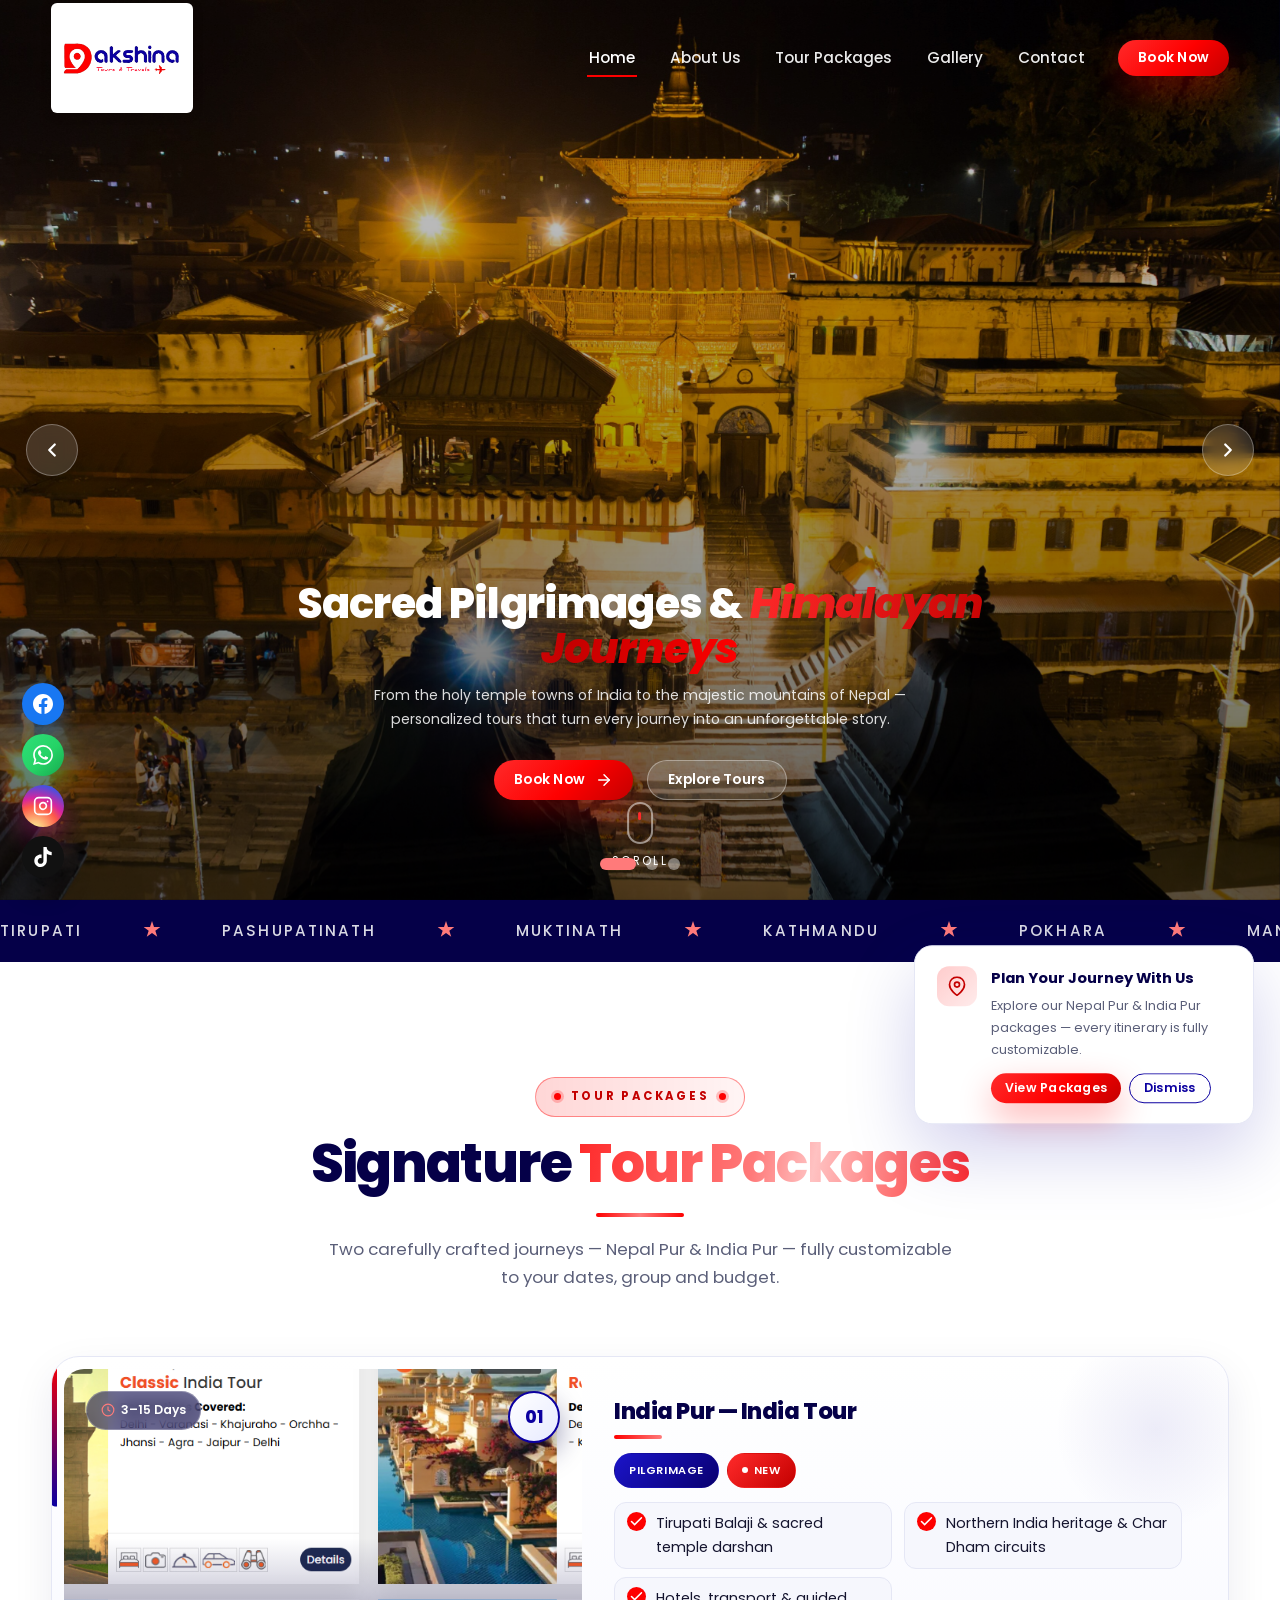
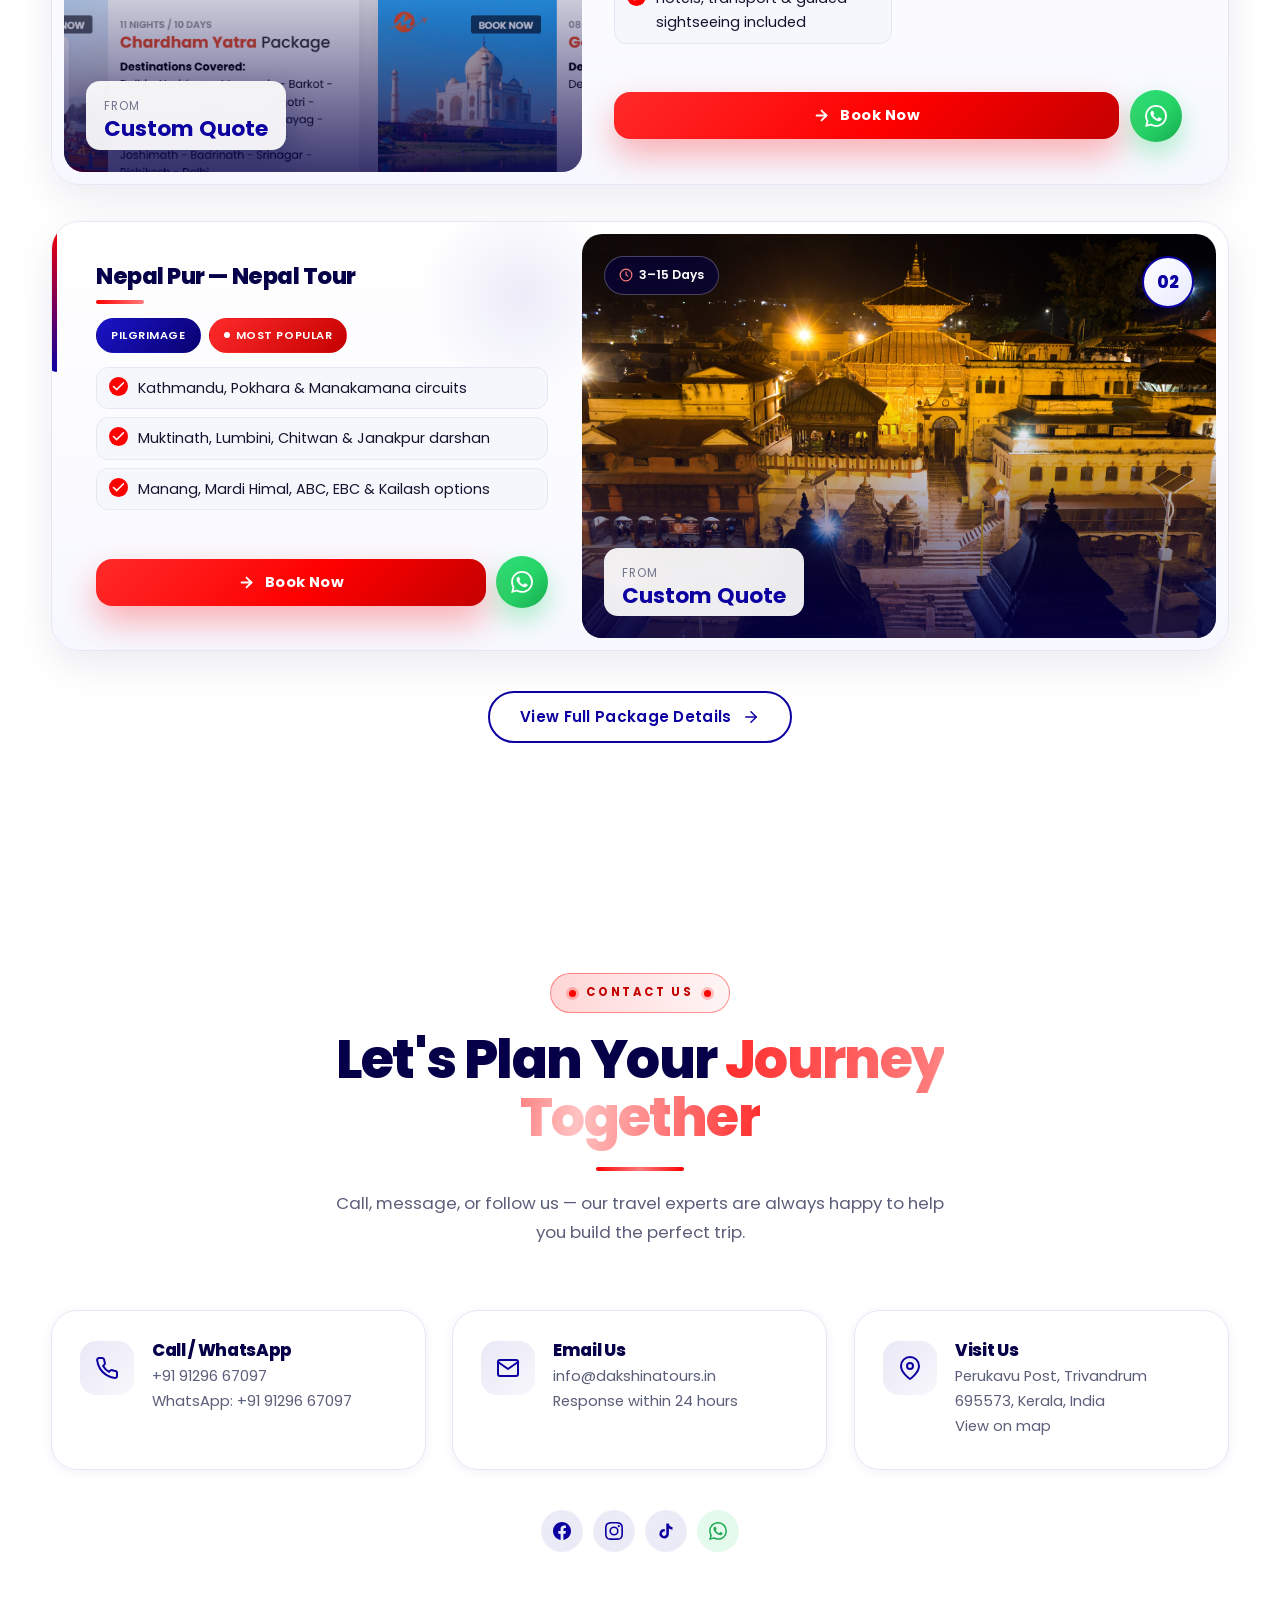
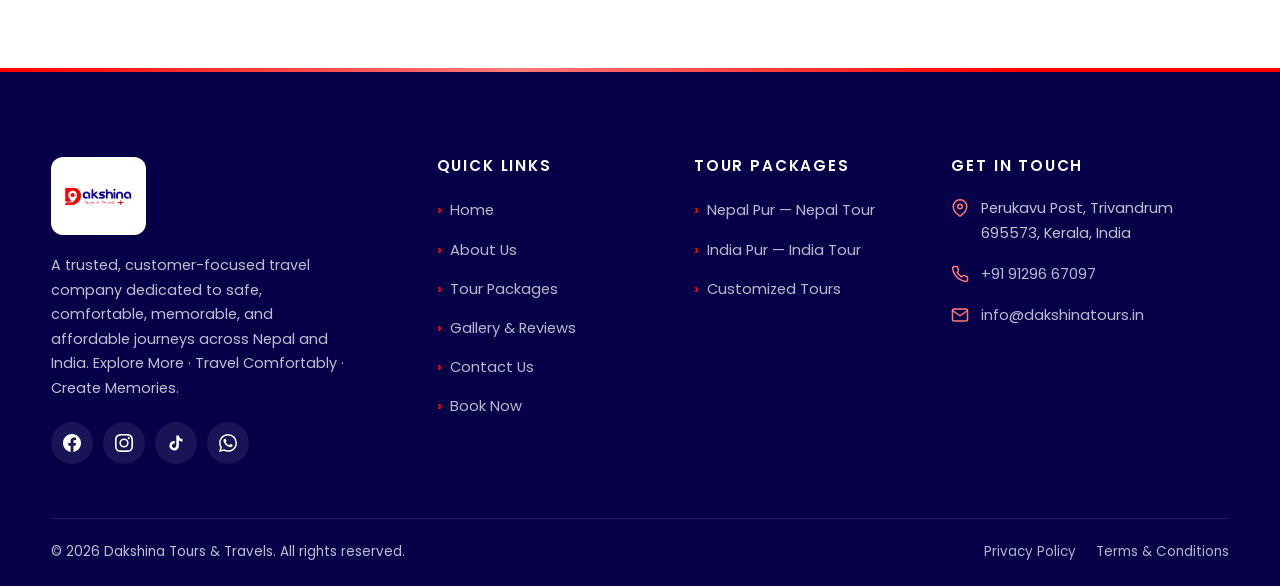
<file: index.html>
﻿<!DOCTYPE html>
<html lang="en">
<head>
  <meta charset="UTF-8">
  <meta name="viewport" content="width=device-width, initial-scale=1.0">
  <title>Dakshina Tours &amp; Travels | Premium Nepal &amp; India Tours, Pilgrimage &amp; Adventure Packages</title>
  <meta name="description" content="Dakshina Tours & Travels - a trusted, customer-focused travel company offering customized Nepal & India tour packages, pilgrimage journeys, cultural tours, family holidays, group tours, and domestic &amp; international travel services.">
  <meta name="keywords" content="Nepal tours, India tours, Tirupati, Pashupatinath, Muktinath, Kailash Mansarovar, Nepal travel agency, pilgrimage tours Nepal, Dakshina Tours">
  <meta name="author" content="Dakshina Tours & Travels">
  <meta name="robots" content="index, follow">
  <link rel="canonical" href="https://dakshinatours.in/">
  <meta name="theme-color" content="#0C00A0">

  <!-- Open Graph -->
  <meta property="og:type" content="website">
  <meta property="og:site_name" content="Dakshina Tours & Travels">
  <meta property="og:title" content="Dakshina Tours &amp; Travels | Premium Nepal &amp; India Tour Packages">
  <meta property="og:description" content="Customized Nepal & India tours, Tirupati, Pashupatinath, Muktinath, pilgrimage, family, group &amp; adventure packages from Dakshina Tours &amp; Travels.">
  <meta property="og:image" content="https://dakshinatours.in/assets/images/home/slide-2.jpg">
  <meta property="og:url" content="https://dakshinatours.in/">
  <meta property="og:locale" content="en_US">

  <!-- Twitter -->
  <meta name="twitter:card" content="summary_large_image">
  <meta name="twitter:title" content="Dakshina Tours &amp; Travels | Premium Nepal &amp; India Tour Packages">
  <meta name="twitter:description" content="Customized Nepal &amp; India tours, pilgrimage &amp; adventure packages.">
  <meta name="twitter:image" content="https://dakshinatours.in/assets/images/home/slide-2.jpg">

  <link rel="icon" type="image/svg+xml" href="assets/icons/favicon.svg">
  <link rel="preload" as="image" href="assets/images/home/slide-2.jpg">
  <link rel="preconnect" href="https://fonts.googleapis.com">
  <link rel="preconnect" href="https://fonts.gstatic.com" crossorigin>
  <link rel="stylesheet" href="css/style.css">

  <script type="application/ld+json">
  {
    "@context": "https://schema.org",
    "@type": "TravelAgency",
    "name": "Dakshina Tours & Travels",
    "url": "https://dakshinatours.in/",
    "logo": "https://dakshinatours.in/assets/logo/dakshina-logo-transparent.png",
    "image": "https://dakshinatours.in/assets/images/home/slide-2.jpg",
    "description": "Trusted, customer-focused travel company offering customized Nepal & India tour packages, pilgrimage journeys, cultural tours, family holidays, group tours, and domestic and international travel services.",
    "telephone": "+91-91296-67097",
    "email": "info@dakshinatours.in",
    "priceRange": "$$",
    "address": {
      "@type": "PostalAddress",
      "streetAddress": "Perukavu Post, Trivandrum",
      "postalCode": "695573",
      "addressLocality": "Trivandrum",
      "addressRegion": "Kerala",
      "addressCountry": "IN"
    },
    "sameAs": [
      "https://www.facebook.com/dakshinatours",
      "https://www.instagram.com/dakshinatravels2027",
      "https://www.tiktok.com/@dakshinatours",
      "https://wa.me/919129667097"
    ],
    "makesOffer": [
      { "@type": "Offer", "name": "Nepal Tour (Nepal Pur)", "url": "https://dakshinatours.in/packages.html#nepal-pur" },
      { "@type": "Offer", "name": "India Tour (India Pur)", "url": "https://dakshinatours.in/packages.html#india-pur" }
    ]
  }
  </script>
</head>
<body class="is-preloading">

  <a class="skip-link" href="#main">Skip to content</a>

  <!-- Preloader -->
  <div id="preloader" aria-hidden="true">
    <img class="preload-logo" src="assets/logo/dakshina-logo-transparent.png" alt="Dakshina Tours & Travels">
    <div class="preload-title">Dakshina Tours &amp; Travels</div>
    <div class="preload-sub">Your Journey, Our Responsibility.</div>
    <div class="preload-bar"><i></i></div>
  </div>

  <!-- Navbar -->
  <header class="nav" id="navbar">
    <div class="container nav-inner">
      <a href="index.html" class="brand" aria-label="Dakshina Tours and Travels — Home">
        <span class="brand-logo-bg"><img src="assets/logo/dakshina-logo-transparent.png" alt="Dakshina Tours & Travels logo"></span>
      </a>
      <nav class="nav-links" id="navMenu" aria-label="Primary navigation">
        <a href="index.html" data-nav="index.html">Home</a>
        <a href="about.html" data-nav="about.html">About Us</a>
        <a href="packages.html" data-nav="packages.html">Tour Packages</a>
        <a href="gallery.html" data-nav="gallery.html">Gallery</a>
        <a href="contact.html" data-nav="contact.html">Contact</a>
        <a href="contact.html" class="btn btn-red btn-sm nav-cta">Book Now</a>
      </nav>
      <button class="nav-toggle" id="navToggle" aria-label="Open menu" aria-expanded="false">
        <svg class="icon-burger" xmlns="http://www.w3.org/2000/svg" viewBox="0 0 24 24" fill="none" stroke="currentColor" stroke-width="2" stroke-linecap="round"><line x1="3" y1="7" x2="21" y2="7"/><line x1="3" y1="12" x2="21" y2="12"/><line x1="3" y1="17" x2="21" y2="17"/></svg>
        <svg class="icon-close" xmlns="http://www.w3.org/2000/svg" viewBox="0 0 24 24" fill="none" stroke="currentColor" stroke-width="2" stroke-linecap="round"><line x1="18" y1="6" x2="6" y2="18"/><line x1="6" y1="6" x2="18" y2="18"/></svg>
      </button>
    </div>
  </header>

  <main id="main">

    <!-- Hero (sliding images) -->
    <section class="hero" aria-label="Welcome to Dakshina Tours and Travels" tabindex="-1">
      <div class="hero-slider" aria-hidden="true">
        <div class="hero-slide is-active" style="background-image:url('assets/images/home/slide-2.jpg');"></div>
        <div class="hero-slide" style="background-image:url('assets/images/heroes/slide-3.jpg');"></div>
        <div class="hero-slide" style="background-image:url('assets/images/heroes/slide-5.webp');"></div>
      </div>
      <div class="hero-overlay" aria-hidden="true"></div>

      <div class="hero-content">
        <h1 class="hero-title anim" style="--hd:.3s">Sacred Pilgrimages &amp; <span class="italic">Himalayan Journeys</span></h1>
        <p class="hero-sub anim" style="--hd:.45s">From the holy temple towns of India to the majestic mountains of Nepal — personalized tours that turn every journey into an unforgettable story.</p>
        <div class="hero-actions anim" style="--hd:.6s">
          <a href="contact.html" class="btn btn-red btn-sm">Book Now
            <svg xmlns="http://www.w3.org/2000/svg" viewBox="0 0 24 24" fill="none" stroke="currentColor" stroke-width="2" stroke-linecap="round" stroke-linejoin="round"><line x1="5" y1="12" x2="19" y2="12"/><polyline points="12 5 19 12 12 19"/></svg>
          </a>
          <a href="packages.html" class="btn btn-ghost-white btn-sm">Explore Tours</a>
        </div>
      </div>

      <!-- Last slide content (hidden by default) -->
      <div class="hero-content hero-content-end" style="display:none;">
        <h1 class="hero-title anim" style="--hd:.3s">Book Your <span class="italic">Dream Journey</span> Today</h1>
        <p class="hero-sub anim" style="--hd:.45s">Let us plan your perfect pilgrimage or adventure. Fully customizable packages for India &amp; Nepal.</p>
        <div class="hero-actions anim" style="--hd:.6s">
          <a href="contact.html" class="btn btn-red btn-sm">Book Now
            <svg xmlns="http://www.w3.org/2000/svg" viewBox="0 0 24 24" fill="none" stroke="currentColor" stroke-width="2" stroke-linecap="round" stroke-linejoin="round"><line x1="5" y1="12" x2="19" y2="12"/><polyline points="12 5 19 12 12 19"/></svg>
          </a>
          <a href="packages.html" class="btn btn-ghost-white btn-sm">Explore Tours</a>
        </div>
      </div>

      <div class="hero-slider-nav" role="tablist" aria-label="Hero slides"></div>
      <button class="hero-arrow prev" aria-label="Previous slide">
        <svg xmlns="http://www.w3.org/2000/svg" viewBox="0 0 24 24" fill="none" stroke="currentColor" stroke-width="2.5" stroke-linecap="round" stroke-linejoin="round"><polyline points="15 18 9 12 15 6"/></svg>
      </button>
      <button class="hero-arrow next" aria-label="Next slide">
        <svg xmlns="http://www.w3.org/2000/svg" viewBox="0 0 24 24" fill="none" stroke="currentColor" stroke-width="2.5" stroke-linecap="round" stroke-linejoin="round"><polyline points="9 18 15 12 9 6"/></svg>
      </button>

      <a class="hero-scroll" href="#packages" aria-label="Scroll down">
        <span class="mouse"><i></i></span>
        Scroll
      </a>
    </section>

    <!-- Trust Marquee -->
    <div class="marquee" aria-hidden="true">
      <div class="marquee-track">
        <span>Tirupati <svg xmlns="http://www.w3.org/2000/svg" viewBox="0 0 24 24"><path d="M12 0l2.4 7.2H22l-6 4.6 2.3 7.2-6.3-4.5-6.3 4.5L8 11.8 2 7.2h7.6z"/></svg> Pashupatinath <svg xmlns="http://www.w3.org/2000/svg" viewBox="0 0 24 24"><path d="M12 0l2.4 7.2H22l-6 4.6 2.3 7.2-6.3-4.5-6.3 4.5L8 11.8 2 7.2h7.6z"/></svg> Muktinath <svg xmlns="http://www.w3.org/2000/svg" viewBox="0 0 24 24"><path d="M12 0l2.4 7.2H22l-6 4.6 2.3 7.2-6.3-4.5-6.3 4.5L8 11.8 2 7.2h7.6z"/></svg> Kathmandu <svg xmlns="http://www.w3.org/2000/svg" viewBox="0 0 24 24"><path d="M12 0l2.4 7.2H22l-6 4.6 2.3 7.2-6.3-4.5-6.3 4.5L8 11.8 2 7.2h7.6z"/></svg> Pokhara <svg xmlns="http://www.w3.org/2000/svg" viewBox="0 0 24 24"><path d="M12 0l2.4 7.2H22l-6 4.6 2.3 7.2-6.3-4.5-6.3 4.5L8 11.8 2 7.2h7.6z"/></svg> Manakamana <svg xmlns="http://www.w3.org/2000/svg" viewBox="0 0 24 24"><path d="M12 0l2.4 7.2H22l-6 4.6 2.3 7.2-6.3-4.5-6.3 4.5L8 11.8 2 7.2h7.6z"/></svg> Kailash Mansarovar <svg xmlns="http://www.w3.org/2000/svg" viewBox="0 0 24 24"><path d="M12 0l2.4 7.2H22l-6 4.6 2.3 7.2-6.3-4.5-6.3 4.5L8 11.8 2 7.2h7.6z"/></svg> Lumbini <svg xmlns="http://www.w3.org/2000/svg" viewBox="0 0 24 24"><path d="M12 0l2.4 7.2H22l-6 4.6 2.3 7.2-6.3-4.5-6.3 4.5L8 11.8 2 7.2h7.6z"/></svg> Chitwan <svg xmlns="http://www.w3.org/2000/svg" viewBox="0 0 24 24"><path d="M12 0l2.4 7.2H22l-6 4.6 2.3 7.2-6.3-4.5-6.3 4.5L8 11.8 2 7.2h7.6z"/></svg> Janakpur</span>
        <span>Tirupati <svg xmlns="http://www.w3.org/2000/svg" viewBox="0 0 24 24"><path d="M12 0l2.4 7.2H22l-6 4.6 2.3 7.2-6.3-4.5-6.3 4.5L8 11.8 2 7.2h7.6z"/></svg> Pashupatinath <svg xmlns="http://www.w3.org/2000/svg" viewBox="0 0 24 24"><path d="M12 0l2.4 7.2H22l-6 4.6 2.3 7.2-6.3-4.5-6.3 4.5L8 11.8 2 7.2h7.6z"/></svg> Muktinath <svg xmlns="http://www.w3.org/2000/svg" viewBox="0 0 24 24"><path d="M12 0l2.4 7.2H22l-6 4.6 2.3 7.2-6.3-4.5-6.3 4.5L8 11.8 2 7.2h7.6z"/></svg> Kathmandu <svg xmlns="http://www.w3.org/2000/svg" viewBox="0 0 24 24"><path d="M12 0l2.4 7.2H22l-6 4.6 2.3 7.2-6.3-4.5-6.3 4.5L8 11.8 2 7.2h7.6z"/></svg> Pokhara <svg xmlns="http://www.w3.org/2000/svg" viewBox="0 0 24 24"><path d="M12 0l2.4 7.2H22l-6 4.6 2.3 7.2-6.3-4.5-6.3 4.5L8 11.8 2 7.2h7.6z"/></svg> Manakamana <svg xmlns="http://www.w3.org/2000/svg" viewBox="0 0 24 24"><path d="M12 0l2.4 7.2H22l-6 4.6 2.3 7.2-6.3-4.5-6.3 4.5L8 11.8 2 7.2h7.6z"/></svg> Kailash Mansarovar <svg xmlns="http://www.w3.org/2000/svg" viewBox="0 0 24 24"><path d="M12 0l2.4 7.2H22l-6 4.6 2.3 7.2-6.3-4.5-6.3 4.5L8 11.8 2 7.2h7.6z"/></svg> Lumbini <svg xmlns="http://www.w3.org/2000/svg" viewBox="0 0 24 24"><path d="M12 0l2.4 7.2H22l-6 4.6 2.3 7.2-6.3-4.5-6.3 4.5L8 11.8 2 7.2h7.6z"/></svg> Chitwan <svg xmlns="http://www.w3.org/2000/svg" viewBox="0 0 24 24"><path d="M12 0l2.4 7.2H22l-6 4.6 2.3 7.2-6.3-4.5-6.3 4.5L8 11.8 2 7.2h7.6z"/></svg> Janakpur</span>
      </div>
    </div>

    <!-- Tour Packages -->
    <section class="section" id="packages">
      <div class="container">
        <div class="section-head center">
          <span class="eyebrow center">Tour Packages</span>
          <h2 class="head">Signature <span class="gradient-text">Tour Packages</span></h2>
          <p class="lead center mt-2">Two carefully crafted journeys — Nepal Pur &amp; India Pur — fully customizable to your dates, group and budget.</p>
        </div>

        <div class="pkg-stack mt-3">
          <article class="package-card card-hover" data-tour="india-pur" data-reveal style="--rd:.0s">
            <div class="package-media">
              <img src="assets/images/home/india-tour.png" alt="India Tour — Tirupati and Northern India pilgrimage and heritage journeys" loading="lazy" width="1230" height="512">
              <span class="package-rank">01</span>
              <span class="package-dur"><svg xmlns="http://www.w3.org/2000/svg" viewBox="0 0 24 24" fill="none" stroke="currentColor" stroke-width="2"><circle cx="12" cy="12" r="10"/><polyline points="12 6 12 12 16 14"/></svg>3–15 Days</span>
              <div class="package-price"><small>From</small><b>Custom Quote</b></div>
            </div>
            <div class="package-body">
              <h3><a href="packages.html#india-pur">India Pur — India Tour</a></h3>
              <div class="package-meta"><span class="badge navy">Pilgrimage</span><span class="badge red">New</span></div>
              <ul class="package-highlights">
                <li><svg xmlns="http://www.w3.org/2000/svg" viewBox="0 0 24 24" fill="none" stroke="currentColor" stroke-width="2.5" stroke-linecap="round"><polyline points="20 6 9 17 4 12"/></svg>Tirupati Balaji &amp; sacred temple darshan</li>
                <li><svg xmlns="http://www.w3.org/2000/svg" viewBox="0 0 24 24" fill="none" stroke="currentColor" stroke-width="2.5" stroke-linecap="round"><polyline points="20 6 9 17 4 12"/></svg>Northern India heritage &amp; Char Dham circuits</li>
                <li><svg xmlns="http://www.w3.org/2000/svg" viewBox="0 0 24 24" fill="none" stroke="currentColor" stroke-width="2.5" stroke-linecap="round"><polyline points="20 6 9 17 4 12"/></svg>Hotels, transport &amp; guided sightseeing included</li>
              </ul>
              <div class="package-foot">
                <button type="button" class="btn btn-red btn-sm js-pkg-details">Book Now</button>
                <a class="package-whats" href="https://wa.me/919129667097?text=Hi%2C%20I%20am%20interested%20in%20the%20India%20Tour%20Package" target="_blank" rel="noopener" aria-label="Enquire on WhatsApp">
                  <svg xmlns="http://www.w3.org/2000/svg" viewBox="0 0 24 24" fill="currentColor"><path d="M17.472 14.382c-.297-.149-1.758-.867-2.03-.967-.273-.099-.471-.148-.67.15-.197.297-.767.966-.94 1.164-.173.199-.347.223-.644.075-.297-.15-1.255-.463-2.39-1.475-.883-.788-1.48-1.761-1.653-2.059-.173-.297-.018-.458.13-.606.134-.133.297-.347.446-.52.149-.174.198-.298.298-.497.099-.198.05-.371-.025-.52-.075-.149-.669-1.612-.916-2.207-.242-.579-.487-.5-.669-.51-.173-.008-.371-.01-.57-.01-.198 0-.52.074-.792.372-.272.297-1.04 1.016-1.04 2.479 0 1.462 1.065 2.875 1.213 3.074.149.198 2.096 3.2 5.077 4.487.709.306 1.262.489 1.694.625.712.227 1.36.195 1.871.118.571-.085 1.758-.719 2.006-1.413.248-.694.248-1.289.173-1.413-.074-.124-.272-.198-.57-.347m-5.421 7.403h-.004a9.87 9.87 0 01-5.031-1.378l-.361-.214-3.741.982.998-3.648-.235-.374a9.86 9.86 0 01-1.51-5.26c.001-5.45 4.436-9.884 9.888-9.884 2.64 0 5.122 1.03 6.988 2.898a9.825 9.825 0 012.893 6.994c-.003 5.45-4.437 9.884-9.885 9.884m8.413-18.297A11.815 11.815 0 0012.05 0C5.495 0 .16 5.335.157 11.892c0 2.096.547 4.142 1.588 5.945L.057 24l6.305-1.654a11.882 11.882 0 005.683 1.448h.005c6.554 0 11.89-5.335 11.893-11.893a11.821 11.821 0 00-3.48-8.413Z"/></svg>
                </a>
              </div>
            </div>
          </article>

          <article class="package-card card-hover" data-tour="nepal-pur" data-reveal style="--rd:.1s">
            <div class="package-media">
              <img src="assets/images/home/slide-2.jpg" alt="Nepal Tour — Kathmandu, Pokhara, Muktinath and the Himalayas" loading="lazy" width="1920" height="1080">
              <span class="package-rank">02</span>
              <span class="package-dur"><svg xmlns="http://www.w3.org/2000/svg" viewBox="0 0 24 24" fill="none" stroke="currentColor" stroke-width="2"><circle cx="12" cy="12" r="10"/><polyline points="12 6 12 12 16 14"/></svg>3–15 Days</span>
              <div class="package-price"><small>From</small><b>Custom Quote</b></div>
            </div>
            <div class="package-body">
              <h3><a href="packages.html#nepal-pur">Nepal Pur — Nepal Tour</a></h3>
              <div class="package-meta"><span class="badge navy">Pilgrimage</span><span class="badge red">Most Popular</span></div>
              <ul class="package-highlights">
                <li><svg xmlns="http://www.w3.org/2000/svg" viewBox="0 0 24 24" fill="none" stroke="currentColor" stroke-width="2.5" stroke-linecap="round"><polyline points="20 6 9 17 4 12"/></svg>Kathmandu, Pokhara &amp; Manakamana circuits</li>
                <li><svg xmlns="http://www.w3.org/2000/svg" viewBox="0 0 24 24" fill="none" stroke="currentColor" stroke-width="2.5" stroke-linecap="round"><polyline points="20 6 9 17 4 12"/></svg>Muktinath, Lumbini, Chitwan &amp; Janakpur darshan</li>
                <li><svg xmlns="http://www.w3.org/2000/svg" viewBox="0 0 24 24" fill="none" stroke="currentColor" stroke-width="2.5" stroke-linecap="round"><polyline points="20 6 9 17 4 12"/></svg>Manang, Mardi Himal, ABC, EBC &amp; Kailash options</li>
              </ul>
              <div class="package-foot">
                <button type="button" class="btn btn-red btn-sm js-pkg-details">Book Now</button>
                <a class="package-whats" href="https://wa.me/919129667097?text=Hi%2C%20I%20am%20interested%20in%20the%20Nepal%20Tour%20Package" target="_blank" rel="noopener" aria-label="Enquire on WhatsApp">
                  <svg xmlns="http://www.w3.org/2000/svg" viewBox="0 0 24 24" fill="currentColor"><path d="M17.472 14.382c-.297-.149-1.758-.867-2.03-.967-.273-.099-.471-.148-.67.15-.197.297-.767.966-.94 1.164-.173.199-.347.223-.644.075-.297-.15-1.255-.463-2.39-1.475-.883-.788-1.48-1.761-1.653-2.059-.173-.297-.018-.458.13-.606.134-.133.297-.347.446-.52.149-.174.198-.298.298-.497.099-.198.05-.371-.025-.52-.075-.149-.669-1.612-.916-2.207-.242-.579-.487-.5-.669-.51-.173-.008-.371-.01-.57-.01-.198 0-.52.074-.792.372-.272.297-1.04 1.016-1.04 2.479 0 1.462 1.065 2.875 1.213 3.074.149.198 2.096 3.2 5.077 4.487.709.306 1.262.489 1.694.625.712.227 1.36.195 1.871.118.571-.085 1.758-.719 2.006-1.413.248-.694.248-1.289.173-1.413-.074-.124-.272-.198-.57-.347m-5.421 7.403h-.004a9.87 9.87 0 01-5.031-1.378l-.361-.214-3.741.982.998-3.648-.235-.374a9.86 9.86 0 01-1.51-5.26c.001-5.45 4.436-9.884 9.888-9.884 2.64 0 5.122 1.03 6.988 2.898a9.825 9.825 0 012.893 6.994c-.003 5.45-4.437 9.884-9.885 9.884m8.413-18.297A11.815 11.815 0 0012.05 0C5.495 0 .16 5.335.157 11.892c0 2.096.547 4.142 1.588 5.945L.057 24l6.305-1.654a11.882 11.882 0 005.683 1.448h.005c6.554 0 11.89-5.335 11.893-11.893a11.821 11.821 0 00-3.48-8.413Z"/></svg>
                </a>
              </div>
            </div>
          </article>
        </div>

        <div class="center mt-3">
          <a href="packages.html" class="btn btn-outline-navy">View Full Package Details
            <svg xmlns="http://www.w3.org/2000/svg" viewBox="0 0 24 24" fill="none" stroke="currentColor" stroke-width="2" stroke-linecap="round" stroke-linejoin="round"><line x1="5" y1="12" x2="19" y2="12"/><polyline points="12 5 19 12 12 19"/></svg>
          </a>
        </div>
      </div>
    </section>

    <!-- Contact -->
    <section class="section" id="contact">
      <div class="container">
        <div class="section-head center">
          <span class="eyebrow center">Contact Us</span>
          <h2 class="head">Let's Plan Your <span class="gradient-text">Journey Together</span></h2>
          <p class="lead center mt-2">Call, message, or follow us — our travel experts are always happy to help you build the perfect trip.</p>
        </div>

        <div class="grid g-3 mt-3">
          <div class="info-card" data-reveal>
            <div class="i-ic"><svg xmlns="http://www.w3.org/2000/svg" viewBox="0 0 24 24" fill="none" stroke="currentColor" stroke-width="2" stroke-linecap="round" stroke-linejoin="round"><path d="M22 16.92v3a2 2 0 0 1-2.18 2 19.79 19.79 0 0 1-8.63-3.07 19.5 19.5 0 0 1-6-6 19.79 19.79 0 0 1-3.07-8.67A2 2 0 0 1 4.11 2h3a2 2 0 0 1 2 1.72 12.84 12.84 0 0 0 .7 2.81 2 2 0 0 1-.45 2.11L8.09 9.91a16 16 0 0 0 6 6l1.27-1.27a2 2 0 0 1 2.11-.45 12.84 12.84 0 0 0 2.81.7A2 2 0 0 1 22 16.92z"/></svg></div>
            <div>
              <h3>Call / WhatsApp</h3>
              <a href="tel:+919129667097">+91 91296 67097</a>
              <a href="https://wa.me/919129667097" target="_blank" rel="noopener">WhatsApp: +91 91296 67097</a>
            </div>
          </div>
          <div class="info-card" data-reveal style="--rd:.1s">
            <div class="i-ic"><svg xmlns="http://www.w3.org/2000/svg" viewBox="0 0 24 24" fill="none" stroke="currentColor" stroke-width="2" stroke-linecap="round" stroke-linejoin="round"><path d="M4 4h16c1.1 0 2 .9 2 2v12c0 1.1-.9 2-2 2H4c-1.1 0-2-.9-2-2V6c0-1.1.9-2 2-2z"/><polyline points="22,6 12,13 2,6"/></svg></div>
            <div>
              <h3>Email Us</h3>
              <a href="mailto:info@dakshinatours.in">info@dakshinatours.in</a>
              <a href="contact.html">Response within 24 hours</a>
            </div>
          </div>
          <div class="info-card" data-reveal style="--rd:.2s">
            <div class="i-ic"><svg xmlns="http://www.w3.org/2000/svg" viewBox="0 0 24 24" fill="none" stroke="currentColor" stroke-width="2" stroke-linecap="round" stroke-linejoin="round"><path d="M21 10c0 7-9 13-9 13s-9-6-9-13a9 9 0 0 1 18 0z"/><circle cx="12" cy="10" r="3"/></svg></div>
            <div>
              <h3>Visit Us</h3>
              <p>Perukavu Post, Trivandrum 695573, Kerala, India</p>
              <a href="contact.html">View on map</a>
            </div>
          </div>
        </div>

        <div class="center mt-3">
          <div class="footer-social" style="justify-content:center; margin-top:0;">
            <a href="https://www.facebook.com/dakshinatours" target="_blank" rel="noopener" aria-label="Facebook" style="background:rgba(12,0,160,.08); color:var(--brand-blue);"><svg xmlns="http://www.w3.org/2000/svg" viewBox="0 0 24 24" fill="currentColor"><path d="M24 12.073c0-6.627-5.373-12-12-12s-12 5.373-12 12c0 5.99 4.388 10.954 10.125 11.854v-8.385H7.078v-3.47h3.047V9.43c0-3.007 1.792-4.669 4.533-4.669 1.312 0 2.686.235 2.686.235v2.953H15.83c-1.491 0-1.956.925-1.956 1.874v2.25h3.328l-.532 3.47h-2.796v8.385C19.612 23.027 24 18.062 24 12.073z"/></svg></a>
            <a href="https://www.instagram.com/dakshinatravels2027" target="_blank" rel="noopener" aria-label="Instagram" style="background:rgba(12,0,160,.08); color:var(--brand-blue);"><svg xmlns="http://www.w3.org/2000/svg" viewBox="0 0 24 24" fill="currentColor"><path d="M12 2.163c3.204 0 3.584.012 4.85.07 3.252.148 4.771 1.691 4.919 4.919.058 1.265.069 1.645.069 4.849 0 3.205-.012 3.584-.069 4.849-.149 3.225-1.664 4.771-4.919 4.919-1.266.058-1.644.07-4.85.07-3.204 0-3.584-.012-4.849-.07-3.26-.149-4.771-1.699-4.919-4.92-.058-1.265-.07-1.644-.07-4.849 0-3.204.013-3.583.07-4.849.149-3.227 1.664-4.771 4.919-4.919 1.266-.057 1.645-.069 4.849-.069zm0-2.163c-3.259 0-3.667.014-4.947.072-4.358.2-6.78 2.618-6.98 6.98-.059 1.281-.073 1.689-.073 4.948 0 3.259.014 3.668.072 4.948.2 4.358 2.618 6.78 6.98 6.98 1.281.058 1.689.072 4.948.072 3.259 0 3.668-.014 4.948-.072 4.354-.2 6.782-2.618 6.979-6.98.059-1.28.073-1.689.073-4.948 0-3.259-.014-3.667-.072-4.947-.196-4.354-2.617-6.78-6.979-6.98-1.281-.059-1.69-.073-4.949-.073zm0 5.838a6.162 6.162 0 100 12.324 6.162 6.162 0 000-12.324zm0 10.162a4 4 0 110-8 4 4 0 010 8zm6.406-11.845a1.44 1.44 0 100 2.881 1.44 1.44 0 000-2.881z"/></svg></a>
            <a href="https://www.tiktok.com/@dakshinatours" target="_blank" rel="noopener" aria-label="TikTok" style="background:rgba(12,0,160,.08); color:var(--brand-blue);"><svg xmlns="http://www.w3.org/2000/svg" viewBox="0 0 24 24" fill="currentColor"><path d="M19.59 6.69a4.83 4.83 0 0 1-3.77-4.25V2h-3.45v13.67a2.89 2.89 0 0 1-5.2 1.74 2.89 2.89 0 0 1 2.31-4.64c.298 0 .595.047.88.14V9.4a6.33 6.33 0 0 0-1-.08A6.34 6.34 0 0 0 5 20.1a6.34 6.34 0 0 0 10.86-4.43v-7a8.16 8.16 0 0 0 4.77 1.52v-3.4a4.85 4.85 0 0 1-1-.1z"/></svg></a>
            <a href="https://wa.me/919129667097" target="_blank" rel="noopener" aria-label="WhatsApp" style="background:rgba(37,211,102,.12); color:#1DA851;"><svg xmlns="http://www.w3.org/2000/svg" viewBox="0 0 24 24" fill="currentColor"><path d="M17.472 14.382c-.297-.149-1.758-.867-2.03-.967-.273-.099-.471-.148-.67.15-.197.297-.767.966-.94 1.164-.173.199-.347.223-.644.075-.297-.15-1.255-.463-2.39-1.475-.883-.788-1.48-1.761-1.653-2.059-.173-.297-.018-.458.13-.606.134-.133.297-.347.446-.52.149-.174.198-.298.298-.497.099-.198.05-.371-.025-.52-.075-.149-.669-1.612-.916-2.207-.242-.579-.487-.5-.669-.51-.173-.008-.371-.01-.57-.01-.198 0-.52.074-.792.372-.272.297-1.04 1.016-1.04 2.479 0 1.462 1.065 2.875 1.213 3.074.149.198 2.096 3.2 5.077 4.487.709.306 1.262.489 1.694.625.712.227 1.36.195 1.871.118.571-.085 1.758-.719 2.006-1.413.248-.694.248-1.289.173-1.413-.074-.124-.272-.198-.57-.347m-5.421 7.403h-.004a9.87 9.87 0 01-5.031-1.378l-.361-.214-3.741.982.998-3.648-.235-.374a9.86 9.86 0 01-1.51-5.26c.001-5.45 4.436-9.884 9.888-9.884 2.64 0 5.122 1.03 6.988 2.898a9.825 9.825 0 012.893 6.994c-.003 5.45-4.437 9.884-9.885 9.884m8.413-18.297A11.815 11.815 0 0012.05 0C5.495 0 .16 5.335.157 11.892c0 2.096.547 4.142 1.588 5.945L.057 24l6.305-1.654a11.882 11.882 0 005.683 1.448h.005c6.554 0 11.89-5.335 11.893-11.893a11.821 11.821 0 00-3.48-8.413Z"/></svg></a>
          </div>
        </div>
      </div>
    </section>

  </main>

  <!-- Footer -->
  <footer class="footer">
    <div class="container">
      <div class="footer-grid">
        <div class="footer-brand">
          <img src="assets/logo/dakshina-logo.png" alt="Dakshina Tours & Travels logo" loading="lazy">
          <p>A trusted, customer-focused travel company dedicated to safe, comfortable, memorable, and affordable journeys across Nepal and India. Explore More &middot; Travel Comfortably &middot; Create Memories.</p>
          <div class="footer-social">
            <a href="https://www.facebook.com/dakshinatours" target="_blank" rel="noopener" aria-label="Facebook"><svg xmlns="http://www.w3.org/2000/svg" viewBox="0 0 24 24" fill="currentColor"><path d="M24 12.073c0-6.627-5.373-12-12-12s-12 5.373-12 12c0 5.99 4.388 10.954 10.125 11.854v-8.385H7.078v-3.47h3.047V9.43c0-3.007 1.792-4.669 4.533-4.669 1.312 0 2.686.235 2.686.235v2.953H15.83c-1.491 0-1.956.925-1.956 1.874v2.25h3.328l-.532 3.47h-2.796v8.385C19.612 23.027 24 18.062 24 12.073z"/></svg></a>
            <a href="https://www.instagram.com/dakshinatravels2027" target="_blank" rel="noopener" aria-label="Instagram"><svg xmlns="http://www.w3.org/2000/svg" viewBox="0 0 24 24" fill="currentColor"><path d="M12 2.163c3.204 0 3.584.012 4.85.07 3.252.148 4.771 1.691 4.919 4.919.058 1.265.069 1.645.069 4.849 0 3.205-.012 3.584-.069 4.849-.149 3.225-1.664 4.771-4.919 4.919-1.266.058-1.644.07-4.85.07-3.204 0-3.584-.012-4.849-.07-3.26-.149-4.771-1.699-4.919-4.92-.058-1.265-.07-1.644-.07-4.849 0-3.204.013-3.583.07-4.849.149-3.227 1.664-4.771 4.919-4.919 1.266-.057 1.645-.069 4.849-.069zm0-2.163c-3.259 0-3.667.014-4.947.072-4.358.2-6.78 2.618-6.98 6.98-.059 1.281-.073 1.689-.073 4.948 0 3.259.014 3.668.072 4.948.2 4.358 2.618 6.78 6.98 6.98 1.281.058 1.689.072 4.948.072 3.259 0 3.668-.014 4.948-.072 4.354-.2 6.782-2.618 6.979-6.98.059-1.28.073-1.689.073-4.948 0-3.259-.014-3.667-.072-4.947-.196-4.354-2.617-6.78-6.979-6.98-1.281-.059-1.69-.073-4.949-.073zm0 5.838a6.162 6.162 0 100 12.324 6.162 6.162 0 000-12.324zm0 10.162a4 4 0 110-8 4 4 0 010 8zm6.406-11.845a1.44 1.44 0 100 2.881 1.44 1.44 0 000-2.881z"/></svg></a>
            <a href="https://www.tiktok.com/@dakshinatours" target="_blank" rel="noopener" aria-label="TikTok"><svg xmlns="http://www.w3.org/2000/svg" viewBox="0 0 24 24" fill="currentColor"><path d="M19.59 6.69a4.83 4.83 0 0 1-3.77-4.25V2h-3.45v13.67a2.89 2.89 0 0 1-5.2 1.74 2.89 2.89 0 0 1 2.31-4.64c.298 0 .595.047.88.14V9.4a6.33 6.33 0 0 0-1-.08A6.34 6.34 0 0 0 5 20.1a6.34 6.34 0 0 0 10.86-4.43v-7a8.16 8.16 0 0 0 4.77 1.52v-3.4a4.85 4.85 0 0 1-1-.1z"/></svg></a>
            <a href="https://wa.me/919129667097" target="_blank" rel="noopener" aria-label="WhatsApp"><svg xmlns="http://www.w3.org/2000/svg" viewBox="0 0 24 24" fill="currentColor"><path d="M17.472 14.382c-.297-.149-1.758-.867-2.03-.967-.273-.099-.471-.148-.67.15-.197.297-.767.966-.94 1.164-.173.199-.347.223-.644.075-.297-.15-1.255-.463-2.39-1.475-.883-.788-1.48-1.761-1.653-2.059-.173-.297-.018-.458.13-.606.134-.133.297-.347.446-.52.149-.174.198-.298.298-.497.099-.198.05-.371-.025-.52-.075-.149-.669-1.612-.916-2.207-.242-.579-.487-.5-.669-.51-.173-.008-.371-.01-.57-.01-.198 0-.52.074-.792.372-.272.297-1.04 1.016-1.04 2.479 0 1.462 1.065 2.875 1.213 3.074.149.198 2.096 3.2 5.077 4.487.709.306 1.262.489 1.694.625.712.227 1.36.195 1.871.118.571-.085 1.758-.719 2.006-1.413.248-.694.248-1.289.173-1.413-.074-.124-.272-.198-.57-.347m-5.421 7.403h-.004a9.87 9.87 0 01-5.031-1.378l-.361-.214-3.741.982.998-3.648-.235-.374a9.86 9.86 0 01-1.51-5.26c.001-5.45 4.436-9.884 9.888-9.884 2.64 0 5.122 1.03 6.988 2.898a9.825 9.825 0 012.893 6.994c-.003 5.45-4.437 9.884-9.885 9.884m8.413-18.297A11.815 11.815 0 0012.05 0C5.495 0 .16 5.335.157 11.892c0 2.096.547 4.142 1.588 5.945L.057 24l6.305-1.654a11.882 11.882 0 005.683 1.448h.005c6.554 0 11.89-5.335 11.893-11.893a11.821 11.821 0 00-3.48-8.413Z"/></svg></a>
          </div>
        </div>

        <div>
          <h4>Quick Links</h4>
          <ul class="footer-links">
            <li><a href="index.html">Home</a></li>
            <li><a href="about.html">About Us</a></li>
            <li><a href="packages.html">Tour Packages</a></li>
            <li><a href="gallery.html">Gallery &amp; Reviews</a></li>
            <li><a href="contact.html">Contact Us</a></li>
            <li><a href="contact.html">Book Now</a></li>
          </ul>
        </div>

        <div>
          <h4>Tour Packages</h4>
          <ul class="footer-links">
            <li><a href="packages.html#nepal-pur">Nepal Pur — Nepal Tour</a></li>
            <li><a href="packages.html#india-pur">India Pur — India Tour</a></li>
            <li><a href="contact.html#book">Customized Tours</a></li>
          </ul>
        </div>

        <div>
          <h4>Get in Touch</h4>
          <ul class="footer-contact">
            <li>
              <svg xmlns="http://www.w3.org/2000/svg" viewBox="0 0 24 24" fill="none" stroke="currentColor" stroke-width="2" stroke-linecap="round" stroke-linejoin="round"><path d="M21 10c0 7-9 13-9 13s-9-6-9-13a9 9 0 0 1 18 0z"/><circle cx="12" cy="10" r="3"/></svg>
              <span>Perukavu Post, Trivandrum 695573, Kerala, India</span>
            </li>
            <li>
              <svg xmlns="http://www.w3.org/2000/svg" viewBox="0 0 24 24" fill="none" stroke="currentColor" stroke-width="2" stroke-linecap="round" stroke-linejoin="round"><path d="M22 16.92v3a2 2 0 0 1-2.18 2 19.79 19.79 0 0 1-8.63-3.07 19.5 19.5 0 0 1-6-6 19.79 19.79 0 0 1-3.07-8.67A2 2 0 0 1 4.11 2h3a2 2 0 0 1 2 1.72 12.84 12.84 0 0 0 .7 2.81 2 2 0 0 1-.45 2.11L8.09 9.91a16 16 0 0 0 6 6l1.27-1.27a2 2 0 0 1 2.11-.45 12.84 12.84 0 0 0 2.81.7A2 2 0 0 1 22 16.92z"/></svg>
              <a href="tel:+919129667097">+91 91296 67097</a>
            </li>
            <li>
              <svg xmlns="http://www.w3.org/2000/svg" viewBox="0 0 24 24" fill="none" stroke="currentColor" stroke-width="2" stroke-linecap="round" stroke-linejoin="round"><path d="M4 4h16c1.1 0 2 .9 2 2v12c0 1.1-.9 2-2 2H4c-1.1 0-2-.9-2-2V6c0-1.1.9-2 2-2z"/><polyline points="22,6 12,13 2,6"/></svg>
              <a href="mailto:info@dakshinatours.in">info@dakshinatours.in</a>
            </li>
          </ul>
        </div>
      </div>

      <div class="footer-bottom">
        <span>&copy; 2026 Dakshina Tours &amp; Travels. All rights reserved.</span>
        <div class="legal">
          <a href="#">Privacy Policy</a>
          <a href="#">Terms &amp; Conditions</a>
        </div>
      </div>
    </div>
  </footer>

  <!-- Floating buttons -->
  <div class="float-social">
    <a class="fs-fb" href="https://www.facebook.com/dakshinatours" target="_blank" rel="noopener" aria-label="Follow us on Facebook">
      <svg xmlns="http://www.w3.org/2000/svg" viewBox="0 0 24 24" fill="currentColor"><path d="M24 12.073c0-6.627-5.373-12-12-12s-12 5.373-12 12c0 5.99 4.388 10.954 10.125 11.854v-8.385H7.078v-3.47h3.047V9.43c0-3.007 1.792-4.669 4.533-4.669 1.312 0 2.686.235 2.686.235v2.953H15.83c-1.491 0-1.956.925-1.956 1.874v2.25h3.328l-.532 3.47h-2.796v8.385C19.612 23.027 24 18.062 24 12.073z"/></svg>
    </a>
    <a class="fs-wa" href="https://wa.me/919129667097" target="_blank" rel="noopener" aria-label="Chat with us on WhatsApp">
      <svg xmlns="http://www.w3.org/2000/svg" viewBox="0 0 24 24" fill="currentColor"><path d="M17.472 14.382c-.297-.149-1.758-.867-2.03-.967-.273-.099-.471-.148-.67.15-.197.297-.767.966-.94 1.164-.173.199-.347.223-.644.075-.297-.15-1.255-.463-2.39-1.475-.883-.788-1.48-1.761-1.653-2.059-.173-.297-.018-.458.13-.606.134-.133.297-.347.446-.52.149-.174.198-.298.298-.497.099-.198.05-.371-.025-.52-.075-.149-.669-1.612-.916-2.207-.242-.579-.487-.5-.669-.51-.173-.008-.371-.01-.57-.01-.198 0-.52.074-.792.372-.272.297-1.04 1.016-1.04 2.479 0 1.462 1.065 2.875 1.213 3.074.149.198 2.096 3.2 5.077 4.487.709.306 1.262.489 1.694.625.712.227 1.36.195 1.871.118.571-.085 1.758-.719 2.006-1.413.248-.694.248-1.289.173-1.413-.074-.124-.272-.198-.57-.347m-5.421 7.403h-.004a9.87 9.87 0 01-5.031-1.378l-.361-.214-3.741.982.998-3.648-.235-.374a9.86 9.86 0 01-1.51-5.26c.001-5.45 4.436-9.884 9.888-9.884 2.64 0 5.122 1.03 6.988 2.898a9.825 9.825 0 012.893 6.994c-.003 5.45-4.437 9.884-9.885 9.884m8.413-18.297A11.815 11.815 0 0012.05 0C5.495 0 .16 5.335.157 11.892c0 2.096.547 4.142 1.588 5.945L.057 24l6.305-1.654a11.882 11.882 0 005.683 1.448h.005c6.554 0 11.89-5.335 11.893-11.893a11.821 11.821 0 00-3.48-8.413Z"/></svg>
    </a>
    <a class="fs-ig" href="https://www.instagram.com/dakshinatravels2027" target="_blank" rel="noopener" aria-label="Follow us on Instagram">
      <svg xmlns="http://www.w3.org/2000/svg" viewBox="0 0 24 24" fill="none" stroke="currentColor" stroke-width="2" stroke-linecap="round" stroke-linejoin="round"><rect x="2" y="2" width="20" height="20" rx="5"/><path d="M16 11.37A4 4 0 1 1 12.63 8 4 4 0 0 1 16 11.37z"/><line x1="17.5" y1="6.5" x2="17.51" y2="6.5"/></svg>
    </a>
    <a class="fs-tt" href="https://www.tiktok.com/@dakshinatours" target="_blank" rel="noopener" aria-label="Follow us on TikTok">
      <svg xmlns="http://www.w3.org/2000/svg" viewBox="0 0 24 24" fill="currentColor"><path d="M12.525.02c1.31-.02 2.61-.01 3.91-.02.08 1.53.63 3.09 1.75 4.17 1.12 1.11 2.7 1.62 4.24 1.79v4.03c-1.44-.05-2.89-.35-4.2-.97-.57-.26-1.1-.59-1.62-.93-.01 2.92.01 5.84-.02 8.75-.08 1.4-.54 2.79-1.35 3.94-1.31 1.92-3.58 3.17-5.91 3.21-1.43.08-2.86-.31-4.08-1.03-2.02-1.19-3.44-3.37-3.65-5.71-.02-.5-.03-1-.01-1.49.18-1.9 1.12-3.72 2.58-4.96 1.66-1.44 3.98-2.13 6.15-1.72.02 1.48-.04 2.96-.04 4.44-.99-.32-2.15-.23-3.02.37-.63.41-1.11 1.04-1.36 1.75-.21.51-.15 1.07-.14 1.61.24 1.64 1.82 3.02 3.5 2.87 1.12-.01 2.19-.66 2.77-1.61.19-.33.4-.67.41-1.06.1-1.79.06-3.57.07-5.36.01-4.03-.01-8.05.02-12.07z"/></svg>
    </a>
  </div>

  <button class="to-top" id="toTop" aria-label="Back to top">
    <svg xmlns="http://www.w3.org/2000/svg" viewBox="0 0 24 24" fill="none" stroke="currentColor" stroke-width="2.5" stroke-linecap="round" stroke-linejoin="round"><line x1="12" y1="19" x2="12" y2="5"/><polyline points="5 12 12 5 19 12"/></svg>
  </button>

  <!-- Lightbox -->
  <div class="lightbox" id="lightbox" role="dialog" aria-label="Image viewer">
    <button class="lightbox-close" aria-label="Close viewer"><svg xmlns="http://www.w3.org/2000/svg" viewBox="0 0 24 24" fill="none" stroke="currentColor" stroke-width="2" stroke-linecap="round"><line x1="18" y1="6" x2="6" y2="18"/><line x1="6" y1="6" x2="18" y2="18"/></svg></button>
    <div class="lightbox-media"></div>
    <div class="lightbox-cap"></div>
  </div>

  <!-- Promo toast -->
  <div class="toast" id="promoToast" role="status">
    <div class="t-ic"><svg xmlns="http://www.w3.org/2000/svg" viewBox="0 0 24 24" fill="none" stroke="currentColor" stroke-width="2" stroke-linecap="round" stroke-linejoin="round"><path d="M21 10c0 7-9 13-9 13s-9-6-9-13a9 9 0 0 1 18 0z"/><circle cx="12" cy="10" r="3"/></svg></div>
    <div>
      <b>Plan Your Journey With Us</b>
      <p>Explore our Nepal Pur &amp; India Pur packages — every itinerary is fully customizable.</p>
      <div class="t-actions">
        <a class="btn btn-red" href="packages.html">View Packages</a>
        <button class="btn btn-outline-navy t-close" style="border-width:1px;">Dismiss</button>
      </div>
    </div>
  </div>

  <div class="pkg-modal" id="pkgModal" role="dialog" aria-modal="true" aria-labelledby="pkgModalTitle" hidden>
    <div class="pkg-modal-backdrop" data-pkg-close></div>
    <div class="pkg-modal-panel">
      <button type="button" class="pkg-modal-close" data-pkg-close aria-label="Close dialog">
        <svg xmlns="http://www.w3.org/2000/svg" viewBox="0 0 24 24" fill="none" stroke="currentColor" stroke-width="2" stroke-linecap="round"><line x1="18" y1="6" x2="6" y2="18"/><line x1="6" y1="6" x2="18" y2="18"/></svg>
      </button>
      <div class="pkg-modal-head">
        <span class="pkg-modal-tag">Custom Tour Package</span>
        <h3 id="pkgModalTitle">Nepal Pur — Nepal Tour</h3>
        <p id="pkgModalSub">3–15 Days &middot; Pilgrimage &middot; Fully Customizable</p>
      </div>
      <div class="pkg-modal-body" id="pkgModalBody"></div>
      <div class="pkg-modal-cta">
        <p class="pkg-modal-lede">Ready to book this tour? Contact us and we&rsquo;ll craft your perfect itinerary.</p>
        <div class="pkg-modal-btns">
          <a class="btn btn-red" href="tel:+919129667097">Call +91 91296 67097</a>
          <a class="btn btn-green" href="https://wa.me/919129667097" target="_blank" rel="noopener">WhatsApp Us</a>
          <a class="btn btn-outline-navy" href="mailto:info@dakshinatours.in">Email Us</a>
        </div>
      </div>
    </div>
  </div>

  <script src="js/main.js" defer></script>
</body>
</html>
</file>
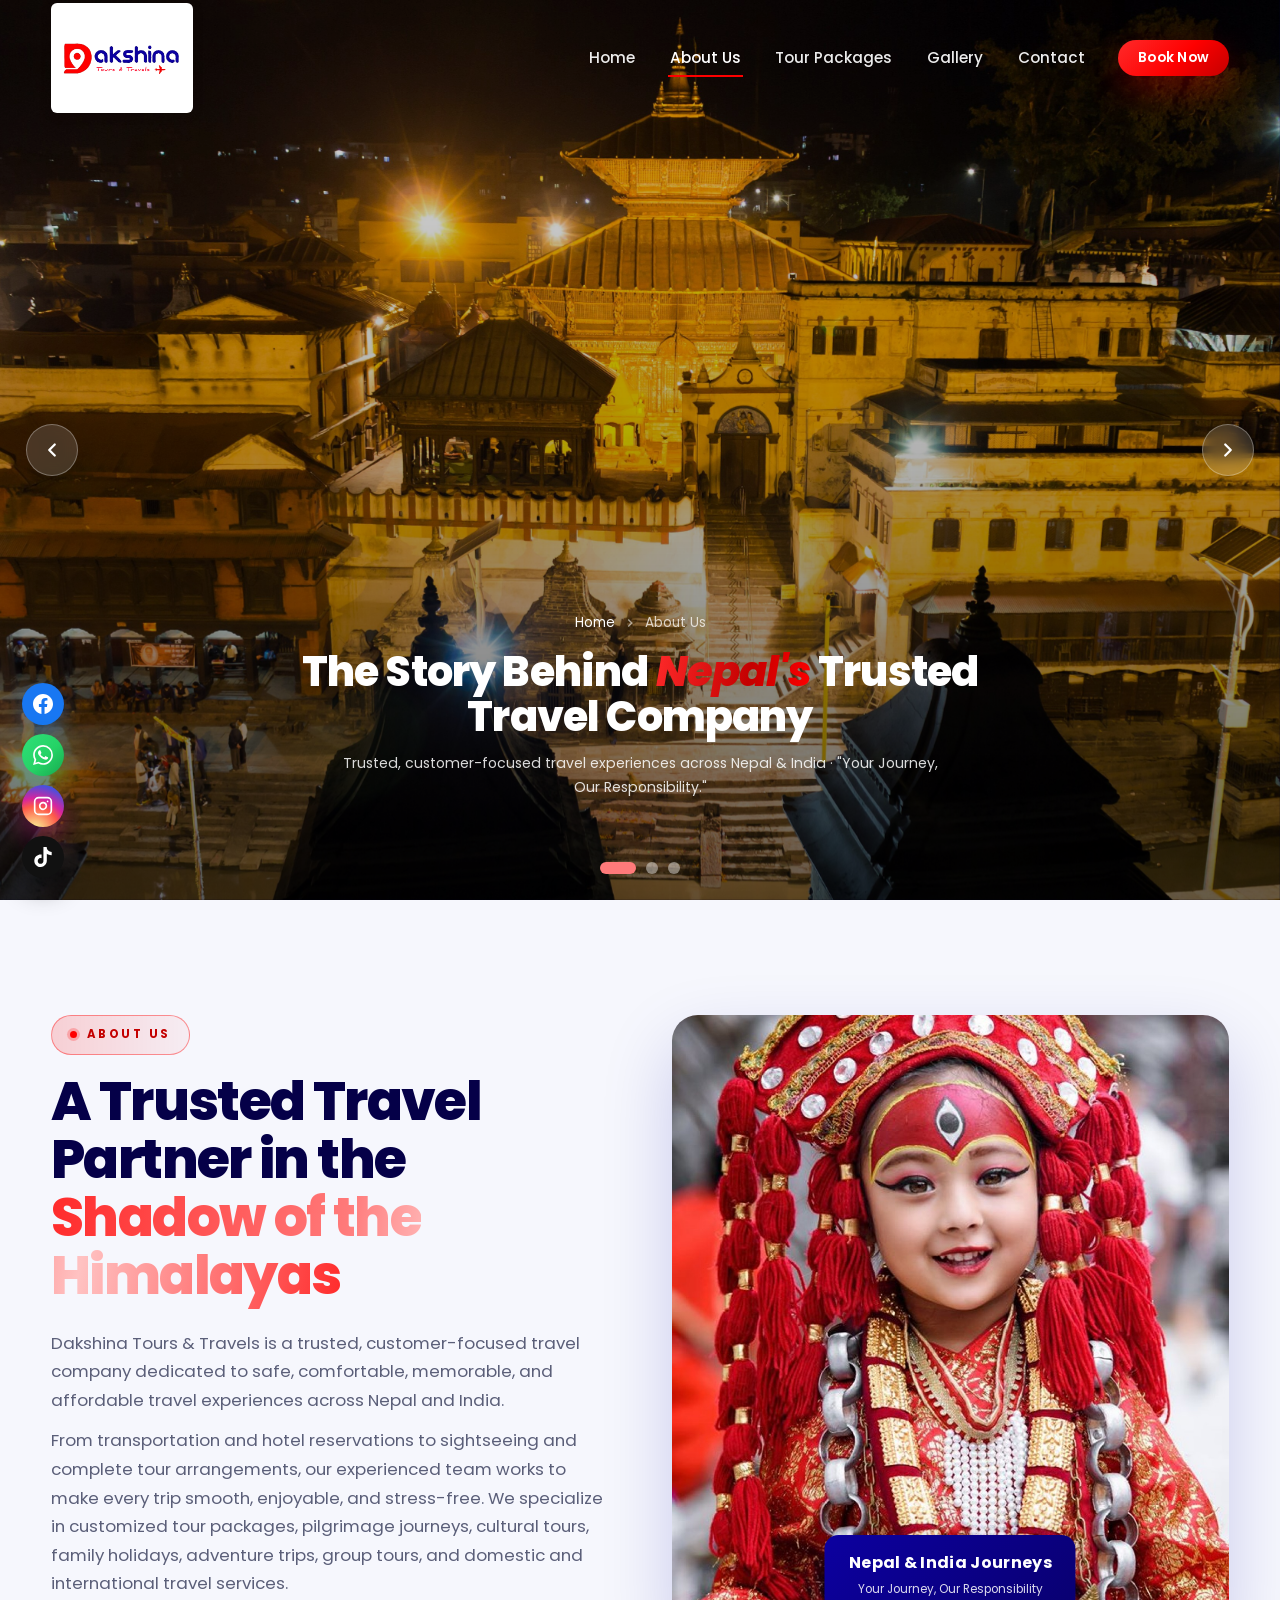
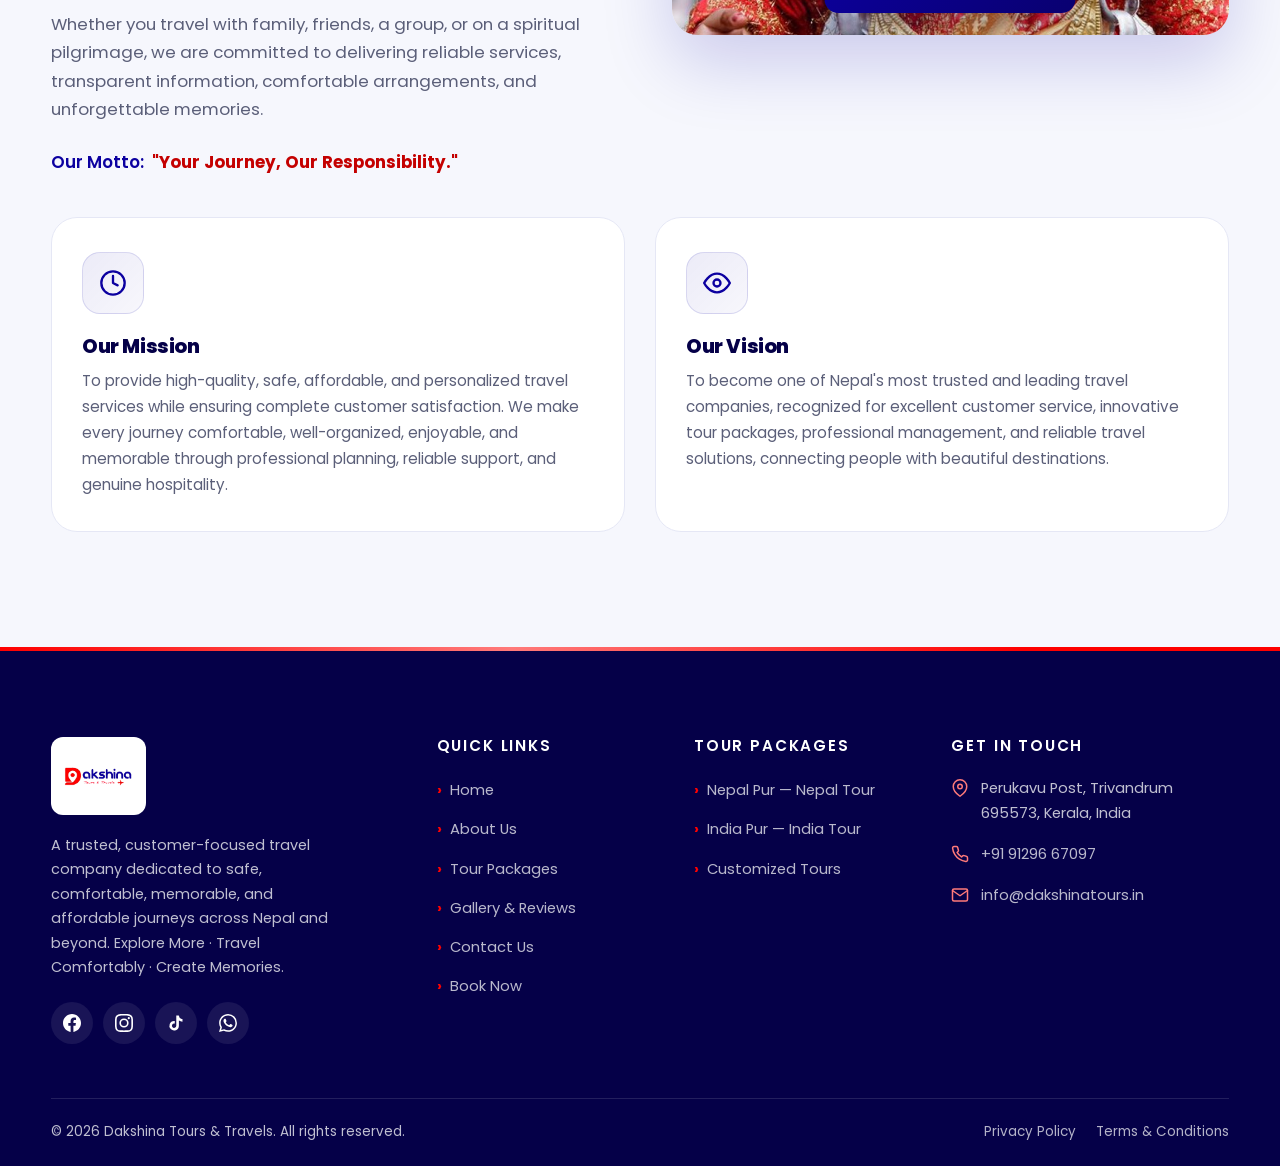
<file: about.html>
﻿<!DOCTYPE html>
<html lang="en">
<head>
  <meta charset="UTF-8">
  <meta name="viewport" content="width=device-width, initial-scale=1.0">
  <title>About Us | Dakshina Tours &amp; Travels</title>
  <meta name="description" content="Discover the story of Dakshina Tours & Travels — a trusted, customer-focused travel company. Our mission, vision, core values and offices in Nepal, India & Kerala.">
  <meta name="keywords" content="about Dakshina tours, Nepal travel agency, pilgrimage tours, customized tour packages">
  <meta name="author" content="Dakshina Tours & Travels">
  <link rel="canonical" href="https://dakshinatours.in/about.html">
  <meta name="theme-color" content="#0C00A0">

  <meta property="og:type" content="website">
  <meta property="og:site_name" content="Dakshina Tours & Travels">
  <meta property="og:title" content="About Dakshina Tours & Travels">
  <meta property="og:description" content="The story behind Dakshina Tours & Travels — our mission, core values and offices in Nepal, India & Kerala.">
  <meta property="og:image" content="https://dakshinatours.in/assets/images/heroes/slide-2.jpg">
  <meta property="og:url" content="https://dakshinatours.in/about.html">

  <link rel="icon" type="image/svg+xml" href="assets/icons/favicon.svg">
  <link rel="preconnect" href="https://fonts.googleapis.com">
  <link rel="preconnect" href="https://fonts.gstatic.com" crossorigin>
  <link rel="stylesheet" href="css/style.css">

  <script type="application/ld+json">
  {
    "@context": "https://schema.org",
    "@type": "Organization",
    "name": "Dakshina Tours & Travels",
    "url": "https://dakshinatours.in/",
    "logo": "https://dakshinatours.in/assets/logo/dakshina-logo-transparent.png",
    "address": { "@type": "PostalAddress", "streetAddress": "Perukavu Post, Trivandrum", "postalCode": "695573", "addressLocality": "Trivandrum", "addressRegion": "Kerala", "addressCountry": "IN" },
    "telephone": "+91-91296-67097",
    "email": "info@dakshinatours.in",
    "sameAs": [
      "https://www.facebook.com/dakshinatours",
      "https://www.instagram.com/dakshinatravels2027",
      "https://www.tiktok.com/@dakshinatours",
      "https://wa.me/919129667097"
    ]
  }
  </script>
</head>
<body class="is-preloading">

  <a class="skip-link" href="#main">Skip to content</a>

  <div id="preloader" aria-hidden="true">
    <img class="preload-logo" src="assets/logo/dakshina-logo-transparent.png" alt="Dakshina Tours & Travels">
    <div class="preload-title">Dakshina Tours &amp; Travels</div>
    <div class="preload-sub">Your Journey, Our Responsibility.</div>
    <div class="preload-bar"><i></i></div>
  </div>

  <header class="nav" id="navbar">
    <div class="container nav-inner">
      <a href="index.html" class="brand" aria-label="Dakshina Tours and Travels — Home">
        <span class="brand-logo-bg"><img src="assets/logo/dakshina-logo-transparent.png" alt="Dakshina Tours & Travels logo"></span>
      </a>
      <nav class="nav-links" id="navMenu" aria-label="Primary navigation">
        <a href="index.html" data-nav="index.html">Home</a>
        <a href="about.html" data-nav="about.html">About Us</a>
        <a href="packages.html" data-nav="packages.html">Tour Packages</a>
        <a href="gallery.html" data-nav="gallery.html">Gallery</a>
        <a href="contact.html" data-nav="contact.html">Contact</a>
        <a href="contact.html" class="btn btn-red btn-sm nav-cta">Book Now</a>
      </nav>
      <button class="nav-toggle" id="navToggle" aria-label="Open menu" aria-expanded="false">
        <svg class="icon-burger" xmlns="http://www.w3.org/2000/svg" viewBox="0 0 24 24" fill="none" stroke="currentColor" stroke-width="2" stroke-linecap="round"><line x1="3" y1="7" x2="21" y2="7"/><line x1="3" y1="12" x2="21" y2="12"/><line x1="3" y1="17" x2="21" y2="17"/></svg>
        <svg class="icon-close" xmlns="http://www.w3.org/2000/svg" viewBox="0 0 24 24" fill="none" stroke="currentColor" stroke-width="2" stroke-linecap="round"><line x1="18" y1="6" x2="6" y2="18"/><line x1="6" y1="6" x2="18" y2="18"/></svg>
      </button>
    </div>
  </header>

  <main id="main">

    <!-- Page Hero -->
    <section class="page-hero" aria-label="About Dakshina Tours and Travels">
      <div class="hero-slider" aria-hidden="true">
        <div class="hero-slide is-active" style="background-image:url('assets/images/heroes/slide-2.jpg');"></div>
        <div class="hero-slide" style="background-image:url('assets/images/heroes/slide-3.jpg');"></div>
        <div class="hero-slide" style="background-image:url('assets/images/heroes/slide-5.webp');"></div>
      </div>
      <div class="hero-overlay light" aria-hidden="true"></div>

      <div class="hero-content">
        <nav class="breadcrumb anim" style="--hd:.1s" aria-label="Breadcrumb">
          <a href="index.html">Home</a>
          <svg class="sep" xmlns="http://www.w3.org/2000/svg" viewBox="0 0 24 24" fill="none" stroke="currentColor" stroke-width="2.5"><polyline points="9 18 15 12 9 6"/></svg>
          <span>About Us</span>
        </nav>
        <h1 class="hero-title anim" style="--hd:.25s">The Story Behind <span class="italic">Nepal's</span> Trusted Travel Company</h1>
        <p class="hero-sub anim" style="--hd:.4s">Trusted, customer-focused travel experiences across Nepal &amp; India &middot; "Your Journey, Our Responsibility."</p>
      </div>

      <div class="hero-slider-nav" role="tablist" aria-label="Hero slides"></div>
      <button class="hero-arrow prev" aria-label="Previous slide">
        <svg xmlns="http://www.w3.org/2000/svg" viewBox="0 0 24 24" fill="none" stroke="currentColor" stroke-width="2.5" stroke-linecap="round" stroke-linejoin="round"><polyline points="15 18 9 12 15 6"/></svg>
      </button>
      <button class="hero-arrow next" aria-label="Next slide">
        <svg xmlns="http://www.w3.org/2000/svg" viewBox="0 0 24 24" fill="none" stroke="currentColor" stroke-width="2.5" stroke-linecap="round" stroke-linejoin="round"><polyline points="9 18 15 12 9 6"/></svg>
      </button>
    </section>

    <!-- About Us -->
    <section class="section bg-soft" id="about">
      <div class="container">
        <div class="grid g-2 about-split">
          <div data-reveal="left">
            <span class="eyebrow">About Us</span>
            <h2 class="head">A Trusted Travel Partner in the <span class="gradient-text">Shadow of the Himalayas</span></h2>
            <p class="lead mt-2">Dakshina Tours &amp; Travels is a trusted, customer-focused travel company dedicated to safe, comfortable, memorable, and affordable travel experiences across Nepal and India.</p>
            <p class="lead mt-1">From transportation and hotel reservations to sightseeing and complete tour arrangements, our experienced team works to make every trip smooth, enjoyable, and stress-free. We specialize in customized tour packages, pilgrimage journeys, cultural tours, family holidays, adventure trips, group tours, and domestic and international travel services.</p>
            <p class="lead mt-1">Whether you travel with family, friends, a group, or on a spiritual pilgrimage, we are committed to delivering reliable services, transparent information, comfortable arrangements, and unforgettable memories.</p>
            <p class="lead mt-2 motto">Our Motto: <strong>"Your Journey, Our Responsibility."</strong></p>
          </div>
          <div class="about-media" data-reveal="right">
            <img src="assets/images/home/slide-1.jpg" alt="A Dakshina traveler among the Himalayas of Nepal" loading="lazy" width="1000" height="1497">
            <div class="about-badge"><b>Nepal &amp; India Journeys</b><span>Your Journey, Our Responsibility</span></div>
          </div>
        </div>

        <div class="grid g-2 mt-3" style="gap:30px;">
          <article class="feature-card card-hover" data-reveal>
            <div class="feature-icon"><svg xmlns="http://www.w3.org/2000/svg" viewBox="0 0 24 24" fill="none" stroke="currentColor" stroke-width="2" stroke-linecap="round" stroke-linejoin="round"><circle cx="12" cy="12" r="10"/><polyline points="12 6 12 12 16 14"/></svg></div>
            <h3>Our Mission</h3>
            <p>To provide high-quality, safe, affordable, and personalized travel services while ensuring complete customer satisfaction. We make every journey comfortable, well-organized, enjoyable, and memorable through professional planning, reliable support, and genuine hospitality.</p>
          </article>
          <article class="feature-card card-hover" data-reveal style="--rd:.1s">
            <div class="feature-icon"><svg xmlns="http://www.w3.org/2000/svg" viewBox="0 0 24 24" fill="none" stroke="currentColor" stroke-width="2" stroke-linecap="round" stroke-linejoin="round"><path d="M1 12s4-8 11-8 11 8 11 8-4 8-11 8-11-8-11-8z"/><circle cx="12" cy="12" r="3"/></svg></div>
            <h3>Our Vision</h3>
            <p>To become one of Nepal's most trusted and leading travel companies, recognized for excellent customer service, innovative tour packages, professional management, and reliable travel solutions, connecting people with beautiful destinations.</p>
          </article>
        </div>
      </div>
    </section>

  </main>

  <footer class="footer">
    <div class="container">
      <div class="footer-grid">
        <div class="footer-brand">
          <img src="assets/logo/dakshina-logo.png" alt="Dakshina Tours & Travels logo" loading="lazy">
          <p>A trusted, customer-focused travel company dedicated to safe, comfortable, memorable, and affordable journeys across Nepal and beyond. Explore More &middot; Travel Comfortably &middot; Create Memories.</p>
          <div class="footer-social">
            <a href="https://www.facebook.com/dakshinatours" target="_blank" rel="noopener" aria-label="Facebook"><svg xmlns="http://www.w3.org/2000/svg" viewBox="0 0 24 24" fill="currentColor"><path d="M24 12.073c0-6.627-5.373-12-12-12s-12 5.373-12 12c0 5.99 4.388 10.954 10.125 11.854v-8.385H7.078v-3.47h3.047V9.43c0-3.007 1.792-4.669 4.533-4.669 1.312 0 2.686.235 2.686.235v2.953H15.83c-1.491 0-1.956.925-1.956 1.874v2.25h3.328l-.532 3.47h-2.796v8.385C19.612 23.027 24 18.062 24 12.073z"/></svg></a>
            <a href="https://www.instagram.com/dakshinatravels2027" target="_blank" rel="noopener" aria-label="Instagram"><svg xmlns="http://www.w3.org/2000/svg" viewBox="0 0 24 24" fill="currentColor"><path d="M12 2.163c3.204 0 3.584.012 4.85.07 3.252.148 4.771 1.691 4.919 4.919.058 1.265.069 1.645.069 4.849 0 3.205-.012 3.584-.069 4.849-.149 3.225-1.664 4.771-4.919 4.919-1.266.058-1.644.07-4.85.07-3.204 0-3.584-.012-4.849-.07-3.26-.149-4.771-1.699-4.919-4.92-.058-1.265-.07-1.644-.07-4.849 0-3.204.013-3.583.07-4.849.149-3.227 1.664-4.771 4.919-4.919 1.266-.057 1.645-.069 4.849-.069zm0-2.163c-3.259 0-3.667.014-4.947.072-4.358.2-6.78 2.618-6.98 6.98-.059 1.281-.073 1.689-.073 4.948 0 3.259.014 3.668.072 4.948.2 4.358 2.618 6.78 6.98 6.98 1.281.058 1.689.072 4.948.072 3.259 0 3.668-.014 4.948-.072 4.354-.2 6.782-2.618 6.979-6.98.059-1.28.073-1.689.073-4.948 0-3.259-.014-3.667-.072-4.947-.196-4.354-2.617-6.78-6.979-6.98-1.281-.059-1.69-.073-4.949-.073zm0 5.838a6.162 6.162 0 100 12.324 6.162 6.162 0 000-12.324zm0 10.162a4 4 0 110-8 4 4 0 010 8zm6.406-11.845a1.44 1.44 0 100 2.881 1.44 1.44 0 000-2.881z"/></svg></a>
            <a href="https://www.tiktok.com/@dakshinatours" target="_blank" rel="noopener" aria-label="TikTok"><svg xmlns="http://www.w3.org/2000/svg" viewBox="0 0 24 24" fill="currentColor"><path d="M19.59 6.69a4.83 4.83 0 0 1-3.77-4.25V2h-3.45v13.67a2.89 2.89 0 0 1-5.2 1.74 2.89 2.89 0 0 1 2.31-4.64c.298 0 .595.047.88.14V9.4a6.33 6.33 0 0 0-1-.08A6.34 6.34 0 0 0 5 20.1a6.34 6.34 0 0 0 10.86-4.43v-7a8.16 8.16 0 0 0 4.77 1.52v-3.4a4.85 4.85 0 0 1-1-.1z"/></svg></a>
            <a href="https://wa.me/919129667097" target="_blank" rel="noopener" aria-label="WhatsApp"><svg xmlns="http://www.w3.org/2000/svg" viewBox="0 0 24 24" fill="currentColor"><path d="M17.472 14.382c-.297-.149-1.758-.867-2.03-.967-.273-.099-.471-.148-.67.15-.197.297-.767.966-.94 1.164-.173.199-.347.223-.644.075-.297-.15-1.255-.463-2.39-1.475-.883-.788-1.48-1.761-1.653-2.059-.173-.297-.018-.458.13-.606.134-.133.297-.347.446-.52.149-.174.198-.298.298-.497.099-.198.05-.371-.025-.52-.075-.149-.669-1.612-.916-2.207-.242-.579-.487-.5-.669-.51-.173-.008-.371-.01-.57-.01-.198 0-.52.074-.792.372-.272.297-1.04 1.016-1.04 2.479 0 1.462 1.065 2.875 1.213 3.074.149.198 2.096 3.2 5.077 4.487.709.306 1.262.489 1.694.625.712.227 1.36.195 1.871.118.571-.085 1.758-.719 2.006-1.413.248-.694.248-1.289.173-1.413-.074-.124-.272-.198-.57-.347m-5.421 7.403h-.004a9.87 9.87 0 01-5.031-1.378l-.361-.214-3.741.982.998-3.648-.235-.374a9.86 9.86 0 01-1.51-5.26c.001-5.45 4.436-9.884 9.888-9.884 2.64 0 5.122 1.03 6.988 2.898a9.825 9.825 0 012.893 6.994c-.003 5.45-4.437 9.884-9.885 9.884m8.413-18.297A11.815 11.815 0 0012.05 0C5.495 0 .16 5.335.157 11.892c0 2.096.547 4.142 1.588 5.945L.057 24l6.305-1.654a11.882 11.882 0 005.683 1.448h.005c6.554 0 11.89-5.335 11.893-11.893a11.821 11.821 0 00-3.48-8.413Z"/></svg></a>
          </div>
        </div>
        <div>
          <h4>Quick Links</h4>
          <ul class="footer-links">
            <li><a href="index.html">Home</a></li>
            <li><a href="about.html">About Us</a></li>
            <li><a href="packages.html">Tour Packages</a></li>
            <li><a href="gallery.html">Gallery &amp; Reviews</a></li>
            <li><a href="contact.html">Contact Us</a></li>
            <li><a href="contact.html">Book Now</a></li>
          </ul>
        </div>
        <div>
          <h4>Tour Packages</h4>
          <ul class="footer-links">
            <li><a href="packages.html#nepal-pur">Nepal Pur — Nepal Tour</a></li>
            <li><a href="packages.html#india-pur">India Pur — India Tour</a></li>
            <li><a href="contact.html#book">Customized Tours</a></li>
          </ul>
        </div>
        <div>
          <h4>Get in Touch</h4>
          <ul class="footer-contact">
            <li>
              <svg xmlns="http://www.w3.org/2000/svg" viewBox="0 0 24 24" fill="none" stroke="currentColor" stroke-width="2" stroke-linecap="round" stroke-linejoin="round"><path d="M21 10c0 7-9 13-9 13s-9-6-9-13a9 9 0 0 1 18 0z"/><circle cx="12" cy="10" r="3"/></svg>
              <span>Perukavu Post, Trivandrum 695573, Kerala, India</span>
            </li>
            <li>
              <svg xmlns="http://www.w3.org/2000/svg" viewBox="0 0 24 24" fill="none" stroke="currentColor" stroke-width="2" stroke-linecap="round" stroke-linejoin="round"><path d="M22 16.92v3a2 2 0 0 1-2.18 2 19.79 19.79 0 0 1-8.63-3.07 19.5 19.5 0 0 1-6-6 19.79 19.79 0 0 1-3.07-8.67A2 2 0 0 1 4.11 2h3a2 2 0 0 1 2 1.72 12.84 12.84 0 0 0 .7 2.81 2 2 0 0 1-.45 2.11L8.09 9.91a16 16 0 0 0 6 6l1.27-1.27a2 2 0 0 1 2.11-.45 12.84 12.84 0 0 0 2.81.7A2 2 0 0 1 22 16.92z"/></svg>
              <a href="tel:+919129667097">+91 91296 67097</a>
            </li>
            <li>
              <svg xmlns="http://www.w3.org/2000/svg" viewBox="0 0 24 24" fill="none" stroke="currentColor" stroke-width="2" stroke-linecap="round" stroke-linejoin="round"><path d="M4 4h16c1.1 0 2 .9 2 2v12c0 1.1-.9 2-2 2H4c-1.1 0-2-.9-2-2V6c0-1.1.9-2 2-2z"/><polyline points="22,6 12,13 2,6"/></svg>
              <a href="mailto:info@dakshinatours.in">info@dakshinatours.in</a>
            </li>
          </ul>
        </div>
      </div>
      <div class="footer-bottom">
        <span>&copy; 2026 Dakshina Tours &amp; Travels. All rights reserved.</span>
        <div class="legal">
          <a href="#">Privacy Policy</a>
          <a href="#">Terms &amp; Conditions</a>
        </div>
      </div>
    </div>
  </footer>

  <div class="float-social">
    <a class="fs-fb" href="https://www.facebook.com/dakshinatours" target="_blank" rel="noopener" aria-label="Follow us on Facebook">
      <svg xmlns="http://www.w3.org/2000/svg" viewBox="0 0 24 24" fill="currentColor"><path d="M24 12.073c0-6.627-5.373-12-12-12s-12 5.373-12 12c0 5.99 4.388 10.954 10.125 11.854v-8.385H7.078v-3.47h3.047V9.43c0-3.007 1.792-4.669 4.533-4.669 1.312 0 2.686.235 2.686.235v2.953H15.83c-1.491 0-1.956.925-1.956 1.874v2.25h3.328l-.532 3.47h-2.796v8.385C19.612 23.027 24 18.062 24 12.073z"/></svg>
    </a>
    <a class="fs-wa" href="https://wa.me/919129667097" target="_blank" rel="noopener" aria-label="Chat with us on WhatsApp">
      <svg xmlns="http://www.w3.org/2000/svg" viewBox="0 0 24 24" fill="currentColor"><path d="M17.472 14.382c-.297-.149-1.758-.867-2.03-.967-.273-.099-.471-.148-.67.15-.197.297-.767.966-.94 1.164-.173.199-.347.223-.644.075-.297-.15-1.255-.463-2.39-1.475-.883-.788-1.48-1.761-1.653-2.059-.173-.297-.018-.458.13-.606.134-.133.297-.347.446-.52.149-.174.198-.298.298-.497.099-.198.05-.371-.025-.52-.075-.149-.669-1.612-.916-2.207-.242-.579-.487-.5-.669-.51-.173-.008-.371-.01-.57-.01-.198 0-.52.074-.792.372-.272.297-1.04 1.016-1.04 2.479 0 1.462 1.065 2.875 1.213 3.074.149.198 2.096 3.2 5.077 4.487.709.306 1.262.489 1.694.625.712.227 1.36.195 1.871.118.571-.085 1.758-.719 2.006-1.413.248-.694.248-1.289.173-1.413-.074-.124-.272-.198-.57-.347m-5.421 7.403h-.004a9.87 9.87 0 01-5.031-1.378l-.361-.214-3.741.982.998-3.648-.235-.374a9.86 9.86 0 01-1.51-5.26c.001-5.45 4.436-9.884 9.888-9.884 2.64 0 5.122 1.03 6.988 2.898a9.825 9.825 0 012.893 6.994c-.003 5.45-4.437 9.884-9.885 9.884m8.413-18.297A11.815 11.815 0 0012.05 0C5.495 0 .16 5.335.157 11.892c0 2.096.547 4.142 1.588 5.945L.057 24l6.305-1.654a11.882 11.882 0 005.683 1.448h.005c6.554 0 11.89-5.335 11.893-11.893a11.821 11.821 0 00-3.48-8.413Z"/></svg>
    </a>
    <a class="fs-ig" href="https://www.instagram.com/dakshinatravels2027" target="_blank" rel="noopener" aria-label="Follow us on Instagram">
      <svg xmlns="http://www.w3.org/2000/svg" viewBox="0 0 24 24" fill="none" stroke="currentColor" stroke-width="2" stroke-linecap="round" stroke-linejoin="round"><rect x="2" y="2" width="20" height="20" rx="5"/><path d="M16 11.37A4 4 0 1 1 12.63 8 4 4 0 0 1 16 11.37z"/><line x1="17.5" y1="6.5" x2="17.51" y2="6.5"/></svg>
    </a>
    <a class="fs-tt" href="https://www.tiktok.com/@dakshinatours" target="_blank" rel="noopener" aria-label="Follow us on TikTok">
      <svg xmlns="http://www.w3.org/2000/svg" viewBox="0 0 24 24" fill="currentColor"><path d="M12.525.02c1.31-.02 2.61-.01 3.91-.02.08 1.53.63 3.09 1.75 4.17 1.12 1.11 2.7 1.62 4.24 1.79v4.03c-1.44-.05-2.89-.35-4.2-.97-.57-.26-1.1-.59-1.62-.93-.01 2.92.01 5.84-.02 8.75-.08 1.4-.54 2.79-1.35 3.94-1.31 1.92-3.58 3.17-5.91 3.21-1.43.08-2.86-.31-4.08-1.03-2.02-1.19-3.44-3.37-3.65-5.71-.02-.5-.03-1-.01-1.49.18-1.9 1.12-3.72 2.58-4.96 1.66-1.44 3.98-2.13 6.15-1.72.02 1.48-.04 2.96-.04 4.44-.99-.32-2.15-.23-3.02.37-.63.41-1.11 1.04-1.36 1.75-.21.51-.15 1.07-.14 1.61.24 1.64 1.82 3.02 3.5 2.87 1.12-.01 2.19-.66 2.77-1.61.19-.33.4-.67.41-1.06.1-1.79.06-3.57.07-5.36.01-4.03-.01-8.05.02-12.07z"/></svg>
    </a>
  </div>

  <button class="to-top" id="toTop" aria-label="Back to top">
    <svg xmlns="http://www.w3.org/2000/svg" viewBox="0 0 24 24" fill="none" stroke="currentColor" stroke-width="2.5" stroke-linecap="round" stroke-linejoin="round"><line x1="12" y1="19" x2="12" y2="5"/><polyline points="5 12 12 5 19 12"/></svg>
  </button>

  <div class="lightbox" id="lightbox" role="dialog" aria-label="Image viewer">
    <button class="lightbox-close" aria-label="Close viewer"><svg xmlns="http://www.w3.org/2000/svg" viewBox="0 0 24 24" fill="none" stroke="currentColor" stroke-width="2" stroke-linecap="round"><line x1="18" y1="6" x2="6" y2="18"/><line x1="6" y1="6" x2="18" y2="18"/></svg></button>
    <div class="lightbox-media"></div>
    <div class="lightbox-cap"></div>
  </div>

  <script src="js/main.js" defer></script>
</body>
</html>
</file>
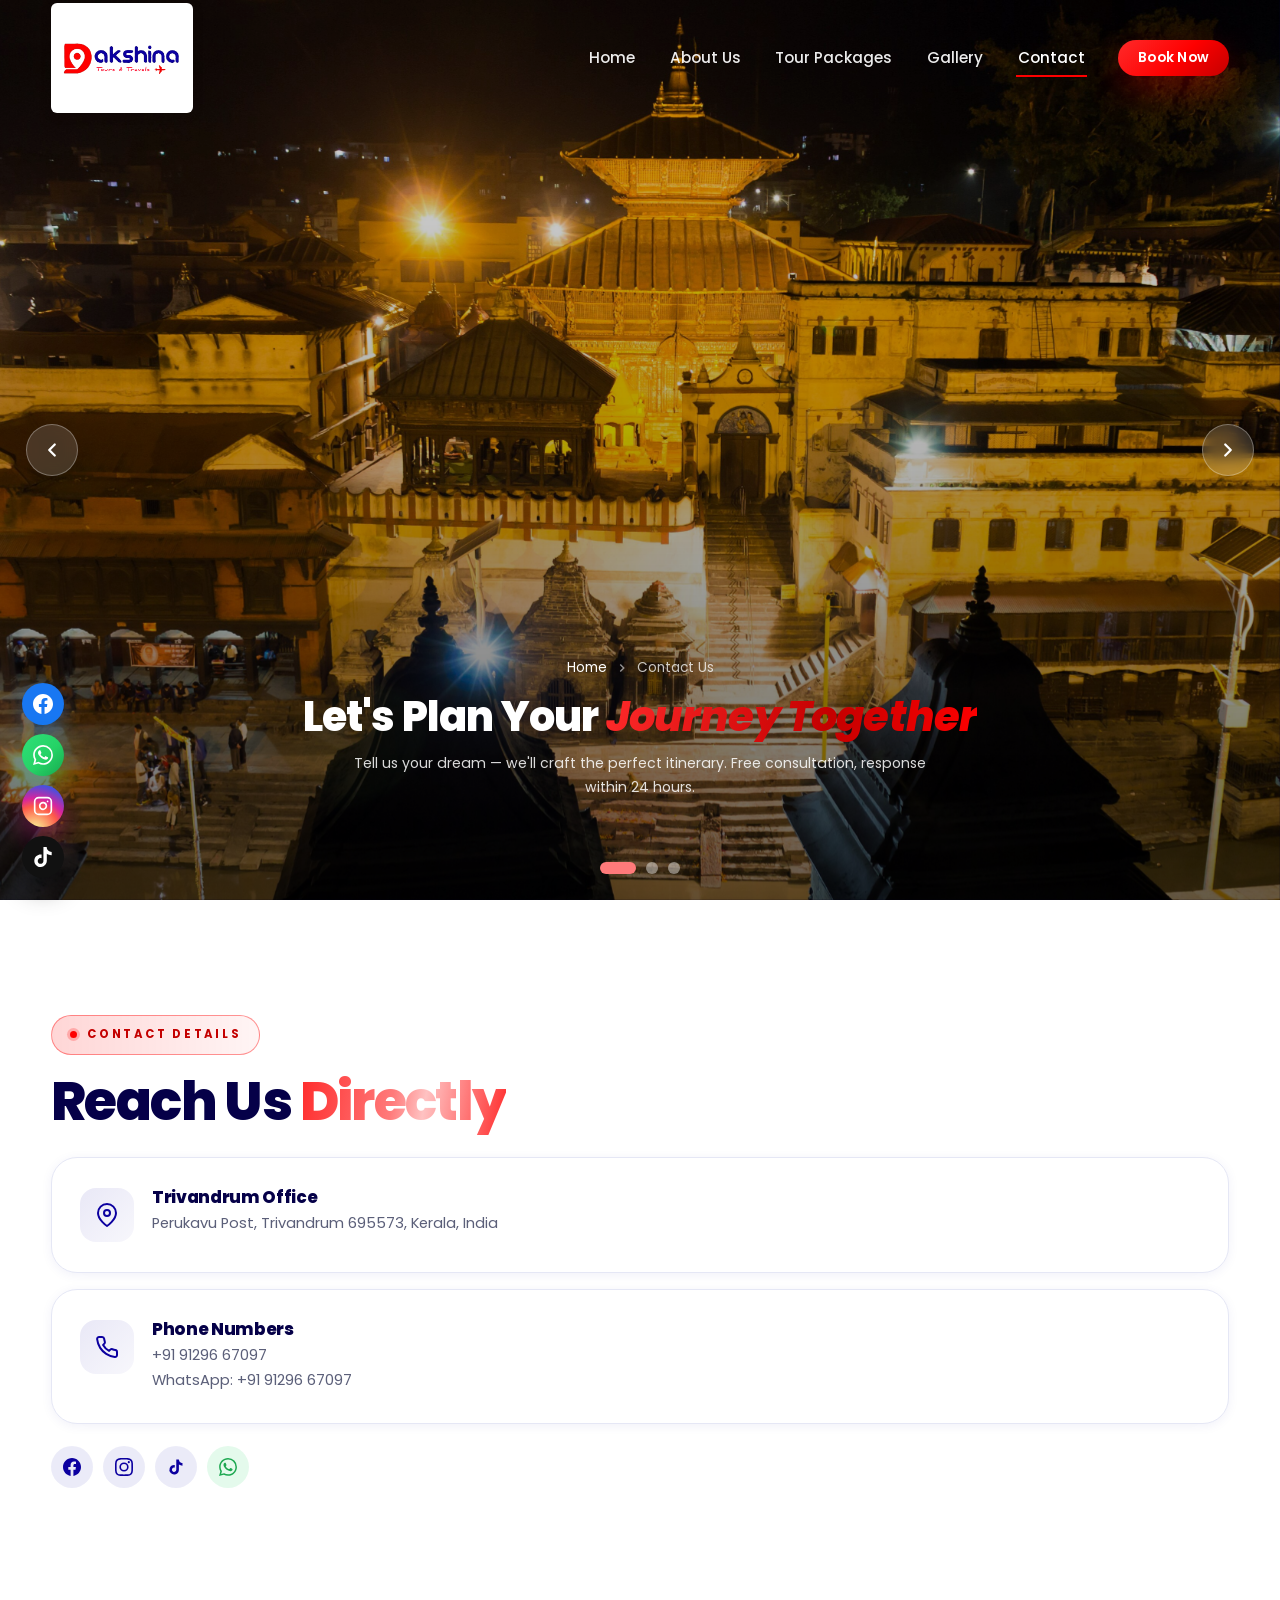
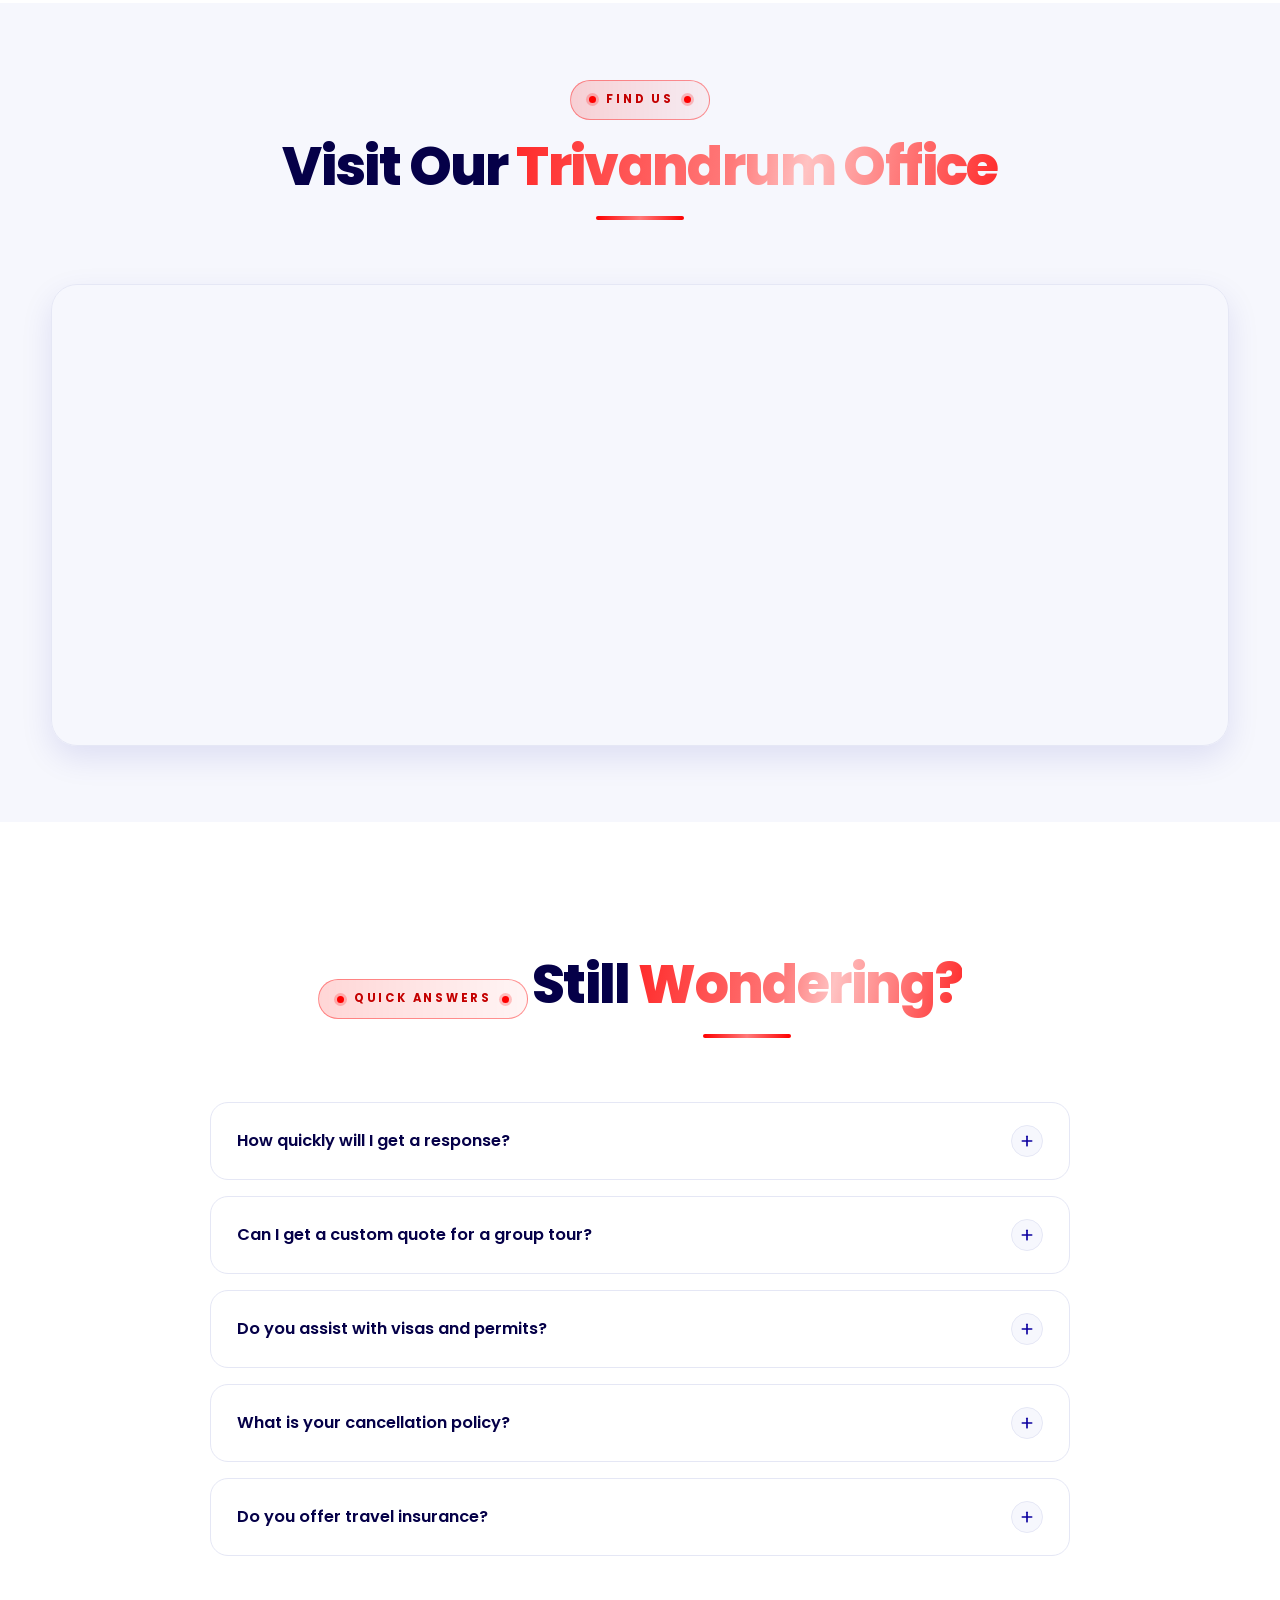
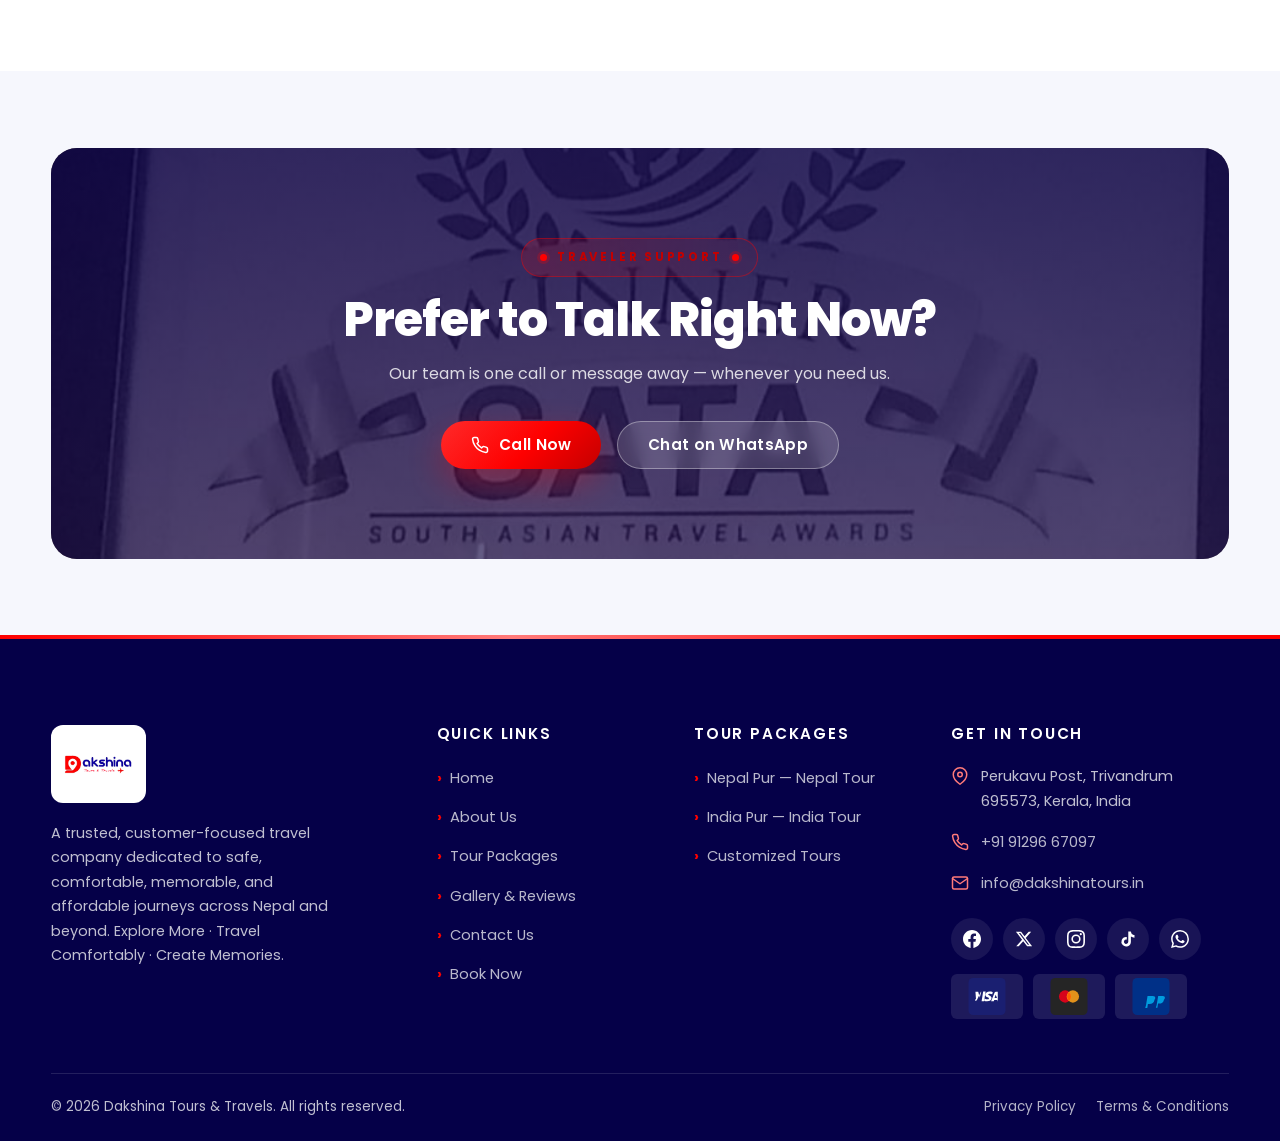
<file: contact.html>
﻿<!DOCTYPE html>
<html lang="en">
<head>
  <meta charset="UTF-8">
  <meta name="viewport" content="width=device-width, initial-scale=1.0">
  <title>Contact Us | Dakshina Tours &amp; Travels — Book Your Nepal Tour</title>
  <meta name="description" content="Contact Dakshina Tours & Travels to book your Nepal or India tour. Call +91 91296 67097, email us, or send an inquiry for Nepal Pur, India Pur, Tirupati, Muktinath, Kailash Mansarovar & custom packages.">
  <meta name="keywords" content="contact Dakshina tours, Nepal tour booking, travel inquiry, Kailash yatra booking, Nepal tour agency contact">
  <meta name="author" content="Dakshina Tours & Travels">
  <link rel="canonical" href="https://dakshinatours.in/contact.html">
  <meta name="theme-color" content="#0C00A0">

  <meta property="og:type" content="website">
  <meta property="og:site_name" content="Dakshina Tours & Travels">
  <meta property="og:title" content="Contact Us — Dakshina Tours & Travels">
  <meta property="og:description" content="Book your dream Nepal tour today. Contact our travel experts for a free personalized itinerary.">
  <meta property="og:image" content="https://dakshinatours.in/assets/images/heroes/slide-2.jpg">
  <meta property="og:url" content="https://dakshinatours.in/contact.html">

  <link rel="icon" type="image/svg+xml" href="assets/icons/favicon.svg">
  <link rel="preconnect" href="https://fonts.googleapis.com">
  <link rel="preconnect" href="https://fonts.gstatic.com" crossorigin>
  <link rel="stylesheet" href="css/style.css">

  <script type="application/ld+json">
  {
    "@context": "https://schema.org",
    "@type": "TravelAgency",
    "name": "Dakshina Tours & Travels",
    "url": "https://dakshinatours.in/",
    "telephone": "+91-91296-67097",
    "email": "info@dakshinatours.in",
    "openingHours": "Mo-Sa 09:00-18:30",
    "contactPoint": { "@type": "ContactPoint", "telephone": "+91-91296-67097", "contactType": "customer service", "availableLanguage": ["en", "ne", "hi"] },
    "location": { "@type": "Place", "name": "Trivandrum Office", "address": { "@type": "PostalAddress", "streetAddress": "Perukavu Post", "addressLocality": "Trivandrum", "addressRegion": "Kerala", "postalCode": "695573", "addressCountry": "IN" } }
  }
  </script>
</head>
<body class="is-preloading">

  <a class="skip-link" href="#main">Skip to content</a>

  <div id="preloader" aria-hidden="true">
    <img class="preload-logo" src="assets/logo/dakshina-logo-transparent.png" alt="Dakshina Tours & Travels">
    <div class="preload-title">Dakshina Tours &amp; Travels</div>
    <div class="preload-sub">Your Journey, Our Responsibility.</div>
    <div class="preload-bar"><i></i></div>
  </div>

  <header class="nav" id="navbar">
    <div class="container nav-inner">
      <a href="index.html" class="brand" aria-label="Dakshina Tours and Travels — Home">
        <span class="brand-logo-bg"><img src="assets/logo/dakshina-logo-transparent.png" alt="Dakshina Tours & Travels logo"></span>
      </a>
      <nav class="nav-links" id="navMenu" aria-label="Primary navigation">
        <a href="index.html" data-nav="index.html">Home</a>
        <a href="about.html" data-nav="about.html">About Us</a>
        <a href="packages.html" data-nav="packages.html">Tour Packages</a>
        <a href="gallery.html" data-nav="gallery.html">Gallery</a>
        <a href="contact.html" data-nav="contact.html">Contact</a>
        <a href="contact.html" class="btn btn-red btn-sm nav-cta">Book Now</a>
      </nav>
      <button class="nav-toggle" id="navToggle" aria-label="Open menu" aria-expanded="false">
        <svg class="icon-burger" xmlns="http://www.w3.org/2000/svg" viewBox="0 0 24 24" fill="none" stroke="currentColor" stroke-width="2" stroke-linecap="round"><line x1="3" y1="7" x2="21" y2="7"/><line x1="3" y1="12" x2="21" y2="12"/><line x1="3" y1="17" x2="21" y2="17"/></svg>
        <svg class="icon-close" xmlns="http://www.w3.org/2000/svg" viewBox="0 0 24 24" fill="none" stroke="currentColor" stroke-width="2" stroke-linecap="round"><line x1="18" y1="6" x2="6" y2="18"/><line x1="6" y1="6" x2="18" y2="18"/></svg>
      </button>
    </div>
  </header>

  <main id="main">

    <!-- Page Hero -->
    <section class="page-hero" aria-label="Contact Dakshina Tours and Travels">
      <div class="hero-slider" aria-hidden="true">
        <div class="hero-slide is-active" style="background-image:url('assets/images/heroes/slide-2.jpg');"></div>
        <div class="hero-slide" style="background-image:url('assets/images/heroes/slide-3.jpg');"></div>
        <div class="hero-slide" style="background-image:url('assets/images/heroes/slide-5.webp');"></div>
      </div>
      <div class="hero-overlay light" aria-hidden="true"></div>

      <div class="hero-content">
        <nav class="breadcrumb anim" style="--hd:.1s" aria-label="Breadcrumb">
          <a href="index.html">Home</a>
          <svg class="sep" xmlns="http://www.w3.org/2000/svg" viewBox="0 0 24 24" fill="none" stroke="currentColor" stroke-width="2.5"><polyline points="9 18 15 12 9 6"/></svg>
          <span>Contact Us</span>
        </nav>
        <h1 class="hero-title anim" style="--hd:.25s">Let's Plan Your <span class="italic">Journey Together</span></h1>
        <p class="hero-sub anim" style="--hd:.4s">Tell us your dream — we'll craft the perfect itinerary. Free consultation, response within 24 hours.</p>
      </div>

      <div class="hero-slider-nav" role="tablist" aria-label="Hero slides"></div>
      <button class="hero-arrow prev" aria-label="Previous slide">
        <svg xmlns="http://www.w3.org/2000/svg" viewBox="0 0 24 24" fill="none" stroke="currentColor" stroke-width="2.5" stroke-linecap="round" stroke-linejoin="round"><polyline points="15 18 9 12 15 6"/></svg>
      </button>
      <button class="hero-arrow next" aria-label="Next slide">
        <svg xmlns="http://www.w3.org/2000/svg" viewBox="0 0 24 24" fill="none" stroke="currentColor" stroke-width="2.5" stroke-linecap="round" stroke-linejoin="round"><polyline points="9 18 15 12 9 6"/></svg>
      </button>
    </section>

    <!-- Contact Info -->
    <section class="section">
      <div class="container">
        <div>
          <div data-reveal="right">
            <span class="eyebrow">Contact Details</span>
            <h2 class="head">Reach Us <span class="gradient-text">Directly</span></h2>

            <div style="display:flex; flex-direction:column; gap:16px; margin-top:26px;">
              <div class="info-card">
                <div class="i-ic"><svg xmlns="http://www.w3.org/2000/svg" viewBox="0 0 24 24" fill="none" stroke="currentColor" stroke-width="2" stroke-linecap="round" stroke-linejoin="round"><path d="M21 10c0 7-9 13-9 13s-9-6-9-13a9 9 0 0 1 18 0z"/><circle cx="12" cy="10" r="3"/></svg></div>
                <div>
                  <h3>Trivandrum Office</h3>
                  <p>Perukavu Post, Trivandrum 695573, Kerala, India</p>
                </div>
              </div>
              <div class="info-card">
                <div class="i-ic"><svg xmlns="http://www.w3.org/2000/svg" viewBox="0 0 24 24" fill="none" stroke="currentColor" stroke-width="2" stroke-linecap="round" stroke-linejoin="round"><path d="M22 16.92v3a2 2 0 0 1-2.18 2 19.79 19.79 0 0 1-8.63-3.07 19.5 19.5 0 0 1-6-6 19.79 19.79 0 0 1-3.07-8.67A2 2 0 0 1 4.11 2h3a2 2 0 0 1 2 1.72 12.84 12.84 0 0 0 .7 2.81 2 2 0 0 1-.45 2.11L8.09 9.91a16 16 0 0 0 6 6l1.27-1.27a2 2 0 0 1 2.11-.45 12.84 12.84 0 0 0 2.81.7A2 2 0 0 1 22 16.92z"/></svg></div>
                <div>
                  <h3>Phone Numbers</h3>
                  <a href="tel:+919129667097">+91 91296 67097</a>
                  <a href="https://wa.me/919129667097" target="_blank" rel="noopener">WhatsApp: +91 91296 67097</a>
                </div>
              </div>
            </div>

            <div class="footer-social mt-3">
              <a href="https://www.facebook.com/dakshinatours" target="_blank" rel="noopener" aria-label="Facebook" style="background:rgba(12,0,160,.08); color:var(--brand-blue);"><svg xmlns="http://www.w3.org/2000/svg" viewBox="0 0 24 24" fill="currentColor"><path d="M24 12.073c0-6.627-5.373-12-12-12s-12 5.373-12 12c0 5.99 4.388 10.954 10.125 11.854v-8.385H7.078v-3.47h3.047V9.43c0-3.007 1.792-4.669 4.533-4.669 1.312 0 2.686.235 2.686.235v2.953H15.83c-1.491 0-1.956.925-1.956 1.874v2.25h3.328l-.532 3.47h-2.796v8.385C19.612 23.027 24 18.062 24 12.073z"/></svg></a>
              <a href="https://www.instagram.com/dakshinatravels2027" target="_blank" rel="noopener" aria-label="Instagram" style="background:rgba(12,0,160,.08); color:var(--brand-blue);"><svg xmlns="http://www.w3.org/2000/svg" viewBox="0 0 24 24" fill="currentColor"><path d="M12 2.163c3.204 0 3.584.012 4.85.07 3.252.148 4.771 1.691 4.919 4.919.058 1.265.069 1.645.069 4.849 0 3.205-.012 3.584-.069 4.849-.149 3.225-1.664 4.771-4.919 4.919-1.266.058-1.644.07-4.85.07-3.204 0-3.584-.012-4.849-.07-3.26-.149-4.771-1.699-4.919-4.92-.058-1.265-.07-1.644-.07-4.849 0-3.204.013-3.583.07-4.849.149-3.227 1.664-4.771 4.919-4.919 1.266-.057 1.645-.069 4.849-.069zm0-2.163c-3.259 0-3.667.014-4.947.072-4.358.2-6.78 2.618-6.98 6.98-.059 1.281-.073 1.689-.073 4.948 0 3.259.014 3.668.072 4.948.2 4.358 2.618 6.78 6.98 6.98 1.281.058 1.689.072 4.948.072 3.259 0 3.668-.014 4.948-.072 4.354-.2 6.782-2.618 6.979-6.98.059-1.28.073-1.689.073-4.948 0-3.259-.014-3.667-.072-4.947-.196-4.354-2.617-6.78-6.979-6.98-1.281-.059-1.69-.073-4.949-.073zm0 5.838a6.162 6.162 0 100 12.324 6.162 6.162 0 000-12.324zm0 10.162a4 4 0 110-8 4 4 0 010 8zm6.406-11.845a1.44 1.44 0 100 2.881 1.44 1.44 0 000-2.881z"/></svg></a>
              <a href="https://www.tiktok.com/@dakshinatours" target="_blank" rel="noopener" aria-label="TikTok" style="background:rgba(12,0,160,.08); color:var(--brand-blue);"><svg xmlns="http://www.w3.org/2000/svg" viewBox="0 0 24 24" fill="currentColor"><path d="M19.59 6.69a4.83 4.83 0 0 1-3.77-4.25V2h-3.45v13.67a2.89 2.89 0 0 1-5.2 1.74 2.89 2.89 0 0 1 2.31-4.64c.298 0 .595.047.88.14V9.4a6.33 6.33 0 0 0-1-.08A6.34 6.34 0 0 0 5 20.1a6.34 6.34 0 0 0 10.86-4.43v-7a8.16 8.16 0 0 0 4.77 1.52v-3.4a4.85 4.85 0 0 1-1-.1z"/></svg></a>
              <a href="https://wa.me/919129667097" target="_blank" rel="noopener" aria-label="WhatsApp" style="background:rgba(37,211,102,.12); color:#1DA851;"><svg xmlns="http://www.w3.org/2000/svg" viewBox="0 0 24 24" fill="currentColor"><path d="M17.472 14.382c-.297-.149-1.758-.867-2.03-.967-.273-.099-.471-.148-.67.15-.197.297-.767.966-.94 1.164-.173.199-.347.223-.644.075-.297-.15-1.255-.463-2.39-1.475-.883-.788-1.48-1.761-1.653-2.059-.173-.297-.018-.458.13-.606.134-.133.297-.347.446-.52.149-.174.198-.298.298-.497.099-.198.05-.371-.025-.52-.075-.149-.669-1.612-.916-2.207-.242-.579-.487-.5-.669-.51-.173-.008-.371-.01-.57-.01-.198 0-.52.074-.792.372-.272.297-1.04 1.016-1.04 2.479 0 1.462 1.065 2.875 1.213 3.074.149.198 2.096 3.2 5.077 4.487.709.306 1.262.489 1.694.625.712.227 1.36.195 1.871.118.571-.085 1.758-.719 2.006-1.413.248-.694.248-1.289.173-1.413-.074-.124-.272-.198-.57-.347m-5.421 7.403h-.004a9.87 9.87 0 01-5.031-1.378l-.361-.214-3.741.982.998-3.648-.235-.374a9.86 9.86 0 01-1.51-5.26c.001-5.45 4.436-9.884 9.888-9.884 2.64 0 5.122 1.03 6.988 2.898a9.825 9.825 0 012.893 6.994c-.003 5.45-4.437 9.884-9.885 9.884m8.413-18.297A11.815 11.815 0 0012.05 0C5.495 0 .16 5.335.157 11.892c0 2.096.547 4.142 1.588 5.945L.057 24l6.305-1.654a11.882 11.882 0 005.683 1.448h.005c6.554 0 11.89-5.335 11.893-11.893a11.821 11.821 0 00-3.48-8.413Z"/></svg></a>
            </div>
          </div>
        </div>
      </div>
    </section>

    <!-- Map -->
    <section class="section section-tight bg-soft">
      <div class="container">
        <div class="section-head center">
          <span class="eyebrow center">Find Us</span>
          <h2 class="head">Visit Our <span class="gradient-text">Trivandrum Office</span></h2>
        </div>
        <div class="map-frame" data-reveal="zoom">
          <iframe title="Dakshina Tours and Travels — Trivandrum office location" src="https://www.google.com/maps?q=Perukavu%20Post,%20Trivandrum,%20Kerala,%20India&output=embed&z=14" loading="lazy" referrerpolicy="no-referrer-when-downgrade" allowfullscreen></iframe>
        </div>
      </div>
    </section>

    <!-- FAQ -->
    <section class="section">
      <div class="container">
        <div class="section-head center">
          <span class="eyebrow center">Quick Answers</span>
          <h2 class="head">Still <span class="gradient-text">Wondering?</span></h2>
        </div>
        <div class="faq">
          <div class="faq-item">
            <button class="faq-q" aria-expanded="false">How quickly will I get a response?
              <span class="faq-ic"><svg xmlns="http://www.w3.org/2000/svg" viewBox="0 0 24 24" fill="none" stroke="currentColor" stroke-width="2.5" stroke-linecap="round"><line x1="12" y1="5" x2="12" y2="19"/><line x1="5" y1="12" x2="19" y2="12"/></svg></span>
            </button>
            <div class="faq-a"><div class="faq-a-inner">We respond to all inquiries within 24 hours — usually much faster on WhatsApp. For urgent bookings, call us directly during business hours.</div></div>
          </div>
          <div class="faq-item">
            <button class="faq-q" aria-expanded="false">Can I get a custom quote for a group tour?
              <span class="faq-ic"><svg xmlns="http://www.w3.org/2000/svg" viewBox="0 0 24 24" fill="none" stroke="currentColor" stroke-width="2.5" stroke-linecap="round"><line x1="12" y1="5" x2="12" y2="19"/><line x1="5" y1="12" x2="19" y2="12"/></svg></span>
            </button>
            <div class="faq-a"><div class="faq-a-inner">Absolutely. Group tours of 10+ travelers receive special corporate and bulk pricing. Share your group size and dates and we'll prepare a tailored quotation.</div></div>
          </div>
          <div class="faq-item">
            <button class="faq-q" aria-expanded="false">Do you assist with visas and permits?
              <span class="faq-ic"><svg xmlns="http://www.w3.org/2000/svg" viewBox="0 0 24 24" fill="none" stroke="currentColor" stroke-width="2.5" stroke-linecap="round"><line x1="12" y1="5" x2="12" y2="19"/><line x1="5" y1="12" x2="19" y2="12"/></svg></span>
            </button>
            <div class="faq-a"><div class="faq-a-inner">Yes — we provide complete visa guidance, restricted-area permits (Upper Mustang, Manaslu, Kailash), trekking permits, and documentation support for all our travelers.</div></div>
          </div>
          <div class="faq-item">
            <button class="faq-q" aria-expanded="false">What is your cancellation policy?
              <span class="faq-ic"><svg xmlns="http://www.w3.org/2000/svg" viewBox="0 0 24 24" fill="none" stroke="currentColor" stroke-width="2.5" stroke-linecap="round"><line x1="12" y1="5" x2="12" y2="19"/><line x1="5" y1="12" x2="19" y2="12"/></svg></span>
            </button>
            <div class="faq-a"><div class="faq-a-inner">Cancellations made 30+ days before departure receive a full refund minus processing fees. Between 15–30 days, 50% is refundable. Contact us for full policy details.</div></div>
          </div>
          <div class="faq-item">
            <button class="faq-q" aria-expanded="false">Do you offer travel insurance?
              <span class="faq-ic"><svg xmlns="http://www.w3.org/2000/svg" viewBox="0 0 24 24" fill="none" stroke="currentColor" stroke-width="2.5" stroke-linecap="round"><line x1="12" y1="5" x2="12" y2="19"/><line x1="5" y1="12" x2="19" y2="12"/></svg></span>
            </button>
            <div class="faq-a"><div class="faq-a-inner">Yes, we recommend and arrange comprehensive travel insurance covering trekking altitudes, medical evacuation, and trip cancellation at partner rates.</div></div>
          </div>
        </div>
      </div>
    </section>

    <!-- Final CTA -->
    <section class="section section-tight bg-soft">
      <div class="container">
        <div class="cta-banner" data-reveal="zoom">
          <div class="cta-bg" aria-hidden="true"><img src="assets/images/contact/IMG-20260803-WA0007.jpg" alt="" loading="lazy"></div>
          <span class="eyebrow center">Traveler Support</span>
          <h2>Prefer to Talk Right Now?</h2>
          <p>Our team is one call or message away — whenever you need us.</p>
          <div class="cta-actions">
            <a href="tel:+919129667097" class="btn btn-red">
              <svg xmlns="http://www.w3.org/2000/svg" viewBox="0 0 24 24" fill="none" stroke="currentColor" stroke-width="2" stroke-linecap="round" stroke-linejoin="round"><path d="M22 16.92v3a2 2 0 0 1-2.18 2 19.79 19.79 0 0 1-8.63-3.07 19.5 19.5 0 0 1-6-6 19.79 19.79 0 0 1-3.07-8.67A2 2 0 0 1 4.11 2h3a2 2 0 0 1 2 1.72 12.84 12.84 0 0 0 .7 2.81 2 2 0 0 1-.45 2.11L8.09 9.91a16 16 0 0 0 6 6l1.27-1.27a2 2 0 0 1 2.11-.45 12.84 12.84 0 0 0 2.81.7A2 2 0 0 1 22 16.92z"/></svg>
              Call Now
            </a>
            <a href="https://wa.me/919129667097" target="_blank" rel="noopener" class="btn btn-ghost-white">Chat on WhatsApp</a>
          </div>
        </div>
      </div>
    </section>

  </main>

  <footer class="footer">
    <div class="container">
      <div class="footer-grid">
        <div class="footer-brand">
          <img src="assets/logo/dakshina-logo.png" alt="Dakshina Tours & Travels logo" loading="lazy">
          <p>A trusted, customer-focused travel company dedicated to safe, comfortable, memorable, and affordable journeys across Nepal and beyond. Explore More &middot; Travel Comfortably &middot; Create Memories.</p>
        </div>
        <div>
          <h4>Quick Links</h4>
          <ul class="footer-links">
            <li><a href="index.html">Home</a></li>
            <li><a href="about.html">About Us</a></li>
            <li><a href="packages.html">Tour Packages</a></li>
            <li><a href="gallery.html">Gallery &amp; Reviews</a></li>
            <li><a href="contact.html">Contact Us</a></li>
            <li><a href="contact.html">Book Now</a></li>
          </ul>
        </div>
        <div>
          <h4>Tour Packages</h4>
          <ul class="footer-links">
            <li><a href="packages.html#nepal-pur">Nepal Pur — Nepal Tour</a></li>
            <li><a href="packages.html#india-pur">India Pur — India Tour</a></li>
            <li><a href="contact.html#book">Customized Tours</a></li>
          </ul>
        </div>
        <div>
          <h4>Get in Touch</h4>
          <ul class="footer-contact">
            <li>
              <svg xmlns="http://www.w3.org/2000/svg" viewBox="0 0 24 24" fill="none" stroke="currentColor" stroke-width="2" stroke-linecap="round" stroke-linejoin="round"><path d="M21 10c0 7-9 13-9 13s-9-6-9-13a9 9 0 0 1 18 0z"/><circle cx="12" cy="10" r="3"/></svg>
              <span>Perukavu Post, Trivandrum 695573, Kerala, India</span>
            </li>
            <li>
              <svg xmlns="http://www.w3.org/2000/svg" viewBox="0 0 24 24" fill="none" stroke="currentColor" stroke-width="2" stroke-linecap="round" stroke-linejoin="round"><path d="M22 16.92v3a2 2 0 0 1-2.18 2 19.79 19.79 0 0 1-8.63-3.07 19.5 19.5 0 0 1-6-6 19.79 19.79 0 0 1-3.07-8.67A2 2 0 0 1 4.11 2h3a2 2 0 0 1 2 1.72 12.84 12.84 0 0 0 .7 2.81 2 2 0 0 1-.45 2.11L8.09 9.91a16 16 0 0 0 6 6l1.27-1.27a2 2 0 0 1 2.11-.45 12.84 12.84 0 0 0 2.81.7A2 2 0 0 1 22 16.92z"/></svg>
              <a href="tel:+919129667097">+91 91296 67097</a>
            </li>
            <li>
              <svg xmlns="http://www.w3.org/2000/svg" viewBox="0 0 24 24" fill="none" stroke="currentColor" stroke-width="2" stroke-linecap="round" stroke-linejoin="round"><path d="M4 4h16c1.1 0 2 .9 2 2v12c0 1.1-.9 2-2 2H4c-1.1 0-2-.9-2-2V6c0-1.1.9-2 2-2z"/><polyline points="22,6 12,13 2,6"/></svg>
              <a href="mailto:info@dakshinatours.in">info@dakshinatours.in</a>
            </li>
          </ul>
          <div class="footer-social">
            <a href="https://www.facebook.com/dakshinatours" target="_blank" rel="noopener" aria-label="Facebook"><svg xmlns="http://www.w3.org/2000/svg" viewBox="0 0 24 24" fill="currentColor"><path d="M24 12.073c0-6.627-5.373-12-12-12s-12 5.373-12 12c0 5.99 4.388 10.954 10.125 11.854v-8.385H7.078v-3.47h3.047V9.43c0-3.007 1.792-4.669 4.533-4.669 1.312 0 2.686.235 2.686.235v2.953H15.83c-1.491 0-1.956.925-1.956 1.874v2.25h3.328l-.532 3.47h-2.796v8.385C19.612 23.027 24 18.062 24 12.073z"/></svg></a>
            <a href="https://x.com/dakshinatours" target="_blank" rel="noopener" aria-label="Twitter / X"><svg xmlns="http://www.w3.org/2000/svg" viewBox="0 0 24 24" fill="currentColor"><path d="M18.244 2.25h3.308l-7.227 8.26 8.502 11.24H16.17l-5.214-6.817L4.99 21.75H1.68l7.73-8.835L1.254 2.25H8.08l4.713 6.231zm-1.161 17.52h1.833L7.084 4.126H5.117z"/></svg></a>
            <a href="https://www.instagram.com/dakshinatravels2027" target="_blank" rel="noopener" aria-label="Instagram"><svg xmlns="http://www.w3.org/2000/svg" viewBox="0 0 24 24" fill="currentColor"><path d="M12 2.163c3.204 0 3.584.012 4.85.07 3.252.148 4.771 1.691 4.919 4.919.058 1.265.069 1.645.069 4.849 0 3.205-.012 3.584-.069 4.849-.149 3.225-1.664 4.771-4.919 4.919-1.266.058-1.644.07-4.85.07-3.204 0-3.584-.012-4.849-.07-3.26-.149-4.771-1.699-4.919-4.92-.058-1.265-.07-1.644-.07-4.849 0-3.204.013-3.583.07-4.849.149-3.227 1.664-4.771 4.919-4.919 1.266-.057 1.645-.069 4.849-.069zm0-2.163c-3.259 0-3.667.014-4.947.072-4.358.2-6.78 2.618-6.98 6.98-.059 1.281-.073 1.689-.073 4.948 0 3.259.014 3.668.072 4.948.2 4.358 2.618 6.78 6.98 6.98 1.281.058 1.689.072 4.948.072 3.259 0 3.668-.014 4.948-.072 4.354-.2 6.782-2.618 6.979-6.98.059-1.28.073-1.689.073-4.948 0-3.259-.014-3.667-.072-4.947-.196-4.354-2.617-6.78-6.979-6.98-1.281-.059-1.69-.073-4.949-.073zm0 5.838a6.162 6.162 0 100 12.324 6.162 6.162 0 000-12.324zm0 10.162a4 4 0 110-8 4 4 0 010 8zm6.406-11.845a1.44 1.44 0 100 2.881 1.44 1.44 0 000-2.881z"/></svg></a>
            <a href="https://www.tiktok.com/@dakshinatours" target="_blank" rel="noopener" aria-label="TikTok"><svg xmlns="http://www.w3.org/2000/svg" viewBox="0 0 24 24" fill="currentColor"><path d="M19.59 6.69a4.83 4.83 0 0 1-3.77-4.25V2h-3.45v13.67a2.89 2.89 0 0 1-5.2 1.74 2.89 2.89 0 0 1 2.31-4.64c.298 0 .595.047.88.14V9.4a6.33 6.33 0 0 0-1-.08A6.34 6.34 0 0 0 5 20.1a6.34 6.34 0 0 0 10.86-4.43v-7a8.16 8.16 0 0 0 4.77 1.52v-3.4a4.85 4.85 0 0 1-1-.1z"/></svg></a>
            <a href="https://wa.me/919129667097" target="_blank" rel="noopener" aria-label="WhatsApp"><svg xmlns="http://www.w3.org/2000/svg" viewBox="0 0 24 24" fill="currentColor"><path d="M17.472 14.382c-.297-.149-1.758-.867-2.03-.967-.273-.099-.471-.148-.67.15-.197.297-.767.966-.94 1.164-.173.199-.347.223-.644.075-.297-.15-1.255-.463-2.39-1.475-.883-.788-1.48-1.761-1.653-2.059-.173-.297-.018-.458.13-.606.134-.133.297-.347.446-.52.149-.174.198-.298.298-.497.099-.198.05-.371-.025-.52-.075-.149-.669-1.612-.916-2.207-.242-.579-.487-.5-.669-.51-.173-.008-.371-.01-.57-.01-.198 0-.52.074-.792.372-.272.297-1.04 1.016-1.04 2.479 0 1.462 1.065 2.875 1.213 3.074.149.198 2.096 3.2 5.077 4.487.709.306 1.262.489 1.694.625.712.227 1.36.195 1.871.118.571-.085 1.758-.719 2.006-1.413.248-.694.248-1.289.173-1.413-.074-.124-.272-.198-.57-.347m-5.421 7.403h-.004a9.87 9.87 0 01-5.031-1.378l-.361-.214-3.741.982.998-3.648-.235-.374a9.86 9.86 0 01-1.51-5.26c.001-5.45 4.436-9.884 9.888-9.884 2.64 0 5.122 1.03 6.988 2.898a9.825 9.825 0 012.893 6.994c-.003 5.45-4.437 9.884-9.885 9.884m8.413-18.297A11.815 11.815 0 0012.05 0C5.495 0 .16 5.335.157 11.892c0 2.096.547 4.142 1.588 5.945L.057 24l6.305-1.654a11.882 11.882 0 005.683 1.448h.005c6.554 0 11.89-5.335 11.893-11.893a11.821 11.821 0 00-3.48-8.413Z"/></svg></a>
          </div>
          <div class="footer-payments">
            <span class="footer-payment-icon" title="Visa"><svg xmlns="http://www.w3.org/2000/svg" viewBox="0 0 48 48" fill="none"><rect width="48" height="48" rx="6" fill="#1A1F71"/><path d="M20.2 30h-3.2l2-12.4h3.2L20.2 30zm10.2-12.1c-.7-.3-1.7-.5-3-.5-3.3 0-5.6 1.7-5.6 4.2 0 1.8 1.7 2.8 3 3.4 1.3.6 1.7 1 1.7 1.5 0 .8-1 1.2-2 1.2-1.3 0-2-.2-3.1-.7l-.4-.2-.5 2.9c.8.3 2.2.6 3.6.6 3.5 0 5.8-1.7 5.8-4.3 0-1.4-.9-2.5-2.8-3.4-.1 0-1.6-1-1.6-1.1 0-.5.8-1 2.2-1 1.2 0 2.1.3 2.8.5l.3.2.7-2.8zm7.6 0h-2.5c-.8 0-1.3.2-1.6 1l-4.6 11.4h3.5l.6-1.9h4l.3 1.9H38L38 17.9zm-4.1 7.7c.3-.8 1.4-3.8 1.4-3.8s.3.8.5 1.3c0 0 1 2.5 1.2 3h-3.1zM16 17.9l-4.7 10.1c-.5 1.1-.9 1.5-1.8 1.5-.3 0-.7-.1-1-.3l.2-1.5c.2 0 .4.1.6.1.3 0 .5-.1.4-.5L9 17.9h3.6l2 7.7 2-7.7H16z" fill="#fff"/></svg></span>
            <span class="footer-payment-icon" title="Mastercard"><svg xmlns="http://www.w3.org/2000/svg" viewBox="0 0 48 48" fill="none"><rect width="48" height="48" rx="6" fill="#252525"/><circle cx="19" cy="24" r="8" fill="#EB001B" opacity=".9"/><circle cx="29" cy="24" r="8" fill="#F79E1B" opacity=".9"/><path d="M24 18.3a8 8 0 0 1 0 11.4 8 8 0 0 1 0-11.4z" fill="#FF5F00"/></svg></span>
            <span class="footer-payment-icon" title="PayPal"><svg xmlns="http://www.w3.org/2000/svg" viewBox="0 0 48 48" fill="none"><rect width="48" height="48" rx="6" fill="#003087"/><path d="M17.5 35.5l2-12.3h3.5c3.5 0 6 2 5.5 5.5-.5 3.5-3 5-6.5 5H20l-.8 5.3h-2.7zm4.3-7.8l.5-3c.3-1.5 1.5-1.5 2.5-1.5h1.5c2 0 3.5 1 3.2 3.2-.3 2.2-2 3-3.8 3h-2l-.7 4.3h-1.2l.5-6zm9.5 7.8l2-12.3h3c3 0 5 2 4.5 5-.5 3.5-3.2 5-6.2 5h-1.5l-.8 5.3h-2zm4-7.8l.5-3c.2-1.5 1.2-1.5 2.2-1.5h1.3c1.8 0 3 1 2.7 2.8-.3 2-1.8 2.8-3.5 2.8h-1.8l-.7 4.3h-1.2l.5-5.4z" fill="#009CDE"/></svg></span>
          </div>
        </div>
      </div>
      <div class="footer-bottom">
        <span>&copy; 2026 Dakshina Tours &amp; Travels. All rights reserved.</span>
        <div class="legal">
          <a href="#">Privacy Policy</a>
          <a href="#">Terms &amp; Conditions</a>
        </div>
      </div>
    </div>
  </footer>

  <div class="float-social">
    <a class="fs-fb" href="https://www.facebook.com/dakshinatours" target="_blank" rel="noopener" aria-label="Follow us on Facebook">
      <svg xmlns="http://www.w3.org/2000/svg" viewBox="0 0 24 24" fill="currentColor"><path d="M24 12.073c0-6.627-5.373-12-12-12s-12 5.373-12 12c0 5.99 4.388 10.954 10.125 11.854v-8.385H7.078v-3.47h3.047V9.43c0-3.007 1.792-4.669 4.533-4.669 1.312 0 2.686.235 2.686.235v2.953H15.83c-1.491 0-1.956.925-1.956 1.874v2.25h3.328l-.532 3.47h-2.796v8.385C19.612 23.027 24 18.062 24 12.073z"/></svg>
    </a>
    <a class="fs-wa" href="https://wa.me/919129667097" target="_blank" rel="noopener" aria-label="Chat with us on WhatsApp">
      <svg xmlns="http://www.w3.org/2000/svg" viewBox="0 0 24 24" fill="currentColor"><path d="M17.472 14.382c-.297-.149-1.758-.867-2.03-.967-.273-.099-.471-.148-.67.15-.197.297-.767.966-.94 1.164-.173.199-.347.223-.644.075-.297-.15-1.255-.463-2.39-1.475-.883-.788-1.48-1.761-1.653-2.059-.173-.297-.018-.458.13-.606.134-.133.297-.347.446-.52.149-.174.198-.298.298-.497.099-.198.05-.371-.025-.52-.075-.149-.669-1.612-.916-2.207-.242-.579-.487-.5-.669-.51-.173-.008-.371-.01-.57-.01-.198 0-.52.074-.792.372-.272.297-1.04 1.016-1.04 2.479 0 1.462 1.065 2.875 1.213 3.074.149.198 2.096 3.2 5.077 4.487.709.306 1.262.489 1.694.625.712.227 1.36.195 1.871.118.571-.085 1.758-.719 2.006-1.413.248-.694.248-1.289.173-1.413-.074-.124-.272-.198-.57-.347m-5.421 7.403h-.004a9.87 9.87 0 01-5.031-1.378l-.361-.214-3.741.982.998-3.648-.235-.374a9.86 9.86 0 01-1.51-5.26c.001-5.45 4.436-9.884 9.888-9.884 2.64 0 5.122 1.03 6.988 2.898a9.825 9.825 0 012.893 6.994c-.003 5.45-4.437 9.884-9.885 9.884m8.413-18.297A11.815 11.815 0 0012.05 0C5.495 0 .16 5.335.157 11.892c0 2.096.547 4.142 1.588 5.945L.057 24l6.305-1.654a11.882 11.882 0 005.683 1.448h.005c6.554 0 11.89-5.335 11.893-11.893a11.821 11.821 0 00-3.48-8.413Z"/></svg>
    </a>
    <a class="fs-ig" href="https://www.instagram.com/dakshinatravels2027" target="_blank" rel="noopener" aria-label="Follow us on Instagram">
      <svg xmlns="http://www.w3.org/2000/svg" viewBox="0 0 24 24" fill="none" stroke="currentColor" stroke-width="2" stroke-linecap="round" stroke-linejoin="round"><rect x="2" y="2" width="20" height="20" rx="5"/><path d="M16 11.37A4 4 0 1 1 12.63 8 4 4 0 0 1 16 11.37z"/><line x1="17.5" y1="6.5" x2="17.51" y2="6.5"/></svg>
    </a>
    <a class="fs-tt" href="https://www.tiktok.com/@dakshinatours" target="_blank" rel="noopener" aria-label="Follow us on TikTok">
      <svg xmlns="http://www.w3.org/2000/svg" viewBox="0 0 24 24" fill="currentColor"><path d="M12.525.02c1.31-.02 2.61-.01 3.91-.02.08 1.53.63 3.09 1.75 4.17 1.12 1.11 2.7 1.62 4.24 1.79v4.03c-1.44-.05-2.89-.35-4.2-.97-.57-.26-1.1-.59-1.62-.93-.01 2.92.01 5.84-.02 8.75-.08 1.4-.54 2.79-1.35 3.94-1.31 1.92-3.58 3.17-5.91 3.21-1.43.08-2.86-.31-4.08-1.03-2.02-1.19-3.44-3.37-3.65-5.71-.02-.5-.03-1-.01-1.49.18-1.9 1.12-3.72 2.58-4.96 1.66-1.44 3.98-2.13 6.15-1.72.02 1.48-.04 2.96-.04 4.44-.99-.32-2.15-.23-3.02.37-.63.41-1.11 1.04-1.36 1.75-.21.51-.15 1.07-.14 1.61.24 1.64 1.82 3.02 3.5 2.87 1.12-.01 2.19-.66 2.77-1.61.19-.33.4-.67.41-1.06.1-1.79.06-3.57.07-5.36.01-4.03-.01-8.05.02-12.07z"/></svg>
    </a>
  </div>

  <button class="to-top" id="toTop" aria-label="Back to top">
    <svg xmlns="http://www.w3.org/2000/svg" viewBox="0 0 24 24" fill="none" stroke="currentColor" stroke-width="2.5" stroke-linecap="round" stroke-linejoin="round"><line x1="12" y1="19" x2="12" y2="5"/><polyline points="5 12 12 5 19 12"/></svg>
  </button>

  <div class="lightbox" id="lightbox" role="dialog" aria-label="Image viewer">
    <button class="lightbox-close" aria-label="Close viewer"><svg xmlns="http://www.w3.org/2000/svg" viewBox="0 0 24 24" fill="none" stroke="currentColor" stroke-width="2" stroke-linecap="round"><line x1="18" y1="6" x2="6" y2="18"/><line x1="6" y1="6" x2="18" y2="18"/></svg></button>
    <div class="lightbox-media"></div>
    <div class="lightbox-cap"></div>
  </div>

  <script src="js/main.js" defer></script>
</body>
</html>
</file>
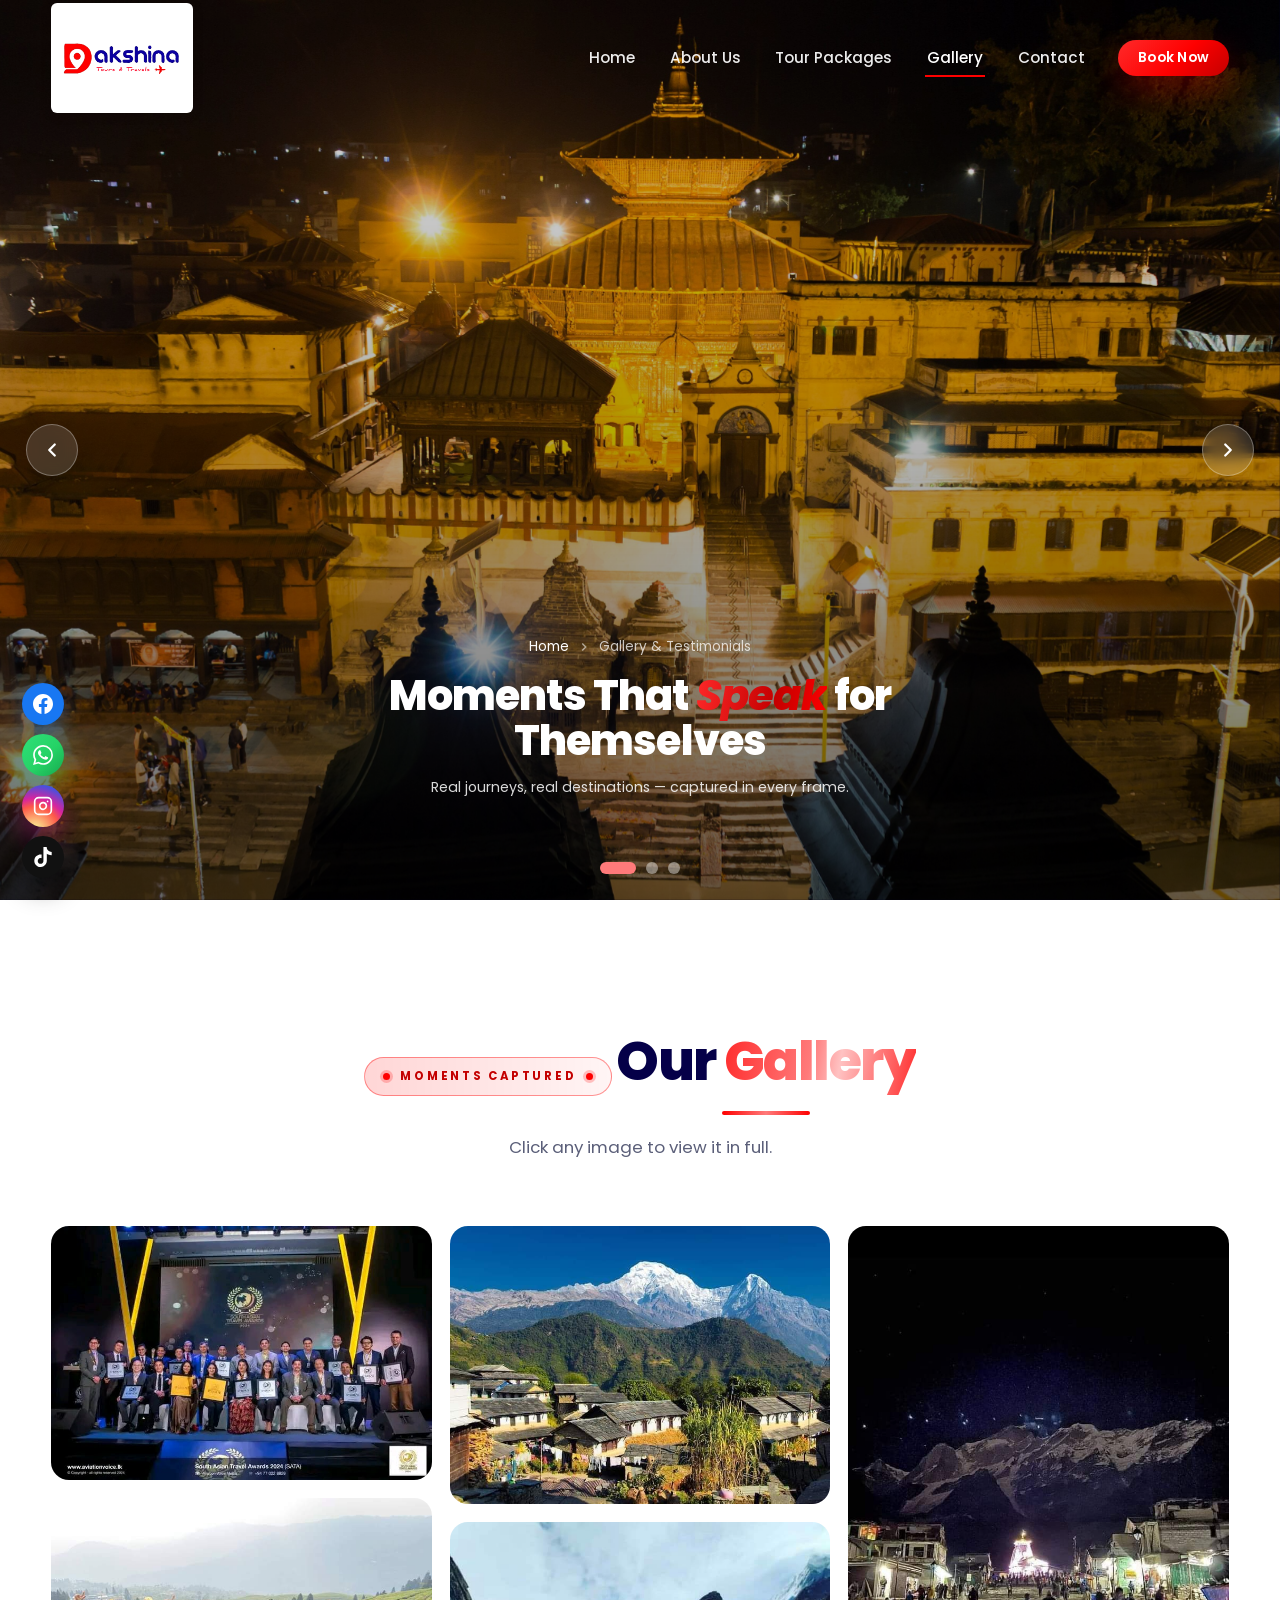
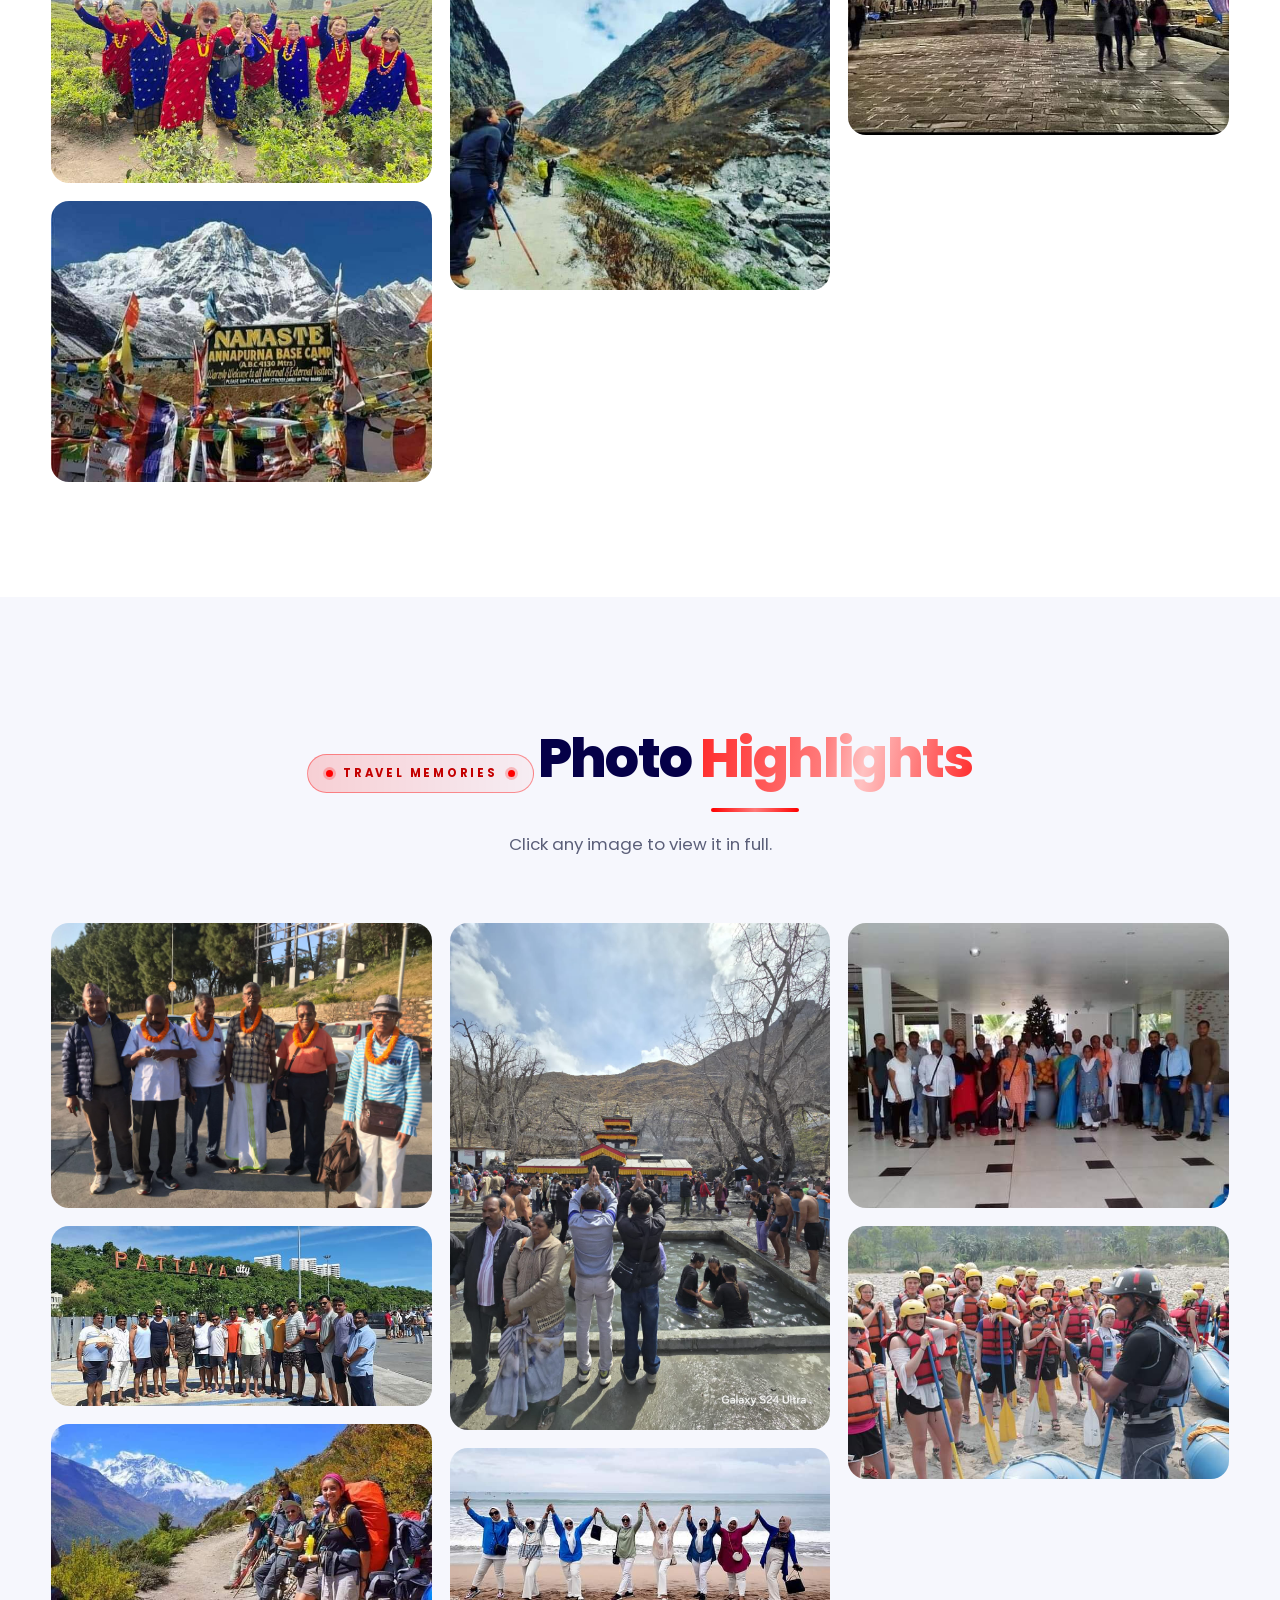
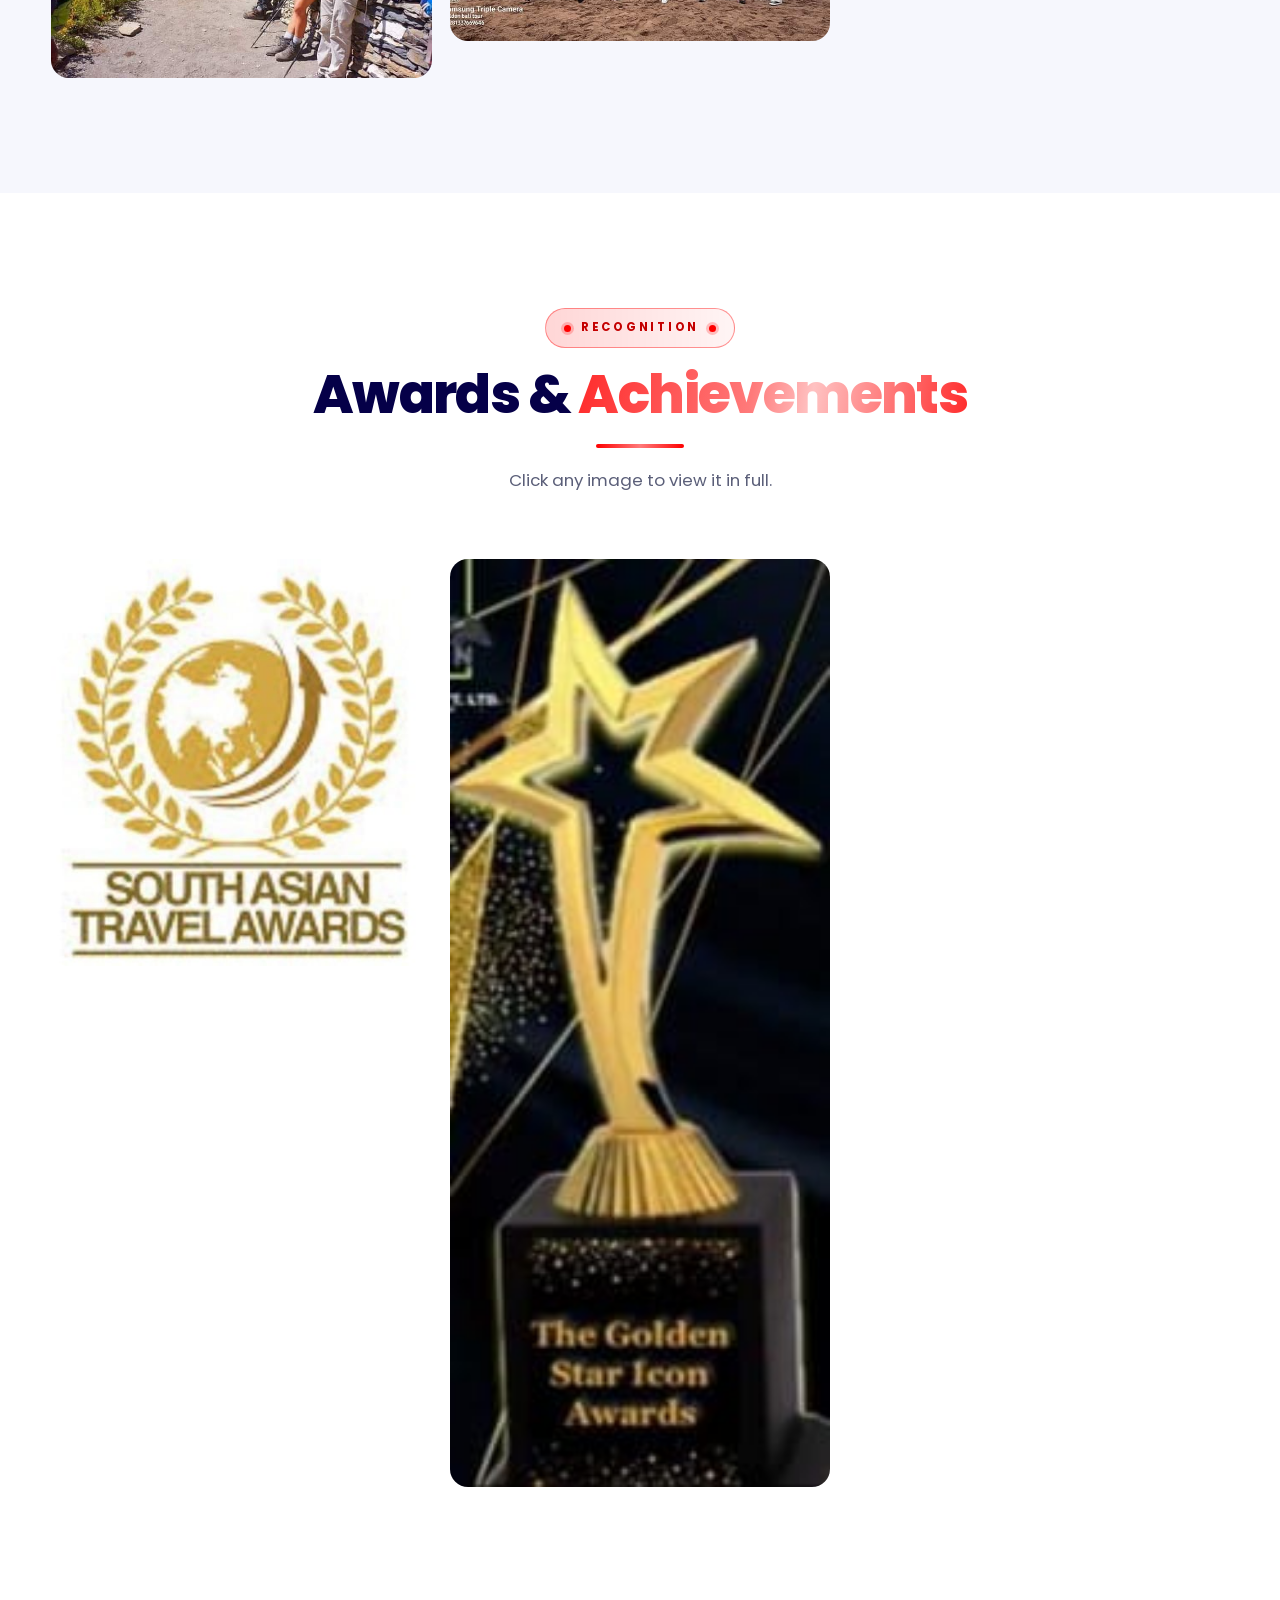
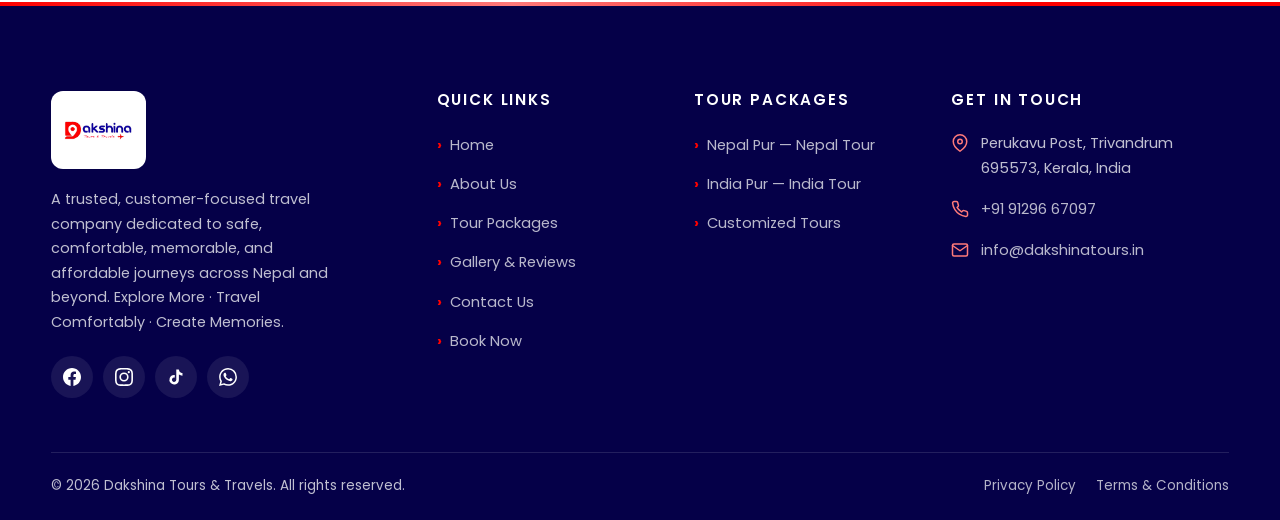
<file: gallery.html>
﻿<!DOCTYPE html>
<html lang="en">
<head>
  <meta charset="UTF-8">
  <meta name="viewport" content="width=device-width, initial-scale=1.0">
  <title>Gallery | Dakshina Tours &amp; Travels</title>
  <meta name="description" content="Explore the Dakshina Tours & Travels gallery — Nepal destinations, pilgrimages, adventures and the journeys our travelers experience.">
  <meta name="keywords" content="Nepal travel gallery, Kailash photos, Everest Base Camp pictures, Nepal tour destinations">
  <meta name="author" content="Dakshina Tours & Travels">
  <link rel="canonical" href="https://dakshinatours.in/gallery.html">
  <meta name="theme-color" content="#0C00A0">

  <meta property="og:type" content="website">
  <meta property="og:site_name" content="Dakshina Tours & Travels">
  <meta property="og:title" content="Gallery — Dakshina Tours & Travels">
  <meta property="og:description" content="Real journeys, real travelers. Browse photos from Nepal's most memorable destinations.">
  <meta property="og:image" content="https://dakshinatours.in/assets/images/heroes/slide-2.jpg">
  <meta property="og:url" content="https://dakshinatours.in/gallery.html">

  <link rel="icon" type="image/svg+xml" href="assets/icons/favicon.svg">
  <link rel="preconnect" href="https://fonts.googleapis.com">
  <link rel="preconnect" href="https://fonts.gstatic.com" crossorigin>
  <link rel="stylesheet" href="css/style.css">
</head>
<body class="is-preloading">

  <a class="skip-link" href="#main">Skip to content</a>

  <div id="preloader" aria-hidden="true">
    <img class="preload-logo" src="assets/logo/dakshina-logo-transparent.png" alt="Dakshina Tours & Travels">
    <div class="preload-title">Dakshina Tours &amp; Travels</div>
    <div class="preload-sub">Your Journey, Our Responsibility.</div>
    <div class="preload-bar"><i></i></div>
  </div>

  <header class="nav" id="navbar">
    <div class="container nav-inner">
      <a href="index.html" class="brand" aria-label="Dakshina Tours and Travels — Home">
        <span class="brand-logo-bg"><img src="assets/logo/dakshina-logo-transparent.png" alt="Dakshina Tours & Travels logo"></span>
      </a>
      <nav class="nav-links" id="navMenu" aria-label="Primary navigation">
        <a href="index.html" data-nav="index.html">Home</a>
        <a href="about.html" data-nav="about.html">About Us</a>
        <a href="packages.html" data-nav="packages.html">Tour Packages</a>
        <a href="gallery.html" data-nav="gallery.html">Gallery</a>
        <a href="contact.html" data-nav="contact.html">Contact</a>
        <a href="contact.html" class="btn btn-red btn-sm nav-cta">Book Now</a>
      </nav>
      <button class="nav-toggle" id="navToggle" aria-label="Open menu" aria-expanded="false">
        <svg class="icon-burger" xmlns="http://www.w3.org/2000/svg" viewBox="0 0 24 24" fill="none" stroke="currentColor" stroke-width="2" stroke-linecap="round"><line x1="3" y1="7" x2="21" y2="7"/><line x1="3" y1="12" x2="21" y2="12"/><line x1="3" y1="17" x2="21" y2="17"/></svg>
        <svg class="icon-close" xmlns="http://www.w3.org/2000/svg" viewBox="0 0 24 24" fill="none" stroke="currentColor" stroke-width="2" stroke-linecap="round"><line x1="18" y1="6" x2="6" y2="18"/><line x1="6" y1="6" x2="18" y2="18"/></svg>
      </button>
    </div>
  </header>

  <main id="main">

    <!-- Page Hero -->
    <section class="page-hero" aria-label="Gallery and testimonials">
      <div class="hero-slider" aria-hidden="true">
        <div class="hero-slide is-active" style="background-image:url('assets/images/heroes/slide-2.jpg');"></div>
        <div class="hero-slide" style="background-image:url('assets/images/heroes/slide-3.jpg');"></div>
        <div class="hero-slide" style="background-image:url('assets/images/heroes/slide-5.webp');"></div>
      </div>
      <div class="hero-overlay light" aria-hidden="true"></div>

      <div class="hero-content">
        <nav class="breadcrumb anim" style="--hd:.1s" aria-label="Breadcrumb">
          <a href="index.html">Home</a>
          <svg class="sep" xmlns="http://www.w3.org/2000/svg" viewBox="0 0 24 24" fill="none" stroke="currentColor" stroke-width="2.5"><polyline points="9 18 15 12 9 6"/></svg>
          <span>Gallery &amp; Testimonials</span>
        </nav>
        <h1 class="hero-title anim" style="--hd:.25s">Moments That <span class="italic">Speak</span> for Themselves</h1>
        <p class="hero-sub anim" style="--hd:.4s">Real journeys, real destinations — captured in every frame.</p>
      </div>

      <div class="hero-slider-nav" role="tablist" aria-label="Hero slides"></div>
      <button class="hero-arrow prev" aria-label="Previous slide">
        <svg xmlns="http://www.w3.org/2000/svg" viewBox="0 0 24 24" fill="none" stroke="currentColor" stroke-width="2.5" stroke-linecap="round" stroke-linejoin="round"><polyline points="15 18 9 12 15 6"/></svg>
      </button>
      <button class="hero-arrow next" aria-label="Next slide">
        <svg xmlns="http://www.w3.org/2000/svg" viewBox="0 0 24 24" fill="none" stroke="currentColor" stroke-width="2.5" stroke-linecap="round" stroke-linejoin="round"><polyline points="9 18 15 12 9 6"/></svg>
      </button>
    </section>

    <!-- IMG Section -->
    <section class="section" id="img-gallery">
      <div class="container">
        <div class="section-head center">
          <span class="eyebrow center">Moments Captured</span>
          <h2 class="head">Our <span class="gradient-text">Gallery</span></h2>
          <p class="lead center mt-2">Click any image to view it in full.</p>
        </div>
        <div class="gallery-masonry">
          <figure class="gallery-item"><img src="assets/images/gallery/IMG-20260803-WA0006.jpg" alt="Gallery image" loading="lazy"></figure>
          <figure class="gallery-item"><img src="assets/images/gallery/IMG-20260821-WA0009.jpg" alt="Gallery image" loading="lazy"></figure>
          <figure class="gallery-item"><img src="assets/images/gallery/IMG-20260821-WA0013.jpg" alt="Gallery image" loading="lazy"></figure>
          <figure class="gallery-item"><img src="assets/images/gallery/IMG-20260821-WA0017.jpg" alt="Gallery image" loading="lazy"></figure>
          <figure class="gallery-item"><img src="assets/images/gallery/IMG-20260821-WA0020.jpg" alt="Gallery image" loading="lazy"></figure>
          <figure class="gallery-item"><img src="assets/images/gallery/IMG-20260821-WA0022.jpg" alt="Gallery image" loading="lazy"></figure>
        </div>
      </div>
    </section>

    <!-- P Section -->
    <section class="section bg-soft" id="p-gallery">
      <div class="container">
        <div class="section-head center">
          <span class="eyebrow center">Travel Memories</span>
          <h2 class="head">Photo <span class="gradient-text">Highlights</span></h2>
          <p class="lead center mt-2">Click any image to view it in full.</p>
        </div>
        <div class="gallery-masonry">
          <figure class="gallery-item"><img src="assets/images/gallery/pa.jpg" alt="Gallery image" loading="lazy"></figure>
          <figure class="gallery-item"><img src="assets/images/gallery/paa.jpg" alt="Gallery image" loading="lazy"></figure>
          <figure class="gallery-item"><img src="assets/images/gallery/pi.jpg" alt="Gallery image" loading="lazy"></figure>
          <figure class="gallery-item"><img src="assets/images/gallery/pii.jpg" alt="Gallery image" loading="lazy"></figure>
          <figure class="gallery-item"><img src="assets/images/gallery/pkpk.jpg" alt="Gallery image" loading="lazy"></figure>
          <figure class="gallery-item"><img src="assets/images/gallery/poooo.jpg" alt="Gallery image" loading="lazy"></figure>
          <figure class="gallery-item"><img src="assets/images/gallery/py.jpg" alt="Gallery image" loading="lazy"></figure>
        </div>
      </div>
    </section>

    <!-- A Section -->
    <section class="section" id="a-gallery">
      <div class="container">
        <div class="section-head center">
          <span class="eyebrow center">Recognition</span>
          <h2 class="head">Awards &amp; <span class="gradient-text">Achievements</span></h2>
          <p class="lead center mt-2">Click any image to view it in full.</p>
        </div>
        <div class="gallery-masonry">
          <figure class="gallery-item"><img src="assets/images/gallery/Achievement.jpg" alt="Achievement" loading="lazy"></figure>
          <figure class="gallery-item"><img src="assets/images/gallery/Award.jpg" alt="Award" loading="lazy"></figure>
        </div>
      </div>
    </section>

  </main>

  <footer class="footer">
    <div class="container">
      <div class="footer-grid">
        <div class="footer-brand">
          <img src="assets/logo/dakshina-logo.png" alt="Dakshina Tours & Travels logo" loading="lazy">
          <p>A trusted, customer-focused travel company dedicated to safe, comfortable, memorable, and affordable journeys across Nepal and beyond. Explore More &middot; Travel Comfortably &middot; Create Memories.</p>
          <div class="footer-social">
            <a href="https://www.facebook.com/dakshinatours" target="_blank" rel="noopener" aria-label="Facebook"><svg xmlns="http://www.w3.org/2000/svg" viewBox="0 0 24 24" fill="currentColor"><path d="M24 12.073c0-6.627-5.373-12-12-12s-12 5.373-12 12c0 5.99 4.388 10.954 10.125 11.854v-8.385H7.078v-3.47h3.047V9.43c0-3.007 1.792-4.669 4.533-4.669 1.312 0 2.686.235 2.686.235v2.953H15.83c-1.491 0-1.956.925-1.956 1.874v2.25h3.328l-.532 3.47h-2.796v8.385C19.612 23.027 24 18.062 24 12.073z"/></svg></a>
            <a href="https://www.instagram.com/dakshinatravels2027" target="_blank" rel="noopener" aria-label="Instagram"><svg xmlns="http://www.w3.org/2000/svg" viewBox="0 0 24 24" fill="currentColor"><path d="M12 2.163c3.204 0 3.584.012 4.85.07 3.252.148 4.771 1.691 4.919 4.919.058 1.265.069 1.645.069 4.849 0 3.205-.012 3.584-.069 4.849-.149 3.225-1.664 4.771-4.919 4.919-1.266.058-1.644.07-4.85.07-3.204 0-3.584-.012-4.849-.07-3.26-.149-4.771-1.699-4.919-4.92-.058-1.265-.07-1.644-.07-4.849 0-3.204.013-3.583.07-4.849.149-3.227 1.664-4.771 4.919-4.919 1.266-.057 1.645-.069 4.849-.069zm0-2.163c-3.259 0-3.667.014-4.947.072-4.358.2-6.78 2.618-6.98 6.98-.059 1.281-.073 1.689-.073 4.948 0 3.259.014 3.668.072 4.948.2 4.358 2.618 6.78 6.98 6.98 1.281.058 1.689.072 4.948.072 3.259 0 3.668-.014 4.948-.072 4.354-.2 6.782-2.618 6.979-6.98.059-1.28.073-1.689.073-4.948 0-3.259-.014-3.667-.072-4.947-.196-4.354-2.617-6.78-6.979-6.98-1.281-.059-1.69-.073-4.949-.073zm0 5.838a6.162 6.162 0 100 12.324 6.162 6.162 0 000-12.324zm0 10.162a4 4 0 110-8 4 4 0 010 8zm6.406-11.845a1.44 1.44 0 100 2.881 1.44 1.44 0 000-2.881z"/></svg></a>
            <a href="https://www.tiktok.com/@dakshinatours" target="_blank" rel="noopener" aria-label="TikTok"><svg xmlns="http://www.w3.org/2000/svg" viewBox="0 0 24 24" fill="currentColor"><path d="M19.59 6.69a4.83 4.83 0 0 1-3.77-4.25V2h-3.45v13.67a2.89 2.89 0 0 1-5.2 1.74 2.89 2.89 0 0 1 2.31-4.64c.298 0 .595.047.88.14V9.4a6.33 6.33 0 0 0-1-.08A6.34 6.34 0 0 0 5 20.1a6.34 6.34 0 0 0 10.86-4.43v-7a8.16 8.16 0 0 0 4.77 1.52v-3.4a4.85 4.85 0 0 1-1-.1z"/></svg></a>
            <a href="https://wa.me/919129667097" target="_blank" rel="noopener" aria-label="WhatsApp"><svg xmlns="http://www.w3.org/2000/svg" viewBox="0 0 24 24" fill="currentColor"><path d="M17.472 14.382c-.297-.149-1.758-.867-2.03-.967-.273-.099-.471-.148-.67.15-.197.297-.767.966-.94 1.164-.173.199-.347.223-.644.075-.297-.15-1.255-.463-2.39-1.475-.883-.788-1.48-1.761-1.653-2.059-.173-.297-.018-.458.13-.606.134-.133.297-.347.446-.52.149-.174.198-.298.298-.497.099-.198.05-.371-.025-.52-.075-.149-.669-1.612-.916-2.207-.242-.579-.487-.5-.669-.51-.173-.008-.371-.01-.57-.01-.198 0-.52.074-.792.372-.272.297-1.04 1.016-1.04 2.479 0 1.462 1.065 2.875 1.213 3.074.149.198 2.096 3.2 5.077 4.487.709.306 1.262.489 1.694.625.712.227 1.36.195 1.871.118.571-.085 1.758-.719 2.006-1.413.248-.694.248-1.289.173-1.413-.074-.124-.272-.198-.57-.347m-5.421 7.403h-.004a9.87 9.87 0 01-5.031-1.378l-.361-.214-3.741.982.998-3.648-.235-.374a9.86 9.86 0 01-1.51-5.26c.001-5.45 4.436-9.884 9.888-9.884 2.64 0 5.122 1.03 6.988 2.898a9.825 9.825 0 012.893 6.994c-.003 5.45-4.437 9.884-9.885 9.884m8.413-18.297A11.815 11.815 0 0012.05 0C5.495 0 .16 5.335.157 11.892c0 2.096.547 4.142 1.588 5.945L.057 24l6.305-1.654a11.882 11.882 0 005.683 1.448h.005c6.554 0 11.89-5.335 11.893-11.893a11.821 11.821 0 00-3.48-8.413Z"/></svg></a>
          </div>
        </div>
        <div>
          <h4>Quick Links</h4>
          <ul class="footer-links">
            <li><a href="index.html">Home</a></li>
            <li><a href="about.html">About Us</a></li>
            <li><a href="packages.html">Tour Packages</a></li>
            <li><a href="gallery.html">Gallery &amp; Reviews</a></li>
            <li><a href="contact.html">Contact Us</a></li>
            <li><a href="contact.html">Book Now</a></li>
          </ul>
        </div>
        <div>
          <h4>Tour Packages</h4>
          <ul class="footer-links">
            <li><a href="packages.html#nepal-pur">Nepal Pur — Nepal Tour</a></li>
            <li><a href="packages.html#india-pur">India Pur — India Tour</a></li>
            <li><a href="contact.html#book">Customized Tours</a></li>
          </ul>
        </div>
        <div>
          <h4>Get in Touch</h4>
          <ul class="footer-contact">
            <li>
              <svg xmlns="http://www.w3.org/2000/svg" viewBox="0 0 24 24" fill="none" stroke="currentColor" stroke-width="2" stroke-linecap="round" stroke-linejoin="round"><path d="M21 10c0 7-9 13-9 13s-9-6-9-13a9 9 0 0 1 18 0z"/><circle cx="12" cy="10" r="3"/></svg>
              <span>Perukavu Post, Trivandrum 695573, Kerala, India</span>
            </li>
            <li>
              <svg xmlns="http://www.w3.org/2000/svg" viewBox="0 0 24 24" fill="none" stroke="currentColor" stroke-width="2" stroke-linecap="round" stroke-linejoin="round"><path d="M22 16.92v3a2 2 0 0 1-2.18 2 19.79 19.79 0 0 1-8.63-3.07 19.5 19.5 0 0 1-6-6 19.79 19.79 0 0 1-3.07-8.67A2 2 0 0 1 4.11 2h3a2 2 0 0 1 2 1.72 12.84 12.84 0 0 0 .7 2.81 2 2 0 0 1-.45 2.11L8.09 9.91a16 16 0 0 0 6 6l1.27-1.27a2 2 0 0 1 2.11-.45 12.84 12.84 0 0 0 2.81.7A2 2 0 0 1 22 16.92z"/></svg>
              <a href="tel:+919129667097">+91 91296 67097</a>
            </li>
            <li>
              <svg xmlns="http://www.w3.org/2000/svg" viewBox="0 0 24 24" fill="none" stroke="currentColor" stroke-width="2" stroke-linecap="round" stroke-linejoin="round"><path d="M4 4h16c1.1 0 2 .9 2 2v12c0 1.1-.9 2-2 2H4c-1.1 0-2-.9-2-2V6c0-1.1.9-2 2-2z"/><polyline points="22,6 12,13 2,6"/></svg>
              <a href="mailto:info@dakshinatours.in">info@dakshinatours.in</a>
            </li>
          </ul>
        </div>
      </div>
      <div class="footer-bottom">
        <span>&copy; 2026 Dakshina Tours &amp; Travels. All rights reserved.</span>
        <div class="legal">
          <a href="#">Privacy Policy</a>
          <a href="#">Terms &amp; Conditions</a>
        </div>
      </div>
    </div>
  </footer>

  <div class="float-social">
    <a class="fs-fb" href="https://www.facebook.com/dakshinatours" target="_blank" rel="noopener" aria-label="Follow us on Facebook">
      <svg xmlns="http://www.w3.org/2000/svg" viewBox="0 0 24 24" fill="currentColor"><path d="M24 12.073c0-6.627-5.373-12-12-12s-12 5.373-12 12c0 5.99 4.388 10.954 10.125 11.854v-8.385H7.078v-3.47h3.047V9.43c0-3.007 1.792-4.669 4.533-4.669 1.312 0 2.686.235 2.686.235v2.953H15.83c-1.491 0-1.956.925-1.956 1.874v2.25h3.328l-.532 3.47h-2.796v8.385C19.612 23.027 24 18.062 24 12.073z"/></svg>
    </a>
    <a class="fs-wa" href="https://wa.me/919129667097" target="_blank" rel="noopener" aria-label="Chat with us on WhatsApp">
      <svg xmlns="http://www.w3.org/2000/svg" viewBox="0 0 24 24" fill="currentColor"><path d="M17.472 14.382c-.297-.149-1.758-.867-2.03-.967-.273-.099-.471-.148-.67.15-.197.297-.767.966-.94 1.164-.173.199-.347.223-.644.075-.297-.15-1.255-.463-2.39-1.475-.883-.788-1.48-1.761-1.653-2.059-.173-.297-.018-.458.13-.606.134-.133.297-.347.446-.52.149-.174.198-.298.298-.497.099-.198.05-.371-.025-.52-.075-.149-.669-1.612-.916-2.207-.242-.579-.487-.5-.669-.51-.173-.008-.371-.01-.57-.01-.198 0-.52.074-.792.372-.272.297-1.04 1.016-1.04 2.479 0 1.462 1.065 2.875 1.213 3.074.149.198 2.096 3.2 5.077 4.487.709.306 1.262.489 1.694.625.712.227 1.36.195 1.871.118.571-.085 1.758-.719 2.006-1.413.248-.694.248-1.289.173-1.413-.074-.124-.272-.198-.57-.347m-5.421 7.403h-.004a9.87 9.87 0 01-5.031-1.378l-.361-.214-3.741.982.998-3.648-.235-.374a9.86 9.86 0 01-1.51-5.26c.001-5.45 4.436-9.884 9.888-9.884 2.64 0 5.122 1.03 6.988 2.898a9.825 9.825 0 012.893 6.994c-.003 5.45-4.437 9.884-9.885 9.884m8.413-18.297A11.815 11.815 0 0012.05 0C5.495 0 .16 5.335.157 11.892c0 2.096.547 4.142 1.588 5.945L.057 24l6.305-1.654a11.882 11.882 0 005.683 1.448h.005c6.554 0 11.89-5.335 11.893-11.893a11.821 11.821 0 00-3.48-8.413Z"/></svg>
    </a>
    <a class="fs-ig" href="https://www.instagram.com/dakshinatravels2027" target="_blank" rel="noopener" aria-label="Follow us on Instagram">
      <svg xmlns="http://www.w3.org/2000/svg" viewBox="0 0 24 24" fill="none" stroke="currentColor" stroke-width="2" stroke-linecap="round" stroke-linejoin="round"><rect x="2" y="2" width="20" height="20" rx="5"/><path d="M16 11.37A4 4 0 1 1 12.63 8 4 4 0 0 1 16 11.37z"/><line x1="17.5" y1="6.5" x2="17.51" y2="6.5"/></svg>
    </a>
    <a class="fs-tt" href="https://www.tiktok.com/@dakshinatours" target="_blank" rel="noopener" aria-label="Follow us on TikTok">
      <svg xmlns="http://www.w3.org/2000/svg" viewBox="0 0 24 24" fill="currentColor"><path d="M12.525.02c1.31-.02 2.61-.01 3.91-.02.08 1.53.63 3.09 1.75 4.17 1.12 1.11 2.7 1.62 4.24 1.79v4.03c-1.44-.05-2.89-.35-4.2-.97-.57-.26-1.1-.59-1.62-.93-.01 2.92.01 5.84-.02 8.75-.08 1.4-.54 2.79-1.35 3.94-1.31 1.92-3.58 3.17-5.91 3.21-1.43.08-2.86-.31-4.08-1.03-2.02-1.19-3.44-3.37-3.65-5.71-.02-.5-.03-1-.01-1.49.18-1.9 1.12-3.72 2.58-4.96 1.66-1.44 3.98-2.13 6.15-1.72.02 1.48-.04 2.96-.04 4.44-.99-.32-2.15-.23-3.02.37-.63.41-1.11 1.04-1.36 1.75-.21.51-.15 1.07-.14 1.61.24 1.64 1.82 3.02 3.5 2.87 1.12-.01 2.19-.66 2.77-1.61.19-.33.4-.67.41-1.06.1-1.79.06-3.57.07-5.36.01-4.03-.01-8.05.02-12.07z"/></svg>
    </a>
  </div>

  <button class="to-top" id="toTop" aria-label="Back to top">
    <svg xmlns="http://www.w3.org/2000/svg" viewBox="0 0 24 24" fill="none" stroke="currentColor" stroke-width="2.5" stroke-linecap="round" stroke-linejoin="round"><line x1="12" y1="19" x2="12" y2="5"/><polyline points="5 12 12 5 19 12"/></svg>
  </button>

  <div class="lightbox" id="lightbox" role="dialog" aria-label="Image viewer">
    <button class="lightbox-close" aria-label="Close viewer"><svg xmlns="http://www.w3.org/2000/svg" viewBox="0 0 24 24" fill="none" stroke="currentColor" stroke-width="2" stroke-linecap="round"><line x1="18" y1="6" x2="6" y2="18"/><line x1="6" y1="6" x2="18" y2="18"/></svg></button>
    <div class="lightbox-media"></div>
    <div class="lightbox-cap"></div>
  </div>

  <script src="js/main.js" defer></script>
</body>
</html>
</file>
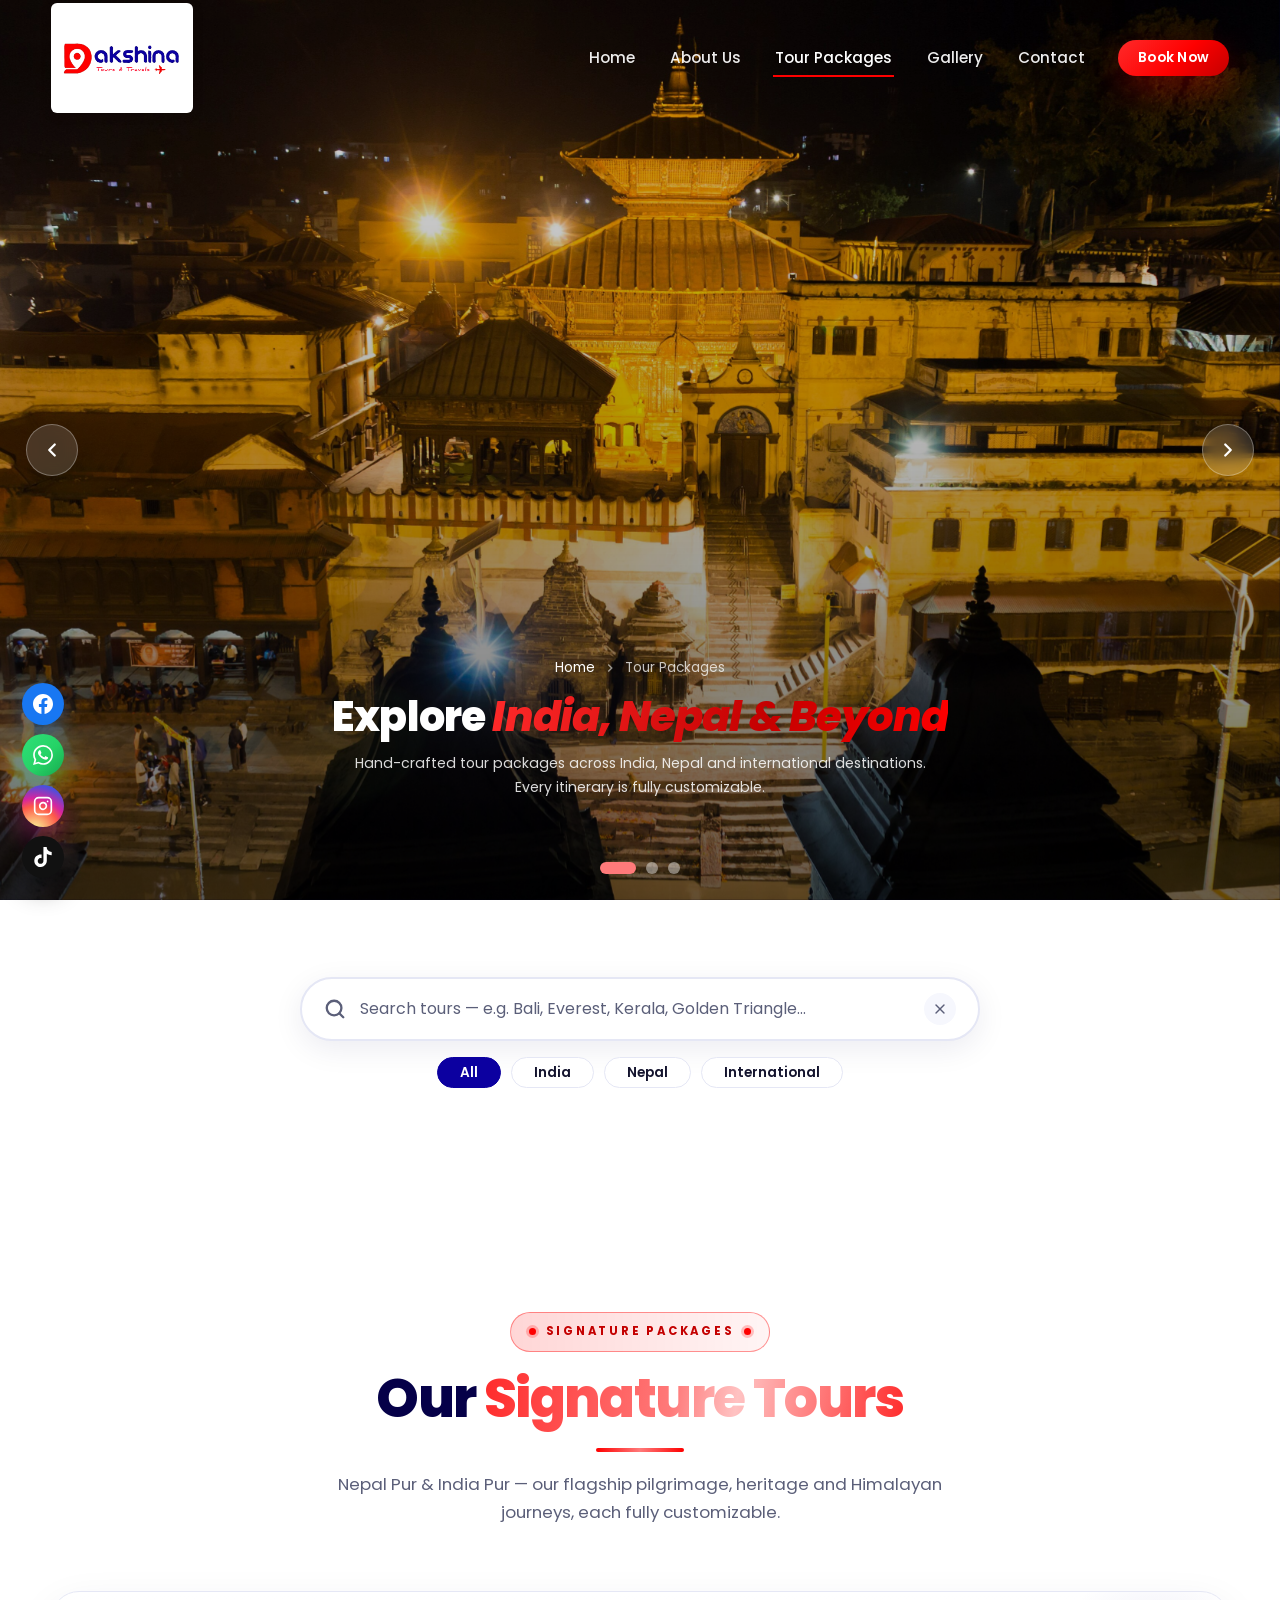
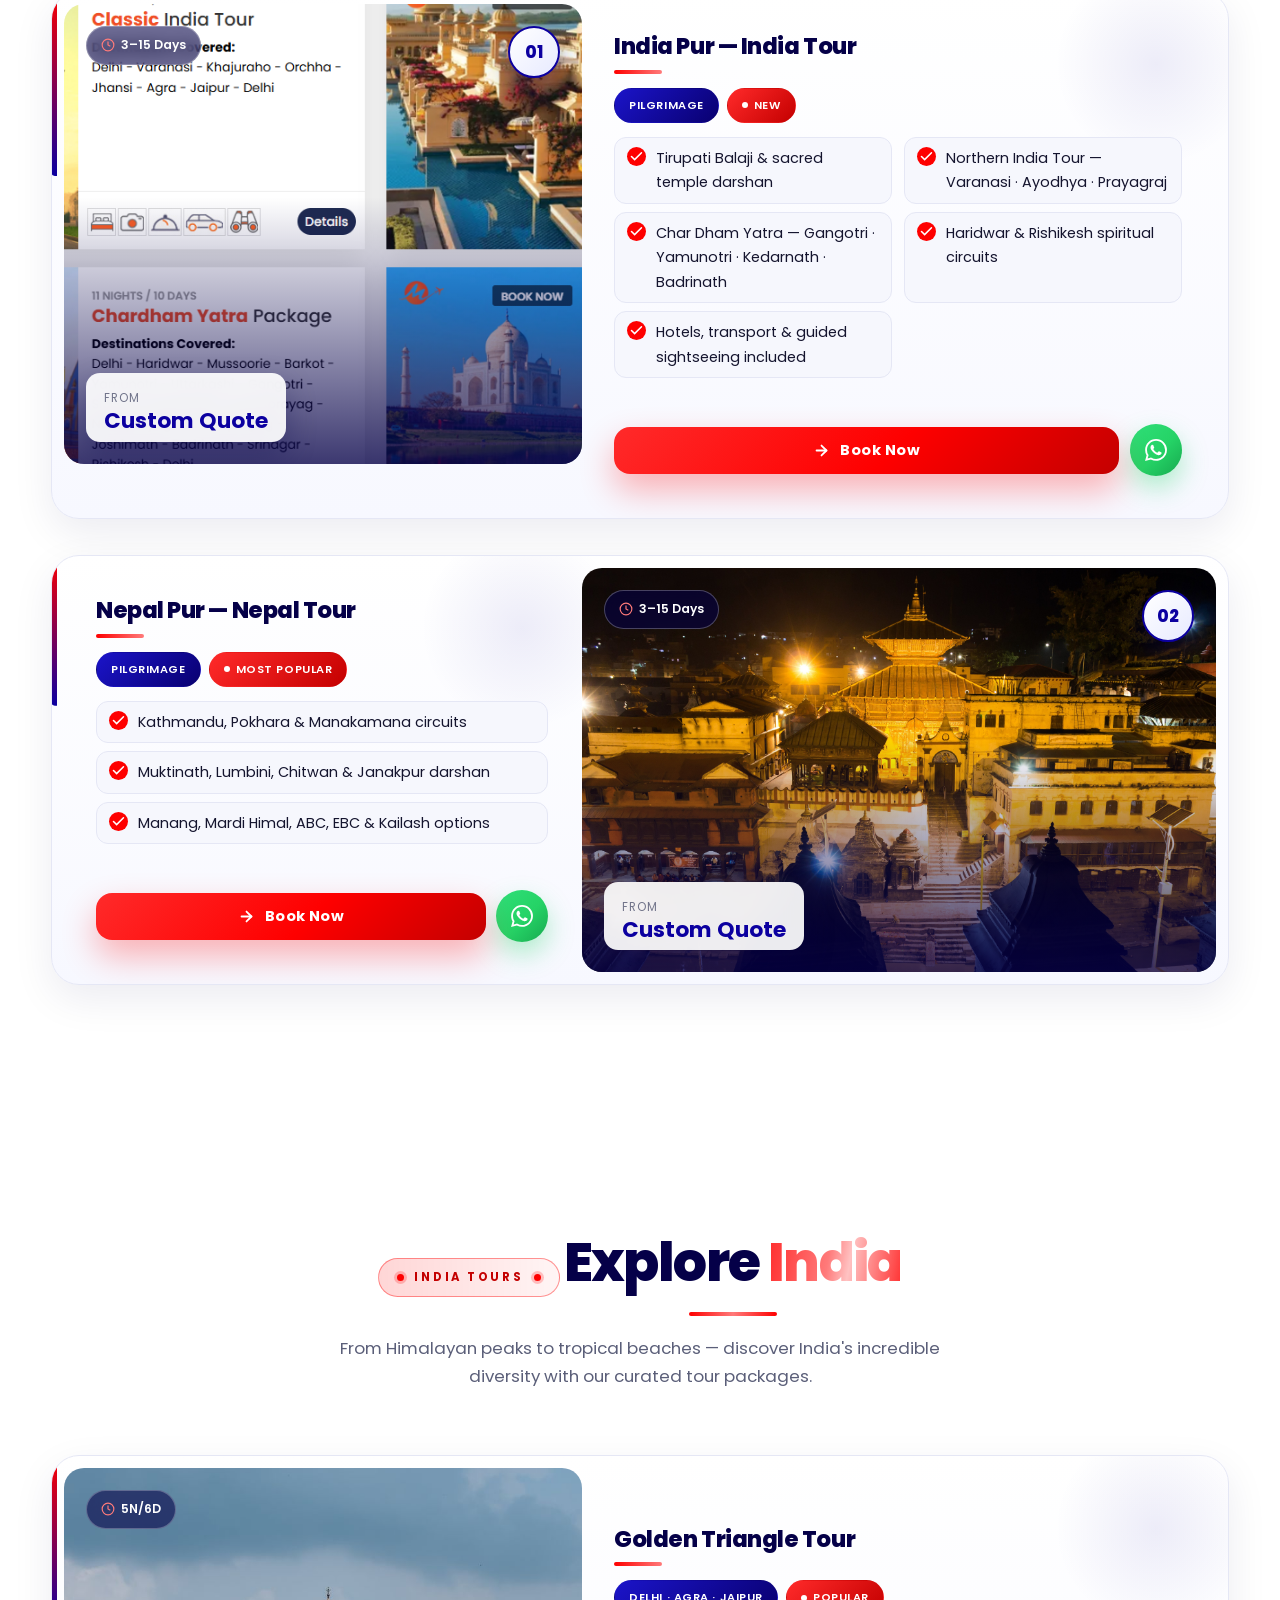
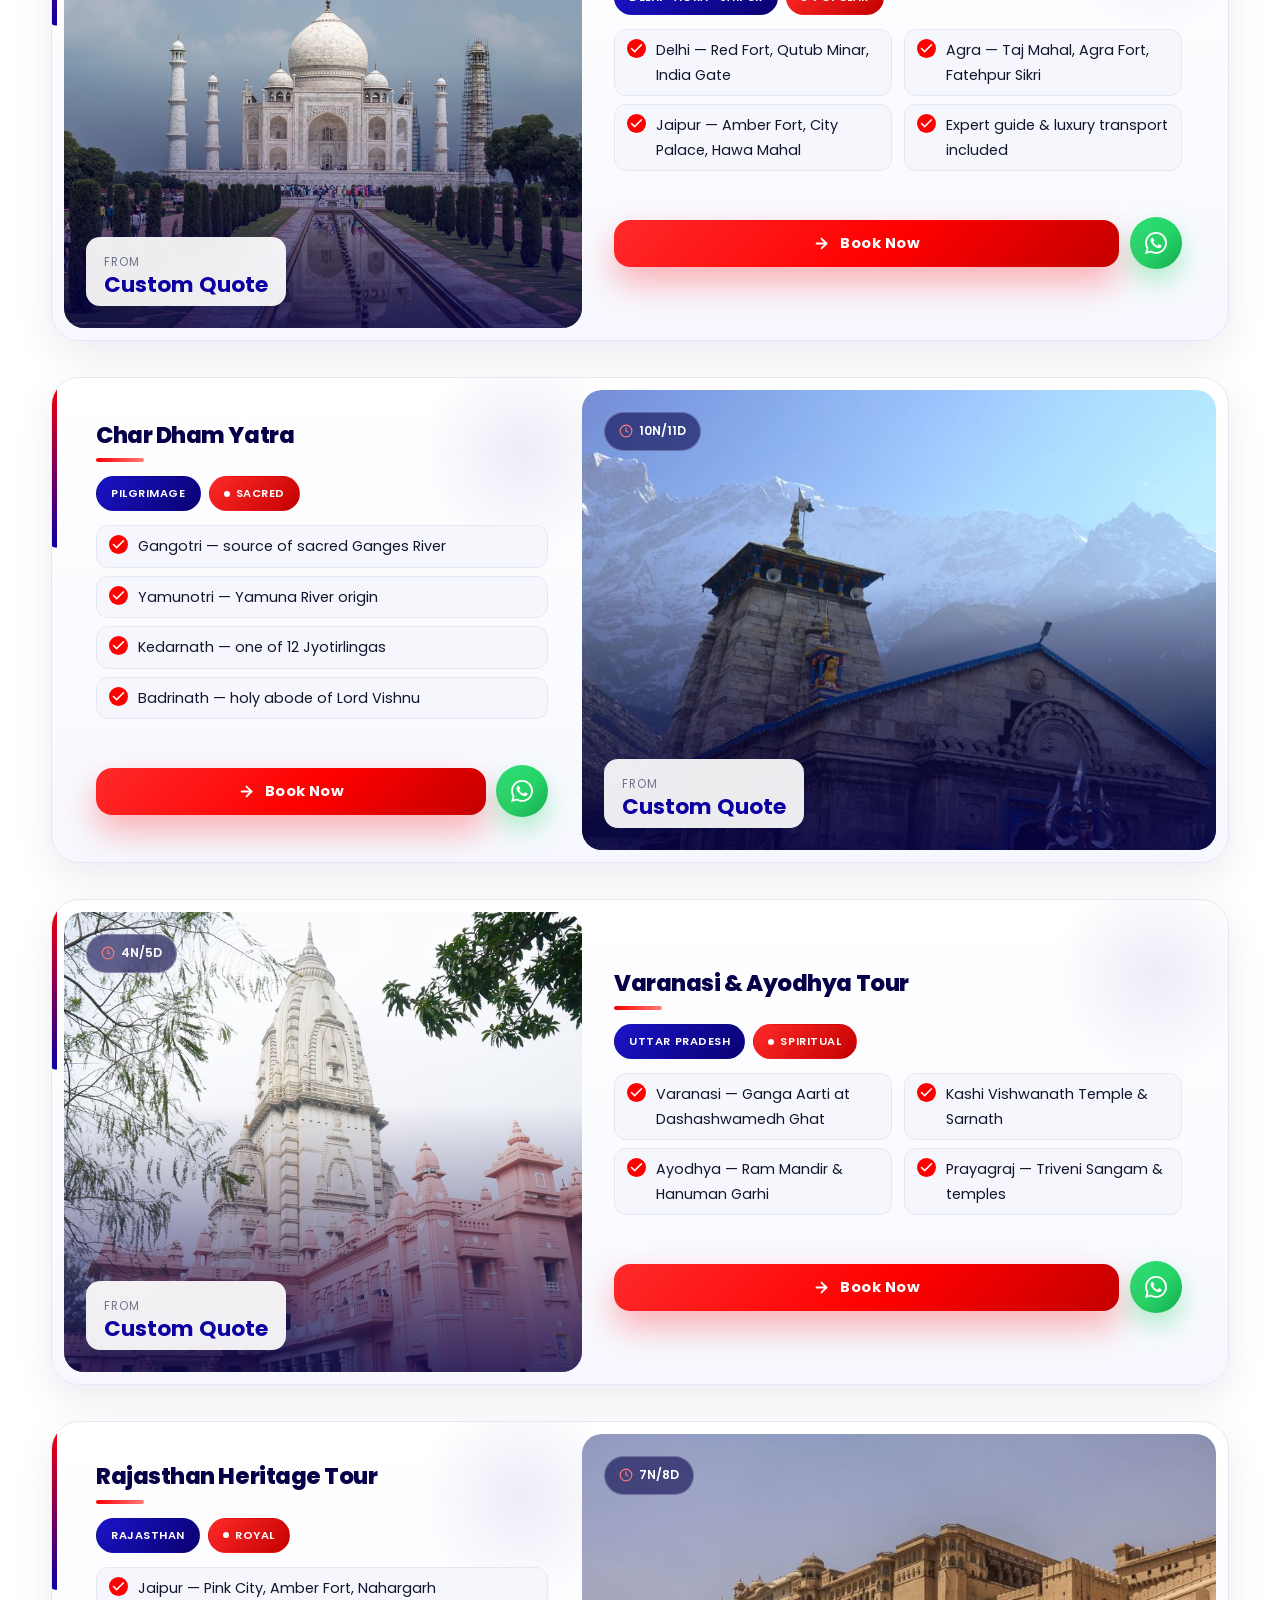
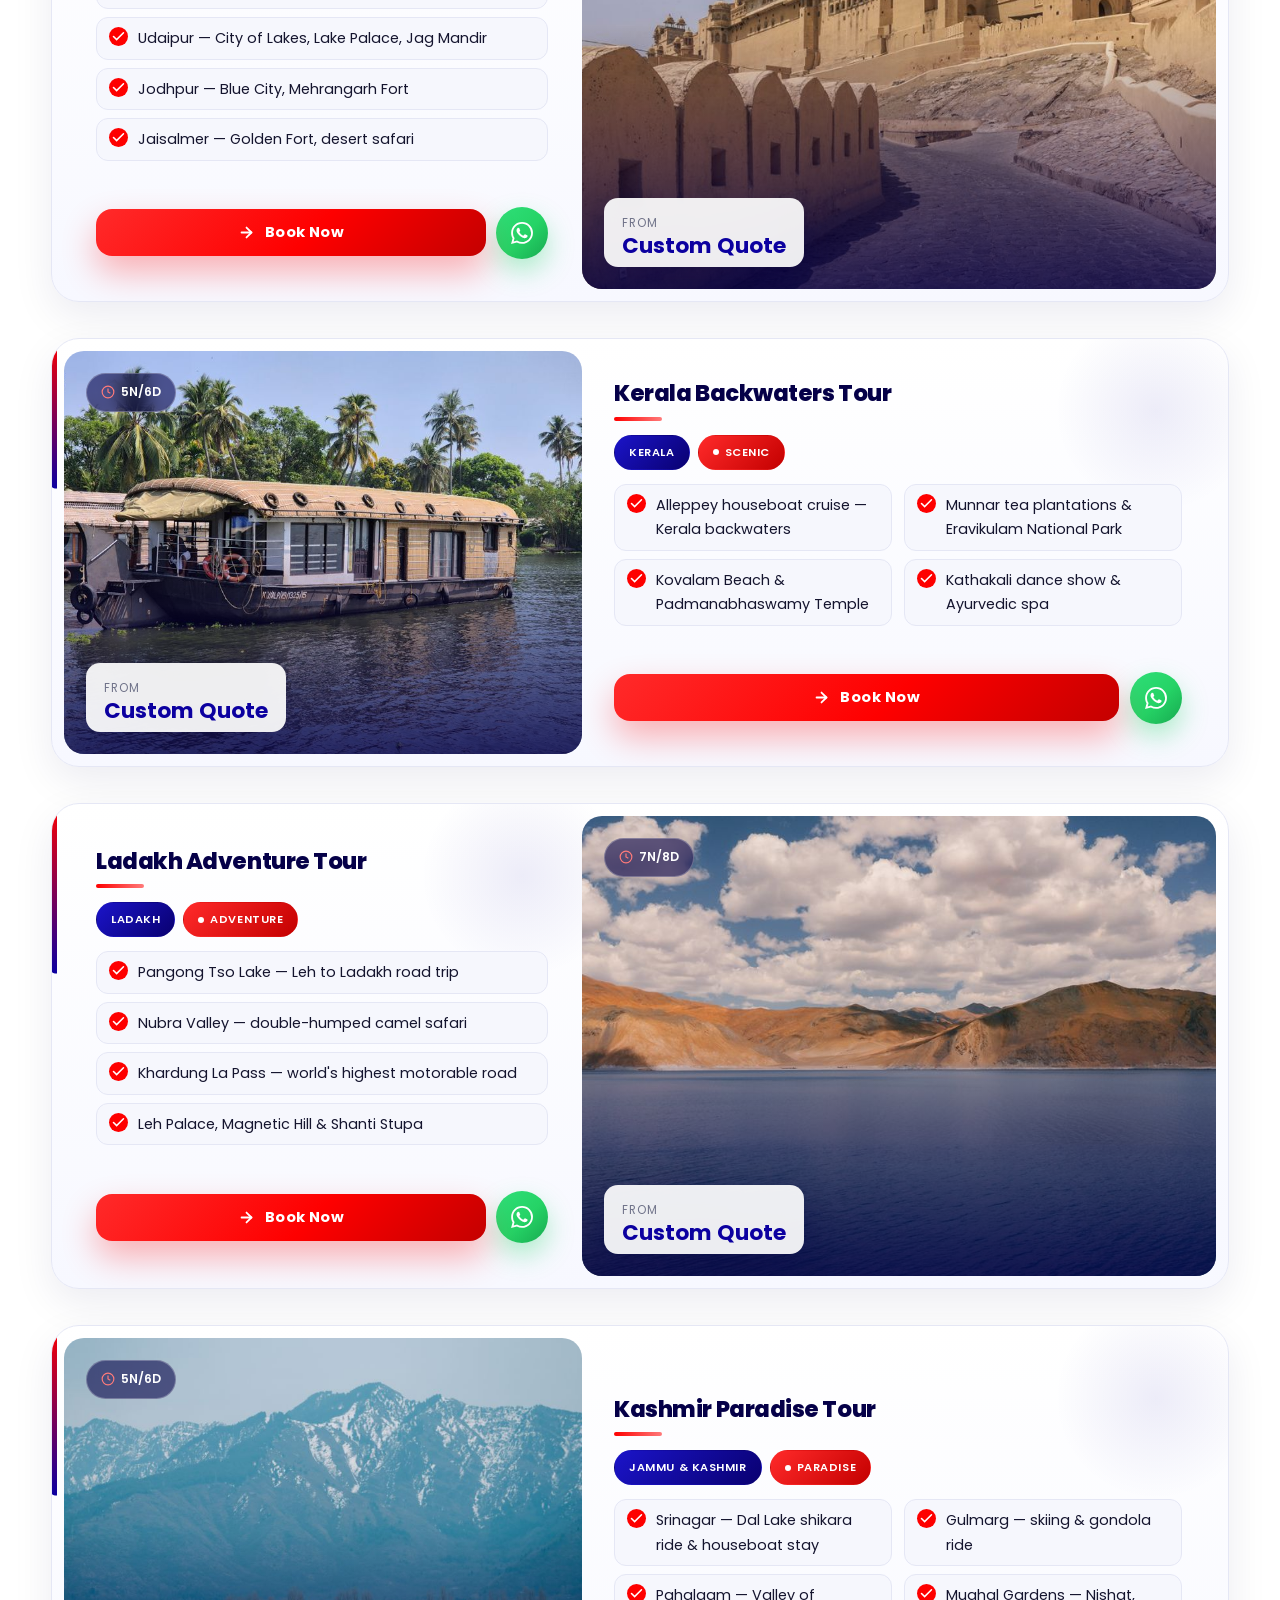
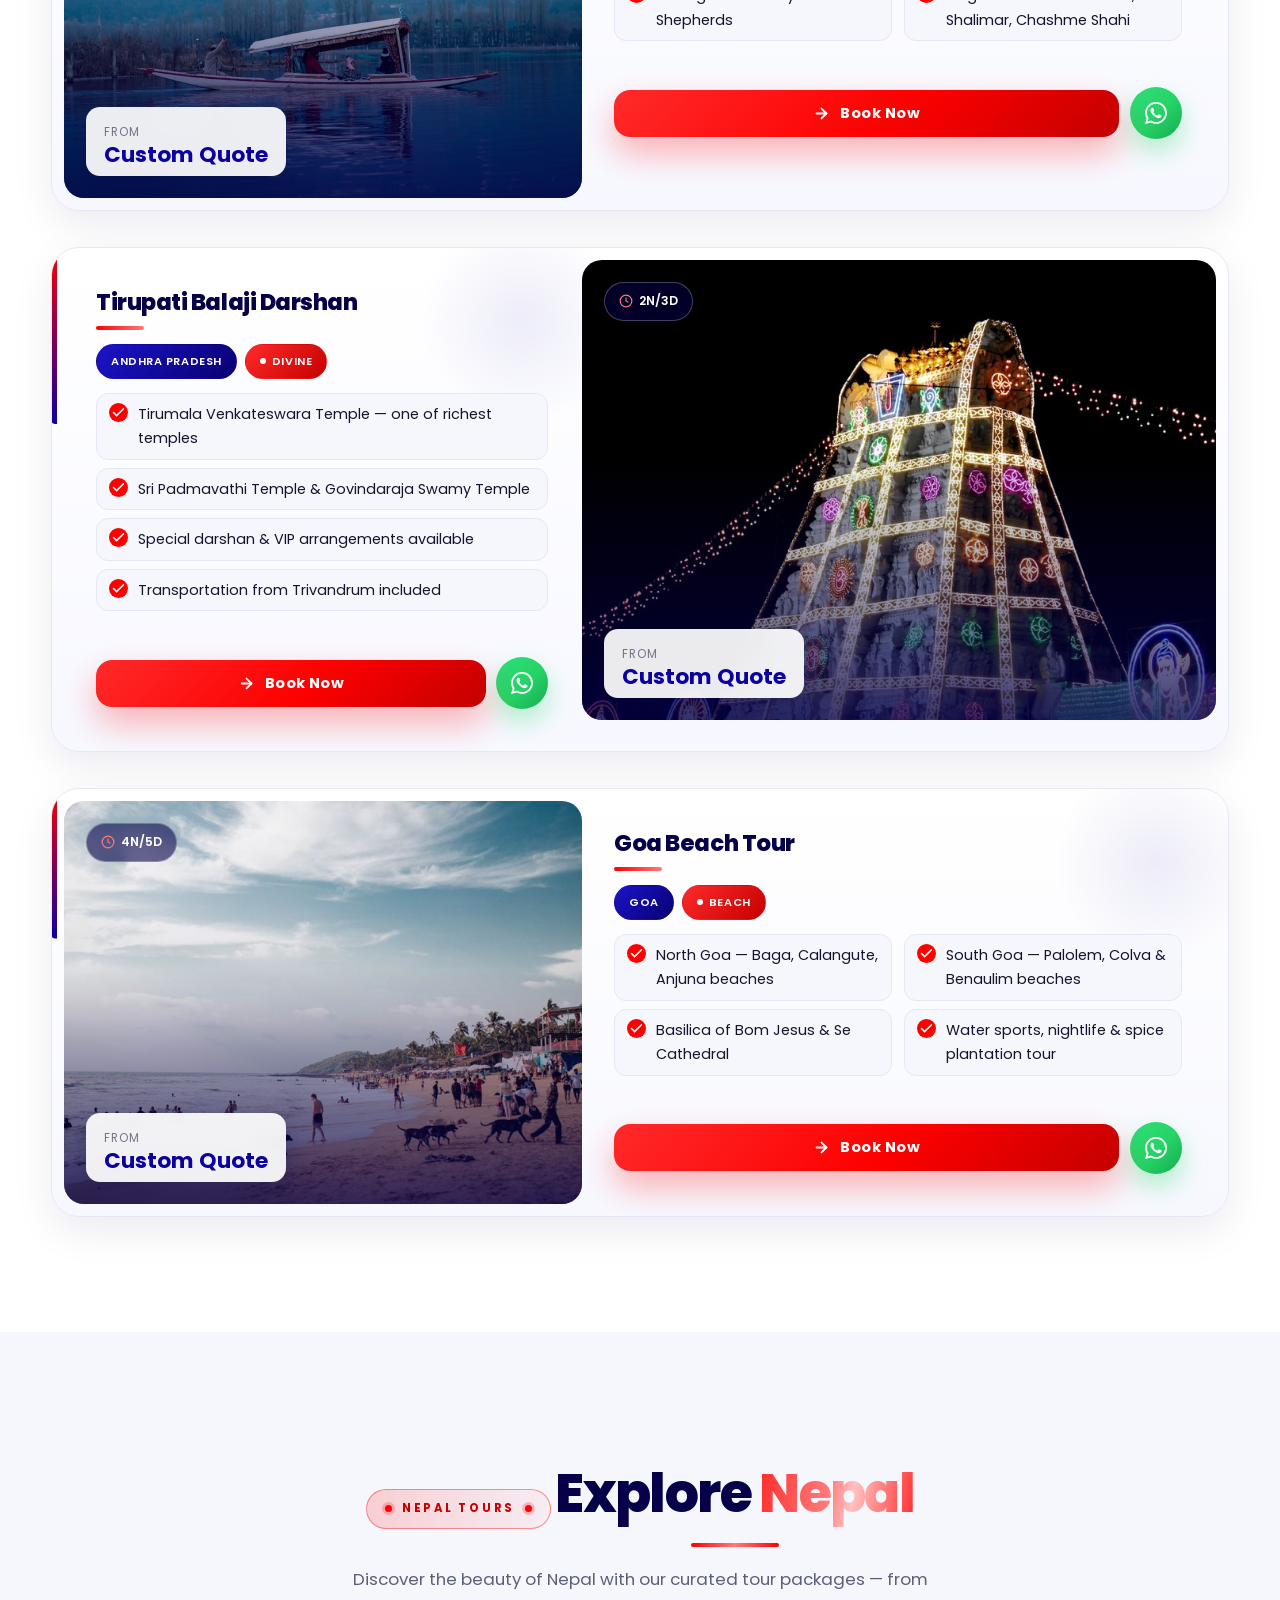
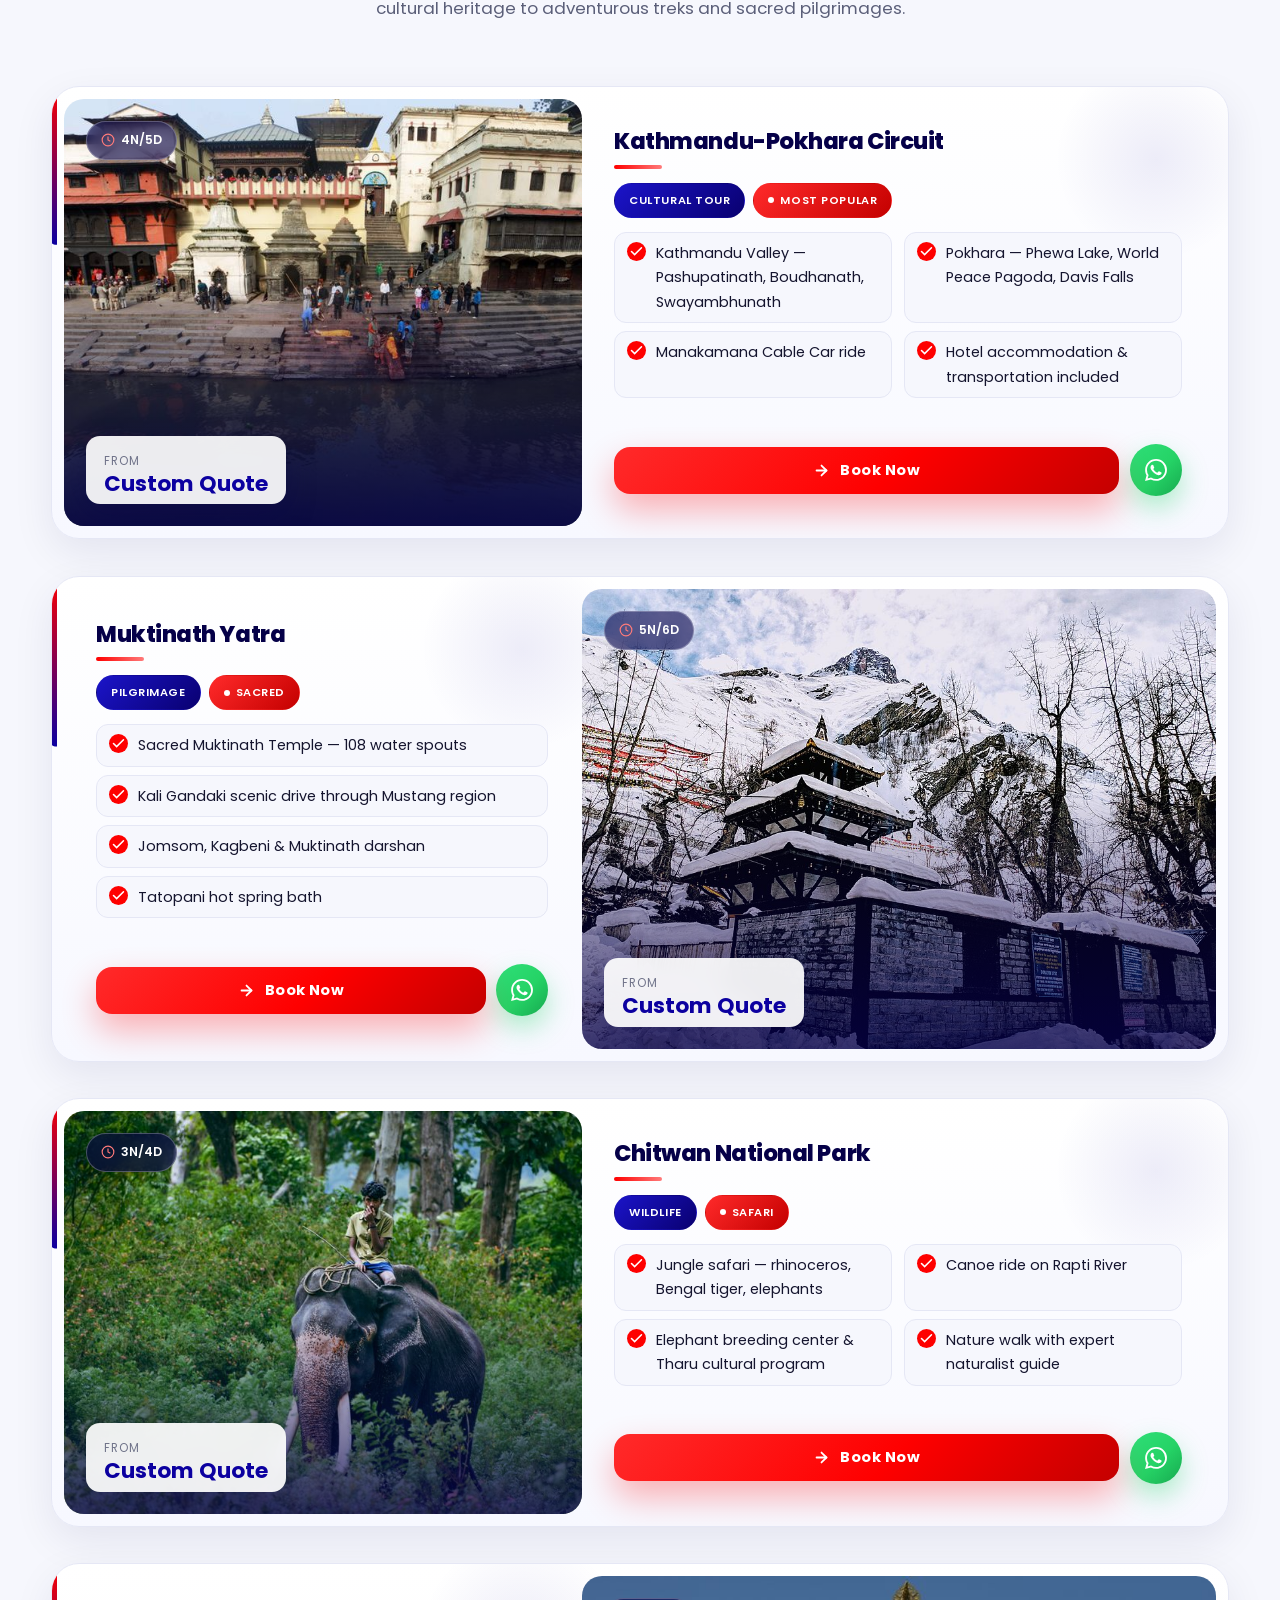
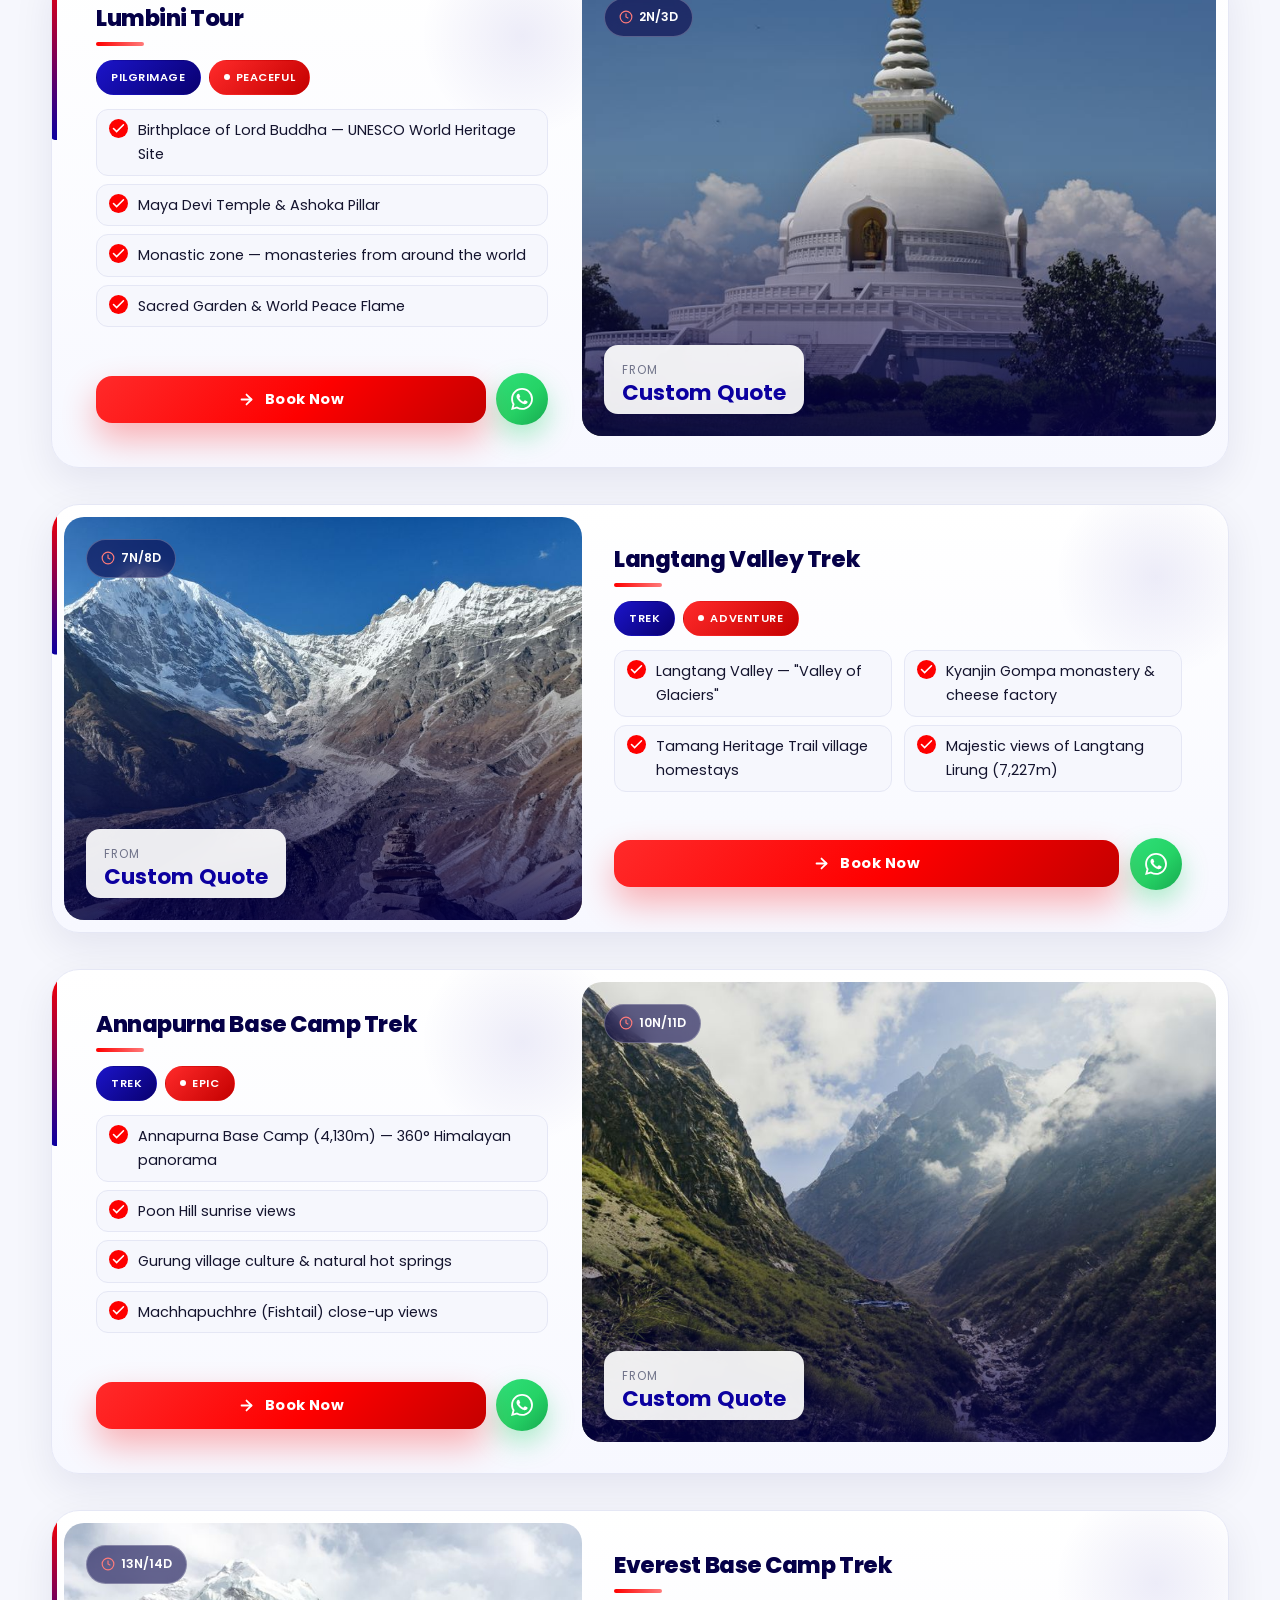
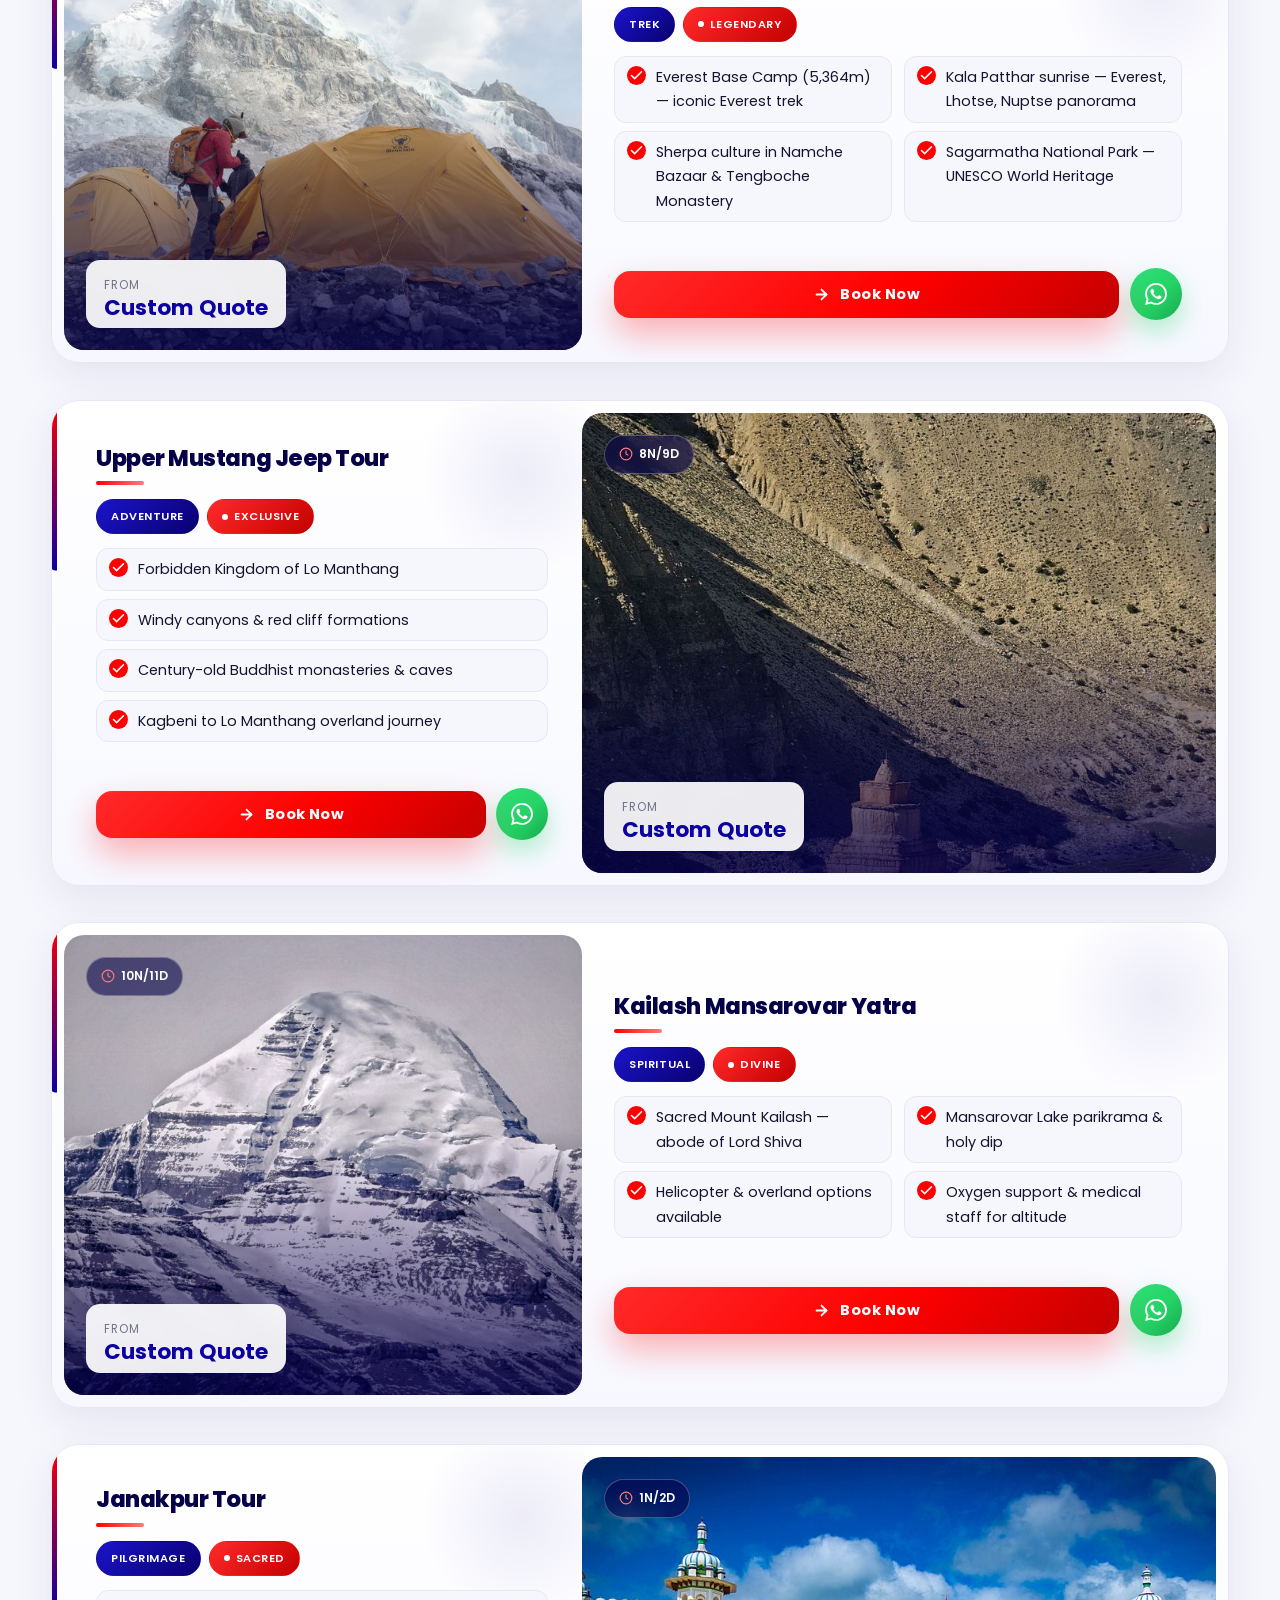
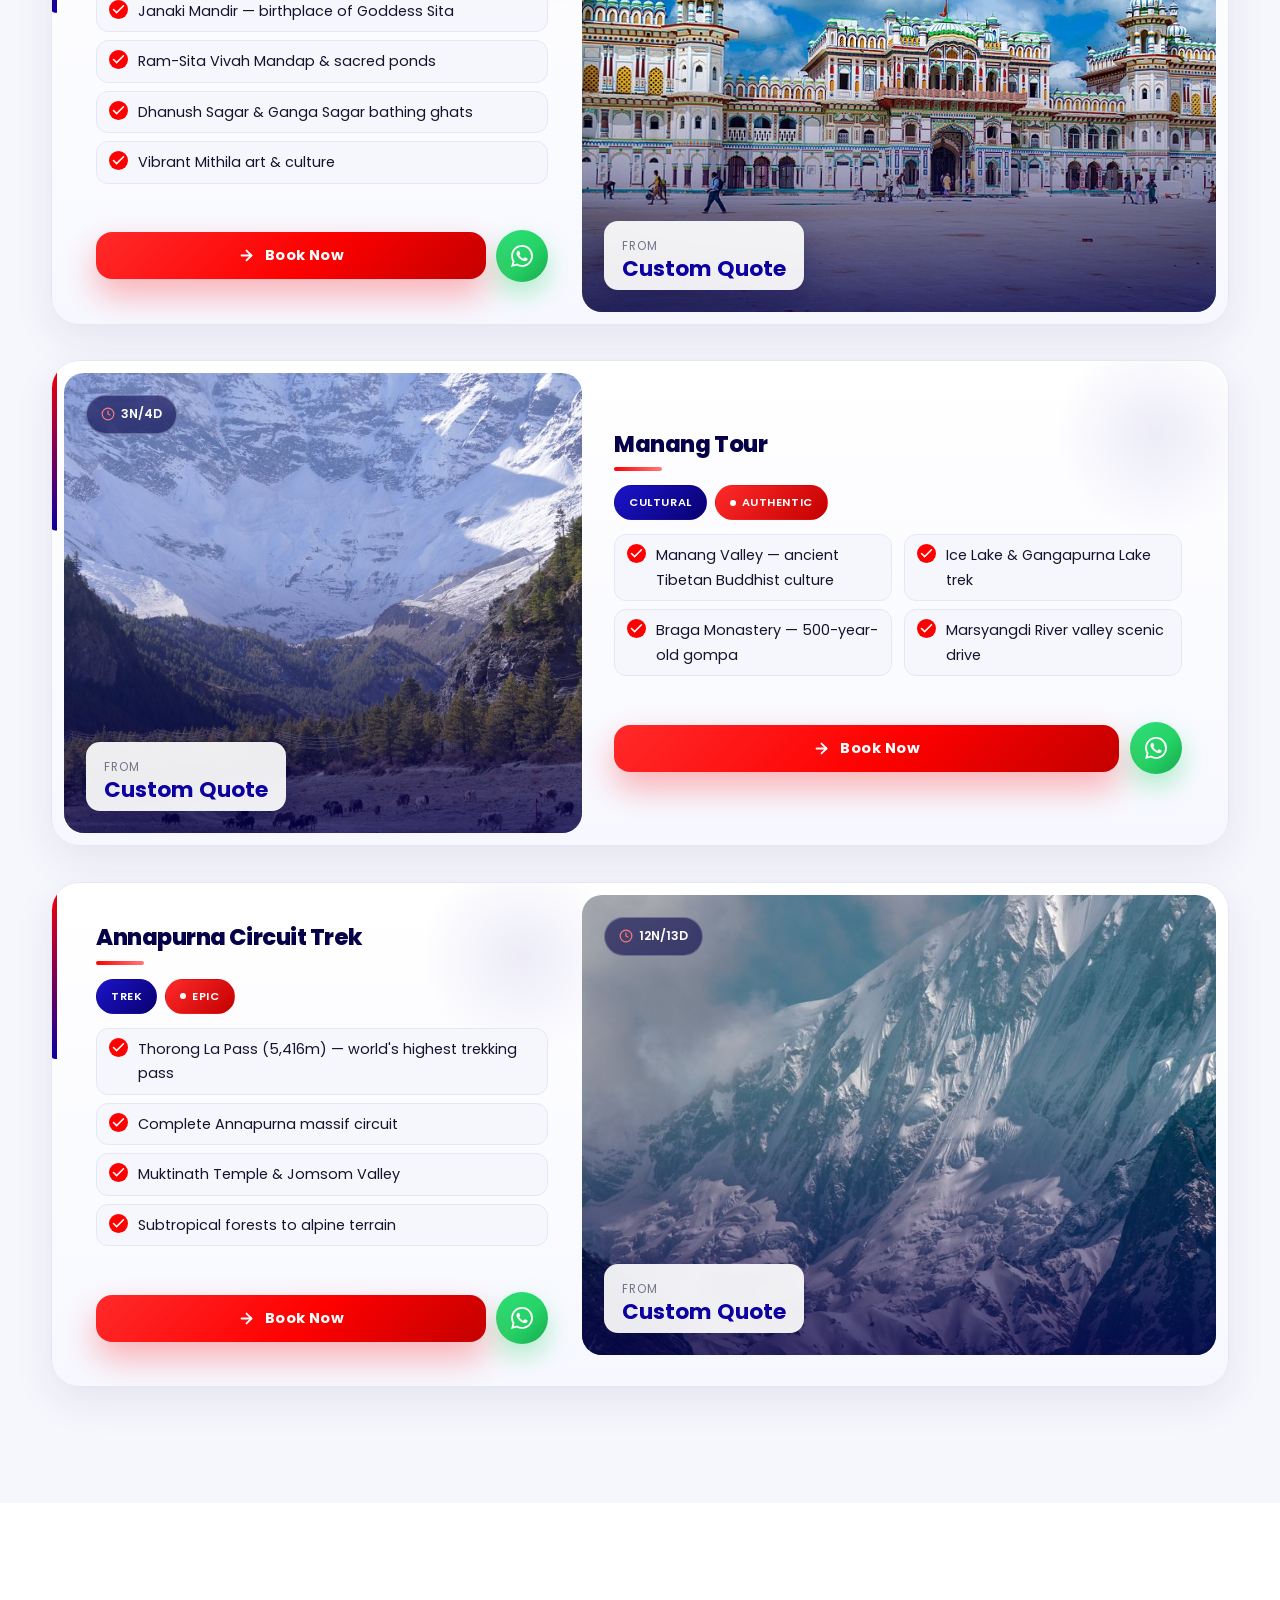
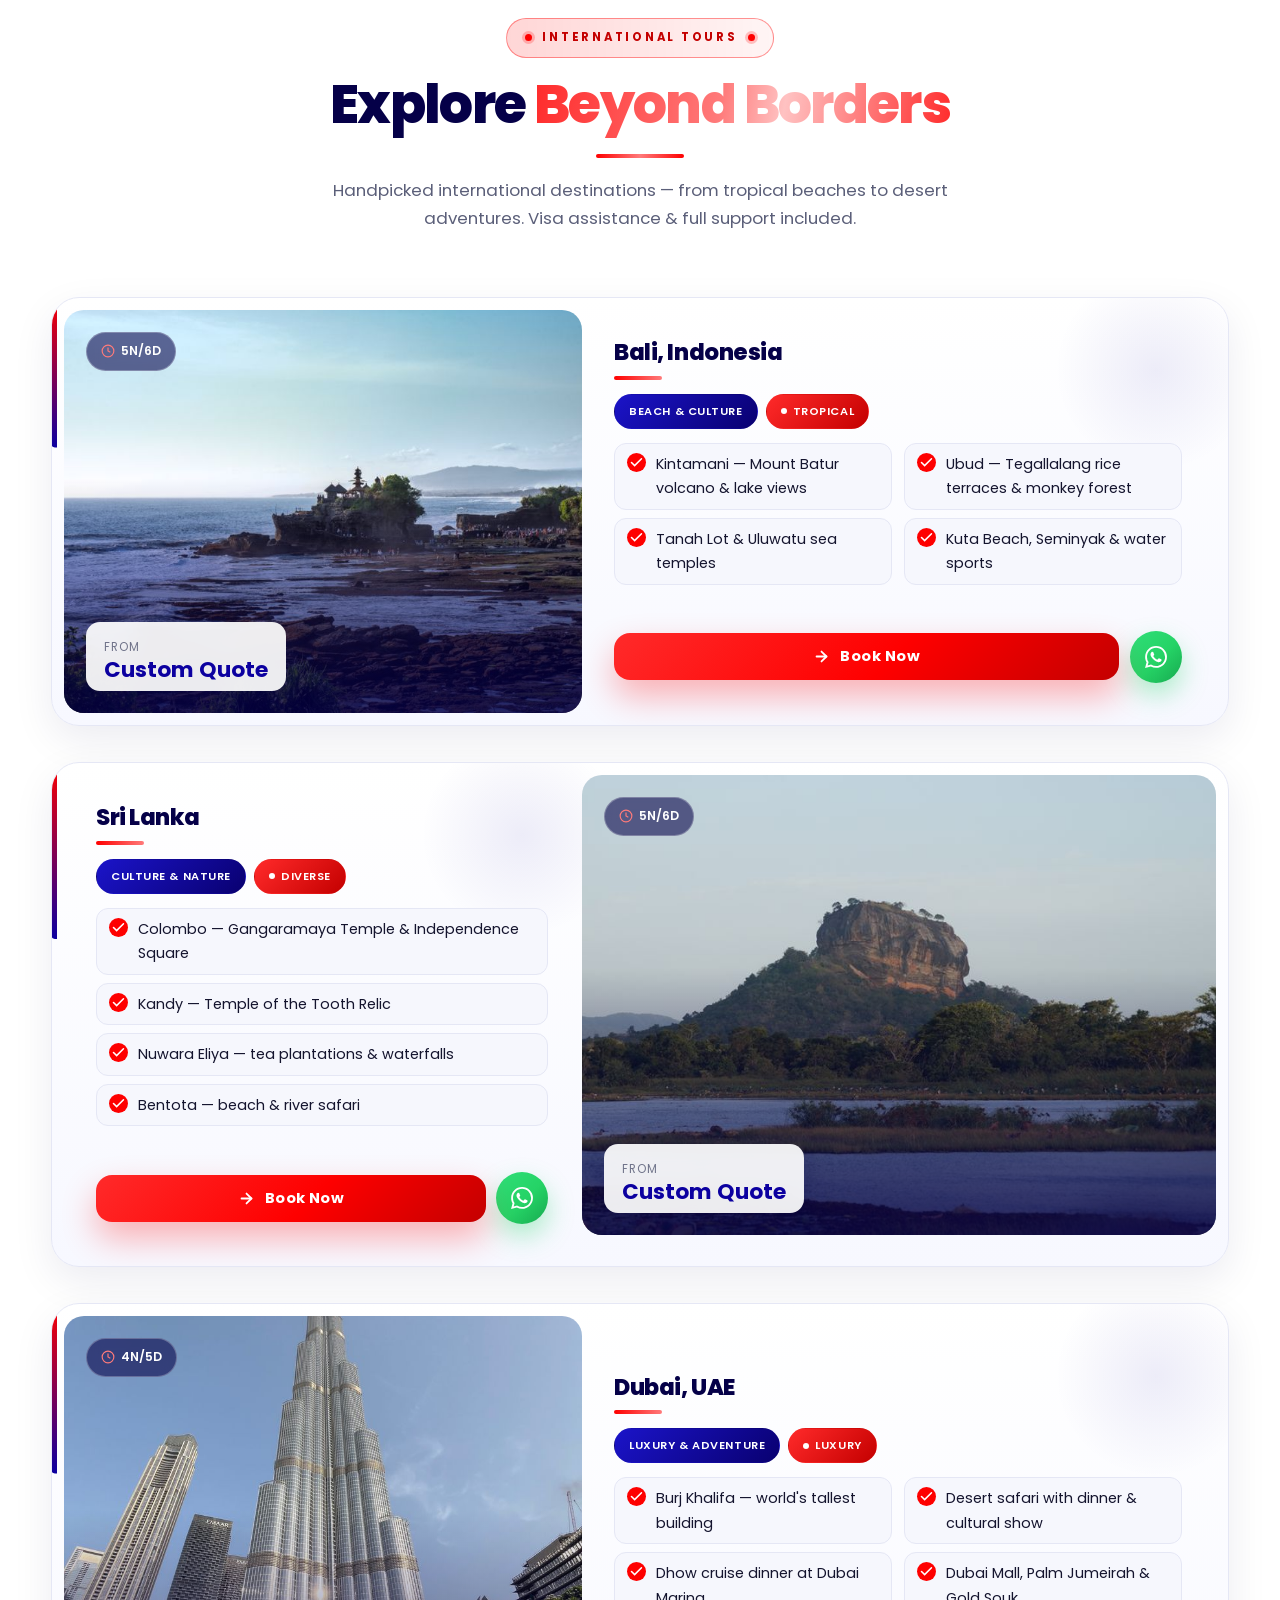
<file: packages.html>
﻿<!DOCTYPE html>
<html lang="en">
<head>
  <meta charset="UTF-8">
  <meta name="viewport" content="width=device-width, initial-scale=1.0">
  <title>Tour Packages | Dakshina Tours &amp; Travels — India, Nepal &amp; International</title>
  <meta name="description" content="Explore Dakshina Tours &amp; Travels tour packages — India, Nepal and international destinations.">
  <meta name="author" content="Dakshina Tours &amp; Travels">
  <link rel="canonical" href="https://dakshinatours.in/packages.html">
  <meta name="theme-color" content="#0C00A0">
  <meta property="og:type" content="website">
  <meta property="og:site_name" content="Dakshina Tours &amp; Travels">
  <meta property="og:title" content="Tour Packages | Dakshina Tours &amp; Travels">
  <meta property="og:description" content="India, Nepal and international tour packages — fully customizable.">
  <meta property="og:image" content="https://dakshinatours.in/assets/images/packages/slide-2.jpg">
  <link rel="icon" type="image/svg+xml" href="assets/icons/favicon.svg">
  <link rel="preconnect" href="https://fonts.googleapis.com">
  <link rel="preconnect" href="https://fonts.gstatic.com" crossorigin>
  <link rel="stylesheet" href="css/style.css">
</head>
<body class="is-preloading">
  <a class="skip-link" href="#main">Skip to content</a>
  <div id="preloader" aria-hidden="true">
    <img class="preload-logo" src="assets/logo/dakshina-logo-transparent.png" alt="Dakshina Tours &amp; Travels">
    <div class="preload-title">Dakshina Tours &amp; Travels</div>
    <div class="preload-sub">Your Journey, Our Responsibility.</div>
    <div class="preload-bar"><i></i></div>
  </div>
  <header class="nav" id="navbar">
    <div class="container nav-inner">
      <a href="index.html" class="brand" aria-label="Dakshina Tours and Travels — Home">
        <span class="brand-logo-bg"><img src="assets/logo/dakshina-logo-transparent.png" alt="Dakshina Tours &amp; Travels logo"></span>
      </a>
      <nav class="nav-links" id="navMenu" aria-label="Primary navigation">
        <a href="index.html" data-nav="index.html">Home</a>
        <a href="about.html" data-nav="about.html">About Us</a>
        <a href="packages.html" data-nav="packages.html">Tour Packages</a>
        <a href="gallery.html" data-nav="gallery.html">Gallery</a>
        <a href="contact.html" data-nav="contact.html">Contact</a>
        <a href="contact.html" class="btn btn-red btn-sm nav-cta">Book Now</a>
      </nav>
      <button class="nav-toggle" id="navToggle" aria-label="Open menu" aria-expanded="false">
        <svg class="icon-burger" xmlns="http://www.w3.org/2000/svg" viewBox="0 0 24 24" fill="none" stroke="currentColor" stroke-width="2" stroke-linecap="round"><line x1="3" y1="7" x2="21" y2="7"/><line x1="3" y1="12" x2="21" y2="12"/><line x1="3" y1="17" x2="21" y2="17"/></svg>
        <svg class="icon-close" xmlns="http://www.w3.org/2000/svg" viewBox="0 0 24 24" fill="none" stroke="currentColor" stroke-width="2" stroke-linecap="round"><line x1="18" y1="6" x2="6" y2="18"/><line x1="6" y1="6" x2="18" y2="18"/></svg>
      </button>
    </div>
  </header>
  <main id="main">
    <section class="page-hero" aria-label="Tour packages">
      <div class="hero-slider" aria-hidden="true">
        <div class="hero-slide is-active" style="background-image:url('assets/images/packages/slide-2.jpg');"></div>
        <div class="hero-slide" style="background-image:url('assets/images/heroes/slide-3.jpg');"></div>
        <div class="hero-slide" style="background-image:url('assets/images/heroes/slide-5.webp');"></div>
      </div>
      <div class="hero-overlay light" aria-hidden="true"></div>
      <div class="hero-content">
        <nav class="breadcrumb anim" style="--hd:.1s" aria-label="Breadcrumb">
          <a href="index.html">Home</a>
          <svg class="sep" xmlns="http://www.w3.org/2000/svg" viewBox="0 0 24 24" fill="none" stroke="currentColor" stroke-width="2.5"><polyline points="9 18 15 12 9 6"/></svg>
          <span>Tour Packages</span>
        </nav>
        <h1 class="hero-title anim" style="--hd:.25s">Explore <span class="italic">India, Nepal &amp; Beyond</span></h1>
        <p class="hero-sub anim" style="--hd:.4s">Hand-crafted tour packages across India, Nepal and international destinations. Every itinerary is fully customizable.</p>
      </div>
      <div class="hero-slider-nav" role="tablist" aria-label="Hero slides"></div>
      <button class="hero-arrow prev" aria-label="Previous slide"><svg xmlns="http://www.w3.org/2000/svg" viewBox="0 0 24 24" fill="none" stroke="currentColor" stroke-width="2.5" stroke-linecap="round" stroke-linejoin="round"><polyline points="15 18 9 12 15 6"/></svg></button>
      <button class="hero-arrow next" aria-label="Next slide"><svg xmlns="http://www.w3.org/2000/svg" viewBox="0 0 24 24" fill="none" stroke="currentColor" stroke-width="2.5" stroke-linecap="round" stroke-linejoin="round"><polyline points="9 18 15 12 9 6"/></svg></button>
    </section>
    <section class="section section-tight" id="pkg-search-section">
      <div class="container">
        <div class="pkg-search-wrap">
          <div class="pkg-search">
            <svg class="pkg-search-icon" xmlns="http://www.w3.org/2000/svg" viewBox="0 0 24 24" fill="none" stroke="currentColor" stroke-width="2.5" stroke-linecap="round"><circle cx="11" cy="11" r="8"/><line x1="21" y1="21" x2="16.65" y2="16.65"/></svg>
            <input type="text" id="pkgSearch" class="pkg-search-input" placeholder="Search tours — e.g. Bali, Everest, Kerala, Golden Triangle..." autocomplete="off" aria-label="Search tour packages">
            <button type="button" class="pkg-search-clear" id="pkgSearchClear" aria-label="Clear search" hidden><svg xmlns="http://www.w3.org/2000/svg" viewBox="0 0 24 24" fill="none" stroke="currentColor" stroke-width="2" stroke-linecap="round"><line x1="18" y1="6" x2="6" y2="18"/><line x1="6" y1="6" x2="18" y2="18"/></svg></button>
          </div>
          <div class="pkg-filter-row" id="pkgFilterRow">
            <button type="button" class="pkg-filter-btn active" data-filter="all">All</button>
            <button type="button" class="pkg-filter-btn" data-filter="india">India</button>
            <button type="button" class="pkg-filter-btn" data-filter="nepal">Nepal</button>
            <button type="button" class="pkg-filter-btn" data-filter="international">International</button>
          </div>
          <p class="pkg-search-count" id="pkgSearchCount" aria-live="polite"></p>
        </div>
      </div>
    </section>

    <!-- Signature Packages -->
    <section class="section" id="packages">
      <div class="container">
        <div class="section-head center">
          <span class="eyebrow center">Signature Packages</span>
          <h2 class="head">Our <span class="gradient-text">Signature Tours</span></h2>
          <p class="lead center mt-2">Nepal Pur &amp; India Pur — our flagship pilgrimage, heritage and Himalayan journeys, each fully customizable.</p>
        </div>
        <div class="pkg-stack mt-3">

          <article class="package-card card-hover" id="india-pur" data-tour="india-pur" data-reveal>
            <div class="package-media">
              <img src="assets/images/home/india-tour.png" alt="India Tour - Tirupati and Northern India pilgrimage and heritage journeys" loading="lazy">
              <span class="package-rank">01</span>
              <span class="package-dur"><svg xmlns="http://www.w3.org/2000/svg" viewBox="0 0 24 24" fill="none" stroke="currentColor" stroke-width="2"><circle cx="12" cy="12" r="10"/><polyline points="12 6 12 12 16 14"/></svg>3–15 Days</span>
              <div class="package-price"><small>From</small><b>Custom Quote</b></div>
            </div>
            <div class="package-body">
              <h3>India Pur — India Tour</h3>
              <div class="package-meta"><span class="badge navy">Pilgrimage</span><span class="badge red">New</span></div>
              <ul class="package-highlights">
                <li><svg xmlns="http://www.w3.org/2000/svg" viewBox="0 0 24 24" fill="none" stroke="currentColor" stroke-width="2.5" stroke-linecap="round"><polyline points="20 6 9 17 4 12"/></svg>Tirupati Balaji &amp; sacred temple darshan</li>
                <li><svg xmlns="http://www.w3.org/2000/svg" viewBox="0 0 24 24" fill="none" stroke="currentColor" stroke-width="2.5" stroke-linecap="round"><polyline points="20 6 9 17 4 12"/></svg>Northern India Tour — Varanasi · Ayodhya · Prayagraj</li>
                <li><svg xmlns="http://www.w3.org/2000/svg" viewBox="0 0 24 24" fill="none" stroke="currentColor" stroke-width="2.5" stroke-linecap="round"><polyline points="20 6 9 17 4 12"/></svg>Char Dham Yatra — Gangotri · Yamunotri · Kedarnath · Badrinath</li>
                <li><svg xmlns="http://www.w3.org/2000/svg" viewBox="0 0 24 24" fill="none" stroke="currentColor" stroke-width="2.5" stroke-linecap="round"><polyline points="20 6 9 17 4 12"/></svg>Haridwar &amp; Rishikesh spiritual circuits</li>
                <li><svg xmlns="http://www.w3.org/2000/svg" viewBox="0 0 24 24" fill="none" stroke="currentColor" stroke-width="2.5" stroke-linecap="round"><polyline points="20 6 9 17 4 12"/></svg>Hotels, transport &amp; guided sightseeing included</li>
              </ul>
              <div class="package-foot">
                <button type="button" class="btn btn-red btn-sm js-pkg-details">Book Now</button>
                <a class="package-whats" href="https://wa.me/919129667097?text=Hi%2C%20I%20am%20interested%20in%20the%20India%20Tour%20Package" target="_blank" rel="noopener" aria-label="Enquire on WhatsApp">
                  <svg xmlns="http://www.w3.org/2000/svg" viewBox="0 0 24 24" fill="currentColor"><path d="M17.472 14.382c-.297-.149-1.758-.867-2.03-.967-.273-.099-.471-.148-.67.15-.197.297-.767.966-.94 1.164-.173.199-.347.223-.644.075-.297-.15-1.255-.463-2.39-1.475-.883-.788-1.48-1.761-1.653-2.059-.173-.297-.018-.458.13-.606.134-.133.297-.347.446-.52.149-.174.198-.298.298-.497.099-.198.05-.371-.025-.52-.075-.149-.669-1.612-.916-2.207-.242-.579-.487-.5-.669-.51-.173-.008-.371-.01-.57-.01-.198 0-.52.074-.792.372-.272.297-1.04 1.016-1.04 2.479 0 1.462 1.065 2.875 1.213 3.074.149.198 2.096 3.2 5.077 4.487.709.306 1.262.489 1.694.625.712.227 1.36.195 1.871.118.571-.085 1.758-.719 2.006-1.413.248-.694.248-1.289.173-1.413-.074-.124-.272-.198-.57-.347m-5.421 7.403h-.004a9.87 9.87 0 01-5.031-1.378l-.361-.214-3.741.982.998-3.648-.235-.374a9.86 9.86 0 01-1.51-5.26c.001-5.45 4.436-9.884 9.888-9.884 2.64 0 5.122 1.03 6.988 2.898a9.825 9.825 0 012.893 6.994c-.003 5.45-4.437 9.884-9.885 9.884m8.413-18.297A11.815 11.815 0 0012.05 0C5.495 0 .16 5.335.157 11.892c0 2.096.547 4.142 1.588 5.945L.057 24l6.305-1.654a11.882 11.882 0 005.683 1.448h.005c6.554 0 11.89-5.335 11.893-11.893a11.821 11.821 0 00-3.48-8.413Z"/></svg>
                </a>
              </div>
            </div>
          </article>

          <article class="package-card card-hover" id="nepal-pur" data-tour="nepal-pur" data-reveal style="--rd:.1s">
            <div class="package-media">
              <img src="assets/images/home/slide-2.jpg" alt="Nepal Tour - Kathmandu, Pokhara, Muktinath and the Himalayas" loading="lazy">
              <span class="package-rank">02</span>
              <span class="package-dur"><svg xmlns="http://www.w3.org/2000/svg" viewBox="0 0 24 24" fill="none" stroke="currentColor" stroke-width="2"><circle cx="12" cy="12" r="10"/><polyline points="12 6 12 12 16 14"/></svg>3–15 Days</span>
              <div class="package-price"><small>From</small><b>Custom Quote</b></div>
            </div>
            <div class="package-body">
              <h3>Nepal Pur — Nepal Tour</h3>
              <div class="package-meta"><span class="badge navy">Pilgrimage</span><span class="badge red">Most Popular</span></div>
              <ul class="package-highlights">
                <li><svg xmlns="http://www.w3.org/2000/svg" viewBox="0 0 24 24" fill="none" stroke="currentColor" stroke-width="2.5" stroke-linecap="round"><polyline points="20 6 9 17 4 12"/></svg>Kathmandu, Pokhara &amp; Manakamana circuits</li>
                <li><svg xmlns="http://www.w3.org/2000/svg" viewBox="0 0 24 24" fill="none" stroke="currentColor" stroke-width="2.5" stroke-linecap="round"><polyline points="20 6 9 17 4 12"/></svg>Muktinath, Lumbini, Chitwan &amp; Janakpur darshan</li>
                <li><svg xmlns="http://www.w3.org/2000/svg" viewBox="0 0 24 24" fill="none" stroke="currentColor" stroke-width="2.5" stroke-linecap="round"><polyline points="20 6 9 17 4 12"/></svg>Manang, Mardi Himal, ABC, EBC &amp; Kailash options</li>
              </ul>
              <div class="package-foot">
                <button type="button" class="btn btn-red btn-sm js-pkg-details">Book Now</button>
                <a class="package-whats" href="https://wa.me/919129667097?text=Hi%2C%20I%20am%20interested%20in%20the%20Nepal%20Tour%20Package" target="_blank" rel="noopener" aria-label="Enquire on WhatsApp">
                  <svg xmlns="http://www.w3.org/2000/svg" viewBox="0 0 24 24" fill="currentColor"><path d="M17.472 14.382c-.297-.149-1.758-.867-2.03-.967-.273-.099-.471-.148-.67.15-.197.297-.767.966-.94 1.164-.173.199-.347.223-.644.075-.297-.15-1.255-.463-2.39-1.475-.883-.788-1.48-1.761-1.653-2.059-.173-.297-.018-.458.13-.606.134-.133.297-.347.446-.52.149-.174.198-.298.298-.497.099-.198.05-.371-.025-.52-.075-.149-.669-1.612-.916-2.207-.242-.579-.487-.5-.669-.51-.173-.008-.371-.01-.57-.01-.198 0-.52.074-.792.372-.272.297-1.04 1.016-1.04 2.479 0 1.462 1.065 2.875 1.213 3.074.149.198 2.096 3.2 5.077 4.487.709.306 1.262.489 1.694.625.712.227 1.36.195 1.871.118.571-.085 1.758-.719 2.006-1.413.248-.694.248-1.289.173-1.413-.074-.124-.272-.198-.57-.347m-5.421 7.403h-.004a9.87 9.87 0 01-5.031-1.378l-.361-.214-3.741.982.998-3.648-.235-.374a9.86 9.86 0 01-1.51-5.26c.001-5.45 4.436-9.884 9.888-9.884 2.64 0 5.122 1.03 6.988 2.898a9.825 9.825 0 012.893 6.994c-.003 5.45-4.437 9.884-9.885 9.884m8.413-18.297A11.815 11.815 0 0012.05 0C5.495 0 .16 5.335.157 11.892c0 2.096.547 4.142 1.588 5.945L.057 24l6.305-1.654a11.882 11.882 0 005.683 1.448h.005c6.554 0 11.89-5.335 11.893-11.893a11.821 11.821 0 00-3.48-8.413Z"/></svg>
                </a>
              </div>
            </div>
          </article>

        </div>
      </div>
    </section>

    <!-- India Tour Packages -->
    <section class="section" id="india-tours">
      <div class="container">
        <div class="section-head center">
          <span class="eyebrow center">India Tours</span>
          <h2 class="head">Explore <span class="gradient-text">India</span></h2>
          <p class="lead center mt-2">From Himalayan peaks to tropical beaches — discover India's incredible diversity with our curated tour packages.</p>
        </div>
        <div class="pkg-stack mt-3">

          <article class="package-card card-hover" data-tour="india-golden-triangle" data-category="india" data-search="golden triangle delhi agra jaipur taj mahal" data-reveal>
            <div class="package-media">
              <img src="assets/images/packages/india-golden-triangle.jpg" alt="Golden Triangle Tour - Taj Mahal" loading="lazy">
              <span class="package-dur"><svg xmlns="http://www.w3.org/2000/svg" viewBox="0 0 24 24" fill="none" stroke="currentColor" stroke-width="2"><circle cx="12" cy="12" r="10"/><polyline points="12 6 12 12 16 14"/></svg>5N/6D</span>
              <div class="package-price"><small>From</small><b>Custom Quote</b></div>
            </div>
            <div class="package-body">
              <h3>Golden Triangle Tour</h3>
              <div class="package-meta"><span class="badge navy">Delhi &middot; Agra &middot; Jaipur</span><span class="badge red">Popular</span></div>
              <ul class="package-highlights">
                <li><svg xmlns="http://www.w3.org/2000/svg" viewBox="0 0 24 24" fill="none" stroke="currentColor" stroke-width="2.5" stroke-linecap="round"><polyline points="20 6 9 17 4 12"/></svg>Delhi — Red Fort, Qutub Minar, India Gate</li>
                <li><svg xmlns="http://www.w3.org/2000/svg" viewBox="0 0 24 24" fill="none" stroke="currentColor" stroke-width="2.5" stroke-linecap="round"><polyline points="20 6 9 17 4 12"/></svg>Agra — Taj Mahal, Agra Fort, Fatehpur Sikri</li>
                <li><svg xmlns="http://www.w3.org/2000/svg" viewBox="0 0 24 24" fill="none" stroke="currentColor" stroke-width="2.5" stroke-linecap="round"><polyline points="20 6 9 17 4 12"/></svg>Jaipur — Amber Fort, City Palace, Hawa Mahal</li>
                <li><svg xmlns="http://www.w3.org/2000/svg" viewBox="0 0 24 24" fill="none" stroke="currentColor" stroke-width="2.5" stroke-linecap="round"><polyline points="20 6 9 17 4 12"/></svg>Expert guide &amp; luxury transport included</li>
              </ul>
              <div class="package-foot">
                <button type="button" class="btn btn-red btn-sm js-pkg-details">Book Now</button>
                <a class="package-whats" href="https://wa.me/919129667097?text=Hi%2C%20I%20am%20interested%20in%20Golden%20Triangle%20Tour" target="_blank" rel="noopener" aria-label="Enquire on WhatsApp">
                  <svg xmlns="http://www.w3.org/2000/svg" viewBox="0 0 24 24" fill="currentColor"><path d="M17.472 14.382c-.297-.149-1.758-.867-2.03-.967-.273-.099-.471-.148-.67.15-.197.297-.767.966-.94 1.164-.173.199-.347.223-.644.075-.297-.15-1.255-.463-2.39-1.475-.883-.788-1.48-1.761-1.653-2.059-.173-.297-.018-.458.13-.606.134-.133.297-.347.446-.52.149-.174.198-.298.298-.497.099-.198.05-.371-.025-.52-.075-.149-.669-1.612-.916-2.207-.242-.579-.487-.5-.669-.51-.173-.008-.371-.01-.57-.01-.198 0-.52.074-.792.372-.272.297-1.04 1.016-1.04 2.479 0 1.462 1.065 2.875 1.213 3.074.149.198 2.096 3.2 5.077 4.487.709.306 1.262.489 1.694.625.712.227 1.36.195 1.871.118.571-.085 1.758-.719 2.006-1.413.248-.694.248-1.289.173-1.413-.074-.124-.272-.198-.57-.347m-5.421 7.403h-.004a9.87 9.87 0 01-5.031-1.378l-.361-.214-3.741.982.998-3.648-.235-.374a9.86 9.86 0 01-1.51-5.26c.001-5.45 4.436-9.884 9.888-9.884 2.64 0 5.122 1.03 6.988 2.898a9.825 9.825 0 012.893 6.994c-.003 5.45-4.437 9.884-9.885 9.884m8.413-18.297A11.815 11.815 0 0012.05 0C5.495 0 .16 5.335.157 11.892c0 2.096.547 4.142 1.588 5.945L.057 24l6.305-1.654a11.882 11.882 0 005.683 1.448h.005c6.554 0 11.89-5.335 11.893-11.893a11.821 11.821 0 00-3.48-8.413Z"/></svg>
                </a>
              </div>
            </div>
          </article>

          <article class="package-card card-hover" data-tour="india-char-dham" data-category="india" data-search="char dham gangotri yamunotri kedarnath badrinath" data-reveal style="--rd:.1s">
            <div class="package-media">
              <img src="assets/images/packages/india-char-dham.jpg" alt="Char Dham Yatra - Kedarnath Temple" loading="lazy">
              <span class="package-dur"><svg xmlns="http://www.w3.org/2000/svg" viewBox="0 0 24 24" fill="none" stroke="currentColor" stroke-width="2"><circle cx="12" cy="12" r="10"/><polyline points="12 6 12 12 16 14"/></svg>10N/11D</span>
              <div class="package-price"><small>From</small><b>Custom Quote</b></div>
            </div>
            <div class="package-body">
              <h3>Char Dham Yatra</h3>
              <div class="package-meta"><span class="badge navy">Pilgrimage</span><span class="badge red">Sacred</span></div>
              <ul class="package-highlights">
                <li><svg xmlns="http://www.w3.org/2000/svg" viewBox="0 0 24 24" fill="none" stroke="currentColor" stroke-width="2.5" stroke-linecap="round"><polyline points="20 6 9 17 4 12"/></svg>Gangotri — source of sacred Ganges River</li>
                <li><svg xmlns="http://www.w3.org/2000/svg" viewBox="0 0 24 24" fill="none" stroke="currentColor" stroke-width="2.5" stroke-linecap="round"><polyline points="20 6 9 17 4 12"/></svg>Yamunotri — Yamuna River origin</li>
                <li><svg xmlns="http://www.w3.org/2000/svg" viewBox="0 0 24 24" fill="none" stroke="currentColor" stroke-width="2.5" stroke-linecap="round"><polyline points="20 6 9 17 4 12"/></svg>Kedarnath — one of 12 Jyotirlingas</li>
                <li><svg xmlns="http://www.w3.org/2000/svg" viewBox="0 0 24 24" fill="none" stroke="currentColor" stroke-width="2.5" stroke-linecap="round"><polyline points="20 6 9 17 4 12"/></svg>Badrinath — holy abode of Lord Vishnu</li>
              </ul>
              <div class="package-foot">
                <button type="button" class="btn btn-red btn-sm js-pkg-details">Book Now</button>
                <a class="package-whats" href="https://wa.me/919129667097?text=Hi%2C%20I%20am%20interested%20in%20Char%20Dham%20Yatra" target="_blank" rel="noopener" aria-label="Enquire on WhatsApp">
                  <svg xmlns="http://www.w3.org/2000/svg" viewBox="0 0 24 24" fill="currentColor"><path d="M17.472 14.382c-.297-.149-1.758-.867-2.03-.967-.273-.099-.471-.148-.67.15-.197.297-.767.966-.94 1.164-.173.199-.347.223-.644.075-.297-.15-1.255-.463-2.39-1.475-.883-.788-1.48-1.761-1.653-2.059-.173-.297-.018-.458.13-.606.134-.133.297-.347.446-.52.149-.174.198-.298.298-.497.099-.198.05-.371-.025-.52-.075-.149-.669-1.612-.916-2.207-.242-.579-.487-.5-.669-.51-.173-.008-.371-.01-.57-.01-.198 0-.52.074-.792.372-.272.297-1.04 1.016-1.04 2.479 0 1.462 1.065 2.875 1.213 3.074.149.198 2.096 3.2 5.077 4.487.709.306 1.262.489 1.694.625.712.227 1.36.195 1.871.118.571-.085 1.758-.719 2.006-1.413.248-.694.248-1.289.173-1.413-.074-.124-.272-.198-.57-.347m-5.421 7.403h-.004a9.87 9.87 0 01-5.031-1.378l-.361-.214-3.741.982.998-3.648-.235-.374a9.86 9.86 0 01-1.51-5.26c.001-5.45 4.436-9.884 9.888-9.884 2.64 0 5.122 1.03 6.988 2.898a9.825 9.825 0 012.893 6.994c-.003 5.45-4.437 9.884-9.885 9.884m8.413-18.297A11.815 11.815 0 0012.05 0C5.495 0 .16 5.335.157 11.892c0 2.096.547 4.142 1.588 5.945L.057 24l6.305-1.654a11.882 11.882 0 005.683 1.448h.005c6.554 0 11.89-5.335 11.893-11.893a11.821 11.821 0 00-3.48-8.413Z"/></svg>
                </a>
              </div>
            </div>
          </article>

          <article class="package-card card-hover" data-tour="india-varanasi-ayodhya" data-category="india" data-search="varanasi ayodhya prayagraj kashi vishwanath ganga aarti" data-reveal style="--rd:.2s">
            <div class="package-media">
              <img src="assets/images/packages/india-varanasi.jpg" alt="Varanasi & Ayodhya Tour - Kashi Vishwanath Temple" loading="lazy">
              <span class="package-dur"><svg xmlns="http://www.w3.org/2000/svg" viewBox="0 0 24 24" fill="none" stroke="currentColor" stroke-width="2"><circle cx="12" cy="12" r="10"/><polyline points="12 6 12 12 16 14"/></svg>4N/5D</span>
              <div class="package-price"><small>From</small><b>Custom Quote</b></div>
            </div>
            <div class="package-body">
              <h3>Varanasi &amp; Ayodhya Tour</h3>
              <div class="package-meta"><span class="badge navy">Uttar Pradesh</span><span class="badge red">Spiritual</span></div>
              <ul class="package-highlights">
                <li><svg xmlns="http://www.w3.org/2000/svg" viewBox="0 0 24 24" fill="none" stroke="currentColor" stroke-width="2.5" stroke-linecap="round"><polyline points="20 6 9 17 4 12"/></svg>Varanasi — Ganga Aarti at Dashashwamedh Ghat</li>
                <li><svg xmlns="http://www.w3.org/2000/svg" viewBox="0 0 24 24" fill="none" stroke="currentColor" stroke-width="2.5" stroke-linecap="round"><polyline points="20 6 9 17 4 12"/></svg>Kashi Vishwanath Temple &amp; Sarnath</li>
                <li><svg xmlns="http://www.w3.org/2000/svg" viewBox="0 0 24 24" fill="none" stroke="currentColor" stroke-width="2.5" stroke-linecap="round"><polyline points="20 6 9 17 4 12"/></svg>Ayodhya — Ram Mandir &amp; Hanuman Garhi</li>
                <li><svg xmlns="http://www.w3.org/2000/svg" viewBox="0 0 24 24" fill="none" stroke="currentColor" stroke-width="2.5" stroke-linecap="round"><polyline points="20 6 9 17 4 12"/></svg>Prayagraj — Triveni Sangam &amp; temples</li>
              </ul>
              <div class="package-foot">
                <button type="button" class="btn btn-red btn-sm js-pkg-details">Book Now</button>
                <a class="package-whats" href="https://wa.me/919129667097?text=Hi%2C%20I%20am%20interested%20in%20Varanasi%20Ayodhya%20Tour" target="_blank" rel="noopener" aria-label="Enquire on WhatsApp">
                  <svg xmlns="http://www.w3.org/2000/svg" viewBox="0 0 24 24" fill="currentColor"><path d="M17.472 14.382c-.297-.149-1.758-.867-2.03-.967-.273-.099-.471-.148-.67.15-.197.297-.767.966-.94 1.164-.173.199-.347.223-.644.075-.297-.15-1.255-.463-2.39-1.475-.883-.788-1.48-1.761-1.653-2.059-.173-.297-.018-.458.13-.606.134-.133.297-.347.446-.52.149-.174.198-.298.298-.497.099-.198.05-.371-.025-.52-.075-.149-.669-1.612-.916-2.207-.242-.579-.487-.5-.669-.51-.173-.008-.371-.01-.57-.01-.198 0-.52.074-.792.372-.272.297-1.04 1.016-1.04 2.479 0 1.462 1.065 2.875 1.213 3.074.149.198 2.096 3.2 5.077 4.487.709.306 1.262.489 1.694.625.712.227 1.36.195 1.871.118.571-.085 1.758-.719 2.006-1.413.248-.694.248-1.289.173-1.413-.074-.124-.272-.198-.57-.347m-5.421 7.403h-.004a9.87 9.87 0 01-5.031-1.378l-.361-.214-3.741.982.998-3.648-.235-.374a9.86 9.86 0 01-1.51-5.26c.001-5.45 4.436-9.884 9.888-9.884 2.64 0 5.122 1.03 6.988 2.898a9.825 9.825 0 012.893 6.994c-.003 5.45-4.437 9.884-9.885 9.884m8.413-18.297A11.815 11.815 0 0012.05 0C5.495 0 .16 5.335.157 11.892c0 2.096.547 4.142 1.588 5.945L.057 24l6.305-1.654a11.882 11.882 0 005.683 1.448h.005c6.554 0 11.89-5.335 11.893-11.893a11.821 11.821 0 00-3.48-8.413Z"/></svg>
                </a>
              </div>
            </div>
          </article>

          <article class="package-card card-hover" data-tour="india-rajasthan" data-category="india" data-search="rajasthan jaipur udaipur jodhpur jaisalmer desert palace" data-reveal>
            <div class="package-media">
              <img src="assets/images/packages/india-rajasthan.jpg" alt="Rajasthan Heritage Tour - Hawa Mahal Jaipur" loading="lazy">
              <span class="package-dur"><svg xmlns="http://www.w3.org/2000/svg" viewBox="0 0 24 24" fill="none" stroke="currentColor" stroke-width="2"><circle cx="12" cy="12" r="10"/><polyline points="12 6 12 12 16 14"/></svg>7N/8D</span>
              <div class="package-price"><small>From</small><b>Custom Quote</b></div>
            </div>
            <div class="package-body">
              <h3>Rajasthan Heritage Tour</h3>
              <div class="package-meta"><span class="badge navy">Rajasthan</span><span class="badge red">Royal</span></div>
              <ul class="package-highlights">
                <li><svg xmlns="http://www.w3.org/2000/svg" viewBox="0 0 24 24" fill="none" stroke="currentColor" stroke-width="2.5" stroke-linecap="round"><polyline points="20 6 9 17 4 12"/></svg>Jaipur — Pink City, Amber Fort, Nahargarh</li>
                <li><svg xmlns="http://www.w3.org/2000/svg" viewBox="0 0 24 24" fill="none" stroke="currentColor" stroke-width="2.5" stroke-linecap="round"><polyline points="20 6 9 17 4 12"/></svg>Udaipur — City of Lakes, Lake Palace, Jag Mandir</li>
                <li><svg xmlns="http://www.w3.org/2000/svg" viewBox="0 0 24 24" fill="none" stroke="currentColor" stroke-width="2.5" stroke-linecap="round"><polyline points="20 6 9 17 4 12"/></svg>Jodhpur — Blue City, Mehrangarh Fort</li>
                <li><svg xmlns="http://www.w3.org/2000/svg" viewBox="0 0 24 24" fill="none" stroke="currentColor" stroke-width="2.5" stroke-linecap="round"><polyline points="20 6 9 17 4 12"/></svg>Jaisalmer — Golden Fort, desert safari</li>
              </ul>
              <div class="package-foot">
                <button type="button" class="btn btn-red btn-sm js-pkg-details">Book Now</button>
                <a class="package-whats" href="https://wa.me/919129667097?text=Hi%2C%20I%20am%20interested%20in%20Rajasthan%20Heritage%20Tour" target="_blank" rel="noopener" aria-label="Enquire on WhatsApp">
                  <svg xmlns="http://www.w3.org/2000/svg" viewBox="0 0 24 24" fill="currentColor"><path d="M17.472 14.382c-.297-.149-1.758-.867-2.03-.967-.273-.099-.471-.148-.67.15-.197.297-.767.966-.94 1.164-.173.199-.347.223-.644.075-.297-.15-1.255-.463-2.39-1.475-.883-.788-1.48-1.761-1.653-2.059-.173-.297-.018-.458.13-.606.134-.133.297-.347.446-.52.149-.174.198-.298.298-.497.099-.198.05-.371-.025-.52-.075-.149-.669-1.612-.916-2.207-.242-.579-.487-.5-.669-.51-.173-.008-.371-.01-.57-.01-.198 0-.52.074-.792.372-.272.297-1.04 1.016-1.04 2.479 0 1.462 1.065 2.875 1.213 3.074.149.198 2.096 3.2 5.077 4.487.709.306 1.262.489 1.694.625.712.227 1.36.195 1.871.118.571-.085 1.758-.719 2.006-1.413.248-.694.248-1.289.173-1.413-.074-.124-.272-.198-.57-.347m-5.421 7.403h-.004a9.87 9.87 0 01-5.031-1.378l-.361-.214-3.741.982.998-3.648-.235-.374a9.86 9.86 0 01-1.51-5.26c.001-5.45 4.436-9.884 9.888-9.884 2.64 0 5.122 1.03 6.988 2.898a9.825 9.825 0 012.893 6.994c-.003 5.45-4.437 9.884-9.885 9.884m8.413-18.297A11.815 11.815 0 0012.05 0C5.495 0 .16 5.335.157 11.892c0 2.096.547 4.142 1.588 5.945L.057 24l6.305-1.654a11.882 11.882 0 005.683 1.448h.005c6.554 0 11.89-5.335 11.893-11.893a11.821 11.821 0 00-3.48-8.413Z"/></svg>
                </a>
              </div>
            </div>
          </article>

          <article class="package-card card-hover" data-tour="india-kerala" data-category="india" data-search="kerala backwaters alleppey munnar kovalam houseboat" data-reveal style="--rd:.1s">
            <div class="package-media">
              <img src="assets/images/packages/india-kerala.jpg" alt="Kerala Backwaters Tour - Houseboat" loading="lazy">
              <span class="package-dur"><svg xmlns="http://www.w3.org/2000/svg" viewBox="0 0 24 24" fill="none" stroke="currentColor" stroke-width="2"><circle cx="12" cy="12" r="10"/><polyline points="12 6 12 12 16 14"/></svg>5N/6D</span>
              <div class="package-price"><small>From</small><b>Custom Quote</b></div>
            </div>
            <div class="package-body">
              <h3>Kerala Backwaters Tour</h3>
              <div class="package-meta"><span class="badge navy">Kerala</span><span class="badge red">Scenic</span></div>
              <ul class="package-highlights">
                <li><svg xmlns="http://www.w3.org/2000/svg" viewBox="0 0 24 24" fill="none" stroke="currentColor" stroke-width="2.5" stroke-linecap="round"><polyline points="20 6 9 17 4 12"/></svg>Alleppey houseboat cruise — Kerala backwaters</li>
                <li><svg xmlns="http://www.w3.org/2000/svg" viewBox="0 0 24 24" fill="none" stroke="currentColor" stroke-width="2.5" stroke-linecap="round"><polyline points="20 6 9 17 4 12"/></svg>Munnar tea plantations &amp; Eravikulam National Park</li>
                <li><svg xmlns="http://www.w3.org/2000/svg" viewBox="0 0 24 24" fill="none" stroke="currentColor" stroke-width="2.5" stroke-linecap="round"><polyline points="20 6 9 17 4 12"/></svg>Kovalam Beach &amp; Padmanabhaswamy Temple</li>
                <li><svg xmlns="http://www.w3.org/2000/svg" viewBox="0 0 24 24" fill="none" stroke="currentColor" stroke-width="2.5" stroke-linecap="round"><polyline points="20 6 9 17 4 12"/></svg>Kathakali dance show &amp; Ayurvedic spa</li>
              </ul>
              <div class="package-foot">
                <button type="button" class="btn btn-red btn-sm js-pkg-details">Book Now</button>
                <a class="package-whats" href="https://wa.me/919129667097?text=Hi%2C%20I%20am%20interested%20in%20Kerala%20Backwaters%20Tour" target="_blank" rel="noopener" aria-label="Enquire on WhatsApp">
                  <svg xmlns="http://www.w3.org/2000/svg" viewBox="0 0 24 24" fill="currentColor"><path d="M17.472 14.382c-.297-.149-1.758-.867-2.03-.967-.273-.099-.471-.148-.67.15-.197.297-.767.966-.94 1.164-.173.199-.347.223-.644.075-.297-.15-1.255-.463-2.39-1.475-.883-.788-1.48-1.761-1.653-2.059-.173-.297-.018-.458.13-.606.134-.133.297-.347.446-.52.149-.174.198-.298.298-.497.099-.198.05-.371-.025-.52-.075-.149-.669-1.612-.916-2.207-.242-.579-.487-.5-.669-.51-.173-.008-.371-.01-.57-.01-.198 0-.52.074-.792.372-.272.297-1.04 1.016-1.04 2.479 0 1.462 1.065 2.875 1.213 3.074.149.198 2.096 3.2 5.077 4.487.709.306 1.262.489 1.694.625.712.227 1.36.195 1.871.118.571-.085 1.758-.719 2.006-1.413.248-.694.248-1.289.173-1.413-.074-.124-.272-.198-.57-.347m-5.421 7.403h-.004a9.87 9.87 0 01-5.031-1.378l-.361-.214-3.741.982.998-3.648-.235-.374a9.86 9.86 0 01-1.51-5.26c.001-5.45 4.436-9.884 9.888-9.884 2.64 0 5.122 1.03 6.988 2.898a9.825 9.825 0 012.893 6.994c-.003 5.45-4.437 9.884-9.885 9.884m8.413-18.297A11.815 11.815 0 0012.05 0C5.495 0 .16 5.335.157 11.892c0 2.096.547 4.142 1.588 5.945L.057 24l6.305-1.654a11.882 11.882 0 005.683 1.448h.005c6.554 0 11.89-5.335 11.893-11.893a11.821 11.821 0 00-3.48-8.413Z"/></svg>
                </a>
              </div>
            </div>
          </article>

          <article class="package-card card-hover" data-tour="india-ladakh" data-category="india" data-search="ladakh leh pangong nubra khardung la adventure" data-reveal style="--rd:.2s">
            <div class="package-media">
              <img src="assets/images/packages/india-ladakh.jpg" alt="Ladakh Adventure Tour - Pangong Lake" loading="lazy">
              <span class="package-dur"><svg xmlns="http://www.w3.org/2000/svg" viewBox="0 0 24 24" fill="none" stroke="currentColor" stroke-width="2"><circle cx="12" cy="12" r="10"/><polyline points="12 6 12 12 16 14"/></svg>7N/8D</span>
              <div class="package-price"><small>From</small><b>Custom Quote</b></div>
            </div>
            <div class="package-body">
              <h3>Ladakh Adventure Tour</h3>
              <div class="package-meta"><span class="badge navy">Ladakh</span><span class="badge red">Adventure</span></div>
              <ul class="package-highlights">
                <li><svg xmlns="http://www.w3.org/2000/svg" viewBox="0 0 24 24" fill="none" stroke="currentColor" stroke-width="2.5" stroke-linecap="round"><polyline points="20 6 9 17 4 12"/></svg>Pangong Tso Lake — Leh to Ladakh road trip</li>
                <li><svg xmlns="http://www.w3.org/2000/svg" viewBox="0 0 24 24" fill="none" stroke="currentColor" stroke-width="2.5" stroke-linecap="round"><polyline points="20 6 9 17 4 12"/></svg>Nubra Valley — double-humped camel safari</li>
                <li><svg xmlns="http://www.w3.org/2000/svg" viewBox="0 0 24 24" fill="none" stroke="currentColor" stroke-width="2.5" stroke-linecap="round"><polyline points="20 6 9 17 4 12"/></svg>Khardung La Pass — world's highest motorable road</li>
                <li><svg xmlns="http://www.w3.org/2000/svg" viewBox="0 0 24 24" fill="none" stroke="currentColor" stroke-width="2.5" stroke-linecap="round"><polyline points="20 6 9 17 4 12"/></svg>Leh Palace, Magnetic Hill &amp; Shanti Stupa</li>
              </ul>
              <div class="package-foot">
                <button type="button" class="btn btn-red btn-sm js-pkg-details">Book Now</button>
                <a class="package-whats" href="https://wa.me/919129667097?text=Hi%2C%20I%20am%20interested%20in%20Ladakh%20Adventure%20Tour" target="_blank" rel="noopener" aria-label="Enquire on WhatsApp">
                  <svg xmlns="http://www.w3.org/2000/svg" viewBox="0 0 24 24" fill="currentColor"><path d="M17.472 14.382c-.297-.149-1.758-.867-2.03-.967-.273-.099-.471-.148-.67.15-.197.297-.767.966-.94 1.164-.173.199-.347.223-.644.075-.297-.15-1.255-.463-2.39-1.475-.883-.788-1.48-1.761-1.653-2.059-.173-.297-.018-.458.13-.606.134-.133.297-.347.446-.52.149-.174.198-.298.298-.497.099-.198.05-.371-.025-.52-.075-.149-.669-1.612-.916-2.207-.242-.579-.487-.5-.669-.51-.173-.008-.371-.01-.57-.01-.198 0-.52.074-.792.372-.272.297-1.04 1.016-1.04 2.479 0 1.462 1.065 2.875 1.213 3.074.149.198 2.096 3.2 5.077 4.487.709.306 1.262.489 1.694.625.712.227 1.36.195 1.871.118.571-.085 1.758-.719 2.006-1.413.248-.694.248-1.289.173-1.413-.074-.124-.272-.198-.57-.347m-5.421 7.403h-.004a9.87 9.87 0 01-5.031-1.378l-.361-.214-3.741.982.998-3.648-.235-.374a9.86 9.86 0 01-1.51-5.26c.001-5.45 4.436-9.884 9.888-9.884 2.64 0 5.122 1.03 6.988 2.898a9.825 9.825 0 012.893 6.994c-.003 5.45-4.437 9.884-9.885 9.884m8.413-18.297A11.815 11.815 0 0012.05 0C5.495 0 .16 5.335.157 11.892c0 2.096.547 4.142 1.588 5.945L.057 24l6.305-1.654a11.882 11.882 0 005.683 1.448h.005c6.554 0 11.89-5.335 11.893-11.893a11.821 11.821 0 00-3.48-8.413Z"/></svg>
                </a>
              </div>
            </div>
          </article>

          <article class="package-card card-hover" data-tour="india-kashmir" data-category="india" data-search="kashmir srinagar gulmarg pahalgam dal lake mughal gardens" data-reveal>
            <div class="package-media">
              <img src="assets/images/packages/india-kashmir.jpg" alt="Kashmir Paradise Tour - Dal Lake" loading="lazy">
              <span class="package-dur"><svg xmlns="http://www.w3.org/2000/svg" viewBox="0 0 24 24" fill="none" stroke="currentColor" stroke-width="2"><circle cx="12" cy="12" r="10"/><polyline points="12 6 12 12 16 14"/></svg>5N/6D</span>
              <div class="package-price"><small>From</small><b>Custom Quote</b></div>
            </div>
            <div class="package-body">
              <h3>Kashmir Paradise Tour</h3>
              <div class="package-meta"><span class="badge navy">Jammu &amp; Kashmir</span><span class="badge red">Paradise</span></div>
              <ul class="package-highlights">
                <li><svg xmlns="http://www.w3.org/2000/svg" viewBox="0 0 24 24" fill="none" stroke="currentColor" stroke-width="2.5" stroke-linecap="round"><polyline points="20 6 9 17 4 12"/></svg>Srinagar — Dal Lake shikara ride &amp; houseboat stay</li>
                <li><svg xmlns="http://www.w3.org/2000/svg" viewBox="0 0 24 24" fill="none" stroke="currentColor" stroke-width="2.5" stroke-linecap="round"><polyline points="20 6 9 17 4 12"/></svg>Gulmarg — skiing &amp; gondola ride</li>
                <li><svg xmlns="http://www.w3.org/2000/svg" viewBox="0 0 24 24" fill="none" stroke="currentColor" stroke-width="2.5" stroke-linecap="round"><polyline points="20 6 9 17 4 12"/></svg>Pahalgam — Valley of Shepherds</li>
                <li><svg xmlns="http://www.w3.org/2000/svg" viewBox="0 0 24 24" fill="none" stroke="currentColor" stroke-width="2.5" stroke-linecap="round"><polyline points="20 6 9 17 4 12"/></svg>Mughal Gardens — Nishat, Shalimar, Chashme Shahi</li>
              </ul>
              <div class="package-foot">
                <button type="button" class="btn btn-red btn-sm js-pkg-details">Book Now</button>
                <a class="package-whats" href="https://wa.me/919129667097?text=Hi%2C%20I%20am%20interested%20in%20Kashmir%20Paradise%20Tour" target="_blank" rel="noopener" aria-label="Enquire on WhatsApp">
                  <svg xmlns="http://www.w3.org/2000/svg" viewBox="0 0 24 24" fill="currentColor"><path d="M17.472 14.382c-.297-.149-1.758-.867-2.03-.967-.273-.099-.471-.148-.67.15-.197.297-.767.966-.94 1.164-.173.199-.347.223-.644.075-.297-.15-1.255-.463-2.39-1.475-.883-.788-1.48-1.761-1.653-2.059-.173-.297-.018-.458.13-.606.134-.133.297-.347.446-.52.149-.174.198-.298.298-.497.099-.198.05-.371-.025-.52-.075-.149-.669-1.612-.916-2.207-.242-.579-.487-.5-.669-.51-.173-.008-.371-.01-.57-.01-.198 0-.52.074-.792.372-.272.297-1.04 1.016-1.04 2.479 0 1.462 1.065 2.875 1.213 3.074.149.198 2.096 3.2 5.077 4.487.709.306 1.262.489 1.694.625.712.227 1.36.195 1.871.118.571-.085 1.758-.719 2.006-1.413.248-.694.248-1.289.173-1.413-.074-.124-.272-.198-.57-.347m-5.421 7.403h-.004a9.87 9.87 0 01-5.031-1.378l-.361-.214-3.741.982.998-3.648-.235-.374a9.86 9.86 0 01-1.51-5.26c.001-5.45 4.436-9.884 9.888-9.884 2.64 0 5.122 1.03 6.988 2.898a9.825 9.825 0 012.893 6.994c-.003 5.45-4.437 9.884-9.885 9.884m8.413-18.297A11.815 11.815 0 0012.05 0C5.495 0 .16 5.335.157 11.892c0 2.096.547 4.142 1.588 5.945L.057 24l6.305-1.654a11.882 11.882 0 005.683 1.448h.005c6.554 0 11.89-5.335 11.893-11.893a11.821 11.821 0 00-3.48-8.413Z"/></svg>
                </a>
              </div>
            </div>
          </article>

          <article class="package-card card-hover" data-tour="india-tirupati" data-category="india" data-search="tirupati balaji venkateswara tirumala darshan padmavathi" data-reveal style="--rd:.1s">
            <div class="package-media">
              <img src="assets/images/packages/india-tirupati.jpg" alt="Tirupati Balaji Darshan - Tirumala Temple" loading="lazy">
              <span class="package-dur"><svg xmlns="http://www.w3.org/2000/svg" viewBox="0 0 24 24" fill="none" stroke="currentColor" stroke-width="2"><circle cx="12" cy="12" r="10"/><polyline points="12 6 12 12 16 14"/></svg>2N/3D</span>
              <div class="package-price"><small>From</small><b>Custom Quote</b></div>
            </div>
            <div class="package-body">
              <h3>Tirupati Balaji Darshan</h3>
              <div class="package-meta"><span class="badge navy">Andhra Pradesh</span><span class="badge red">Divine</span></div>
              <ul class="package-highlights">
                <li><svg xmlns="http://www.w3.org/2000/svg" viewBox="0 0 24 24" fill="none" stroke="currentColor" stroke-width="2.5" stroke-linecap="round"><polyline points="20 6 9 17 4 12"/></svg>Tirumala Venkateswara Temple — one of richest temples</li>
                <li><svg xmlns="http://www.w3.org/2000/svg" viewBox="0 0 24 24" fill="none" stroke="currentColor" stroke-width="2.5" stroke-linecap="round"><polyline points="20 6 9 17 4 12"/></svg>Sri Padmavathi Temple &amp; Govindaraja Swamy Temple</li>
                <li><svg xmlns="http://www.w3.org/2000/svg" viewBox="0 0 24 24" fill="none" stroke="currentColor" stroke-width="2.5" stroke-linecap="round"><polyline points="20 6 9 17 4 12"/></svg>Special darshan &amp; VIP arrangements available</li>
                <li><svg xmlns="http://www.w3.org/2000/svg" viewBox="0 0 24 24" fill="none" stroke="currentColor" stroke-width="2.5" stroke-linecap="round"><polyline points="20 6 9 17 4 12"/></svg>Transportation from Trivandrum included</li>
              </ul>
              <div class="package-foot">
                <button type="button" class="btn btn-red btn-sm js-pkg-details">Book Now</button>
                <a class="package-whats" href="https://wa.me/919129667097?text=Hi%2C%20I%20am%20interested%20in%20Tirupati%20Balaji%20Darshan" target="_blank" rel="noopener" aria-label="Enquire on WhatsApp">
                  <svg xmlns="http://www.w3.org/2000/svg" viewBox="0 0 24 24" fill="currentColor"><path d="M17.472 14.382c-.297-.149-1.758-.867-2.03-.967-.273-.099-.471-.148-.67.15-.197.297-.767.966-.94 1.164-.173.199-.347.223-.644.075-.297-.15-1.255-.463-2.39-1.475-.883-.788-1.48-1.761-1.653-2.059-.173-.297-.018-.458.13-.606.134-.133.297-.347.446-.52.149-.174.198-.298.298-.497.099-.198.05-.371-.025-.52-.075-.149-.669-1.612-.916-2.207-.242-.579-.487-.5-.669-.51-.173-.008-.371-.01-.57-.01-.198 0-.52.074-.792.372-.272.297-1.04 1.016-1.04 2.479 0 1.462 1.065 2.875 1.213 3.074.149.198 2.096 3.2 5.077 4.487.709.306 1.262.489 1.694.625.712.227 1.36.195 1.871.118.571-.085 1.758-.719 2.006-1.413.248-.694.248-1.289.173-1.413-.074-.124-.272-.198-.57-.347m-5.421 7.403h-.004a9.87 9.87 0 01-5.031-1.378l-.361-.214-3.741.982.998-3.648-.235-.374a9.86 9.86 0 01-1.51-5.26c.001-5.45 4.436-9.884 9.888-9.884 2.64 0 5.122 1.03 6.988 2.898a9.825 9.825 0 012.893 6.994c-.003 5.45-4.437 9.884-9.885 9.884m8.413-18.297A11.815 11.815 0 0012.05 0C5.495 0 .16 5.335.157 11.892c0 2.096.547 4.142 1.588 5.945L.057 24l6.305-1.654a11.882 11.882 0 005.683 1.448h.005c6.554 0 11.89-5.335 11.893-11.893a11.821 11.821 0 00-3.48-8.413Z"/></svg>
                </a>
              </div>
            </div>
          </article>

          <article class="package-card card-hover" data-tour="india-goa" data-category="india" data-search="goa beach baga calangute palolem water sports basilica" data-reveal style="--rd:.2s">
            <div class="package-media">
              <img src="assets/images/packages/india-goa.jpg" alt="Goa Beach Tour - Baga Beach" loading="lazy">
              <span class="package-dur"><svg xmlns="http://www.w3.org/2000/svg" viewBox="0 0 24 24" fill="none" stroke="currentColor" stroke-width="2"><circle cx="12" cy="12" r="10"/><polyline points="12 6 12 12 16 14"/></svg>4N/5D</span>
              <div class="package-price"><small>From</small><b>Custom Quote</b></div>
            </div>
            <div class="package-body">
              <h3>Goa Beach Tour</h3>
              <div class="package-meta"><span class="badge navy">Goa</span><span class="badge red">Beach</span></div>
              <ul class="package-highlights">
                <li><svg xmlns="http://www.w3.org/2000/svg" viewBox="0 0 24 24" fill="none" stroke="currentColor" stroke-width="2.5" stroke-linecap="round"><polyline points="20 6 9 17 4 12"/></svg>North Goa — Baga, Calangute, Anjuna beaches</li>
                <li><svg xmlns="http://www.w3.org/2000/svg" viewBox="0 0 24 24" fill="none" stroke="currentColor" stroke-width="2.5" stroke-linecap="round"><polyline points="20 6 9 17 4 12"/></svg>South Goa — Palolem, Colva &amp; Benaulim beaches</li>
                <li><svg xmlns="http://www.w3.org/2000/svg" viewBox="0 0 24 24" fill="none" stroke="currentColor" stroke-width="2.5" stroke-linecap="round"><polyline points="20 6 9 17 4 12"/></svg>Basilica of Bom Jesus &amp; Se Cathedral</li>
                <li><svg xmlns="http://www.w3.org/2000/svg" viewBox="0 0 24 24" fill="none" stroke="currentColor" stroke-width="2.5" stroke-linecap="round"><polyline points="20 6 9 17 4 12"/></svg>Water sports, nightlife &amp; spice plantation tour</li>
              </ul>
              <div class="package-foot">
                <button type="button" class="btn btn-red btn-sm js-pkg-details">Book Now</button>
                <a class="package-whats" href="https://wa.me/919129667097?text=Hi%2C%20I%20am%20interested%20in%20Goa%20Beach%20Tour" target="_blank" rel="noopener" aria-label="Enquire on WhatsApp">
                  <svg xmlns="http://www.w3.org/2000/svg" viewBox="0 0 24 24" fill="currentColor"><path d="M17.472 14.382c-.297-.149-1.758-.867-2.03-.967-.273-.099-.471-.148-.67.15-.197.297-.767.966-.94 1.164-.173.199-.347.223-.644.075-.297-.15-1.255-.463-2.39-1.475-.883-.788-1.48-1.761-1.653-2.059-.173-.297-.018-.458.13-.606.134-.133.297-.347.446-.52.149-.174.198-.298.298-.497.099-.198.05-.371-.025-.52-.075-.149-.669-1.612-.916-2.207-.242-.579-.487-.5-.669-.51-.173-.008-.371-.01-.57-.01-.198 0-.52.074-.792.372-.272.297-1.04 1.016-1.04 2.479 0 1.462 1.065 2.875 1.213 3.074.149.198 2.096 3.2 5.077 4.487.709.306 1.262.489 1.694.625.712.227 1.36.195 1.871.118.571-.085 1.758-.719 2.006-1.413.248-.694.248-1.289.173-1.413-.074-.124-.272-.198-.57-.347m-5.421 7.403h-.004a9.87 9.87 0 01-5.031-1.378l-.361-.214-3.741.982.998-3.648-.235-.374a9.86 9.86 0 01-1.51-5.26c.001-5.45 4.436-9.884 9.888-9.884 2.64 0 5.122 1.03 6.988 2.898a9.825 9.825 0 012.893 6.994c-.003 5.45-4.437 9.884-9.885 9.884m8.413-18.297A11.815 11.815 0 0012.05 0C5.495 0 .16 5.335.157 11.892c0 2.096.547 4.142 1.588 5.945L.057 24l6.305-1.654a11.882 11.882 0 005.683 1.448h.005c6.554 0 11.89-5.335 11.893-11.893a11.821 11.821 0 00-3.48-8.413Z"/></svg>
                </a>
              </div>
            </div>
          </article>

        </div>
      </div>
    </section>
    <section class="section bg-soft" id="nepal-tours">
      <div class="container">
        <div class="section-head center">
          <span class="eyebrow center">Nepal Tours</span>
          <h2 class="head">Explore <span class="gradient-text">Nepal</span></h2>
          <p class="lead center mt-2">Discover the beauty of Nepal with our curated tour packages — from cultural heritage to adventurous treks and sacred pilgrimages.</p>
        </div>
        <div class="pkg-stack mt-3">
          <article class="package-card card-hover" data-tour="nepal-kathmandu-pokhara" data-category="nepal" data-search="kathmandu pokhara circuit manakamana cultural" data-reveal>
            <div class="package-media">
              <img src="assets/images/packages/nepal-kathmandu.jpg" alt="Kathmandu-Pokhara Circuit - Pashupatinath Temple" loading="lazy">
              <span class="package-dur"><svg xmlns="http://www.w3.org/2000/svg" viewBox="0 0 24 24" fill="none" stroke="currentColor" stroke-width="2"><circle cx="12" cy="12" r="10"/><polyline points="12 6 12 12 16 14"/></svg>4N/5D</span>
              <div class="package-price"><small>From</small><b>Custom Quote</b></div>
            </div>
            <div class="package-body">
              <h3>Kathmandu-Pokhara Circuit</h3>
              <div class="package-meta"><span class="badge navy">Cultural Tour</span><span class="badge red">Most Popular</span></div>
              <ul class="package-highlights">
                <li><svg xmlns="http://www.w3.org/2000/svg" viewBox="0 0 24 24" fill="none" stroke="currentColor" stroke-width="2.5" stroke-linecap="round"><polyline points="20 6 9 17 4 12"/></svg>Kathmandu Valley — Pashupatinath, Boudhanath, Swayambhunath</li>
                <li><svg xmlns="http://www.w3.org/2000/svg" viewBox="0 0 24 24" fill="none" stroke="currentColor" stroke-width="2.5" stroke-linecap="round"><polyline points="20 6 9 17 4 12"/></svg>Pokhara — Phewa Lake, World Peace Pagoda, Davis Falls</li>
                <li><svg xmlns="http://www.w3.org/2000/svg" viewBox="0 0 24 24" fill="none" stroke="currentColor" stroke-width="2.5" stroke-linecap="round"><polyline points="20 6 9 17 4 12"/></svg>Manakamana Cable Car ride</li>
                <li><svg xmlns="http://www.w3.org/2000/svg" viewBox="0 0 24 24" fill="none" stroke="currentColor" stroke-width="2.5" stroke-linecap="round"><polyline points="20 6 9 17 4 12"/></svg>Hotel accommodation &amp; transportation included</li>
              </ul>
              <div class="package-foot">
                <button type="button" class="btn btn-red btn-sm js-pkg-details">Book Now</button>
                <a class="package-whats" href="https://wa.me/919129667097?text=Hi%2C%20I%20am%20interested%20in%20Kathmandu-Pokhara%20Circuit%20Tour" target="_blank" rel="noopener" aria-label="Enquire on WhatsApp">
                  <svg xmlns="http://www.w3.org/2000/svg" viewBox="0 0 24 24" fill="currentColor"><path d="M17.472 14.382c-.297-.149-1.758-.867-2.03-.967-.273-.099-.471-.148-.67.15-.197.297-.767.966-.94 1.164-.173.199-.347.223-.644.075-.297-.15-1.255-.463-2.39-1.475-.883-.788-1.48-1.761-1.653-2.059-.173-.297-.018-.458.13-.606.134-.133.297-.347.446-.52.149-.174.198-.298.298-.497.099-.198.05-.371-.025-.52-.075-.149-.669-1.612-.916-2.207-.242-.579-.487-.5-.669-.51-.173-.008-.371-.01-.57-.01-.198 0-.52.074-.792.372-.272.297-1.04 1.016-1.04 2.479 0 1.462 1.065 2.875 1.213 3.074.149.198 2.096 3.2 5.077 4.487.709.306 1.262.489 1.694.625.712.227 1.36.195 1.871.118.571-.085 1.758-.719 2.006-1.413.248-.694.248-1.289.173-1.413-.074-.124-.272-.198-.57-.347m-5.421 7.403h-.004a9.87 9.87 0 01-5.031-1.378l-.361-.214-3.741.982.998-3.648-.235-.374a9.86 9.86 0 01-1.51-5.26c.001-5.45 4.436-9.884 9.888-9.884 2.64 0 5.122 1.03 6.988 2.898a9.825 9.825 0 012.893 6.994c-.003 5.45-4.437 9.884-9.885 9.884m8.413-18.297A11.815 11.815 0 0012.05 0C5.495 0 .16 5.335.157 11.892c0 2.096.547 4.142 1.588 5.945L.057 24l6.305-1.654a11.882 11.882 0 005.683 1.448h.005c6.554 0 11.89-5.335 11.893-11.893a11.821 11.821 0 00-3.48-8.413Z"/></svg>
                </a>
              </div>
            </div>
          </article>
          <article class="package-card card-hover" data-tour="nepal-muktinath-yatra" data-category="nepal" data-search="muktinath yatra mustang jomsom pilgrimage" data-reveal style="--rd:.1s">
            <div class="package-media">
              <img src="assets/images/packages/nepal-muktinath.jpg" alt="Muktinath Yatra - Muktinath Temple" loading="lazy">
              
              <span class="package-dur"><svg xmlns="http://www.w3.org/2000/svg" viewBox="0 0 24 24" fill="none" stroke="currentColor" stroke-width="2"><circle cx="12" cy="12" r="10"/><polyline points="12 6 12 12 16 14"/></svg>5N/6D</span>
              <div class="package-price"><small>From</small><b>Custom Quote</b></div>
            </div>
            <div class="package-body">
              <h3>Muktinath Yatra</h3>
              <div class="package-meta"><span class="badge navy">Pilgrimage</span><span class="badge red">Sacred</span></div>
              <ul class="package-highlights">
                <li><svg xmlns="http://www.w3.org/2000/svg" viewBox="0 0 24 24" fill="none" stroke="currentColor" stroke-width="2.5" stroke-linecap="round"><polyline points="20 6 9 17 4 12"/></svg>Sacred Muktinath Temple — 108 water spouts</li>
                <li><svg xmlns="http://www.w3.org/2000/svg" viewBox="0 0 24 24" fill="none" stroke="currentColor" stroke-width="2.5" stroke-linecap="round"><polyline points="20 6 9 17 4 12"/></svg>Kali Gandaki scenic drive through Mustang region</li>
                <li><svg xmlns="http://www.w3.org/2000/svg" viewBox="0 0 24 24" fill="none" stroke="currentColor" stroke-width="2.5" stroke-linecap="round"><polyline points="20 6 9 17 4 12"/></svg>Jomsom, Kagbeni &amp; Muktinath darshan</li>
                <li><svg xmlns="http://www.w3.org/2000/svg" viewBox="0 0 24 24" fill="none" stroke="currentColor" stroke-width="2.5" stroke-linecap="round"><polyline points="20 6 9 17 4 12"/></svg>Tatopani hot spring bath</li>
              </ul>
              <div class="package-foot">
                <button type="button" class="btn btn-red btn-sm js-pkg-details">Book Now</button>
                <a class="package-whats" href="https://wa.me/919129667097?text=Hi%2C%20I%20am%20interested%20in%20Muktinath%20Yatra" target="_blank" rel="noopener" aria-label="Enquire on WhatsApp">
                  <svg xmlns="http://www.w3.org/2000/svg" viewBox="0 0 24 24" fill="currentColor"><path d="M17.472 14.382c-.297-.149-1.758-.867-2.03-.967-.273-.099-.471-.148-.67.15-.197.297-.767.966-.94 1.164-.173.199-.347.223-.644.075-.297-.15-1.255-.463-2.39-1.475-.883-.788-1.48-1.761-1.653-2.059-.173-.297-.018-.458.13-.606.134-.133.297-.347.446-.52.149-.174.198-.298.298-.497.099-.198.05-.371-.025-.52-.075-.149-.669-1.612-.916-2.207-.242-.579-.487-.5-.669-.51-.173-.008-.371-.01-.57-.01-.198 0-.52.074-.792.372-.272.297-1.04 1.016-1.04 2.479 0 1.462 1.065 2.875 1.213 3.074.149.198 2.096 3.2 5.077 4.487.709.306 1.262.489 1.694.625.712.227 1.36.195 1.871.118.571-.085 1.758-.719 2.006-1.413.248-.694.248-1.289.173-1.413-.074-.124-.272-.198-.57-.347m-5.421 7.403h-.004a9.87 9.87 0 01-5.031-1.378l-.361-.214-3.741.982.998-3.648-.235-.374a9.86 9.86 0 01-1.51-5.26c.001-5.45 4.436-9.884 9.888-9.884 2.64 0 5.122 1.03 6.988 2.898a9.825 9.825 0 012.893 6.994c-.003 5.45-4.437 9.884-9.885 9.884m8.413-18.297A11.815 11.815 0 0012.05 0C5.495 0 .16 5.335.157 11.892c0 2.096.547 4.142 1.588 5.945L.057 24l6.305-1.654a11.882 11.882 0 005.683 1.448h.005c6.554 0 11.89-5.335 11.893-11.893a11.821 11.821 0 00-3.48-8.413Z"/></svg>
                </a>
              </div>
            </div>
          </article>
          <article class="package-card card-hover" data-tour="nepal-chitwan" data-category="nepal" data-search="chitwan national park jungle safari wildlife rhinoceros" data-reveal style="--rd:.2s">
            <div class="package-media">
              <img src="assets/images/packages/nepal-chitwan.jpg" alt="Chitwan Safari - Jungle" loading="lazy">
              
              <span class="package-dur"><svg xmlns="http://www.w3.org/2000/svg" viewBox="0 0 24 24" fill="none" stroke="currentColor" stroke-width="2"><circle cx="12" cy="12" r="10"/><polyline points="12 6 12 12 16 14"/></svg>3N/4D</span>
              <div class="package-price"><small>From</small><b>Custom Quote</b></div>
            </div>
            <div class="package-body">
              <h3>Chitwan National Park</h3>
              <div class="package-meta"><span class="badge navy">Wildlife</span><span class="badge red">Safari</span></div>
              <ul class="package-highlights">
                <li><svg xmlns="http://www.w3.org/2000/svg" viewBox="0 0 24 24" fill="none" stroke="currentColor" stroke-width="2.5" stroke-linecap="round"><polyline points="20 6 9 17 4 12"/></svg>Jungle safari — rhinoceros, Bengal tiger, elephants</li>
                <li><svg xmlns="http://www.w3.org/2000/svg" viewBox="0 0 24 24" fill="none" stroke="currentColor" stroke-width="2.5" stroke-linecap="round"><polyline points="20 6 9 17 4 12"/></svg>Canoe ride on Rapti River</li>
                <li><svg xmlns="http://www.w3.org/2000/svg" viewBox="0 0 24 24" fill="none" stroke="currentColor" stroke-width="2.5" stroke-linecap="round"><polyline points="20 6 9 17 4 12"/></svg>Elephant breeding center &amp; Tharu cultural program</li>
                <li><svg xmlns="http://www.w3.org/2000/svg" viewBox="0 0 24 24" fill="none" stroke="currentColor" stroke-width="2.5" stroke-linecap="round"><polyline points="20 6 9 17 4 12"/></svg>Nature walk with expert naturalist guide</li>
              </ul>
              <div class="package-foot">
                <button type="button" class="btn btn-red btn-sm js-pkg-details">Book Now</button>
                <a class="package-whats" href="https://wa.me/919129667097?text=Hi%2C%20I%20am%20interested%20in%20Chitwan%20National%20Park%20Tour" target="_blank" rel="noopener" aria-label="Enquire on WhatsApp">
                  <svg xmlns="http://www.w3.org/2000/svg" viewBox="0 0 24 24" fill="currentColor"><path d="M17.472 14.382c-.297-.149-1.758-.867-2.03-.967-.273-.099-.471-.148-.67.15-.197.297-.767.966-.94 1.164-.173.199-.347.223-.644.075-.297-.15-1.255-.463-2.39-1.475-.883-.788-1.48-1.761-1.653-2.059-.173-.297-.018-.458.13-.606.134-.133.297-.347.446-.52.149-.174.198-.298.298-.497.099-.198.05-.371-.025-.52-.075-.149-.669-1.612-.916-2.207-.242-.579-.487-.5-.669-.51-.173-.008-.371-.01-.57-.01-.198 0-.52.074-.792.372-.272.297-1.04 1.016-1.04 2.479 0 1.462 1.065 2.875 1.213 3.074.149.198 2.096 3.2 5.077 4.487.709.306 1.262.489 1.694.625.712.227 1.36.195 1.871.118.571-.085 1.758-.719 2.006-1.413.248-.694.248-1.289.173-1.413-.074-.124-.272-.198-.57-.347m-5.421 7.403h-.004a9.87 9.87 0 01-5.031-1.378l-.361-.214-3.741.982.998-3.648-.235-.374a9.86 9.86 0 01-1.51-5.26c.001-5.45 4.436-9.884 9.888-9.884 2.64 0 5.122 1.03 6.988 2.898a9.825 9.825 0 012.893 6.994c-.003 5.45-4.437 9.884-9.885 9.884m8.413-18.297A11.815 11.815 0 0012.05 0C5.495 0 .16 5.335.157 11.892c0 2.096.547 4.142 1.588 5.945L.057 24l6.305-1.654a11.882 11.882 0 005.683 1.448h.005c6.554 0 11.89-5.335 11.893-11.893a11.821 11.821 0 00-3.48-8.413Z"/></svg>
                </a>
              </div>
            </div>
          </article>
          <article class="package-card card-hover" data-tour="nepal-lumbini" data-category="nepal" data-search="lumbini buddha birthplace peace pilgrimage" data-reveal>
            <div class="package-media">
              <img src="assets/images/packages/nepal-lumbini.jpg" alt="Lumbini - World Peace Pagoda" loading="lazy">
              
              <span class="package-dur"><svg xmlns="http://www.w3.org/2000/svg" viewBox="0 0 24 24" fill="none" stroke="currentColor" stroke-width="2"><circle cx="12" cy="12" r="10"/><polyline points="12 6 12 12 16 14"/></svg>2N/3D</span>
              <div class="package-price"><small>From</small><b>Custom Quote</b></div>
            </div>
            <div class="package-body">
              <h3>Lumbini Tour</h3>
              <div class="package-meta"><span class="badge navy">Pilgrimage</span><span class="badge red">Peaceful</span></div>
              <ul class="package-highlights">
                <li><svg xmlns="http://www.w3.org/2000/svg" viewBox="0 0 24 24" fill="none" stroke="currentColor" stroke-width="2.5" stroke-linecap="round"><polyline points="20 6 9 17 4 12"/></svg>Birthplace of Lord Buddha — UNESCO World Heritage Site</li>
                <li><svg xmlns="http://www.w3.org/2000/svg" viewBox="0 0 24 24" fill="none" stroke="currentColor" stroke-width="2.5" stroke-linecap="round"><polyline points="20 6 9 17 4 12"/></svg>Maya Devi Temple &amp; Ashoka Pillar</li>
                <li><svg xmlns="http://www.w3.org/2000/svg" viewBox="0 0 24 24" fill="none" stroke="currentColor" stroke-width="2.5" stroke-linecap="round"><polyline points="20 6 9 17 4 12"/></svg>Monastic zone — monasteries from around the world</li>
                <li><svg xmlns="http://www.w3.org/2000/svg" viewBox="0 0 24 24" fill="none" stroke="currentColor" stroke-width="2.5" stroke-linecap="round"><polyline points="20 6 9 17 4 12"/></svg>Sacred Garden &amp; World Peace Flame</li>
              </ul>
              <div class="package-foot">
                <button type="button" class="btn btn-red btn-sm js-pkg-details">Book Now</button>
                <a class="package-whats" href="https://wa.me/919129667097?text=Hi%2C%20I%20am%20interested%20in%20Lumbini%20Tour" target="_blank" rel="noopener" aria-label="Enquire on WhatsApp">
                  <svg xmlns="http://www.w3.org/2000/svg" viewBox="0 0 24 24" fill="currentColor"><path d="M17.472 14.382c-.297-.149-1.758-.867-2.03-.967-.273-.099-.471-.148-.67.15-.197.297-.767.966-.94 1.164-.173.199-.347.223-.644.075-.297-.15-1.255-.463-2.39-1.475-.883-.788-1.48-1.761-1.653-2.059-.173-.297-.018-.458.13-.606.134-.133.297-.347.446-.52.149-.174.198-.298.298-.497.099-.198.05-.371-.025-.52-.075-.149-.669-1.612-.916-2.207-.242-.579-.487-.5-.669-.51-.173-.008-.371-.01-.57-.01-.198 0-.52.074-.792.372-.272.297-1.04 1.016-1.04 2.479 0 1.462 1.065 2.875 1.213 3.074.149.198 2.096 3.2 5.077 4.487.709.306 1.262.489 1.694.625.712.227 1.36.195 1.871.118.571-.085 1.758-.719 2.006-1.413.248-.694.248-1.289.173-1.413-.074-.124-.272-.198-.57-.347m-5.421 7.403h-.004a9.87 9.87 0 01-5.031-1.378l-.361-.214-3.741.982.998-3.648-.235-.374a9.86 9.86 0 01-1.51-5.26c.001-5.45 4.436-9.884 9.888-9.884 2.64 0 5.122 1.03 6.988 2.898a9.825 9.825 0 012.893 6.994c-.003 5.45-4.437 9.884-9.885 9.884m8.413-18.297A11.815 11.815 0 0012.05 0C5.495 0 .16 5.335.157 11.892c0 2.096.547 4.142 1.588 5.945L.057 24l6.305-1.654a11.882 11.882 0 005.683 1.448h.005c6.554 0 11.89-5.335 11.893-11.893a11.821 11.821 0 00-3.48-8.413Z"/></svg>
                </a>
              </div>
            </div>
          </article>
          <article class="package-card card-hover" data-tour="nepal-langtang" data-category="nepal" data-search="langtang valley trek kyanjin gompa glaciers adventure" data-reveal style="--rd:.1s">
            <div class="package-media">
              <img src="assets/images/packages/nepal-langtang.jpg" alt="Langtang Valley - Langtang Lirung" loading="lazy">
              
              <span class="package-dur"><svg xmlns="http://www.w3.org/2000/svg" viewBox="0 0 24 24" fill="none" stroke="currentColor" stroke-width="2"><circle cx="12" cy="12" r="10"/><polyline points="12 6 12 12 16 14"/></svg>7N/8D</span>
              <div class="package-price"><small>From</small><b>Custom Quote</b></div>
            </div>
            <div class="package-body">
              <h3>Langtang Valley Trek</h3>
              <div class="package-meta"><span class="badge navy">Trek</span><span class="badge red">Adventure</span></div>
              <ul class="package-highlights">
                <li><svg xmlns="http://www.w3.org/2000/svg" viewBox="0 0 24 24" fill="none" stroke="currentColor" stroke-width="2.5" stroke-linecap="round"><polyline points="20 6 9 17 4 12"/></svg>Langtang Valley — "Valley of Glaciers"</li>
                <li><svg xmlns="http://www.w3.org/2000/svg" viewBox="0 0 24 24" fill="none" stroke="currentColor" stroke-width="2.5" stroke-linecap="round"><polyline points="20 6 9 17 4 12"/></svg>Kyanjin Gompa monastery &amp; cheese factory</li>
                <li><svg xmlns="http://www.w3.org/2000/svg" viewBox="0 0 24 24" fill="none" stroke="currentColor" stroke-width="2.5" stroke-linecap="round"><polyline points="20 6 9 17 4 12"/></svg>Tamang Heritage Trail village homestays</li>
                <li><svg xmlns="http://www.w3.org/2000/svg" viewBox="0 0 24 24" fill="none" stroke="currentColor" stroke-width="2.5" stroke-linecap="round"><polyline points="20 6 9 17 4 12"/></svg>Majestic views of Langtang Lirung (7,227m)</li>
              </ul>
              <div class="package-foot">
                <button type="button" class="btn btn-red btn-sm js-pkg-details">Book Now</button>
                <a class="package-whats" href="https://wa.me/919129667097?text=Hi%2C%20I%20am%20interested%20in%20Langtang%20Valley%20Trek" target="_blank" rel="noopener" aria-label="Enquire on WhatsApp">
                  <svg xmlns="http://www.w3.org/2000/svg" viewBox="0 0 24 24" fill="currentColor"><path d="M17.472 14.382c-.297-.149-1.758-.867-2.03-.967-.273-.099-.471-.148-.67.15-.197.297-.767.966-.94 1.164-.173.199-.347.223-.644.075-.297-.15-1.255-.463-2.39-1.475-.883-.788-1.48-1.761-1.653-2.059-.173-.297-.018-.458.13-.606.134-.133.297-.347.446-.52.149-.174.198-.298.298-.497.099-.198.05-.371-.025-.52-.075-.149-.669-1.612-.916-2.207-.242-.579-.487-.5-.669-.51-.173-.008-.371-.01-.57-.01-.198 0-.52.074-.792.372-.272.297-1.04 1.016-1.04 2.479 0 1.462 1.065 2.875 1.213 3.074.149.198 2.096 3.2 5.077 4.487.709.306 1.262.489 1.694.625.712.227 1.36.195 1.871.118.571-.085 1.758-.719 2.006-1.413.248-.694.248-1.289.173-1.413-.074-.124-.272-.198-.57-.347m-5.421 7.403h-.004a9.87 9.87 0 01-5.031-1.378l-.361-.214-3.741.982.998-3.648-.235-.374a9.86 9.86 0 01-1.51-5.26c.001-5.45 4.436-9.884 9.888-9.884 2.64 0 5.122 1.03 6.988 2.898a9.825 9.825 0 012.893 6.994c-.003 5.45-4.437 9.884-9.885 9.884m8.413-18.297A11.815 11.815 0 0012.05 0C5.495 0 .16 5.335.157 11.892c0 2.096.547 4.142 1.588 5.945L.057 24l6.305-1.654a11.882 11.882 0 005.683 1.448h.005c6.554 0 11.89-5.335 11.893-11.893a11.821 11.821 0 00-3.48-8.413Z"/></svg>
                </a>
              </div>
            </div>
          </article>
          <article class="package-card card-hover" data-tour="nepal-annapurna" data-category="nepal" data-search="annapurna base camp trek ABC poon hill machhapuchhre" data-reveal style="--rd:.2s">
            <div class="package-media">
              <img src="assets/images/packages/nepal-annapurna.jpg" alt="Annapurna - Himalayan Valley" loading="lazy">
              
              <span class="package-dur"><svg xmlns="http://www.w3.org/2000/svg" viewBox="0 0 24 24" fill="none" stroke="currentColor" stroke-width="2"><circle cx="12" cy="12" r="10"/><polyline points="12 6 12 12 16 14"/></svg>10N/11D</span>
              <div class="package-price"><small>From</small><b>Custom Quote</b></div>
            </div>
            <div class="package-body">
              <h3>Annapurna Base Camp Trek</h3>
              <div class="package-meta"><span class="badge navy">Trek</span><span class="badge red">Epic</span></div>
              <ul class="package-highlights">
                <li><svg xmlns="http://www.w3.org/2000/svg" viewBox="0 0 24 24" fill="none" stroke="currentColor" stroke-width="2.5" stroke-linecap="round"><polyline points="20 6 9 17 4 12"/></svg>Annapurna Base Camp (4,130m) — 360&deg; Himalayan panorama</li>
                <li><svg xmlns="http://www.w3.org/2000/svg" viewBox="0 0 24 24" fill="none" stroke="currentColor" stroke-width="2.5" stroke-linecap="round"><polyline points="20 6 9 17 4 12"/></svg>Poon Hill sunrise views</li>
                <li><svg xmlns="http://www.w3.org/2000/svg" viewBox="0 0 24 24" fill="none" stroke="currentColor" stroke-width="2.5" stroke-linecap="round"><polyline points="20 6 9 17 4 12"/></svg>Gurung village culture &amp; natural hot springs</li>
                <li><svg xmlns="http://www.w3.org/2000/svg" viewBox="0 0 24 24" fill="none" stroke="currentColor" stroke-width="2.5" stroke-linecap="round"><polyline points="20 6 9 17 4 12"/></svg>Machhapuchhre (Fishtail) close-up views</li>
              </ul>
              <div class="package-foot">
                <button type="button" class="btn btn-red btn-sm js-pkg-details">Book Now</button>
                <a class="package-whats" href="https://wa.me/919129667097?text=Hi%2C%20I%20am%20interested%20in%20Annapurna%20Base%20Camp%20Trek" target="_blank" rel="noopener" aria-label="Enquire on WhatsApp">
                  <svg xmlns="http://www.w3.org/2000/svg" viewBox="0 0 24 24" fill="currentColor"><path d="M17.472 14.382c-.297-.149-1.758-.867-2.03-.967-.273-.099-.471-.148-.67.15-.197.297-.767.966-.94 1.164-.173.199-.347.223-.644.075-.297-.15-1.255-.463-2.39-1.475-.883-.788-1.48-1.761-1.653-2.059-.173-.297-.018-.458.13-.606.134-.133.297-.347.446-.52.149-.174.198-.298.298-.497.099-.198.05-.371-.025-.52-.075-.149-.669-1.612-.916-2.207-.242-.579-.487-.5-.669-.51-.173-.008-.371-.01-.57-.01-.198 0-.52.074-.792.372-.272.297-1.04 1.016-1.04 2.479 0 1.462 1.065 2.875 1.213 3.074.149.198 2.096 3.2 5.077 4.487.709.306 1.262.489 1.694.625.712.227 1.36.195 1.871.118.571-.085 1.758-.719 2.006-1.413.248-.694.248-1.289.173-1.413-.074-.124-.272-.198-.57-.347m-5.421 7.403h-.004a9.87 9.87 0 01-5.031-1.378l-.361-.214-3.741.982.998-3.648-.235-.374a9.86 9.86 0 01-1.51-5.26c.001-5.45 4.436-9.884 9.888-9.884 2.64 0 5.122 1.03 6.988 2.898a9.825 9.825 0 012.893 6.994c-.003 5.45-4.437 9.884-9.885 9.884m8.413-18.297A11.815 11.815 0 0012.05 0C5.495 0 .16 5.335.157 11.892c0 2.096.547 4.142 1.588 5.945L.057 24l6.305-1.654a11.882 11.882 0 005.683 1.448h.005c6.554 0 11.89-5.335 11.893-11.893a11.821 11.821 0 00-3.48-8.413Z"/></svg>
                </a>
              </div>
            </div>
          </article>
          <article class="package-card card-hover" data-tour="nepal-ebc" data-category="nepal" data-search="everest base camp trek EBC kala patthar namche khumbu" data-reveal>
            <div class="package-media">
              <img src="assets/images/packages/nepal-ebc.jpg" alt="Everest Base Camp Trek" loading="lazy">
              
              <span class="package-dur"><svg xmlns="http://www.w3.org/2000/svg" viewBox="0 0 24 24" fill="none" stroke="currentColor" stroke-width="2"><circle cx="12" cy="12" r="10"/><polyline points="12 6 12 12 16 14"/></svg>13N/14D</span>
              <div class="package-price"><small>From</small><b>Custom Quote</b></div>
            </div>
            <div class="package-body">
              <h3>Everest Base Camp Trek</h3>
              <div class="package-meta"><span class="badge navy">Trek</span><span class="badge red">Legendary</span></div>
              <ul class="package-highlights">
                <li><svg xmlns="http://www.w3.org/2000/svg" viewBox="0 0 24 24" fill="none" stroke="currentColor" stroke-width="2.5" stroke-linecap="round"><polyline points="20 6 9 17 4 12"/></svg>Everest Base Camp (5,364m) — iconic Everest trek</li>
                <li><svg xmlns="http://www.w3.org/2000/svg" viewBox="0 0 24 24" fill="none" stroke="currentColor" stroke-width="2.5" stroke-linecap="round"><polyline points="20 6 9 17 4 12"/></svg>Kala Patthar sunrise — Everest, Lhotse, Nuptse panorama</li>
                <li><svg xmlns="http://www.w3.org/2000/svg" viewBox="0 0 24 24" fill="none" stroke="currentColor" stroke-width="2.5" stroke-linecap="round"><polyline points="20 6 9 17 4 12"/></svg>Sherpa culture in Namche Bazaar &amp; Tengboche Monastery</li>
                <li><svg xmlns="http://www.w3.org/2000/svg" viewBox="0 0 24 24" fill="none" stroke="currentColor" stroke-width="2.5" stroke-linecap="round"><polyline points="20 6 9 17 4 12"/></svg>Sagarmatha National Park — UNESCO World Heritage</li>
              </ul>
              <div class="package-foot">
                <button type="button" class="btn btn-red btn-sm js-pkg-details">Book Now</button>
                <a class="package-whats" href="https://wa.me/919129667097?text=Hi%2C%20I%20am%20interested%20in%20Everest%20Base%20Camp%20Trek" target="_blank" rel="noopener" aria-label="Enquire on WhatsApp">
                  <svg xmlns="http://www.w3.org/2000/svg" viewBox="0 0 24 24" fill="currentColor"><path d="M17.472 14.382c-.297-.149-1.758-.867-2.03-.967-.273-.099-.471-.148-.67.15-.197.297-.767.966-.94 1.164-.173.199-.347.223-.644.075-.297-.15-1.255-.463-2.39-1.475-.883-.788-1.48-1.761-1.653-2.059-.173-.297-.018-.458.13-.606.134-.133.297-.347.446-.52.149-.174.198-.298.298-.497.099-.198.05-.371-.025-.52-.075-.149-.669-1.612-.916-2.207-.242-.579-.487-.5-.669-.51-.173-.008-.371-.01-.57-.01-.198 0-.52.074-.792.372-.272.297-1.04 1.016-1.04 2.479 0 1.462 1.065 2.875 1.213 3.074.149.198 2.096 3.2 5.077 4.487.709.306 1.262.489 1.694.625.712.227 1.36.195 1.871.118.571-.085 1.758-.719 2.006-1.413.248-.694.248-1.289.173-1.413-.074-.124-.272-.198-.57-.347m-5.421 7.403h-.004a9.87 9.87 0 01-5.031-1.378l-.361-.214-3.741.982.998-3.648-.235-.374a9.86 9.86 0 01-1.51-5.26c.001-5.45 4.436-9.884 9.888-9.884 2.64 0 5.122 1.03 6.988 2.898a9.825 9.825 0 012.893 6.994c-.003 5.45-4.437 9.884-9.885 9.884m8.413-18.297A11.815 11.815 0 0012.05 0C5.495 0 .16 5.335.157 11.892c0 2.096.547 4.142 1.588 5.945L.057 24l6.305-1.654a11.882 11.882 0 005.683 1.448h.005c6.554 0 11.89-5.335 11.893-11.893a11.821 11.821 0 00-3.48-8.413Z"/></svg>
                </a>
              </div>
            </div>
          </article>
          <article class="package-card card-hover" data-tour="nepal-upper-mustang" data-category="nepal" data-search="upper mustang lo manthang forbidden kingdom jeep tour" data-reveal style="--rd:.1s">
            <div class="package-media">
              <img src="assets/images/packages/nepal-upper-mustang.jpg" alt="Upper Mustang - Ancient Landscape" loading="lazy">
              
              <span class="package-dur"><svg xmlns="http://www.w3.org/2000/svg" viewBox="0 0 24 24" fill="none" stroke="currentColor" stroke-width="2"><circle cx="12" cy="12" r="10"/><polyline points="12 6 12 12 16 14"/></svg>8N/9D</span>
              <div class="package-price"><small>From</small><b>Custom Quote</b></div>
            </div>
            <div class="package-body">
              <h3>Upper Mustang Jeep Tour</h3>
              <div class="package-meta"><span class="badge navy">Adventure</span><span class="badge red">Exclusive</span></div>
              <ul class="package-highlights">
                <li><svg xmlns="http://www.w3.org/2000/svg" viewBox="0 0 24 24" fill="none" stroke="currentColor" stroke-width="2.5" stroke-linecap="round"><polyline points="20 6 9 17 4 12"/></svg>Forbidden Kingdom of Lo Manthang</li>
                <li><svg xmlns="http://www.w3.org/2000/svg" viewBox="0 0 24 24" fill="none" stroke="currentColor" stroke-width="2.5" stroke-linecap="round"><polyline points="20 6 9 17 4 12"/></svg>Windy canyons &amp; red cliff formations</li>
                <li><svg xmlns="http://www.w3.org/2000/svg" viewBox="0 0 24 24" fill="none" stroke="currentColor" stroke-width="2.5" stroke-linecap="round"><polyline points="20 6 9 17 4 12"/></svg>Century-old Buddhist monasteries &amp; caves</li>
                <li><svg xmlns="http://www.w3.org/2000/svg" viewBox="0 0 24 24" fill="none" stroke="currentColor" stroke-width="2.5" stroke-linecap="round"><polyline points="20 6 9 17 4 12"/></svg>Kagbeni to Lo Manthang overland journey</li>
              </ul>
              <div class="package-foot">
                <button type="button" class="btn btn-red btn-sm js-pkg-details">Book Now</button>
                <a class="package-whats" href="https://wa.me/919129667097?text=Hi%2C%20I%20am%20interested%20in%20Upper%20Mustang%20Jeep%20Tour" target="_blank" rel="noopener" aria-label="Enquire on WhatsApp">
                  <svg xmlns="http://www.w3.org/2000/svg" viewBox="0 0 24 24" fill="currentColor"><path d="M17.472 14.382c-.297-.149-1.758-.867-2.03-.967-.273-.099-.471-.148-.67.15-.197.297-.767.966-.94 1.164-.173.199-.347.223-.644.075-.297-.15-1.255-.463-2.39-1.475-.883-.788-1.48-1.761-1.653-2.059-.173-.297-.018-.458.13-.606.134-.133.297-.347.446-.52.149-.174.198-.298.298-.497.099-.198.05-.371-.025-.52-.075-.149-.669-1.612-.916-2.207-.242-.579-.487-.5-.669-.51-.173-.008-.371-.01-.57-.01-.198 0-.52.074-.792.372-.272.297-1.04 1.016-1.04 2.479 0 1.462 1.065 2.875 1.213 3.074.149.198 2.096 3.2 5.077 4.487.709.306 1.262.489 1.694.625.712.227 1.36.195 1.871.118.571-.085 1.758-.719 2.006-1.413.248-.694.248-1.289.173-1.413-.074-.124-.272-.198-.57-.347m-5.421 7.403h-.004a9.87 9.87 0 01-5.031-1.378l-.361-.214-3.741.982.998-3.648-.235-.374a9.86 9.86 0 01-1.51-5.26c.001-5.45 4.436-9.884 9.888-9.884 2.64 0 5.122 1.03 6.988 2.898a9.825 9.825 0 012.893 6.994c-.003 5.45-4.437 9.884-9.885 9.884m8.413-18.297A11.815 11.815 0 0012.05 0C5.495 0 .16 5.335.157 11.892c0 2.096.547 4.142 1.588 5.945L.057 24l6.305-1.654a11.882 11.882 0 005.683 1.448h.005c6.554 0 11.89-5.335 11.893-11.893a11.821 11.821 0 00-3.48-8.413Z"/></svg>
                </a>
              </div>
            </div>
          </article>
          <article class="package-card card-hover" data-tour="nepal-kailash" data-category="nepal" data-search="kailash mansarovar yatra spiritual shiva helicopter" data-reveal style="--rd:.2s">
            <div class="package-media">
              <img src="assets/images/packages/nepal-kailash.jpg" alt="Kailash Mansarovar - Mount Kailash" loading="lazy">
              
              <span class="package-dur"><svg xmlns="http://www.w3.org/2000/svg" viewBox="0 0 24 24" fill="none" stroke="currentColor" stroke-width="2"><circle cx="12" cy="12" r="10"/><polyline points="12 6 12 12 16 14"/></svg>10N/11D</span>
              <div class="package-price"><small>From</small><b>Custom Quote</b></div>
            </div>
            <div class="package-body">
              <h3>Kailash Mansarovar Yatra</h3>
              <div class="package-meta"><span class="badge navy">Spiritual</span><span class="badge red">Divine</span></div>
              <ul class="package-highlights">
                <li><svg xmlns="http://www.w3.org/2000/svg" viewBox="0 0 24 24" fill="none" stroke="currentColor" stroke-width="2.5" stroke-linecap="round"><polyline points="20 6 9 17 4 12"/></svg>Sacred Mount Kailash — abode of Lord Shiva</li>
                <li><svg xmlns="http://www.w3.org/2000/svg" viewBox="0 0 24 24" fill="none" stroke="currentColor" stroke-width="2.5" stroke-linecap="round"><polyline points="20 6 9 17 4 12"/></svg>Mansarovar Lake parikrama &amp; holy dip</li>
                <li><svg xmlns="http://www.w3.org/2000/svg" viewBox="0 0 24 24" fill="none" stroke="currentColor" stroke-width="2.5" stroke-linecap="round"><polyline points="20 6 9 17 4 12"/></svg>Helicopter &amp; overland options available</li>
                <li><svg xmlns="http://www.w3.org/2000/svg" viewBox="0 0 24 24" fill="none" stroke="currentColor" stroke-width="2.5" stroke-linecap="round"><polyline points="20 6 9 17 4 12"/></svg>Oxygen support &amp; medical staff for altitude</li>
              </ul>
              <div class="package-foot">
                <button type="button" class="btn btn-red btn-sm js-pkg-details">Book Now</button>
                <a class="package-whats" href="https://wa.me/919129667097?text=Hi%2C%20I%20am%20interested%20in%20Kailash%20Mansarovar%20Yatra" target="_blank" rel="noopener" aria-label="Enquire on WhatsApp">
                  <svg xmlns="http://www.w3.org/2000/svg" viewBox="0 0 24 24" fill="currentColor"><path d="M17.472 14.382c-.297-.149-1.758-.867-2.03-.967-.273-.099-.471-.148-.67.15-.197.297-.767.966-.94 1.164-.173.199-.347.223-.644.075-.297-.15-1.255-.463-2.39-1.475-.883-.788-1.48-1.761-1.653-2.059-.173-.297-.018-.458.13-.606.134-.133.297-.347.446-.52.149-.174.198-.298.298-.497.099-.198.05-.371-.025-.52-.075-.149-.669-1.612-.916-2.207-.242-.579-.487-.5-.669-.51-.173-.008-.371-.01-.57-.01-.198 0-.52.074-.792.372-.272.297-1.04 1.016-1.04 2.479 0 1.462 1.065 2.875 1.213 3.074.149.198 2.096 3.2 5.077 4.487.709.306 1.262.489 1.694.625.712.227 1.36.195 1.871.118.571-.085 1.758-.719 2.006-1.413.248-.694.248-1.289.173-1.413-.074-.124-.272-.198-.57-.347m-5.421 7.403h-.004a9.87 9.87 0 01-5.031-1.378l-.361-.214-3.741.982.998-3.648-.235-.374a9.86 9.86 0 01-1.51-5.26c.001-5.45 4.436-9.884 9.888-9.884 2.64 0 5.122 1.03 6.988 2.898a9.825 9.825 0 012.893 6.994c-.003 5.45-4.437 9.884-9.885 9.884m8.413-18.297A11.815 11.815 0 0012.05 0C5.495 0 .16 5.335.157 11.892c0 2.096.547 4.142 1.588 5.945L.057 24l6.305-1.654a11.882 11.882 0 005.683 1.448h.005c6.554 0 11.89-5.335 11.893-11.893a11.821 11.821 0 00-3.48-8.413Z"/></svg>
                </a>
              </div>
            </div>
          </article>
          <article class="package-card card-hover" data-tour="nepal-janakpur" data-category="nepal" data-search="janakpur sita birthplace janaki mandir pilgrimage" data-reveal>
            <div class="package-media">
              <img src="assets/images/packages/nepal-janakpur.jpg" alt="Janakpur - Janaki Mandir" loading="lazy">
              
              <span class="package-dur"><svg xmlns="http://www.w3.org/2000/svg" viewBox="0 0 24 24" fill="none" stroke="currentColor" stroke-width="2"><circle cx="12" cy="12" r="10"/><polyline points="12 6 12 12 16 14"/></svg>1N/2D</span>
              <div class="package-price"><small>From</small><b>Custom Quote</b></div>
            </div>
            <div class="package-body">
              <h3>Janakpur Tour</h3>
              <div class="package-meta"><span class="badge navy">Pilgrimage</span><span class="badge red">Sacred</span></div>
              <ul class="package-highlights">
                <li><svg xmlns="http://www.w3.org/2000/svg" viewBox="0 0 24 24" fill="none" stroke="currentColor" stroke-width="2.5" stroke-linecap="round"><polyline points="20 6 9 17 4 12"/></svg>Janaki Mandir — birthplace of Goddess Sita</li>
                <li><svg xmlns="http://www.w3.org/2000/svg" viewBox="0 0 24 24" fill="none" stroke="currentColor" stroke-width="2.5" stroke-linecap="round"><polyline points="20 6 9 17 4 12"/></svg>Ram-Sita Vivah Mandap &amp; sacred ponds</li>
                <li><svg xmlns="http://www.w3.org/2000/svg" viewBox="0 0 24 24" fill="none" stroke="currentColor" stroke-width="2.5" stroke-linecap="round"><polyline points="20 6 9 17 4 12"/></svg>Dhanush Sagar &amp; Ganga Sagar bathing ghats</li>
                <li><svg xmlns="http://www.w3.org/2000/svg" viewBox="0 0 24 24" fill="none" stroke="currentColor" stroke-width="2.5" stroke-linecap="round"><polyline points="20 6 9 17 4 12"/></svg>Vibrant Mithila art &amp; culture</li>
              </ul>
              <div class="package-foot">
                <button type="button" class="btn btn-red btn-sm js-pkg-details">Book Now</button>
                <a class="package-whats" href="https://wa.me/919129667097?text=Hi%2C%20I%20am%20interested%20in%20Janakpur%20Tour" target="_blank" rel="noopener" aria-label="Enquire on WhatsApp">
                  <svg xmlns="http://www.w3.org/2000/svg" viewBox="0 0 24 24" fill="currentColor"><path d="M17.472 14.382c-.297-.149-1.758-.867-2.03-.967-.273-.099-.471-.148-.67.15-.197.297-.767.966-.94 1.164-.173.199-.347.223-.644.075-.297-.15-1.255-.463-2.39-1.475-.883-.788-1.48-1.761-1.653-2.059-.173-.297-.018-.458.13-.606.134-.133.297-.347.446-.52.149-.174.198-.298.298-.497.099-.198.05-.371-.025-.52-.075-.149-.669-1.612-.916-2.207-.242-.579-.487-.5-.669-.51-.173-.008-.371-.01-.57-.01-.198 0-.52.074-.792.372-.272.297-1.04 1.016-1.04 2.479 0 1.462 1.065 2.875 1.213 3.074.149.198 2.096 3.2 5.077 4.487.709.306 1.262.489 1.694.625.712.227 1.36.195 1.871.118.571-.085 1.758-.719 2.006-1.413.248-.694.248-1.289.173-1.413-.074-.124-.272-.198-.57-.347m-5.421 7.403h-.004a9.87 9.87 0 01-5.031-1.378l-.361-.214-3.741.982.998-3.648-.235-.374a9.86 9.86 0 01-1.51-5.26c.001-5.45 4.436-9.884 9.888-9.884 2.64 0 5.122 1.03 6.988 2.898a9.825 9.825 0 012.893 6.994c-.003 5.45-4.437 9.884-9.885 9.884m8.413-18.297A11.815 11.815 0 0012.05 0C5.495 0 .16 5.335.157 11.892c0 2.096.547 4.142 1.588 5.945L.057 24l6.305-1.654a11.882 11.882 0 005.683 1.448h.005c6.554 0 11.89-5.335 11.893-11.893a11.821 11.821 0 00-3.48-8.413Z"/></svg>
                </a>
              </div>
            </div>
          </article>
          <article class="package-card card-hover" data-tour="nepal-manang" data-category="nepal" data-search="manang valley trek braga monastery ice lake gangapurna" data-reveal style="--rd:.1s">
            <div class="package-media">
              <img src="assets/images/packages/nepal-manang.jpg" alt="Manang - Himalayan Peaks" loading="lazy">
              
              <span class="package-dur"><svg xmlns="http://www.w3.org/2000/svg" viewBox="0 0 24 24" fill="none" stroke="currentColor" stroke-width="2"><circle cx="12" cy="12" r="10"/><polyline points="12 6 12 12 16 14"/></svg>3N/4D</span>
              <div class="package-price"><small>From</small><b>Custom Quote</b></div>
            </div>
            <div class="package-body">
              <h3>Manang Tour</h3>
              <div class="package-meta"><span class="badge navy">Cultural</span><span class="badge red">Authentic</span></div>
              <ul class="package-highlights">
                <li><svg xmlns="http://www.w3.org/2000/svg" viewBox="0 0 24 24" fill="none" stroke="currentColor" stroke-width="2.5" stroke-linecap="round"><polyline points="20 6 9 17 4 12"/></svg>Manang Valley — ancient Tibetan Buddhist culture</li>
                <li><svg xmlns="http://www.w3.org/2000/svg" viewBox="0 0 24 24" fill="none" stroke="currentColor" stroke-width="2.5" stroke-linecap="round"><polyline points="20 6 9 17 4 12"/></svg>Ice Lake &amp; Gangapurna Lake trek</li>
                <li><svg xmlns="http://www.w3.org/2000/svg" viewBox="0 0 24 24" fill="none" stroke="currentColor" stroke-width="2.5" stroke-linecap="round"><polyline points="20 6 9 17 4 12"/></svg>Braga Monastery — 500-year-old gompa</li>
                <li><svg xmlns="http://www.w3.org/2000/svg" viewBox="0 0 24 24" fill="none" stroke="currentColor" stroke-width="2.5" stroke-linecap="round"><polyline points="20 6 9 17 4 12"/></svg>Marsyangdi River valley scenic drive</li>
              </ul>
              <div class="package-foot">
                <button type="button" class="btn btn-red btn-sm js-pkg-details">Book Now</button>
                <a class="package-whats" href="https://wa.me/919129667097?text=Hi%2C%20I%20am%20interested%20in%20Manang%20Tour" target="_blank" rel="noopener" aria-label="Enquire on WhatsApp">
                  <svg xmlns="http://www.w3.org/2000/svg" viewBox="0 0 24 24" fill="currentColor"><path d="M17.472 14.382c-.297-.149-1.758-.867-2.03-.967-.273-.099-.471-.148-.67.15-.197.297-.767.966-.94 1.164-.173.199-.347.223-.644.075-.297-.15-1.255-.463-2.39-1.475-.883-.788-1.48-1.761-1.653-2.059-.173-.297-.018-.458.13-.606.134-.133.297-.347.446-.52.149-.174.198-.298.298-.497.099-.198.05-.371-.025-.52-.075-.149-.669-1.612-.916-2.207-.242-.579-.487-.5-.669-.51-.173-.008-.371-.01-.57-.01-.198 0-.52.074-.792.372-.272.297-1.04 1.016-1.04 2.479 0 1.462 1.065 2.875 1.213 3.074.149.198 2.096 3.2 5.077 4.487.709.306 1.262.489 1.694.625.712.227 1.36.195 1.871.118.571-.085 1.758-.719 2.006-1.413.248-.694.248-1.289.173-1.413-.074-.124-.272-.198-.57-.347m-5.421 7.403h-.004a9.87 9.87 0 01-5.031-1.378l-.361-.214-3.741.982.998-3.648-.235-.374a9.86 9.86 0 01-1.51-5.26c.001-5.45 4.436-9.884 9.888-9.884 2.64 0 5.122 1.03 6.988 2.898a9.825 9.825 0 012.893 6.994c-.003 5.45-4.437 9.884-9.885 9.884m8.413-18.297A11.815 11.815 0 0012.05 0C5.495 0 .16 5.335.157 11.892c0 2.096.547 4.142 1.588 5.945L.057 24l6.305-1.654a11.882 11.882 0 005.683 1.448h.005c6.554 0 11.89-5.335 11.893-11.893a11.821 11.821 0 00-3.48-8.413Z"/></svg>
                </a>
              </div>
            </div>
          </article>
          <article class="package-card card-hover" data-tour="nepal-annapurna-circuit" data-category="nepal" data-search="annapurna circuit trek thorong la pass muktinath jomsom" data-reveal style="--rd:.2s">
            <div class="package-media">
              <img src="assets/images/packages/nepal-annapurna-circuit.jpg" alt="Annapurna Circuit Trek" loading="lazy">
              
              <span class="package-dur"><svg xmlns="http://www.w3.org/2000/svg" viewBox="0 0 24 24" fill="none" stroke="currentColor" stroke-width="2"><circle cx="12" cy="12" r="10"/><polyline points="12 6 12 12 16 14"/></svg>12N/13D</span>
              <div class="package-price"><small>From</small><b>Custom Quote</b></div>
            </div>
            <div class="package-body">
              <h3>Annapurna Circuit Trek</h3>
              <div class="package-meta"><span class="badge navy">Trek</span><span class="badge red">Epic</span></div>
              <ul class="package-highlights">
                <li><svg xmlns="http://www.w3.org/2000/svg" viewBox="0 0 24 24" fill="none" stroke="currentColor" stroke-width="2.5" stroke-linecap="round"><polyline points="20 6 9 17 4 12"/></svg>Thorong La Pass (5,416m) — world's highest trekking pass</li>
                <li><svg xmlns="http://www.w3.org/2000/svg" viewBox="0 0 24 24" fill="none" stroke="currentColor" stroke-width="2.5" stroke-linecap="round"><polyline points="20 6 9 17 4 12"/></svg>Complete Annapurna massif circuit</li>
                <li><svg xmlns="http://www.w3.org/2000/svg" viewBox="0 0 24 24" fill="none" stroke="currentColor" stroke-width="2.5" stroke-linecap="round"><polyline points="20 6 9 17 4 12"/></svg>Muktinath Temple &amp; Jomsom Valley</li>
                <li><svg xmlns="http://www.w3.org/2000/svg" viewBox="0 0 24 24" fill="none" stroke="currentColor" stroke-width="2.5" stroke-linecap="round"><polyline points="20 6 9 17 4 12"/></svg>Subtropical forests to alpine terrain</li>
              </ul>
              <div class="package-foot">
                <button type="button" class="btn btn-red btn-sm js-pkg-details">Book Now</button>
                <a class="package-whats" href="https://wa.me/919129667097?text=Hi%2C%20I%20am%20interested%20in%20Annapurna%20Circuit%20Trek" target="_blank" rel="noopener" aria-label="Enquire on WhatsApp">
                  <svg xmlns="http://www.w3.org/2000/svg" viewBox="0 0 24 24" fill="currentColor"><path d="M17.472 14.382c-.297-.149-1.758-.867-2.03-.967-.273-.099-.471-.148-.67.15-.197.297-.767.966-.94 1.164-.173.199-.347.223-.644.075-.297-.15-1.255-.463-2.39-1.475-.883-.788-1.48-1.761-1.653-2.059-.173-.297-.018-.458.13-.606.134-.133.297-.347.446-.52.149-.174.198-.298.298-.497.099-.198.05-.371-.025-.52-.075-.149-.669-1.612-.916-2.207-.242-.579-.487-.5-.669-.51-.173-.008-.371-.01-.57-.01-.198 0-.52.074-.792.372-.272.297-1.04 1.016-1.04 2.479 0 1.462 1.065 2.875 1.213 3.074.149.198 2.096 3.2 5.077 4.487.709.306 1.262.489 1.694.625.712.227 1.36.195 1.871.118.571-.085 1.758-.719 2.006-1.413.248-.694.248-1.289.173-1.413-.074-.124-.272-.198-.57-.347m-5.421 7.403h-.004a9.87 9.87 0 01-5.031-1.378l-.361-.214-3.741.982.998-3.648-.235-.374a9.86 9.86 0 01-1.51-5.26c.001-5.45 4.436-9.884 9.888-9.884 2.64 0 5.122 1.03 6.988 2.898a9.825 9.825 0 012.893 6.994c-.003 5.45-4.437 9.884-9.885 9.884m8.413-18.297A11.815 11.815 0 0012.05 0C5.495 0 .16 5.335.157 11.892c0 2.096.547 4.142 1.588 5.945L.057 24l6.305-1.654a11.882 11.882 0 005.683 1.448h.005c6.554 0 11.89-5.335 11.893-11.893a11.821 11.821 0 00-3.48-8.413Z"/></svg>
                </a>
              </div>
            </div>
          </article>
        </div>
      </div>
    </section>
    <section class="section" id="international-tours">
      <div class="container">
        <div class="section-head center">
          <span class="eyebrow center">International Tours</span>
          <h2 class="head">Explore <span class="gradient-text">Beyond Borders</span></h2>
          <p class="lead center mt-2">Handpicked international destinations — from tropical beaches to desert adventures. Visa assistance &amp; full support included.</p>
        </div>
        <div class="pkg-stack mt-3">
          <article class="package-card card-hover" data-tour="intl-bali" data-category="international" data-search="bali indonesia ubud kintamani tanah lot beach" data-reveal>
            <div class="package-media">
              <img src="assets/images/packages/intl-bali.jpg" alt="Bali - Tanah Lot Temple" loading="lazy">
              
              <span class="package-dur"><svg xmlns="http://www.w3.org/2000/svg" viewBox="0 0 24 24" fill="none" stroke="currentColor" stroke-width="2"><circle cx="12" cy="12" r="10"/><polyline points="12 6 12 12 16 14"/></svg>5N/6D</span>
              <div class="package-price"><small>From</small><b>Custom Quote</b></div>
            </div>
            <div class="package-body">
              <h3>Bali, Indonesia</h3>
              <div class="package-meta"><span class="badge navy">Beach & Culture</span><span class="badge red">Tropical</span></div>
              <ul class="package-highlights">
                <li><svg xmlns="http://www.w3.org/2000/svg" viewBox="0 0 24 24" fill="none" stroke="currentColor" stroke-width="2.5" stroke-linecap="round"><polyline points="20 6 9 17 4 12"/></svg>Kintamani — Mount Batur volcano &amp; lake views</li>
                <li><svg xmlns="http://www.w3.org/2000/svg" viewBox="0 0 24 24" fill="none" stroke="currentColor" stroke-width="2.5" stroke-linecap="round"><polyline points="20 6 9 17 4 12"/></svg>Ubud — Tegallalang rice terraces &amp; monkey forest</li>
                <li><svg xmlns="http://www.w3.org/2000/svg" viewBox="0 0 24 24" fill="none" stroke="currentColor" stroke-width="2.5" stroke-linecap="round"><polyline points="20 6 9 17 4 12"/></svg>Tanah Lot &amp; Uluwatu sea temples</li>
                <li><svg xmlns="http://www.w3.org/2000/svg" viewBox="0 0 24 24" fill="none" stroke="currentColor" stroke-width="2.5" stroke-linecap="round"><polyline points="20 6 9 17 4 12"/></svg>Kuta Beach, Seminyak &amp; water sports</li>
              </ul>
              <div class="package-foot">
                <button type="button" class="btn btn-red btn-sm js-pkg-details">Book Now</button>
                <a class="package-whats" href="https://wa.me/919129667097?text=Hi%2C%20I%20am%20interested%20in%20Bali%20Tour%20Package" target="_blank" rel="noopener" aria-label="Enquire on WhatsApp">
                  <svg xmlns="http://www.w3.org/2000/svg" viewBox="0 0 24 24" fill="currentColor"><path d="M17.472 14.382c-.297-.149-1.758-.867-2.03-.967-.273-.099-.471-.148-.67.15-.197.297-.767.966-.94 1.164-.173.199-.347.223-.644.075-.297-.15-1.255-.463-2.39-1.475-.883-.788-1.48-1.761-1.653-2.059-.173-.297-.018-.458.13-.606.134-.133.297-.347.446-.52.149-.174.198-.298.298-.497.099-.198.05-.371-.025-.52-.075-.149-.669-1.612-.916-2.207-.242-.579-.487-.5-.669-.51-.173-.008-.371-.01-.57-.01-.198 0-.52.074-.792.372-.272.297-1.04 1.016-1.04 2.479 0 1.462 1.065 2.875 1.213 3.074.149.198 2.096 3.2 5.077 4.487.709.306 1.262.489 1.694.625.712.227 1.36.195 1.871.118.571-.085 1.758-.719 2.006-1.413.248-.694.248-1.289.173-1.413-.074-.124-.272-.198-.57-.347m-5.421 7.403h-.004a9.87 9.87 0 01-5.031-1.378l-.361-.214-3.741.982.998-3.648-.235-.374a9.86 9.86 0 01-1.51-5.26c.001-5.45 4.436-9.884 9.888-9.884 2.64 0 5.122 1.03 6.988 2.898a9.825 9.825 0 012.893 6.994c-.003 5.45-4.437 9.884-9.885 9.884m8.413-18.297A11.815 11.815 0 0012.05 0C5.495 0 .16 5.335.157 11.892c0 2.096.547 4.142 1.588 5.945L.057 24l6.305-1.654a11.882 11.882 0 005.683 1.448h.005c6.554 0 11.89-5.335 11.893-11.893a11.821 11.821 0 00-3.48-8.413Z"/></svg>
                </a>
              </div>
            </div>
          </article>
          <article class="package-card card-hover" data-tour="intl-srilanka" data-category="international" data-search="sri lanka colombo kandy nuwara eliya bentota" data-reveal style="--rd:.1s">
            <div class="package-media">
              <img src="assets/images/packages/intl-srilanka.jpg" alt="Sri Lanka - Sigiriya Rock" loading="lazy">
              
              <span class="package-dur"><svg xmlns="http://www.w3.org/2000/svg" viewBox="0 0 24 24" fill="none" stroke="currentColor" stroke-width="2"><circle cx="12" cy="12" r="10"/><polyline points="12 6 12 12 16 14"/></svg>5N/6D</span>
              <div class="package-price"><small>From</small><b>Custom Quote</b></div>
            </div>
            <div class="package-body">
              <h3>Sri Lanka</h3>
              <div class="package-meta"><span class="badge navy">Culture & Nature</span><span class="badge red">Diverse</span></div>
              <ul class="package-highlights">
                <li><svg xmlns="http://www.w3.org/2000/svg" viewBox="0 0 24 24" fill="none" stroke="currentColor" stroke-width="2.5" stroke-linecap="round"><polyline points="20 6 9 17 4 12"/></svg>Colombo — Gangaramaya Temple &amp; Independence Square</li>
                <li><svg xmlns="http://www.w3.org/2000/svg" viewBox="0 0 24 24" fill="none" stroke="currentColor" stroke-width="2.5" stroke-linecap="round"><polyline points="20 6 9 17 4 12"/></svg>Kandy — Temple of the Tooth Relic</li>
                <li><svg xmlns="http://www.w3.org/2000/svg" viewBox="0 0 24 24" fill="none" stroke="currentColor" stroke-width="2.5" stroke-linecap="round"><polyline points="20 6 9 17 4 12"/></svg>Nuwara Eliya — tea plantations &amp; waterfalls</li>
                <li><svg xmlns="http://www.w3.org/2000/svg" viewBox="0 0 24 24" fill="none" stroke="currentColor" stroke-width="2.5" stroke-linecap="round"><polyline points="20 6 9 17 4 12"/></svg>Bentota — beach &amp; river safari</li>
              </ul>
              <div class="package-foot">
                <button type="button" class="btn btn-red btn-sm js-pkg-details">Book Now</button>
                <a class="package-whats" href="https://wa.me/919129667097?text=Hi%2C%20I%20am%20interested%20in%20Sri%20Lanka%20Tour%20Package" target="_blank" rel="noopener" aria-label="Enquire on WhatsApp">
                  <svg xmlns="http://www.w3.org/2000/svg" viewBox="0 0 24 24" fill="currentColor"><path d="M17.472 14.382c-.297-.149-1.758-.867-2.03-.967-.273-.099-.471-.148-.67.15-.197.297-.767.966-.94 1.164-.173.199-.347.223-.644.075-.297-.15-1.255-.463-2.39-1.475-.883-.788-1.48-1.761-1.653-2.059-.173-.297-.018-.458.13-.606.134-.133.297-.347.446-.52.149-.174.198-.298.298-.497.099-.198.05-.371-.025-.52-.075-.149-.669-1.612-.916-2.207-.242-.579-.487-.5-.669-.51-.173-.008-.371-.01-.57-.01-.198 0-.52.074-.792.372-.272.297-1.04 1.016-1.04 2.479 0 1.462 1.065 2.875 1.213 3.074.149.198 2.096 3.2 5.077 4.487.709.306 1.262.489 1.694.625.712.227 1.36.195 1.871.118.571-.085 1.758-.719 2.006-1.413.248-.694.248-1.289.173-1.413-.074-.124-.272-.198-.57-.347m-5.421 7.403h-.004a9.87 9.87 0 01-5.031-1.378l-.361-.214-3.741.982.998-3.648-.235-.374a9.86 9.86 0 01-1.51-5.26c.001-5.45 4.436-9.884 9.888-9.884 2.64 0 5.122 1.03 6.988 2.898a9.825 9.825 0 012.893 6.994c-.003 5.45-4.437 9.884-9.885 9.884m8.413-18.297A11.815 11.815 0 0012.05 0C5.495 0 .16 5.335.157 11.892c0 2.096.547 4.142 1.588 5.945L.057 24l6.305-1.654a11.882 11.882 0 005.683 1.448h.005c6.554 0 11.89-5.335 11.893-11.893a11.821 11.821 0 00-3.48-8.413Z"/></svg>
                </a>
              </div>
            </div>
          </article>
          <article class="package-card card-hover" data-tour="intl-dubai" data-category="international" data-search="dubai UAE burj khalifa desert safari marina luxury" data-reveal style="--rd:.2s">
            <div class="package-media">
              <img src="assets/images/packages/intl-dubai.jpg" alt="Dubai - Burj Khalifa" loading="lazy">
              
              <span class="package-dur"><svg xmlns="http://www.w3.org/2000/svg" viewBox="0 0 24 24" fill="none" stroke="currentColor" stroke-width="2"><circle cx="12" cy="12" r="10"/><polyline points="12 6 12 12 16 14"/></svg>4N/5D</span>
              <div class="package-price"><small>From</small><b>Custom Quote</b></div>
            </div>
            <div class="package-body">
              <h3>Dubai, UAE</h3>
              <div class="package-meta"><span class="badge navy">Luxury & Adventure</span><span class="badge red">Luxury</span></div>
              <ul class="package-highlights">
                <li><svg xmlns="http://www.w3.org/2000/svg" viewBox="0 0 24 24" fill="none" stroke="currentColor" stroke-width="2.5" stroke-linecap="round"><polyline points="20 6 9 17 4 12"/></svg>Burj Khalifa — world's tallest building</li>
                <li><svg xmlns="http://www.w3.org/2000/svg" viewBox="0 0 24 24" fill="none" stroke="currentColor" stroke-width="2.5" stroke-linecap="round"><polyline points="20 6 9 17 4 12"/></svg>Desert safari with dinner &amp; cultural show</li>
                <li><svg xmlns="http://www.w3.org/2000/svg" viewBox="0 0 24 24" fill="none" stroke="currentColor" stroke-width="2.5" stroke-linecap="round"><polyline points="20 6 9 17 4 12"/></svg>Dhow cruise dinner at Dubai Marina</li>
                <li><svg xmlns="http://www.w3.org/2000/svg" viewBox="0 0 24 24" fill="none" stroke="currentColor" stroke-width="2.5" stroke-linecap="round"><polyline points="20 6 9 17 4 12"/></svg>Dubai Mall, Palm Jumeirah &amp; Gold Souk</li>
              </ul>
              <div class="package-foot">
                <button type="button" class="btn btn-red btn-sm js-pkg-details">Book Now</button>
                <a class="package-whats" href="https://wa.me/919129667097?text=Hi%2C%20I%20am%20interested%20in%20Dubai%20Tour%20Package" target="_blank" rel="noopener" aria-label="Enquire on WhatsApp">
                  <svg xmlns="http://www.w3.org/2000/svg" viewBox="0 0 24 24" fill="currentColor"><path d="M17.472 14.382c-.297-.149-1.758-.867-2.03-.967-.273-.099-.471-.148-.67.15-.197.297-.767.966-.94 1.164-.173.199-.347.223-.644.075-.297-.15-1.255-.463-2.39-1.475-.883-.788-1.48-1.761-1.653-2.059-.173-.297-.018-.458.13-.606.134-.133.297-.347.446-.52.149-.174.198-.298.298-.497.099-.198.05-.371-.025-.52-.075-.149-.669-1.612-.916-2.207-.242-.579-.487-.5-.669-.51-.173-.008-.371-.01-.57-.01-.198 0-.52.074-.792.372-.272.297-1.04 1.016-1.04 2.479 0 1.462 1.065 2.875 1.213 3.074.149.198 2.096 3.2 5.077 4.487.709.306 1.262.489 1.694.625.712.227 1.36.195 1.871.118.571-.085 1.758-.719 2.006-1.413.248-.694.248-1.289.173-1.413-.074-.124-.272-.198-.57-.347m-5.421 7.403h-.004a9.87 9.87 0 01-5.031-1.378l-.361-.214-3.741.982.998-3.648-.235-.374a9.86 9.86 0 01-1.51-5.26c.001-5.45 4.436-9.884 9.888-9.884 2.64 0 5.122 1.03 6.988 2.898a9.825 9.825 0 012.893 6.994c-.003 5.45-4.437 9.884-9.885 9.884m8.413-18.297A11.815 11.815 0 0012.05 0C5.495 0 .16 5.335.157 11.892c0 2.096.547 4.142 1.588 5.945L.057 24l6.305-1.654a11.882 11.882 0 005.683 1.448h.005c6.554 0 11.89-5.335 11.893-11.893a11.821 11.821 0 00-3.48-8.413Z"/></svg>
                </a>
              </div>
            </div>
          </article>
          <article class="package-card card-hover" data-tour="intl-thailand" data-category="international" data-search="thailand bangkok pattaya phuket krabi phi phi island beach" data-reveal>
            <div class="package-media">
              <img src="assets/images/packages/intl-thailand.jpg" alt="Thailand - Wat Arun Bangkok" loading="lazy">
              
              <span class="package-dur"><svg xmlns="http://www.w3.org/2000/svg" viewBox="0 0 24 24" fill="none" stroke="currentColor" stroke-width="2"><circle cx="12" cy="12" r="10"/><polyline points="12 6 12 12 16 14"/></svg>5N/6D</span>
              <div class="package-price"><small>From</small><b>Custom Quote</b></div>
            </div>
            <div class="package-body">
              <h3>Thailand</h3>
              <div class="package-meta"><span class="badge navy">Beach & Culture</span><span class="badge red">Exotic</span></div>
              <ul class="package-highlights">
                <li><svg xmlns="http://www.w3.org/2000/svg" viewBox="0 0 24 24" fill="none" stroke="currentColor" stroke-width="2.5" stroke-linecap="round"><polyline points="20 6 9 17 4 12"/></svg>Bangkok — Grand Palace, Wat Pho &amp; Wat Arun</li>
                <li><svg xmlns="http://www.w3.org/2000/svg" viewBox="0 0 24 24" fill="none" stroke="currentColor" stroke-width="2.5" stroke-linecap="round"><polyline points="20 6 9 17 4 12"/></svg>Pattaya — Coral Island tour &amp; Alcazar show</li>
                <li><svg xmlns="http://www.w3.org/2000/svg" viewBox="0 0 24 24" fill="none" stroke="currentColor" stroke-width="2.5" stroke-linecap="round"><polyline points="20 6 9 17 4 12"/></svg>Phuket — Phi Phi Island &amp; Patong Beach</li>
                <li><svg xmlns="http://www.w3.org/2000/svg" viewBox="0 0 24 24" fill="none" stroke="currentColor" stroke-width="2.5" stroke-linecap="round"><polyline points="20 6 9 17 4 12"/></svg>Krabi — 4 Island tour &amp; Emerald Pool</li>
              </ul>
              <div class="package-foot">
                <button type="button" class="btn btn-red btn-sm js-pkg-details">Book Now</button>
                <a class="package-whats" href="https://wa.me/919129667097?text=Hi%2C%20I%20am%20interested%20in%20Thailand%20Tour%20Package" target="_blank" rel="noopener" aria-label="Enquire on WhatsApp">
                  <svg xmlns="http://www.w3.org/2000/svg" viewBox="0 0 24 24" fill="currentColor"><path d="M17.472 14.382c-.297-.149-1.758-.867-2.03-.967-.273-.099-.471-.148-.67.15-.197.297-.767.966-.94 1.164-.173.199-.347.223-.644.075-.297-.15-1.255-.463-2.39-1.475-.883-.788-1.48-1.761-1.653-2.059-.173-.297-.018-.458.13-.606.134-.133.297-.347.446-.52.149-.174.198-.298.298-.497.099-.198.05-.371-.025-.52-.075-.149-.669-1.612-.916-2.207-.242-.579-.487-.5-.669-.51-.173-.008-.371-.01-.57-.01-.198 0-.52.074-.792.372-.272.297-1.04 1.016-1.04 2.479 0 1.462 1.065 2.875 1.213 3.074.149.198 2.096 3.2 5.077 4.487.709.306 1.262.489 1.694.625.712.227 1.36.195 1.871.118.571-.085 1.758-.719 2.006-1.413.248-.694.248-1.289.173-1.413-.074-.124-.272-.198-.57-.347m-5.421 7.403h-.004a9.87 9.87 0 01-5.031-1.378l-.361-.214-3.741.982.998-3.648-.235-.374a9.86 9.86 0 01-1.51-5.26c.001-5.45 4.436-9.884 9.888-9.884 2.64 0 5.122 1.03 6.988 2.898a9.825 9.825 0 012.893 6.994c-.003 5.45-4.437 9.884-9.885 9.884m8.413-18.297A11.815 11.815 0 0012.05 0C5.495 0 .16 5.335.157 11.892c0 2.096.547 4.142 1.588 5.945L.057 24l6.305-1.654a11.882 11.882 0 005.683 1.448h.005c6.554 0 11.89-5.335 11.893-11.893a11.821 11.821 0 00-3.48-8.413Z"/></svg>
                </a>
              </div>
            </div>
          </article>
          <article class="package-card card-hover" data-tour="intl-singapore" data-category="international" data-search="singapore marina bay sentosa universal studios zoo" data-reveal style="--rd:.1s">
            <div class="package-media">
              <img src="assets/images/packages/intl-singapore.jpg" alt="Singapore - Marina Bay Sands" loading="lazy">
              
              <span class="package-dur"><svg xmlns="http://www.w3.org/2000/svg" viewBox="0 0 24 24" fill="none" stroke="currentColor" stroke-width="2"><circle cx="12" cy="12" r="10"/><polyline points="12 6 12 12 16 14"/></svg>3N/4D</span>
              <div class="package-price"><small>From</small><b>Custom Quote</b></div>
            </div>
            <div class="package-body">
              <h3>Singapore</h3>
              <div class="package-meta"><span class="badge navy">City & Adventure</span><span class="badge red">Modern</span></div>
              <ul class="package-highlights">
                <li><svg xmlns="http://www.w3.org/2000/svg" viewBox="0 0 24 24" fill="none" stroke="currentColor" stroke-width="2.5" stroke-linecap="round"><polyline points="20 6 9 17 4 12"/></svg>Marina Bay Sands &amp; Gardens by the Bay</li>
                <li><svg xmlns="http://www.w3.org/2000/svg" viewBox="0 0 24 24" fill="none" stroke="currentColor" stroke-width="2.5" stroke-linecap="round"><polyline points="20 6 9 17 4 12"/></svg>Sentosa Island — Universal Studios &amp; S.E.A. Aquarium</li>
                <li><svg xmlns="http://www.w3.org/2000/svg" viewBox="0 0 24 24" fill="none" stroke="currentColor" stroke-width="2.5" stroke-linecap="round"><polyline points="20 6 9 17 4 12"/></svg>Merlion Park &amp; Chinatown heritage</li>
                <li><svg xmlns="http://www.w3.org/2000/svg" viewBox="0 0 24 24" fill="none" stroke="currentColor" stroke-width="2.5" stroke-linecap="round"><polyline points="20 6 9 17 4 12"/></svg>Orchard Road shopping &amp; Singapore Zoo</li>
              </ul>
              <div class="package-foot">
                <button type="button" class="btn btn-red btn-sm js-pkg-details">Book Now</button>
                <a class="package-whats" href="https://wa.me/919129667097?text=Hi%2C%20I%20am%20interested%20in%20Singapore%20Tour%20Package" target="_blank" rel="noopener" aria-label="Enquire on WhatsApp">
                  <svg xmlns="http://www.w3.org/2000/svg" viewBox="0 0 24 24" fill="currentColor"><path d="M17.472 14.382c-.297-.149-1.758-.867-2.03-.967-.273-.099-.471-.148-.67.15-.197.297-.767.966-.94 1.164-.173.199-.347.223-.644.075-.297-.15-1.255-.463-2.39-1.475-.883-.788-1.48-1.761-1.653-2.059-.173-.297-.018-.458.13-.606.134-.133.297-.347.446-.52.149-.174.198-.298.298-.497.099-.198.05-.371-.025-.52-.075-.149-.669-1.612-.916-2.207-.242-.579-.487-.5-.669-.51-.173-.008-.371-.01-.57-.01-.198 0-.52.074-.792.372-.272.297-1.04 1.016-1.04 2.479 0 1.462 1.065 2.875 1.213 3.074.149.198 2.096 3.2 5.077 4.487.709.306 1.262.489 1.694.625.712.227 1.36.195 1.871.118.571-.085 1.758-.719 2.006-1.413.248-.694.248-1.289.173-1.413-.074-.124-.272-.198-.57-.347m-5.421 7.403h-.004a9.87 9.87 0 01-5.031-1.378l-.361-.214-3.741.982.998-3.648-.235-.374a9.86 9.86 0 01-1.51-5.26c.001-5.45 4.436-9.884 9.888-9.884 2.64 0 5.122 1.03 6.988 2.898a9.825 9.825 0 012.893 6.994c-.003 5.45-4.437 9.884-9.885 9.884m8.413-18.297A11.815 11.815 0 0012.05 0C5.495 0 .16 5.335.157 11.892c0 2.096.547 4.142 1.588 5.945L.057 24l6.305-1.654a11.882 11.882 0 005.683 1.448h.005c6.554 0 11.89-5.335 11.893-11.893a11.821 11.821 0 00-3.48-8.413Z"/></svg>
                </a>
              </div>
            </div>
          </article>
          <article class="package-card card-hover" data-tour="intl-maldives" data-category="international" data-search="maldives overwater bungalow snorkeling diving luxury beach" data-reveal style="--rd:.2s">
            <div class="package-media">
              <img src="assets/images/packages/intl-maldives.jpg" alt="Maldives - Overwater Villa" loading="lazy">
              
              <span class="package-dur"><svg xmlns="http://www.w3.org/2000/svg" viewBox="0 0 24 24" fill="none" stroke="currentColor" stroke-width="2"><circle cx="12" cy="12" r="10"/><polyline points="12 6 12 12 16 14"/></svg>4N/5D</span>
              <div class="package-price"><small>From</small><b>Custom Quote</b></div>
            </div>
            <div class="package-body">
              <h3>Maldives</h3>
              <div class="package-meta"><span class="badge navy">Beach & Luxury</span><span class="badge red">Paradise</span></div>
              <ul class="package-highlights">
                <li><svg xmlns="http://www.w3.org/2000/svg" viewBox="0 0 24 24" fill="none" stroke="currentColor" stroke-width="2.5" stroke-linecap="round"><polyline points="20 6 9 17 4 12"/></svg>Overwater bungalow resort stay</li>
                <li><svg xmlns="http://www.w3.org/2000/svg" viewBox="0 0 24 24" fill="none" stroke="currentColor" stroke-width="2.5" stroke-linecap="round"><polyline points="20 6 9 17 4 12"/></svg>Snorkeling &amp; scuba diving in crystal waters</li>
                <li><svg xmlns="http://www.w3.org/2000/svg" viewBox="0 0 24 24" fill="none" stroke="currentColor" stroke-width="2.5" stroke-linecap="round"><polyline points="20 6 9 17 4 12"/></svg>Sunset dolphin cruise &amp; island hopping</li>
                <li><svg xmlns="http://www.w3.org/2000/svg" viewBox="0 0 24 24" fill="none" stroke="currentColor" stroke-width="2.5" stroke-linecap="round"><polyline points="20 6 9 17 4 12"/></svg>Spa treatments &amp; private beach dinner</li>
              </ul>
              <div class="package-foot">
                <button type="button" class="btn btn-red btn-sm js-pkg-details">Book Now</button>
                <a class="package-whats" href="https://wa.me/919129667097?text=Hi%2C%20I%20am%20interested%20in%20Maldives%20Tour%20Package" target="_blank" rel="noopener" aria-label="Enquire on WhatsApp">
                  <svg xmlns="http://www.w3.org/2000/svg" viewBox="0 0 24 24" fill="currentColor"><path d="M17.472 14.382c-.297-.149-1.758-.867-2.03-.967-.273-.099-.471-.148-.67.15-.197.297-.767.966-.94 1.164-.173.199-.347.223-.644.075-.297-.15-1.255-.463-2.39-1.475-.883-.788-1.48-1.761-1.653-2.059-.173-.297-.018-.458.13-.606.134-.133.297-.347.446-.52.149-.174.198-.298.298-.497.099-.198.05-.371-.025-.52-.075-.149-.669-1.612-.916-2.207-.242-.579-.487-.5-.669-.51-.173-.008-.371-.01-.57-.01-.198 0-.52.074-.792.372-.272.297-1.04 1.016-1.04 2.479 0 1.462 1.065 2.875 1.213 3.074.149.198 2.096 3.2 5.077 4.487.709.306 1.262.489 1.694.625.712.227 1.36.195 1.871.118.571-.085 1.758-.719 2.006-1.413.248-.694.248-1.289.173-1.413-.074-.124-.272-.198-.57-.347m-5.421 7.403h-.004a9.87 9.87 0 01-5.031-1.378l-.361-.214-3.741.982.998-3.648-.235-.374a9.86 9.86 0 01-1.51-5.26c.001-5.45 4.436-9.884 9.888-9.884 2.64 0 5.122 1.03 6.988 2.898a9.825 9.825 0 012.893 6.994c-.003 5.45-4.437 9.884-9.885 9.884m8.413-18.297A11.815 11.815 0 0012.05 0C5.495 0 .16 5.335.157 11.892c0 2.096.547 4.142 1.588 5.945L.057 24l6.305-1.654a11.882 11.882 0 005.683 1.448h.005c6.554 0 11.89-5.335 11.893-11.893a11.821 11.821 0 00-3.48-8.413Z"/></svg>
                </a>
              </div>
            </div>
          </article>
          <article class="package-card card-hover" data-tour="intl-mauritius" data-category="international" data-search="mauritius ile aux cerfs chamarel port louis beach nature" data-reveal>
            <div class="package-media">
              <img src="assets/images/packages/intl-mauritius.jpg" alt="Mauritius - Beach" loading="lazy">
              
              <span class="package-dur"><svg xmlns="http://www.w3.org/2000/svg" viewBox="0 0 24 24" fill="none" stroke="currentColor" stroke-width="2"><circle cx="12" cy="12" r="10"/><polyline points="12 6 12 12 16 14"/></svg>4N/5D</span>
              <div class="package-price"><small>From</small><b>Custom Quote</b></div>
            </div>
            <div class="package-body">
              <h3>Mauritius</h3>
              <div class="package-meta"><span class="badge navy">Beach & Nature</span><span class="badge red">Scenic</span></div>
              <ul class="package-highlights">
                <li><svg xmlns="http://www.w3.org/2000/svg" viewBox="0 0 24 24" fill="none" stroke="currentColor" stroke-width="2.5" stroke-linecap="round"><polyline points="20 6 9 17 4 12"/></svg>Ile aux Cerfs — pristine beach &amp; water sports</li>
                <li><svg xmlns="http://www.w3.org/2000/svg" viewBox="0 0 24 24" fill="none" stroke="currentColor" stroke-width="2.5" stroke-linecap="round"><polyline points="20 6 9 17 4 12"/></svg>Chamarel — Seven Coloured Earth &amp; waterfalls</li>
                <li><svg xmlns="http://www.w3.org/2000/svg" viewBox="0 0 24 24" fill="none" stroke="currentColor" stroke-width="2.5" stroke-linecap="round"><polyline points="20 6 9 17 4 12"/></svg>Port Louis — Central Market &amp; Pamplemousses Garden</li>
                <li><svg xmlns="http://www.w3.org/2000/svg" viewBox="0 0 24 24" fill="none" stroke="currentColor" stroke-width="2.5" stroke-linecap="round"><polyline points="20 6 9 17 4 12"/></svg>Casela Nature Park &amp; catamaran cruise</li>
              </ul>
              <div class="package-foot">
                <button type="button" class="btn btn-red btn-sm js-pkg-details">Book Now</button>
                <a class="package-whats" href="https://wa.me/919129667097?text=Hi%2C%20I%20am%20interested%20in%20Mauritius%20Tour%20Package" target="_blank" rel="noopener" aria-label="Enquire on WhatsApp">
                  <svg xmlns="http://www.w3.org/2000/svg" viewBox="0 0 24 24" fill="currentColor"><path d="M17.472 14.382c-.297-.149-1.758-.867-2.03-.967-.273-.099-.471-.148-.67.15-.197.297-.767.966-.94 1.164-.173.199-.347.223-.644.075-.297-.15-1.255-.463-2.39-1.475-.883-.788-1.48-1.761-1.653-2.059-.173-.297-.018-.458.13-.606.134-.133.297-.347.446-.52.149-.174.198-.298.298-.497.099-.198.05-.371-.025-.52-.075-.149-.669-1.612-.916-2.207-.242-.579-.487-.5-.669-.51-.173-.008-.371-.01-.57-.01-.198 0-.52.074-.792.372-.272.297-1.04 1.016-1.04 2.479 0 1.462 1.065 2.875 1.213 3.074.149.198 2.096 3.2 5.077 4.487.709.306 1.262.489 1.694.625.712.227 1.36.195 1.871.118.571-.085 1.758-.719 2.006-1.413.248-.694.248-1.289.173-1.413-.074-.124-.272-.198-.57-.347m-5.421 7.403h-.004a9.87 9.87 0 01-5.031-1.378l-.361-.214-3.741.982.998-3.648-.235-.374a9.86 9.86 0 01-1.51-5.26c.001-5.45 4.436-9.884 9.888-9.884 2.64 0 5.122 1.03 6.988 2.898a9.825 9.825 0 012.893 6.994c-.003 5.45-4.437 9.884-9.885 9.884m8.413-18.297A11.815 11.815 0 0012.05 0C5.495 0 .16 5.335.157 11.892c0 2.096.547 4.142 1.588 5.945L.057 24l6.305-1.654a11.882 11.882 0 005.683 1.448h.005c6.554 0 11.89-5.335 11.893-11.893a11.821 11.821 0 00-3.48-8.413Z"/></svg>
                </a>
              </div>
            </div>
          </article>
          <article class="package-card card-hover" data-tour="intl-malaysia" data-category="international" data-search="malaysia kuala lumpur petronas towers langkawi genting malacca" data-reveal style="--rd:.1s">
            <div class="package-media">
              <img src="assets/images/packages/intl-malaysia.jpg" alt="Malaysia - Petronas Towers" loading="lazy">
              
              <span class="package-dur"><svg xmlns="http://www.w3.org/2000/svg" viewBox="0 0 24 24" fill="none" stroke="currentColor" stroke-width="2"><circle cx="12" cy="12" r="10"/><polyline points="12 6 12 12 16 14"/></svg>5N/6D</span>
              <div class="package-price"><small>From</small><b>Custom Quote</b></div>
            </div>
            <div class="package-body">
              <h3>Malaysia</h3>
              <div class="package-meta"><span class="badge navy">City & Nature</span><span class="badge red">Vibrant</span></div>
              <ul class="package-highlights">
                <li><svg xmlns="http://www.w3.org/2000/svg" viewBox="0 0 24 24" fill="none" stroke="currentColor" stroke-width="2.5" stroke-linecap="round"><polyline points="20 6 9 17 4 12"/></svg>Kuala Lumpur — Petronas Towers &amp; Batu Caves</li>
                <li><svg xmlns="http://www.w3.org/2000/svg" viewBox="0 0 24 24" fill="none" stroke="currentColor" stroke-width="2.5" stroke-linecap="round"><polyline points="20 6 9 17 4 12"/></svg>Genting Highlands — theme parks &amp; cable car</li>
                <li><svg xmlns="http://www.w3.org/2000/svg" viewBox="0 0 24 24" fill="none" stroke="currentColor" stroke-width="2.5" stroke-linecap="round"><polyline points="20 6 9 17 4 12"/></svg>Langkawi — duty-free island &amp; Sky Bridge</li>
                <li><svg xmlns="http://www.w3.org/2000/svg" viewBox="0 0 24 24" fill="none" stroke="currentColor" stroke-width="2.5" stroke-linecap="round"><polyline points="20 6 9 17 4 12"/></svg>Malacca — UNESCO heritage city tour</li>
              </ul>
              <div class="package-foot">
                <button type="button" class="btn btn-red btn-sm js-pkg-details">Book Now</button>
                <a class="package-whats" href="https://wa.me/919129667097?text=Hi%2C%20I%20am%20interested%20in%20Malaysia%20Tour%20Package" target="_blank" rel="noopener" aria-label="Enquire on WhatsApp">
                  <svg xmlns="http://www.w3.org/2000/svg" viewBox="0 0 24 24" fill="currentColor"><path d="M17.472 14.382c-.297-.149-1.758-.867-2.03-.967-.273-.099-.471-.148-.67.15-.197.297-.767.966-.94 1.164-.173.199-.347.223-.644.075-.297-.15-1.255-.463-2.39-1.475-.883-.788-1.48-1.761-1.653-2.059-.173-.297-.018-.458.13-.606.134-.133.297-.347.446-.52.149-.174.198-.298.298-.497.099-.198.05-.371-.025-.52-.075-.149-.669-1.612-.916-2.207-.242-.579-.487-.5-.669-.51-.173-.008-.371-.01-.57-.01-.198 0-.52.074-.792.372-.272.297-1.04 1.016-1.04 2.479 0 1.462 1.065 2.875 1.213 3.074.149.198 2.096 3.2 5.077 4.487.709.306 1.262.489 1.694.625.712.227 1.36.195 1.871.118.571-.085 1.758-.719 2.006-1.413.248-.694.248-1.289.173-1.413-.074-.124-.272-.198-.57-.347m-5.421 7.403h-.004a9.87 9.87 0 01-5.031-1.378l-.361-.214-3.741.982.998-3.648-.235-.374a9.86 9.86 0 01-1.51-5.26c.001-5.45 4.436-9.884 9.888-9.884 2.64 0 5.122 1.03 6.988 2.898a9.825 9.825 0 012.893 6.994c-.003 5.45-4.437 9.884-9.885 9.884m8.413-18.297A11.815 11.815 0 0012.05 0C5.495 0 .16 5.335.157 11.892c0 2.096.547 4.142 1.588 5.945L.057 24l6.305-1.654a11.882 11.882 0 005.683 1.448h.005c6.554 0 11.89-5.335 11.893-11.893a11.821 11.821 0 00-3.48-8.413Z"/></svg>
                </a>
              </div>
            </div>
          </article>
        </div>
      </div>
    </section>
    <!-- Booking Process -->
    <section class="section bg-soft" id="booking-process">
      <div class="container">
        <div class="section-head center">
          <span class="eyebrow center">How It Works</span>
          <h2 class="head">Booking in <span class="gradient-text">Three Simple Steps</span></h2>
        </div>
        <div class="steps">
          <div class="step-card" data-reveal>
            <div class="step-num">1</div>
            <h3>Choose Your Tour</h3>
            <p>Pick from India, Nepal or international tours — or tell us your dream destination, dates, and travel style.</p>
          </div>
          <div class="step-card" data-reveal style="--rd:.15s">
            <div class="step-num">2</div>
            <h3>Contact &amp; Customize</h3>
            <p>Our experts craft your perfect itinerary with transparent pricing and honest advice.</p>
          </div>
          <div class="step-card" data-reveal style="--rd:.3s">
            <div class="step-num">3</div>
            <h3>Travel &amp; Explore</h3>
            <p>Sit back and let us handle everything — while you create memories that last forever.</p>
          </div>
        </div>
      </div>
    </section>

    <!-- FAQs -->
    <section class="section" id="faq">
      <div class="container">
        <div class="section-head center">
          <span class="eyebrow center">Frequently Asked Questions</span>
          <h2 class="head">Before You <span class="gradient-text">Ask</span></h2>
        </div>
        <div class="faq">
          <div class="faq-item">
            <button class="faq-q" aria-expanded="false">How do I book a tour package?
              <span class="faq-ic"><svg xmlns="http://www.w3.org/2000/svg" viewBox="0 0 24 24" fill="none" stroke="currentColor" stroke-width="2.5" stroke-linecap="round"><line x1="12" y1="5" x2="12" y2="19"/><line x1="5" y1="12" x2="19" y2="12"/></svg></span>
            </button>
            <div class="faq-a"><div class="faq-a-inner">Simply fill out the booking form on our Contact page, message us on WhatsApp, or call our office. A travel expert will confirm availability and send your personalized itinerary within 24 hours.</div></div>
          </div>
          <div class="faq-item">
            <button class="faq-q" aria-expanded="false">Do I need a visa to visit Nepal?
              <span class="faq-ic"><svg xmlns="http://www.w3.org/2000/svg" viewBox="0 0 24 24" fill="none" stroke="currentColor" stroke-width="2.5" stroke-linecap="round"><line x1="12" y1="5" x2="12" y2="19"/><line x1="5" y1="12" x2="19" y2="12"/></svg></span>
            </button>
            <div class="faq-a"><div class="faq-a-inner">Most nationalities can obtain a Nepal visa on arrival at Tribhuvan International Airport. Our team provides full guidance on visa requirements, permits (including restricted areas like Upper Mustang and Kailash), and documentation.</div></div>
          </div>
          <div class="faq-item">
            <button class="faq-q" aria-expanded="false">Can you customize a package for my group or family?
              <span class="faq-ic"><svg xmlns="http://www.w3.org/2000/svg" viewBox="0 0 24 24" fill="none" stroke="currentColor" stroke-width="2.5" stroke-linecap="round"><line x1="12" y1="5" x2="12" y2="19"/><line x1="5" y1="12" x2="19" y2="12"/></svg></span>
            </button>
            <div class="faq-a"><div class="faq-a-inner">Absolutely. Every itinerary is customizable — dates, duration, hotels, activities, and budget. Contact us with your requirements and we'll design a tailor-made package just for you.</div></div>
          </div>
          <div class="faq-item">
            <button class="faq-q" aria-expanded="false">Is the Kailash Mansarovar Yatra suitable for senior citizens?
              <span class="faq-ic"><svg xmlns="http://www.w3.org/2000/svg" viewBox="0 0 24 24" fill="none" stroke="currentColor" stroke-width="2.5" stroke-linecap="round"><line x1="12" y1="5" x2="12" y2="19"/><line x1="5" y1="12" x2="19" y2="12"/></svg></span>
            </button>
            <div class="faq-a"><div class="faq-a-inner">Yes. We offer helicopter-assisted and overland yatra options designed for senior pilgrims, with oxygen support, trained medical staff, and a gentle acclimatization plan. Our yatra guides are among the most experienced in Nepal.</div></div>
          </div>
          <div class="faq-item">
            <button class="faq-q" aria-expanded="false">What is included in the package price?
              <span class="faq-ic"><svg xmlns="http://www.w3.org/2000/svg" viewBox="0 0 24 24" fill="none" stroke="currentColor" stroke-width="2.5" stroke-linecap="round"><line x1="12" y1="5" x2="12" y2="19"/><line x1="5" y1="12" x2="19" y2="12"/></svg></span>
            </button>
            <div class="faq-a"><div class="faq-a-inner">Packages typically include airport transfers, accommodation, transport, guided tours, permits, and meals as specified in the itinerary. Every package has a clear inclusions/exclusions list — no hidden costs, ever.</div></div>
          </div>
        </div>
      </div>
    </section>

    <!-- CTA -->
    <section class="section section-tight bg-soft">
      <div class="container">
        <div class="cta-banner cta-dim" data-reveal="zoom">
          <div class="cta-bg" aria-hidden="true">
            <img src="assets/images/home/slide-2.jpg" alt="" loading="lazy">
          </div>
          <span class="eyebrow center">Ready When You Are</span>
          <h2>Your Dream Journey Starts Here</h2>
          <p>Get a free, no-obligation itinerary from our experienced travel experts.</p>
          <div class="cta-actions">
            <a href="contact.html" class="btn btn-red">Get Free Itinerary</a>
            <a href="tel:+919129667097" class="btn btn-ghost-white">Call +91 91296 67097</a>
          </div>
        </div>
      </div>
    </section>

  </main>

  <footer class="footer">
    <div class="container">
      <div class="footer-grid">
        <div class="footer-brand">
          <img src="assets/logo/dakshina-logo.png" alt="Dakshina Tours & Travels logo" loading="lazy">
          <p>A trusted, customer-focused travel company dedicated to safe, comfortable, memorable, and affordable journeys across India, Nepal and international destinations. Explore More &middot; Travel Comfortably &middot; Create Memories.</p>
          <div class="footer-social">
            <a href="https://www.facebook.com/dakshinatours" target="_blank" rel="noopener" aria-label="Facebook"><svg xmlns="http://www.w3.org/2000/svg" viewBox="0 0 24 24" fill="currentColor"><path d="M24 12.073c0-6.627-5.373-12-12-12s-12 5.373-12 12c0 5.99 4.388 10.954 10.125 11.854v-8.385H7.078v-3.47h3.047V9.43c0-3.007 1.792-4.669 4.533-4.669 1.312 0 2.686.235 2.686.235v2.953H15.83c-1.491 0-1.956.925-1.956 1.874v2.25h3.328l-.532 3.47h-2.796v8.385C19.612 23.027 24 18.062 24 12.073z"/></svg></a>
            <a href="https://www.instagram.com/dakshinatravels2027" target="_blank" rel="noopener" aria-label="Instagram"><svg xmlns="http://www.w3.org/2000/svg" viewBox="0 0 24 24" fill="currentColor"><path d="M12 2.163c3.204 0 3.584.012 4.85.07 3.252.148 4.771 1.691 4.919 4.919.058 1.265.069 1.645.069 4.849 0 3.205-.012 3.584-.069 4.849-.149 3.225-1.664 4.771-4.919 4.919-1.266.058-1.644.07-4.85.07-3.204 0-3.584-.012-4.849-.07-3.26-.149-4.771-1.699-4.919-4.92-.058-1.265-.07-1.644-.07-4.849 0-3.204.013-3.583.07-4.849.149-3.227 1.664-4.771 4.919-4.919 1.266-.057 1.645-.069 4.849-.069zm0-2.163c-3.259 0-3.667.014-4.947.072-4.358.2-6.78 2.618-6.98 6.98-.059 1.281-.073 1.689-.073 4.948 0 3.259.014 3.668.072 4.948.2 4.358 2.618 6.78 6.98 6.98 1.281.058 1.689.072 4.948.072 3.259 0 3.668-.014 4.948-.072 4.354-.2 6.782-2.618 6.979-6.98.059-1.28.073-1.689.073-4.948 0-3.259-.014-3.667-.072-4.947-.196-4.354-2.617-6.78-6.979-6.98-1.281-.059-1.69-.073-4.949-.073zm0 5.838a6.162 6.162 0 100 12.324 6.162 6.162 0 000-12.324zm0 10.162a4 4 0 110-8 4 4 0 010 8zm6.406-11.845a1.44 1.44 0 100 2.881 1.44 1.44 0 000-2.881z"/></svg></a>
            <a href="https://www.tiktok.com/@dakshinatours" target="_blank" rel="noopener" aria-label="TikTok"><svg xmlns="http://www.w3.org/2000/svg" viewBox="0 0 24 24" fill="currentColor"><path d="M19.59 6.69a4.83 4.83 0 0 1-3.77-4.25V2h-3.45v13.67a2.89 2.89 0 0 1-5.2 1.74 2.89 2.89 0 0 1 2.31-4.64c.298 0 .595.047.88.14V9.4a6.33 6.33 0 0 0-1-.08A6.34 6.34 0 0 0 5 20.1a6.34 6.34 0 0 0 10.86-4.43v-7a8.16 8.16 0 0 0 4.77 1.52v-3.4a4.85 4.85 0 0 1-1-.1z"/></svg></a>
            <a href="https://wa.me/919129667097" target="_blank" rel="noopener" aria-label="WhatsApp"><svg xmlns="http://www.w3.org/2000/svg" viewBox="0 0 24 24" fill="currentColor"><path d="M17.472 14.382c-.297-.149-1.758-.867-2.03-.967-.273-.099-.471-.148-.67.15-.197.297-.767.966-.94 1.164-.173.199-.347.223-.644.075-.297-.15-1.255-.463-2.39-1.475-.883-.788-1.48-1.761-1.653-2.059-.173-.297-.018-.458.13-.606.134-.133.297-.347.446-.52.149-.174.198-.298.298-.497.099-.198.05-.371-.025-.52-.075-.149-.669-1.612-.916-2.207-.242-.579-.487-.5-.669-.51-.173-.008-.371-.01-.57-.01-.198 0-.52.074-.792.372-.272.297-1.04 1.016-1.04 2.479 0 1.462 1.065 2.875 1.213 3.074.149.198 2.096 3.2 5.077 4.487.709.306 1.262.489 1.694.625.712.227 1.36.195 1.871.118.571-.085 1.758-.719 2.006-1.413.248-.694.248-1.289.173-1.413-.074-.124-.272-.198-.57-.347m-5.421 7.403h-.004a9.87 9.87 0 01-5.031-1.378l-.361-.214-3.741.982.998-3.648-.235-.374a9.86 9.86 0 01-1.51-5.26c.001-5.45 4.436-9.884 9.888-9.884 2.64 0 5.122 1.03 6.988 2.898a9.825 9.825 0 012.893 6.994c-.003 5.45-4.437 9.884-9.885 9.884m8.413-18.297A11.815 11.815 0 0012.05 0C5.495 0 .16 5.335.157 11.892c0 2.096.547 4.142 1.588 5.945L.057 24l6.305-1.654a11.882 11.882 0 005.683 1.448h.005c6.554 0 11.89-5.335 11.893-11.893a11.821 11.821 0 00-3.48-8.413Z"/></svg></a>
          </div>
        </div>

        <div>
          <h4>Quick Links</h4>
          <ul class="footer-links">
            <li><a href="index.html">Home</a></li>
            <li><a href="about.html">About Us</a></li>
            <li><a href="packages.html">Tour Packages</a></li>
            <li><a href="gallery.html">Gallery &amp; Reviews</a></li>
            <li><a href="contact.html">Contact Us</a></li>
            <li><a href="contact.html">Book Now</a></li>
          </ul>
        </div>

        <div>
          <h4>Tour Packages</h4>
          <ul class="footer-links">
            <li><a href="packages.html#india-tours">India Tours</a></li>
            <li><a href="packages.html#nepal-tours">Nepal Tours</a></li>
            <li><a href="packages.html#international-tours">International Tours</a></li>
            <li><a href="contact.html#book">Customized Tours</a></li>
          </ul>
        </div>

        <div>
          <h4>Get in Touch</h4>
          <ul class="footer-contact">
            <li>
              <svg xmlns="http://www.w3.org/2000/svg" viewBox="0 0 24 24" fill="none" stroke="currentColor" stroke-width="2" stroke-linecap="round" stroke-linejoin="round"><path d="M21 10c0 7-9 13-9 13s-9-6-9-13a9 9 0 0 1 18 0z"/><circle cx="12" cy="10" r="3"/></svg>
              <span>Perukavu Post, Trivandrum 695573, Kerala, India</span>
            </li>
            <li>
              <svg xmlns="http://www.w3.org/2000/svg" viewBox="0 0 24 24" fill="none" stroke="currentColor" stroke-width="2" stroke-linecap="round" stroke-linejoin="round"><path d="M22 16.92v3a2 2 0 0 1-2.18 2 19.79 19.79 0 0 1-8.63-3.07 19.5 19.5 0 0 1-6-6 19.79 19.79 0 0 1-3.07-8.67A2 2 0 0 1 4.11 2h3a2 2 0 0 1 2 1.72 12.84 12.84 0 0 0 .7 2.81 2 2 0 0 1-.45 2.11L8.09 9.91a16 16 0 0 0 6 6l1.27-1.27a2 2 0 0 1 2.11-.45 12.84 12.84 0 0 0 2.81.7A2 2 0 0 1 22 16.92z"/></svg>
              <a href="tel:+919129667097">+91 91296 67097</a>
            </li>
            <li>
              <svg xmlns="http://www.w3.org/2000/svg" viewBox="0 0 24 24" fill="none" stroke="currentColor" stroke-width="2" stroke-linecap="round" stroke-linejoin="round"><path d="M4 4h16c1.1 0 2 .9 2 2v12c0 1.1-.9 2-2 2H4c-1.1 0-2-.9-2-2V6c0-1.1.9-2 2-2z"/><polyline points="22,6 12,13 2,6"/></svg>
              <a href="mailto:info@dakshinatours.in">info@dakshinatours.in</a>
            </li>
          </ul>
        </div>
      </div>

      <div class="footer-bottom">
        <span>&copy; 2026 Dakshina Tours &amp; Travels. All rights reserved.</span>
        <div class="legal">
          <a href="#">Privacy Policy</a>
          <a href="#">Terms &amp; Conditions</a>
        </div>
      </div>
    </div>
  </footer>

  <div class="float-social">
    <a class="fs-fb" href="https://www.facebook.com/dakshinatours" target="_blank" rel="noopener" aria-label="Follow us on Facebook">
      <svg xmlns="http://www.w3.org/2000/svg" viewBox="0 0 24 24" fill="currentColor"><path d="M24 12.073c0-6.627-5.373-12-12-12s-12 5.373-12 12c0 5.99 4.388 10.954 10.125 11.854v-8.385H7.078v-3.47h3.047V9.43c0-3.007 1.792-4.669 4.533-4.669 1.312 0 2.686.235 2.686.235v2.953H15.83c-1.491 0-1.956.925-1.956 1.874v2.25h3.328l-.532 3.47h-2.796v8.385C19.612 23.027 24 18.062 24 12.073z"/></svg>
    </a>
    <a class="fs-wa" href="https://wa.me/919129667097" target="_blank" rel="noopener" aria-label="Chat with us on WhatsApp">
      <svg xmlns="http://www.w3.org/2000/svg" viewBox="0 0 24 24" fill="currentColor"><path d="M17.472 14.382c-.297-.149-1.758-.867-2.03-.967-.273-.099-.471-.148-.67.15-.197.297-.767.966-.94 1.164-.173.199-.347.223-.644.075-.297-.15-1.255-.463-2.39-1.475-.883-.788-1.48-1.761-1.653-2.059-.173-.297-.018-.458.13-.606.134-.133.297-.347.446-.52.149-.174.198-.298.298-.497.099-.198.05-.371-.025-.52-.075-.149-.669-1.612-.916-2.207-.242-.579-.487-.5-.669-.51-.173-.008-.371-.01-.57-.01-.198 0-.52.074-.792.372-.272.297-1.04 1.016-1.04 2.479 0 1.462 1.065 2.875 1.213 3.074.149.198 2.096 3.2 5.077 4.487.709.306 1.262.489 1.694.625.712.227 1.36.195 1.871.118.571-.085 1.758-.719 2.006-1.413.248-.694.248-1.289.173-1.413-.074-.124-.272-.198-.57-.347m-5.421 7.403h-.004a9.87 9.87 0 01-5.031-1.378l-.361-.214-3.741.982.998-3.648-.235-.374a9.86 9.86 0 01-1.51-5.26c.001-5.45 4.436-9.884 9.888-9.884 2.64 0 5.122 1.03 6.988 2.898a9.825 9.825 0 012.893 6.994c-.003 5.45-4.437 9.884-9.885 9.884m8.413-18.297A11.815 11.815 0 0012.05 0C5.495 0 .16 5.335.157 11.892c0 2.096.547 4.142 1.588 5.945L.057 24l6.305-1.654a11.882 11.882 0 005.683 1.448h.005c6.554 0 11.89-5.335 11.893-11.893a11.821 11.821 0 00-3.48-8.413Z"/></svg>
    </a>
    <a class="fs-ig" href="https://www.instagram.com/dakshinatravels2027" target="_blank" rel="noopener" aria-label="Follow us on Instagram">
      <svg xmlns="http://www.w3.org/2000/svg" viewBox="0 0 24 24" fill="none" stroke="currentColor" stroke-width="2" stroke-linecap="round" stroke-linejoin="round"><rect x="2" y="2" width="20" height="20" rx="5"/><path d="M16 11.37A4 4 0 1 1 12.63 8 4 4 0 0 1 16 11.37z"/><line x1="17.5" y1="6.5" x2="17.51" y2="6.5"/></svg>
    </a>
    <a class="fs-tt" href="https://www.tiktok.com/@dakshinatours" target="_blank" rel="noopener" aria-label="Follow us on TikTok">
      <svg xmlns="http://www.w3.org/2000/svg" viewBox="0 0 24 24" fill="currentColor"><path d="M12.525.02c1.31-.02 2.61-.01 3.91-.02.08 1.53.63 3.09 1.75 4.17 1.12 1.11 2.7 1.62 4.24 1.79v4.03c-1.44-.05-2.89-.35-4.2-.97-.57-.26-1.1-.59-1.62-.93-.01 2.92.01 5.84-.02 8.75-.08 1.4-.54 2.79-1.35 3.94-1.31 1.92-3.58 3.17-5.91 3.21-1.43.08-2.86-.31-4.08-1.03-2.02-1.19-3.44-3.37-3.65-5.71-.02-.5-.03-1-.01-1.49.18-1.9 1.12-3.72 2.58-4.96 1.66-1.44 3.98-2.13 6.15-1.72.02 1.48-.04 2.96-.04 4.44-.99-.32-2.15-.23-3.02.37-.63.41-1.11 1.04-1.36 1.75-.21.51-.15 1.07-.14 1.61.24 1.64 1.82 3.02 3.5 2.87 1.12-.01 2.19-.66 2.77-1.61.19-.33.4-.67.41-1.06.1-1.79.06-3.57.07-5.36.01-4.03-.01-8.05.02-12.07z"/></svg>
    </a>
  </div>

  <button class="to-top" id="toTop" aria-label="Back to top">
    <svg xmlns="http://www.w3.org/2000/svg" viewBox="0 0 24 24" fill="none" stroke="currentColor" stroke-width="2.5" stroke-linecap="round" stroke-linejoin="round"><line x1="12" y1="19" x2="12" y2="5"/><polyline points="5 12 12 5 19 12"/></svg>
  </button>

  <div class="lightbox" id="lightbox" role="dialog" aria-label="Image viewer">
    <button class="lightbox-close" aria-label="Close viewer"><svg xmlns="http://www.w3.org/2000/svg" viewBox="0 0 24 24" fill="none" stroke="currentColor" stroke-width="2" stroke-linecap="round"><line x1="18" y1="6" x2="6" y2="18"/><line x1="6" y1="6" x2="18" y2="18"/></svg></button>
    <div class="lightbox-media"></div>
    <div class="lightbox-cap"></div>
  </div>

  <div class="pkg-modal" id="pkgModal" role="dialog" aria-modal="true" aria-labelledby="pkgModalTitle" hidden>
    <div class="pkg-modal-backdrop" data-pkg-close></div>
    <div class="pkg-modal-panel">
      <button type="button" class="pkg-modal-close" data-pkg-close aria-label="Close dialog">
        <svg xmlns="http://www.w3.org/2000/svg" viewBox="0 0 24 24" fill="none" stroke="currentColor" stroke-width="2" stroke-linecap="round"><line x1="18" y1="6" x2="6" y2="18"/><line x1="6" y1="6" x2="18" y2="18"/></svg>
      </button>
      <div class="pkg-modal-head">
        <span class="pkg-modal-tag">Custom Tour Package</span>
        <h3 id="pkgModalTitle">Tour Package</h3>
        <p id="pkgModalSub">Fully Customizable</p>
      </div>
      <div class="pkg-modal-body" id="pkgModalBody"></div>
      <div class="pkg-modal-cta">
        <p class="pkg-modal-lede">Ready to book this tour? Contact us and we&rsquo;ll craft your perfect itinerary.</p>
        <div class="pkg-modal-btns">
          <a class="btn btn-red" href="tel:+919129667097">Call +91 91296 67097</a>
          <a class="btn btn-green" href="https://wa.me/919129667097" target="_blank" rel="noopener">WhatsApp Us</a>
          <a class="btn btn-outline-navy" href="mailto:info@dakshinatours.in">Email Us</a>
        </div>
      </div>
    </div>
  </div>

  <script src="js/main.js" defer></script>
</body>
</html>
</file>
<file: css/style.css>
﻿/* ==========================================================================
   Dakshina Tours & Travels - Premium Design System
   -----------------------------------------------------
   1.  Fonts & Tokens
   2.  Base / Reset
   3.  Utilities
   4.  Buttons & Badges
   5.  Preloader
   6.  Navbar & Mobile Menu
   7.  Hero
   8.  Trust Marquee
   9.  Section Heads
   10. Feature / Why Choose Cards
   11. Package Cards
   12. Stats / Counters
   13. Awards & Certifications
   14. Testimonials
   15. Gallery
   16. Team
   17. Offices
   18. Timeline
   19. Values
   20. Booking Steps
   21. FAQ Accordion
   22. Forms
   23. Contact Info
   24. CTA Banner
   25. Footer
   26. Floating Buttons
   27. Reveal Animations
   28. Responsive
   ========================================================================== */

/* 1. Fonts & Tokens ------------------------------------------------------ */
@import url('https://fonts.googleapis.com/css2?family=Montserrat:wght@500;600;700;800;900&family=Poppins:wght@300;400;500;600;700;800&display=swap');

:root {
  --brand-blue: #0C00A0;      /* Dakshina logo wordmark blue */
  --brand-blue-600: #1B14C9;
  --brand-blue-800: #090070;
  --brand-blue-900: #050048;
  --brand-red: #FE0000;       /* Dakshina logo symbol red */
  --brand-red-300: #FF7A7A;
  --brand-red-500: #FF2A2A;
  --brand-red-700: #C40000;
  --brand-blue-ink: #030033;
  --ink: #14142E;
  --muted: #5B5F79;
  --bg: #FFFFFF;
  --bg-soft: #F6F7FD;
  --line: #E5E7F5;
  --green: #25D366;

  --font-head: 'Poppins', 'Montserrat', -apple-system, BlinkMacSystemFont, 'Segoe UI', sans-serif;
  --font-body: 'Poppins', -apple-system, BlinkMacSystemFont, 'Segoe UI', sans-serif;

  --radius: 18px;
  --radius-lg: 26px;
  --radius-sm: 12px;

  --shadow-sm: 0 2px 12px rgba(12, 0, 160, .06);
  --shadow-md: 0 12px 32px rgba(12, 0, 160, .10);
  --shadow-lg: 0 28px 70px rgba(12, 0, 160, .18);
  --shadow-red: 0 14px 34px rgba(254, 0, 0, .30);

  --nav-h: 116px;
  --ease: cubic-bezier(.22, .61, .36, 1);
  --ease-spring: cubic-bezier(.34, 1.56, .64, 1);
}

/* 2. Base / Reset -------------------------------------------------------- */
*, *::before, *::after { box-sizing: border-box; }
* { margin: 0; }

html {
  scroll-behavior: smooth;
  -webkit-text-size-adjust: 100%;
}

body {
  font-family: var(--font-body);
  font-size: 16px;
  line-height: 1.7;
  color: var(--ink);
  background: var(--bg);
  -webkit-font-smoothing: antialiased;
  overflow-x: hidden;
}

img, svg, video { max-width: 100%; display: block; }
a { color: var(--brand-blue); text-decoration: none; }
ul, ol { list-style: none; padding: 0; }
button { font-family: inherit; cursor: pointer; border: none; background: none; }
input, select, textarea { font-family: inherit; font-size: 1rem; }

h1, h2, h3, h4, h5 {
  font-family: var(--font-head);
  font-weight: 800;
  line-height: 1.14;
  color: var(--brand-blue-900);
  letter-spacing: -.02em;
}

::selection { background: var(--brand-red); color: var(--brand-blue-900); }

:focus-visible {
  outline: 3px solid var(--brand-red);
  outline-offset: 3px;
  border-radius: 4px;
}

.skip-link {
  position: absolute; left: -9999px; top: 0; z-index: 2000;
  background: var(--brand-blue-900); color: #fff; padding: 12px 20px; border-radius: 0 0 12px 0;
}
.skip-link:focus { left: 0; }

/* 3. Utilities ----------------------------------------------------------- */
.container { width: min(1240px, 92%); margin-inline: auto; }
.container-wide { width: min(1440px, 96%); margin-inline: auto; }

.section { padding: clamp(72px, 9vw, 128px) 0; }
.section-tight { padding: clamp(48px, 6vw, 80px) 0; }
.bg-soft { background: var(--bg-soft); }
.bg-navy { background: var(--brand-blue-900); }

.eyebrow {
  display: inline-flex; align-items: center; gap: 10px;
  font-family: var(--font-head);
  font-size: .72rem; font-weight: 700; letter-spacing: .24em;
  text-transform: uppercase; color: var(--brand-red-700);
  background: linear-gradient(90deg, rgba(254,0,0,.16), rgba(254,0,0,.04));
  border: 1px solid rgba(254,0,0,.4);
  padding: 9px 18px; border-radius: 999px;
}
.eyebrow::before { content: ''; width: 7px; height: 7px; border-radius: 50%; background: var(--brand-red); box-shadow: 0 0 0 3px rgba(254,0,0,.22); }
.eyebrow.center { justify-content: center; }
.eyebrow.center::after { content: ''; width: 7px; height: 7px; border-radius: 50%; background: var(--brand-red); box-shadow: 0 0 0 3px rgba(254,0,0,.22); }
.bg-navy .eyebrow { color: var(--brand-red-300); background: rgba(254,0,0,.12); border-color: rgba(254,0,0,.38); }

.head {
  font-size: clamp(2.1rem, 4.2vw, 3.4rem);
  margin: 18px 0 0; font-weight: 800; letter-spacing: -.03em; line-height: 1.08;
}
.lead { color: var(--muted); font-size: 1.05rem; max-width: 640px; }
.lead.center { margin-inline: auto; }
.center { text-align: center; }
.text-center { text-align: center; }

.section-head { max-width: 720px; margin-bottom: clamp(40px, 5vw, 64px); }
.section-head.center { margin-inline: auto; }
.section-head.center .head { display: inline-block; }
.section-head.center .head::after {
  content: '';
  display: block; width: 88px; height: 4px; margin: 20px auto 0;
  border-radius: 999px;
  background: linear-gradient(90deg, var(--brand-red), var(--brand-red-300), var(--brand-red));
}
.section-head.center .lead { margin-top: 18px; }

.gradient-text {
  background: linear-gradient(100deg, var(--brand-red-500) 0%, var(--brand-red-300) 45%, #FFC2C2 60%, var(--brand-red-500) 100%);
  -webkit-background-clip: text; background-clip: text; color: transparent;
}

.grid { display: grid; gap: 26px; }
.g-2 { grid-template-columns: repeat(2, 1fr); }
.g-3 { grid-template-columns: repeat(3, 1fr); }
.g-4 { grid-template-columns: repeat(4, 1fr); }

.mt-1 { margin-top: 12px; } .mt-2 { margin-top: 24px; } .mt-3 { margin-top: 40px; }
.mb-1 { margin-bottom: 12px; } .mb-2 { margin-bottom: 24px; } .mb-3 { margin-bottom: 40px; }

.img-frame { overflow: hidden; border-radius: var(--radius); position: relative; }
.img-frame img, .img-frame svg { transition: transform .9s var(--ease); }
.img-frame img { width: 100%; height: 100%; object-fit: cover; }
.img-frame:hover img, .img-frame:hover svg { transform: scale(1.07); }

.card-hover { transition: transform .4s var(--ease), box-shadow .4s var(--ease), border-color .4s; }
.card-hover:hover { transform: translateY(-8px); box-shadow: var(--shadow-lg); }

/* 4. Buttons & Badges ---------------------------------------------------- */
.btn {
  display: inline-flex; align-items: center; justify-content: center; gap: 10px;
  padding: 15px 30px; border-radius: 999px;
  font-family: var(--font-body); font-weight: 600; font-size: .95rem;
  letter-spacing: .02em; line-height: 1; white-space: nowrap;
  transition: transform .35s var(--ease-spring), box-shadow .35s, background .35s, color .35s, border-color .35s;
  position: relative; overflow: hidden; will-change: transform;
}
.btn svg { width: 18px; height: 18px; flex: none; }
.btn::after {
  content: ''; position: absolute; inset: 0;
  background: linear-gradient(120deg, transparent 30%, rgba(255,255,255,.35) 50%, transparent 70%);
  transform: translateX(-120%); transition: transform .7s var(--ease);
}
.btn:hover::after { transform: translateX(120%); }

.btn-primary { background: linear-gradient(135deg, var(--brand-blue-600), var(--brand-blue)); color: #fff; box-shadow: var(--shadow-md); }
.btn-primary:hover { transform: translateY(-3px); box-shadow: var(--shadow-lg); color: #fff; }

.btn-red { background: linear-gradient(135deg, var(--brand-red-500), var(--brand-red) 55%, var(--brand-red-700)); color: #fff; box-shadow: var(--shadow-red); }
.btn-red:hover { transform: translateY(-3px); box-shadow: 0 20px 44px rgba(254,0,0,.42); color: #fff; }

.btn-outline { border: 2px solid rgba(255,255,255,.7); color: #fff; background: transparent; }
.btn-outline:hover { background: #fff; color: var(--brand-blue); transform: translateY(-3px); }

.btn-outline-navy { border: 2px solid var(--brand-blue); color: var(--brand-blue); background: transparent; }
.btn-outline-navy:hover { background: var(--brand-blue); color: #fff; transform: translateY(-3px); box-shadow: var(--shadow-md); }

.btn-ghost-white { color: #fff; background: rgba(255,255,255,.14); backdrop-filter: blur(8px); -webkit-backdrop-filter: blur(8px); border: 1px solid rgba(255,255,255,.35); }
.btn-ghost-white:hover { background: rgba(255,255,255,.24); transform: translateY(-3px); }

.btn-sm { padding: 11px 20px; font-size: .86rem; }

.btn-block { width: 100%; }

.badge {
  display: inline-flex; align-items: center; gap: 6px;
  padding: 7px 14px; border-radius: 999px;
  background: var(--bg-soft); border: 1px solid var(--line);
  color: var(--muted); font-size: .78rem; font-weight: 500;
}
.badge.red { background: rgba(254,0,0,.12); border-color: rgba(254,0,0,.35); color: var(--brand-red-700); }
.badge.navy { background: rgba(12,0,160,.08); border-color: rgba(12,0,160,.18); color: var(--brand-blue); }

/* 5. Preloader ----------------------------------------------------------- */
#preloader {
  position: fixed; inset: 0; z-index: 9999;
  background: var(--brand-blue-900);
  display: flex; flex-direction: column; align-items: center; justify-content: center; gap: 26px;
  transition: opacity .7s var(--ease), visibility .7s;
}
#preloader.hidden { opacity: 0; visibility: hidden; }
.preload-logo { height: 96px; width: auto; background: #fff; border-radius: 18px; padding: 10px 14px; animation: prePulse 2s var(--ease) infinite; box-shadow: 0 0 0 0 rgba(254,0,0,.5); }
@keyframes prePulse {
  0% { box-shadow: 0 0 0 0 rgba(254,0,0,.5); transform: scale(1); }
  70% { box-shadow: 0 0 0 26px rgba(254,0,0,0); transform: scale(1.04); }
  100% { box-shadow: 0 0 0 0 rgba(254,0,0,0); transform: scale(1); }
}
.preload-title { color: #fff; font-family: var(--font-head); font-size: 1.5rem; letter-spacing: .02em; }
.preload-sub { color: var(--brand-red-300); font-size: .72rem; letter-spacing: .3em; text-transform: uppercase; }
.preload-bar { width: 180px; height: 3px; border-radius: 3px; background: rgba(255,255,255,.15); overflow: hidden; }
.preload-bar i { display: block; height: 100%; width: 40%; border-radius: 3px; background: linear-gradient(90deg, var(--brand-red), var(--brand-red-300)); animation: preBar 1.1s var(--ease) infinite; }
@keyframes preBar { 0% { transform: translateX(-110%); } 100% { transform: translateX(280%); } }

/* 6. Navbar -------------------------------------------------------------- */
.nav {
  position: fixed; inset: 0 0 auto 0; z-index: 1000;
  height: var(--nav-h);
  background: transparent;
  transition: background .45s, box-shadow .45s, height .45s;
  color: #fff;
}
.nav.scrolled { height: 72px; background: #fff; box-shadow: 0 8px 32px rgba(12,0,160,.14); color: var(--ink); }
.nav-inner { height: 100%; display: flex; align-items: center; justify-content: space-between; gap: 20px; }

.brand { display: inline-flex; align-items: center; gap: 12px; color: inherit; z-index: 1101; }
.brand-logo-bg { background: #fff; border-radius: 6px; padding: 1px 6px; display: inline-flex; align-items: center; box-shadow: 0 2px 12px rgba(0,0,0,.12); }
.brand img { height: 108px; width: auto; transition: height .45s var(--ease); }
.nav.scrolled .brand img { height: 68px; }
.brand-name { font-family: var(--font-head); font-weight: 700; font-size: 1.18rem; line-height: 1.1; letter-spacing: .01em; }
.brand-name small { display: block; font-family: var(--font-body); font-size: .6rem; font-weight: 500; letter-spacing: .3em; text-transform: uppercase; color: var(--brand-red-700); }
.nav.scrolled .brand-name small { color: var(--brand-red-700); }

.nav-links { display: flex; align-items: center; gap: clamp(14px, 2.4vw, 34px); }
.nav-links a:not(.btn) {
  position: relative; color: inherit; font-size: .95rem; font-weight: 500;
  padding: 6px 2px; opacity: .92; transition: opacity .3s, color .3s;
}
.nav-links a:not(.btn)::after {
  content: ''; position: absolute; left: 0; bottom: 0; height: 2px; width: 100%;
  background: var(--brand-red); transform: scaleX(0); transform-origin: left;
  transition: transform .35s var(--ease);
}
.nav-links a:not(.btn):hover, .nav-links a:not(.btn).active { opacity: 1; }
.nav-links a:not(.btn):hover::after, .nav-links a:not(.btn).active::after { transform: scaleX(1); }
.nav-links .btn { color: #fff; }
.nav.scrolled .nav-links .btn { color: var(--brand-blue-900); }

.nav-toggle {
  display: none; width: 46px; height: 46px; border-radius: 12px;
  background: rgba(255,255,255,.15); border: 1px solid rgba(255,255,255,.3);
  color: #fff; align-items: center; justify-content: center; z-index: 1101;
  transition: background .3s, color .3s, border-color .3s;
}
.nav.scrolled .nav-toggle { background: var(--bg-soft); color: var(--brand-blue-900); border-color: var(--line); }
.nav-toggle svg { width: 22px; height: 22px; }
.nav-toggle .icon-close { display: none; }
.nav-toggle.open .icon-burger { display: none; }
.nav-toggle.open .icon-close { display: block; }

/* Hero entrance animation */
.hero-content .anim { opacity: 0; animation: heroUp .9s var(--ease) forwards; animation-delay: var(--hd, .05s); }
@keyframes heroUp { from { opacity: 0; transform: translateY(34px); } to { opacity: 1; transform: none; } }
.page-hero .hero-content .anim { animation-duration: .8s; }

/* 7. Hero ---------------------------------------------------------------- */
.hero { position: relative; min-height: 100svh; height: 100svh; display: flex; align-items: center; justify-content: center; overflow: hidden; isolation: isolate; background: #000; }

.hero-content { position: relative; z-index: 1; padding: 0 clamp(24px, 7vw, 130px); width: 100%; text-align: center; display: flex; flex-direction: column; align-items: center; position: absolute; bottom: 100px; left: 0; right: 0; }
.hero-tag {
  display: inline-flex; align-items: center; gap: 10px;
  background: rgba(255,255,255,.15); border: 1px solid rgba(255,255,255,.3); border-radius: 999px;
  padding: 9px 18px; color: #fff; font-size: .8rem; font-weight: 600; letter-spacing: .12em; text-transform: uppercase;
  -webkit-backdrop-filter: blur(8px); backdrop-filter: blur(8px);
}
.hero-tag .dot { width: 8px; height: 8px; border-radius: 50%; background: var(--brand-red-300); box-shadow: 0 0 0 4px rgba(255,42,42,.25); animation: pulseDot 1.8s infinite; }
@keyframes pulseDot { 0%,100% { box-shadow: 0 0 0 3px rgba(255,42,42,.3);} 50% { box-shadow: 0 0 0 7px rgba(255,42,42,0);} }

.hero-title {
  font-size: clamp(1.5rem, 3.5vw, 2.6rem); color: #fff; font-weight: 800;
  margin: 16px 0 12px; letter-spacing: -.02em; line-height: 1.08; max-width: 700px;
}
.hero-title .italic {
  font-style: italic; font-weight: 800;
  background: linear-gradient(100deg, var(--brand-red-500) 0%, var(--brand-red-700) 60%, var(--brand-red) 100%);
  -webkit-background-clip: text; background-clip: text; color: transparent;
}
.hero-sub { color: rgba(255,255,255,.85); font-size: clamp(.78rem, 1.1vw, .95rem); max-width: 600px; font-weight: 400; margin: 0 auto; }
.hero-actions { display: flex; flex-wrap: wrap; gap: 14px; margin-top: 28px; justify-content: center; }

.hero-stats { display: flex; flex-wrap: wrap; gap: clamp(22px, 4vw, 56px); margin-top: clamp(44px, 6vw, 74px); justify-content: center; max-width: 900px; }
.hero-stat b { display: block; font-family: var(--font-head); font-size: clamp(1.3rem, 2.4vw, 1.8rem); color: #fff; line-height: 1; }
.hero-stat span { color: rgba(255,255,255,.7); font-size: .8rem; letter-spacing: .06em; text-transform: uppercase; font-weight: 600; }
.hero-scroll { position: absolute; bottom: 28px; left: 50%; transform: translateX(-50%); z-index: 2; color: #fff; display: flex; flex-direction: column; align-items: center; gap: 8px; font-size: .72rem; letter-spacing: .2em; text-transform: uppercase; }
.hero-scroll .mouse { width: 26px; height: 42px; border: 2px solid rgba(255,255,255,.5); border-radius: 14px; display: flex; justify-content: center; padding-top: 8px; }
.hero-scroll .mouse i { width: 3px; height: 8px; border-radius: 3px; background: var(--brand-red-500); animation: wheel 1.6s infinite; }
@keyframes wheel { 0% { transform: translateY(0); opacity: 1;} 70% { transform: translateY(10px); opacity: 0;} 100% { transform: translateY(0); opacity: 0;} }

/* Page hero (sub-pages) */
.page-hero { position: relative; min-height: 100svh; height: 100svh; display: flex; align-items: flex-end; padding: 0 0 clamp(60px, 8vw, 100px); overflow: hidden; isolation: isolate; background: #000; }
.page-hero .hero-content { padding: 0 clamp(24px, 7vw, 130px); width: 100%; text-align: center; display: flex; flex-direction: column; align-items: center; }
.page-hero .hero-title { font-size: clamp(1.5rem, 3.5vw, 2.6rem); margin: 16px 0 12px; }
.breadcrumb { display: flex; flex-wrap: wrap; align-items: center; gap: 8px; color: var(--muted); font-size: .85rem; }
.breadcrumb a { color: var(--brand-red-300); }
.breadcrumb svg { width: 14px; height: 14px; }
.breadcrumb .sep { color: rgba(255,255,255,.5); }

/* 7b. Hero image slider --------------------------------------------------- */
.hero-slider { position: absolute; inset: 0; z-index: -2; overflow: hidden; background: var(--brand-blue-900); }
.hero-slide {
  position: absolute; inset: 0; background-size: cover; background-position: center;
  opacity: 0; transform: scale(1.08); transition: opacity 1s var(--ease), transform 5s var(--ease);
  will-change: opacity, transform;
}
.hero-slide.is-active { opacity: 1; transform: scale(1); }
.hero-overlay {
  position: absolute; inset: 0; z-index: -1;
  background: linear-gradient(180deg, rgba(0,0,0,.2) 0%, rgba(0,0,0,.35) 50%, rgba(0,0,0,.65) 100%);
}
.hero-overlay.light { background: linear-gradient(180deg, rgba(0,0,0,.15) 0%, rgba(0,0,0,.3) 50%, rgba(0,0,0,.6) 100%); }

.hero .hero-scroll { color: #fff; }
.hero .hero-scroll .mouse { border-color: rgba(255,255,255,.5); }
.page-hero .breadcrumb { color: rgba(255,255,255,.75); }
.page-hero .breadcrumb a { color: #fff; }
.page-hero .breadcrumb .sep { color: rgba(255,255,255,.55); }

.hero-slider-nav { position: absolute; bottom: 30px; left: 50%; transform: translateX(-50%); z-index: 3; display: flex; gap: 10px; }
.page-hero .hero-slider-nav { bottom: 26px; }
.hero-dot { width: 12px; height: 12px; border-radius: 50%; background: rgba(255,255,255,.42); transition: all .4s var(--ease); }
.hero-dot:hover { background: rgba(255,255,255,.75); }
.hero-dot.is-active { width: 36px; border-radius: 8px; background: var(--brand-red-300); }

.hero-arrow {
  position: absolute; top: 50%; transform: translateY(-50%); z-index: 3;
  width: 52px; height: 52px; border-radius: 50%;
  background: rgba(255,255,255,.14); border: 1px solid rgba(255,255,255,.3); color: #fff;
  display: grid; place-items: center; -webkit-backdrop-filter: blur(8px); backdrop-filter: blur(8px);
  transition: background .35s var(--ease), color .35s, transform .35s var(--ease-spring);
}
.hero-arrow.prev { left: 26px; }
.hero-arrow.next { right: 26px; }
.hero-arrow:hover { background: #fff; color: var(--brand-blue-900); transform: translateY(-50%) scale(1.1); }
.hero-arrow svg { width: 22px; height: 22px; }

@keyframes heroWheel { 0% { transform: translateY(0); opacity: 1;} 70% { transform: translateY(10px); opacity: 0;} 100% { transform: translateY(0); opacity: 0;} }

/* 8. Trust Marquee ------------------------------------------------------- */
.marquee { background: var(--brand-blue-900); color: #fff; overflow: hidden; padding: 18px 0; position: relative; }
.marquee-track { display: flex; gap: 60px; width: max-content; animation: marquee 34s linear infinite; align-items: center; }
.marquee:hover .marquee-track { animation-play-state: paused; }
.marquee-track span { display: inline-flex; align-items: center; gap: 60px; font-size: .95rem; font-weight: 500; letter-spacing: .14em; text-transform: uppercase; color: rgba(255,255,255,.85); }
.marquee-track svg { width: 20px; height: 20px; fill: var(--brand-red-300); }
@keyframes marquee { from { transform: translateX(0); } to { transform: translateX(-50%); } }

/* 9. Section Heads -- see utilities */

/* 10. Feature / Why Choose Cards ------------------------------------------ */
.feature-card {
  background: var(--bg); border: 1px solid var(--line); border-radius: var(--radius-lg);
  padding: 34px 30px; position: relative; overflow: hidden;
}
.feature-card::before {
  content: ''; position: absolute; inset: 0 0 auto 0; height: 4px;
  background: linear-gradient(90deg, var(--brand-red), var(--brand-red-300));
  transform: scaleX(0); transform-origin: left; transition: transform .5s var(--ease);
}
.feature-card:hover::before { transform: scaleX(1); }
.feature-icon {
  width: 62px; height: 62px; border-radius: 18px; display: grid; place-items: center;
  background: linear-gradient(135deg, rgba(12,0,160,.08), rgba(12,0,160,.03));
  border: 1px solid rgba(12,0,160,.12); color: var(--brand-blue);
  margin-bottom: 22px; transition: transform .5s var(--ease-spring), background .4s, color .4s;
}
.feature-icon svg { width: 28px; height: 28px; }
.feature-card:hover .feature-icon { transform: rotate(-8deg) scale(1.08); background: linear-gradient(135deg, var(--brand-blue), var(--brand-blue-600)); color: #fff; }
.feature-card h3 { font-size: 1.22rem; margin-bottom: 10px; }
.feature-card p { color: var(--muted); font-size: .95rem; }

.motto { display: inline-flex; align-items: center; gap: 8px; font-weight: 600; color: var(--brand-blue); }
.motto strong { color: var(--brand-red-700); font-weight: 700; }

.check-list { list-style: none; padding: 0; margin: 40px auto 0; max-width: 980px; display: grid; grid-template-columns: repeat(2, 1fr); gap: 14px 26px; }
.check-list li { display: flex; align-items: center; gap: 14px; background: var(--bg-soft); border: 1px solid var(--line); border-radius: var(--radius-sm); padding: 16px 20px; font-weight: 500; color: var(--ink); transition: transform .35s var(--ease), border-color .35s, box-shadow .35s; }
.check-list li:hover { transform: translateY(-3px); border-color: var(--brand-red); box-shadow: var(--shadow-sm); }
.check-list li svg { width: 22px; height: 22px; flex: 0 0 auto; color: var(--brand-red); }

/* 11. Package Cards ------------------------------------------------------- */
.package-card {
  background: var(--bg); border: 1px solid var(--line); border-radius: var(--radius-lg);
  overflow: hidden; display: flex; flex-direction: column;
  box-shadow: var(--shadow-sm);
}
.package-media { position: relative; aspect-ratio: 16 / 11; overflow: hidden; }
.package-media img, .package-media svg { width: 100%; height: 100%; object-fit: cover; transition: transform 1s var(--ease); }
.package-card:hover .package-media img, .package-card:hover .package-media svg { transform: scale(1.08); }
.package-media::after { content: ''; position: absolute; inset: 0; background: linear-gradient(180deg, transparent 55%, rgba(5,0,72,.55)); }
.package-dur {
  position: absolute; top: 16px; left: 16px; z-index: 2;
  background: rgba(255,255,255,.92); backdrop-filter: blur(6px); color: var(--brand-blue-900);
  font-size: .76rem; font-weight: 600; padding: 7px 13px; border-radius: 999px;
  display: inline-flex; align-items: center; gap: 6px;
}
.package-dur svg { width: 14px; height: 14px; color: var(--brand-red-700); }
.package-price {
  position: absolute; bottom: 14px; left: 16px; z-index: 2; color: #fff;
}
.package-price b { font-family: var(--font-head); font-size: 1.45rem; display: block; line-height: 1; }
.package-price small { font-size: .72rem; letter-spacing: .08em; text-transform: uppercase; opacity: .85; }
.package-body { padding: 24px 26px 26px; display: flex; flex-direction: column; gap: 14px; flex: 1; }
.package-body h3 { font-size: 1.32rem; }
.package-body h3 a { color: inherit; }
.package-body h3 a:hover { color: var(--brand-blue); }
.package-meta { display: flex; flex-wrap: wrap; gap: 8px; }
.package-highlights { display: flex; flex-direction: column; gap: 8px; }
.package-highlights li { display: flex; gap: 10px; align-items: flex-start; font-size: .9rem; color: var(--muted); }
.package-highlights svg { width: 18px; height: 18px; flex: none; color: var(--brand-red-700); margin-top: 2px; }
.package-foot { margin-top: auto; display: flex; gap: 12px; align-items: center; padding-top: 8px; }
.package-foot .btn { flex: 1; }
.package-whats { width: 48px; height: 48px; border-radius: 50%; flex: none; display: grid; place-items: center; background: var(--green); color: #fff; transition: transform .35s var(--ease-spring), box-shadow .35s; }
.package-whats:hover { transform: translateY(-3px); box-shadow: 0 12px 24px rgba(37,211,102,.4); }
.package-whats svg { width: 22px; height: 22px; }

/* Category chips / filters */
.chip-row { display: flex; flex-wrap: wrap; gap: 12px; justify-content: center; }
.chip {
  padding: 12px 24px; border-radius: 999px; border: 1.5px solid var(--line);
  background: var(--bg); color: var(--muted); font-weight: 500; font-size: .9rem;
  transition: all .35s var(--ease);
}
.chip:hover { border-color: var(--brand-red); color: var(--brand-red-700); transform: translateY(-2px); }
.chip.active { background: linear-gradient(135deg, var(--brand-blue-600), var(--brand-blue)); color: #fff; border-color: transparent; box-shadow: var(--shadow-md); }

/* Package search + filters */
.search-bar { display: flex; align-items: center; gap: 12px; max-width: 560px; margin: 0 auto 28px; background: var(--bg); border: 1.5px solid var(--line); border-radius: 999px; padding: 6px 6px 6px 22px; box-shadow: var(--shadow-sm); transition: border-color .3s, box-shadow .3s; }
.search-bar:focus-within { border-color: var(--brand-red); box-shadow: 0 0 0 4px rgba(254,0,0,.16); }
.search-bar svg { width: 20px; height: 20px; color: var(--muted); flex: none; }
.search-bar input { flex: 1; border: none; background: none; outline: none; padding: 12px 0; color: var(--ink); }
.search-bar input::placeholder { color: var(--muted); }
.search-bar .btn { padding: 12px 22px; }

/* 12. Stats / Counters ---------------------------------------------------- */
.stats-band { position: relative; overflow: hidden; }
.stats-grid { display: grid; grid-template-columns: repeat(4, 1fr); gap: 30px; }
.stat-item { text-align: center; position: relative; padding: 20px 10px; }
.stat-item + .stat-item::before { content: ''; position: absolute; left: 0; top: 50%; transform: translateY(-50%); width: 1px; height: 70%; background: rgba(255,255,255,.14); }
.stat-num {
  font-family: var(--font-head); font-weight: 800;
  font-size: clamp(2.3rem, 4.5vw, 3.4rem); line-height: 1;
  display: inline-flex; align-items: baseline; gap: 2px;
  background: linear-gradient(100deg, var(--brand-red-300), var(--brand-red-500));
  -webkit-background-clip: text; background-clip: text; color: transparent;
}
.stat-num small { font-size: .55em; -webkit-text-fill-color: currentColor; }
.stat-item p { color: rgba(255,255,255,.72); margin-top: 12px; font-size: .86rem; letter-spacing: .08em; text-transform: uppercase; font-weight: 500; }

/* 13. Awards & Certifications --------------------------------------------- */
.award-card {
  background: var(--bg); border: 1px solid var(--line); border-radius: var(--radius-lg);
  padding: 38px 30px; text-align: center; position: relative; overflow: hidden;
}
.award-card .trophy { width: 76px; height: 76px; margin: 0 auto 20px; display: grid; place-items: center; border-radius: 50%; background: linear-gradient(135deg, rgba(254,0,0,.16), rgba(254,0,0,.05)); color: var(--brand-red-700); }
.award-card .trophy svg { width: 36px; height: 36px; }
.award-card h3 { font-size: 1.18rem; }
.award-card p { color: var(--muted); font-size: .9rem; margin-top: 6px; }
.award-card .yr { display: inline-block; margin-top: 14px; font-size: .76rem; font-weight: 600; letter-spacing: .14em; text-transform: uppercase; color: var(--brand-blue); background: rgba(12,0,160,.07); padding: 5px 12px; border-radius: 999px; }
.award-card .ribbon { position: absolute; top: 0; right: 0; width: 64px; height: 64px; background: linear-gradient(135deg, var(--brand-red-300), var(--brand-red-500)); clip-path: polygon(100% 0, 0 0, 100% 100%); }

/* 14. Testimonials -------------------------------------------------------- */
.testi-slider { position: relative; max-width: 860px; margin: 0 auto; }
.testi-track { overflow: hidden; }
.testi-slide { padding: 6px; }
.testi-card {
  background: var(--bg); border: 1px solid var(--line); border-radius: var(--radius-lg);
  padding: clamp(30px, 4vw, 48px); text-align: center; box-shadow: var(--shadow-md);
  position: relative;
}
.testi-card .quote-mark { width: 54px; height: 54px; margin: 0 auto 18px; display: grid; place-items: center; border-radius: 50%; background: linear-gradient(135deg, var(--brand-red-300), var(--brand-red-500)); color: var(--brand-blue-900); }
.testi-card .quote-mark svg { width: 24px; height: 24px; }
.stars { display: flex; justify-content: center; gap: 4px; margin-bottom: 18px; color: var(--brand-red-500); }
.stars svg { width: 20px; height: 20px; fill: currentColor; }
.testi-text { font-size: clamp(1rem, 1.6vw, 1.15rem); color: var(--ink); font-weight: 400; line-height: 1.8; max-width: 640px; margin: 0 auto 26px; font-style: italic; }
.testi-person { display: flex; align-items: center; justify-content: center; gap: 14px; }
.testi-person img { width: 54px; height: 54px; border-radius: 50%; object-fit: cover; border: 2px solid var(--brand-red-300); }
.testi-person .tp-name { font-weight: 600; color: var(--brand-blue-900); font-size: .98rem; }
.testi-person .tp-role { color: var(--muted); font-size: .82rem; }
.testi-nav { display: flex; justify-content: center; gap: 10px; margin-top: 30px; }
.testi-dot { width: 10px; height: 10px; border-radius: 50%; background: rgba(12,0,160,.18); transition: all .35s var(--ease); }
.testi-dot.active { width: 30px; border-radius: 6px; background: linear-gradient(90deg, var(--brand-red-300), var(--brand-red-500)); }
.testi-arrows { position: absolute; top: 50%; left: -70px; right: -70px; display: flex; justify-content: space-between; transform: translateY(-50%); pointer-events: none; }
.testi-arrows button { width: 48px; height: 48px; border-radius: 50%; background: var(--bg); border: 1px solid var(--line); box-shadow: var(--shadow-sm); display: grid; place-items: center; color: var(--brand-blue); pointer-events: auto; transition: all .35s var(--ease); }
.testi-arrows button:hover { background: var(--brand-blue); color: #fff; transform: scale(1.08); }
.testi-arrows svg { width: 20px; height: 20px; }

/* 15. Gallery ------------------------------------------------------------- */
.gallery-masonry { columns: 3; column-gap: 18px; }
.gallery-item { break-inside: avoid; margin-bottom: 18px; position: relative; border-radius: var(--radius); overflow: hidden; cursor: pointer; }
.gallery-item img, .gallery-item svg { width: 100%; transition: transform 1s var(--ease); }
.gallery-item:hover img, .gallery-item:hover svg { transform: scale(1.08); }
.gallery-cap {
  position: absolute; inset: 0; display: flex; flex-direction: column; justify-content: flex-end; padding: 20px;
  background: linear-gradient(180deg, transparent 45%, rgba(5,0,72,.8));
  opacity: 0; transition: opacity .45s var(--ease); color: #fff;
}
.gallery-item:hover .gallery-cap { opacity: 1; }
.gallery-cap b { font-family: var(--font-head); font-size: 1.05rem; }
.gallery-cap span { font-size: .8rem; color: var(--brand-red-300); letter-spacing: .06em; }

/* Lightbox */
.lightbox { position: fixed; inset: 0; z-index: 1500; background: rgba(5,0,72,.92); backdrop-filter: blur(8px); display: none; align-items: center; justify-content: center; padding: 30px; }
.lightbox.open { display: flex; }
.lightbox img, .lightbox svg { max-width: min(92vw, 1000px); max-height: 84vh; border-radius: 18px; box-shadow: var(--shadow-lg); }
.lightbox-cap { position: absolute; bottom: 26px; left: 50%; transform: translateX(-50%); color: #fff; font-family: var(--font-head); font-size: 1.1rem; text-align: center; }
.lightbox-close { position: absolute; top: 22px; right: 26px; width: 48px; height: 48px; border-radius: 50%; background: rgba(255,255,255,.14); color: #fff; display: grid; place-items: center; transition: background .3s; }
.lightbox-close:hover { background: var(--brand-red-700); }
.lightbox-close svg { width: 22px; height: 22px; }

/* 16. Team ---------------------------------------------------------------- */
.team-card { background: var(--bg); border: 1px solid var(--line); border-radius: var(--radius-lg); overflow: hidden; text-align: center; transition: transform .4s var(--ease), box-shadow .4s; }
.team-card:hover { transform: translateY(-8px); box-shadow: var(--shadow-lg); }
.team-media { aspect-ratio: 1; overflow: hidden; position: relative; }
.team-media img, .team-media svg { width: 100%; height: 100%; object-fit: cover; transition: transform .9s var(--ease); }
.team-card:hover .team-media img, .team-card:hover .team-media svg { transform: scale(1.06); }
.team-social { position: absolute; bottom: 14px; left: 0; right: 0; display: flex; justify-content: center; gap: 8px; opacity: 0; transform: translateY(12px); transition: all .4s var(--ease); }
.team-card:hover .team-social { opacity: 1; transform: translateY(0); }
.team-social a { width: 38px; height: 38px; border-radius: 50%; background: rgba(255,255,255,.92); color: var(--brand-blue); display: grid; place-items: center; transition: all .3s; }
.team-social a:hover { background: var(--brand-red); color: var(--brand-blue-900); }
.team-social svg { width: 17px; height: 17px; }
.team-body { padding: 22px 18px 26px; }
.team-body h3 { font-size: 1.15rem; }
.team-body p { color: var(--brand-red-700); font-size: .82rem; letter-spacing: .08em; text-transform: uppercase; font-weight: 600; margin-top: 4px; }

/* 17. Offices ------------------------------------------------------------- */
.office-card { background: var(--bg); border: 1px solid var(--line); border-radius: var(--radius-lg); overflow: hidden; box-shadow: var(--shadow-sm); }
.office-media { aspect-ratio: 16 / 10; overflow: hidden; }
.office-media img, .office-media svg { width: 100%; height: 100%; object-fit: cover; transition: transform .9s var(--ease); }
.office-card:hover .office-media img, .office-card:hover .office-media svg { transform: scale(1.06); }
.office-body { padding: 26px 28px; }
.office-body h3 { font-size: 1.25rem; }
.office-body p { color: var(--muted); font-size: .92rem; }
.office-body .office-line { display: flex; gap: 10px; align-items: center; margin-top: 10px; font-size: .9rem; color: var(--brand-blue); font-weight: 500; }
.office-body .office-line svg { width: 17px; height: 17px; color: var(--brand-red-700); flex: none; }
.office-body .office-line a { color: inherit; }

/* 18. Timeline ------------------------------------------------------------ */
.timeline { position: relative; max-width: 900px; margin: 0 auto; padding-left: 40px; }
.timeline::before { content: ''; position: absolute; left: 14px; top: 6px; bottom: 6px; width: 2px; background: linear-gradient(180deg, var(--brand-red-300), var(--brand-blue), var(--brand-red-300)); border-radius: 2px; }
.tl-item { position: relative; padding: 0 0 44px 10px; }
.tl-item:last-child { padding-bottom: 0; }
.tl-dot {
  position: absolute; left: -40px; top: 4px; width: 30px; height: 30px; border-radius: 50%;
  background: var(--bg); border: 3px solid var(--brand-red); display: grid; place-items: center;
  box-shadow: 0 0 0 6px rgba(254,0,0,.18); z-index: 1;
}
.tl-dot i { width: 10px; height: 10px; border-radius: 50%; background: var(--brand-red); }
.tl-year { font-family: var(--font-head); color: var(--brand-red-700); font-weight: 700; font-size: 1.05rem; }
.tl-card { background: var(--bg); border: 1px solid var(--line); border-radius: var(--radius); padding: 24px 28px; box-shadow: var(--shadow-sm); }
.tl-card h3 { font-size: 1.2rem; margin-bottom: 6px; }
.tl-card p { color: var(--muted); font-size: .93rem; }

/* 19. Values -------------------------------------------------------------- */
.value-card { background: rgba(255,255,255,.05); border: 1px solid rgba(255,255,255,.12); border-radius: var(--radius-lg); padding: 32px 28px; backdrop-filter: blur(8px); transition: transform .4s var(--ease), border-color .4s, background .4s; }
.value-card:hover { transform: translateY(-8px); border-color: var(--brand-red); background: rgba(255,255,255,.09); }
.value-card .v-icon { width: 56px; height: 56px; border-radius: 16px; display: grid; place-items: center; background: linear-gradient(135deg, var(--brand-red-300), var(--brand-red-500)); color: var(--brand-blue-900); margin-bottom: 20px; }
.value-card .v-icon svg { width: 26px; height: 26px; }
.value-card h3 { color: #fff; font-size: 1.2rem; margin-bottom: 8px; }
.value-card p { color: rgba(255,255,255,.72); font-size: .92rem; }

/* 19b. Core values layout */
.values-layout { align-items: center; gap: clamp(36px, 6vw, 90px); }
.values-media { position: relative; margin-top: 40px; margin-bottom: 34px; margin-left: 34px; }
.values-media > img:first-child { width: 82%; border-radius: 24px; border: 1px solid rgba(255,255,255,.14); box-shadow: 0 28px 70px rgba(0,0,0,.45); }
.values-media > img.overlay { width: 46%; border-radius: 24px; border: 6px solid var(--brand-blue-900); box-shadow: 0 28px 70px rgba(0,0,0,.45); margin: -34% 0 0 -16%; position: relative; z-index: 2; }
.values-media > img.third { width: 36%; border-radius: 18px; border: 6px solid var(--brand-blue-900); box-shadow: 0 24px 60px rgba(0,0,0,.45); position: absolute; left: 0; bottom: -30px; z-index: 3; }
.values-media > img.fourth { width: 30%; border-radius: 16px; border: 5px solid var(--brand-blue-900); box-shadow: 0 22px 55px rgba(0,0,0,.45); position: absolute; top: -22px; left: -14px; z-index: 3; }
.values-badge { position: absolute; top: 20px; right: 0; z-index: 3; background: linear-gradient(135deg, var(--brand-red-500), var(--brand-red-700)); color: #fff; font-weight: 600; font-size: .76rem; letter-spacing: .06em; padding: 10px 16px; border-radius: 999px; box-shadow: 0 14px 34px rgba(254,0,0,.4); }
.values-grid { display: grid; grid-template-columns: repeat(2, 1fr); gap: 16px; }
.values-grid .value-card { padding: 24px 22px; }
.values-grid .value-card h3 { font-size: 1.02rem; margin-bottom: 6px; }
.values-grid .value-card p { font-size: .85rem; line-height: 1.6; }

/* 20. Booking Steps ------------------------------------------------------- */
.steps { display: grid; grid-template-columns: repeat(3, 1fr); gap: 30px; position: relative; }
.step-card { text-align: center; padding: 40px 26px; position: relative; }
.step-num {
  width: 74px; height: 74px; margin: 0 auto 22px; border-radius: 50%;
  display: grid; place-items: center; font-family: var(--font-head); font-weight: 800; font-size: 1.7rem;
  color: var(--brand-blue-900); background: linear-gradient(135deg, var(--brand-red-300), var(--brand-red-500));
  box-shadow: var(--shadow-red); position: relative; z-index: 1;
}
.step-card h3 { font-size: 1.25rem; margin-bottom: 8px; }
.step-card p { color: var(--muted); font-size: .93rem; max-width: 260px; margin-inline: auto; }
.step-card::before {
  content: ''; position: absolute; top: 60px; right: calc(50% + 52px); width: calc(100% - 104px); height: 2px;
  background: repeating-linear-gradient(90deg, var(--brand-red) 0 8px, transparent 8px 16px); opacity: .5; z-index: 0;
}
.step-card:first-child::before { display: none; }

/* 21. FAQ Accordion ------------------------------------------------------- */
.faq { max-width: 860px; margin: 0 auto; display: flex; flex-direction: column; gap: 16px; }
.faq-item { background: var(--bg); border: 1px solid var(--line); border-radius: var(--radius); overflow: hidden; transition: box-shadow .35s, border-color .35s; }
.faq-item.open { border-color: rgba(254,0,0,.5); box-shadow: var(--shadow-md); }
.faq-q { width: 100%; display: flex; align-items: center; justify-content: space-between; gap: 18px; padding: 22px 26px; text-align: left; font-weight: 600; color: var(--brand-blue-900); font-size: 1.02rem; font-family: var(--font-body); }
.faq-q .faq-ic { width: 32px; height: 32px; flex: none; border-radius: 50%; background: var(--bg-soft); border: 1px solid var(--line); display: grid; place-items: center; color: var(--brand-blue); transition: transform .4s var(--ease), background .4s, color .4s; }
.faq-q .faq-ic svg { width: 16px; height: 16px; }
.faq-item.open .faq-q .faq-ic { transform: rotate(45deg); background: var(--brand-red); color: var(--brand-blue-900); border-color: var(--brand-red); }
.faq-a { max-height: 0; overflow: hidden; transition: max-height .5s var(--ease); }
.faq-a-inner { padding: 0 26px 24px; color: var(--muted); font-size: .95rem; }

/* 22. Forms --------------------------------------------------------------- */
.form-grid { display: grid; grid-template-columns: repeat(2, 1fr); gap: 18px; }
.field { display: flex; flex-direction: column; gap: 8px; }
.field.full { grid-column: 1 / -1; }
.field label { font-size: .86rem; font-weight: 600; color: var(--brand-blue-900); }
.field label .req { color: var(--brand-red-700); }
.field input, .field select, .field textarea {
  padding: 14px 18px; border-radius: var(--radius-sm); border: 1.5px solid var(--line);
  background: var(--bg); color: var(--ink); transition: border-color .3s, box-shadow .3s; width: 100%;
}
.field input:focus, .field select:focus, .field textarea:focus {
  outline: none; border-color: var(--brand-red); box-shadow: 0 0 0 4px rgba(254,0,0,.18);
}
.field textarea { min-height: 130px; resize: vertical; }
.field select { appearance: none; background-image: url("data:image/svg+xml,%3Csvg xmlns='http://www.w3.org/2000/svg' width='16' height='16' fill='none' stroke='%230C00A0' stroke-width='2' viewBox='0 0 24 24'%3E%3Cpath d='m6 9 6 6 6-6'/%3E%3C/svg%3E"); background-repeat: no-repeat; background-position: right 16px center; padding-right: 44px; cursor: pointer; }
.form-note { font-size: .8rem; color: var(--muted); display: flex; align-items: center; gap: 8px; margin-top: 14px; }
.form-note svg { width: 16px; height: 16px; flex: none; color: var(--brand-red-700); }

/* 24. Contact Info -------------------------------------------------------- */
.info-card { background: var(--bg); border: 1px solid var(--line); border-radius: var(--radius-lg); padding: 30px 28px; display: flex; gap: 18px; align-items: flex-start; box-shadow: var(--shadow-sm); }
.info-card .i-ic { width: 54px; height: 54px; flex: none; border-radius: 16px; display: grid; place-items: center; background: linear-gradient(135deg, rgba(12,0,160,.09), rgba(12,0,160,.03)); color: var(--brand-blue); }
.info-card .i-ic svg { width: 24px; height: 24px; }
.info-card h3 { font-size: 1.05rem; margin-bottom: 4px; }
.info-card p, .info-card a { color: var(--muted); font-size: .92rem; display: block; }
.info-card a:hover { color: var(--brand-blue); }

.map-frame { border-radius: var(--radius-lg); overflow: hidden; box-shadow: var(--shadow-md); border: 1px solid var(--line); line-height: 0; }
.map-frame iframe { width: 100%; height: 460px; border: 0; filter: saturate(.9); }

/* 25. CTA Banner ---------------------------------------------------------- */
.cta-banner { position: relative; overflow: hidden; border-radius: var(--radius-lg); padding: clamp(48px, 7vw, 90px); text-align: center; isolation: isolate; color: #fff; }
.cta-banner .cta-bg { position: absolute; inset: 0; z-index: -2; }
.cta-banner .cta-bg svg, .cta-banner .cta-bg img { width: 100%; height: 100%; object-fit: cover; }
.cta-banner::before { content: ''; position: absolute; inset: 0; z-index: -1; background: linear-gradient(180deg, rgba(5,0,72,.78), rgba(5,0,72,.62)); }
.cta-banner.cta-dim::before { background: linear-gradient(180deg, rgba(5,0,72,.92), rgba(5,0,72,.82)); }
.cta-banner.cta-dim .cta-bg img { opacity: .55; }
.cta-banner h2 { color: #fff; font-size: clamp(1.9rem, 4vw, 3rem); margin: 16px auto 12px; max-width: 720px; }
.cta-banner p { color: rgba(255,255,255,.82); max-width: 560px; margin: 0 auto 34px; }
.cta-actions { display: flex; flex-wrap: wrap; gap: 16px; justify-content: center; }

/* 26. Footer -------------------------------------------------------------- */
.footer { background: var(--brand-blue-900); color: rgba(255,255,255,.75); padding: clamp(60px, 7vw, 90px) 0 0; position: relative; overflow: hidden; }
.footer::before { content: ''; position: absolute; top: 0; left: 0; right: 0; height: 4px; background: linear-gradient(90deg, var(--brand-red), var(--brand-red-300) 40%, var(--brand-red) 80%); }
.footer-grid { display: grid; grid-template-columns: 1.6fr 1fr 1fr 1.3fr; gap: 44px; padding-bottom: 54px; }
.footer-brand img { height: 78px; width: auto; background: #fff; border-radius: 12px; padding: 8px 10px; margin-bottom: 18px; }
.footer-brand .fb-name { font-family: var(--font-head); color: #fff; font-size: 1.35rem; font-weight: 700; }
.footer-brand .fb-name small { display: block; font-family: var(--font-body); font-size: .62rem; letter-spacing: .28em; text-transform: uppercase; color: var(--brand-red-300); font-weight: 500; }
.footer-brand p { font-size: .9rem; margin-top: 14px; max-width: 300px; }
.footer h4 { color: #fff; font-family: var(--font-body); font-size: .95rem; letter-spacing: .12em; text-transform: uppercase; margin-bottom: 22px; font-weight: 600; }
.footer-links li { margin-bottom: 12px; }
.footer-links a { color: rgba(255,255,255,.72); font-size: .92rem; display: inline-flex; align-items: center; gap: 8px; transition: color .3s, transform .3s; }
.footer-links a::before { content: '\203A'; color: var(--brand-red); font-weight: 700; }
.footer-links a:hover { color: var(--brand-red-300); transform: translateX(4px); }
.footer-contact li { display: flex; gap: 12px; margin-bottom: 16px; font-size: .92rem; align-items: flex-start; }
.footer-contact svg { width: 18px; height: 18px; flex: none; color: var(--brand-red-300); margin-top: 3px; }
.footer-contact a { color: rgba(255,255,255,.72); }
.footer-contact a:hover { color: var(--brand-red-300); }
.footer-social { display: flex; gap: 10px; margin-top: 22px; }
.footer-social a { width: 42px; height: 42px; border-radius: 50%; background: rgba(255,255,255,.08); color: #fff; display: grid; place-items: center; transition: all .35s var(--ease); }
.footer-social a:hover { background: linear-gradient(135deg, var(--brand-red-300), var(--brand-red-500)); color: var(--brand-blue-900); transform: translateY(-4px); }
.footer-social svg { width: 18px; height: 18px; }
.footer-payments { display: flex; gap: 10px; margin-top: 14px; align-items: center; }
.footer-payment-icon { width: 72px; height: 45px; border-radius: 6px; background: rgba(255,255,255,.1); display: inline-flex; align-items: center; justify-content: center; padding: 4px; }
.footer-payment-icon svg { width: 100%; height: 100%; }
.footer-bottom { border-top: 1px solid rgba(255,255,255,.12); padding: 22px 0; display: flex; flex-wrap: wrap; align-items: center; justify-content: space-between; gap: 12px; font-size: .84rem; }
.footer-bottom a { color: rgba(255,255,255,.7); transition: color .3s; }
.footer-bottom a:hover { color: var(--brand-red-300); }
.footer-bottom .legal { display: flex; gap: 20px; }

/* 27. Floating Buttons ---------------------------------------------------- */
.float-social { position: fixed; bottom: 22px; left: 22px; z-index: 900; display: flex; flex-direction: column; gap: 9px; }
.float-social a { width: 42px; height: 42px; border-radius: 50%; display: grid; place-items: center; color: #fff; transition: transform .35s var(--ease-spring), box-shadow .35s; }
.float-social a:hover { transform: scale(1.12); }
.float-social svg { width: 20px; height: 20px; }
.fs-wa { background: linear-gradient(135deg, #2fdf79, var(--green) 55%, #17a94f); box-shadow: 0 12px 30px rgba(37,211,102,.45); animation: waPulse 2.4s infinite; }
.fs-ig { background: radial-gradient(circle at 30% 110%, #fdf497 0%, #fdf497 5%, #fd5949 45%, #d6249f 60%, #285AEB 90%); box-shadow: 0 12px 26px rgba(214,36,159,.4); }
.fs-tt { background: #111; box-shadow: 0 12px 26px rgba(0,0,0,.45); }
.fs-fb { background: #1877F2; color: #fff; box-shadow: 0 8px 20px rgba(24,119,242,.4); }
.fs-fb:hover { background: #0d65d9; transform: translateY(-3px); box-shadow: 0 14px 28px rgba(24,119,242,.5); }
@keyframes waPulse { 0% { box-shadow: 0 0 0 0 rgba(37,211,102,.5);} 70% { box-shadow: 0 0 0 22px rgba(37,211,102,0);} 100% { box-shadow: 0 0 0 0 rgba(37,211,102,0);} }

.to-top { position: fixed; bottom: 26px; right: 26px; z-index: 900; width: 52px; height: 52px; border-radius: 14px; background: linear-gradient(135deg, var(--brand-blue-600), var(--brand-blue)); color: #fff; display: grid; place-items: center; box-shadow: var(--shadow-md); opacity: 0; visibility: hidden; transform: translateY(16px); transition: all .4s var(--ease); }
.to-top.show { opacity: 1; visibility: visible; transform: translateY(0); }
.to-top:hover { transform: translateY(-4px); background: linear-gradient(135deg, var(--brand-red-300), var(--brand-red-500)); color: var(--brand-blue-900); }
.to-top svg { width: 22px; height: 22px; }

/* 27b. Cookie / promo toast */
.toast { position: fixed; bottom: 26px; right: 26px; z-index: 950; background: var(--bg); border: 1px solid var(--line); border-radius: var(--radius); box-shadow: var(--shadow-lg); padding: 20px 22px; max-width: 340px; display: flex; gap: 14px; align-items: flex-start; transform: translateY(140%); transition: transform .6s var(--ease-spring); }
.toast.show { transform: translateY(0); }
.toast .t-ic { width: 40px; height: 40px; flex: none; border-radius: 12px; background: linear-gradient(135deg, rgba(254,0,0,.2), rgba(254,0,0,.08)); color: var(--brand-red-700); display: grid; place-items: center; }
.toast .t-ic svg { width: 20px; height: 20px; }
.toast b { display: block; font-size: .92rem; color: var(--brand-blue-900); margin-bottom: 4px; }
.toast p { font-size: .8rem; color: var(--muted); }
.toast .t-actions { display: flex; gap: 8px; margin-top: 12px; }
.toast .t-actions .btn { padding: 8px 14px; font-size: .78rem; }

/* 28. Reveal Animations --------------------------------------------------- */
[data-reveal] { opacity: 0; transform: translateY(34px); transition: opacity .9s var(--ease), transform .9s var(--ease); transition-delay: var(--rd, 0s); will-change: opacity, transform; }
[data-reveal="left"] { transform: translateX(-40px); }
[data-reveal="right"] { transform: translateX(40px); }
[data-reveal="zoom"] { transform: scale(.92); }
[data-reveal].is-visible { opacity: 1; transform: none; }

@media (prefers-reduced-motion: reduce) {
  *, *::before, *::after { animation-duration: .01ms !important; animation-iteration-count: 1 !important; transition-duration: .01ms !important; scroll-behavior: auto !important; }
  [data-reveal] { opacity: 1; transform: none; }
}

/* 29. Responsive ---------------------------------------------------------- */
@media (max-width: 1100px) {
  .testi-arrows { display: none; }
}

@media (max-width: 992px) {
  .g-4 { grid-template-columns: repeat(2, 1fr); }
  .g-3 { grid-template-columns: repeat(2, 1fr); }
  .stats-grid { grid-template-columns: repeat(2, 1fr); }
  .steps { grid-template-columns: repeat(3, 1fr); gap: 20px; }
  .step-card::before { display: none; }
  .gallery-masonry { columns: 2; }
  .footer-grid { grid-template-columns: repeat(2, 1fr); gap: 36px; }
  .values-media { margin-left: 22px; }
  .values-media > img:first-child { width: 86%; }
  .values-media > img.overlay { width: 44%; margin: -30% 0 0 -14%; }
  .values-media > img.third { width: 38%; bottom: -26px; left: 2px; }
  .values-media > img.fourth { width: 31%; top: -18px; left: -12px; }
}

@media (max-width: 768px) {
  :root { --nav-h: 84px; }
  .brand img { height: 76px; }
  .nav.scrolled .brand img { height: 58px; }
  .nav-toggle { display: flex; }
  .nav-links {
    position: fixed; inset: 0; z-index: 1100;
    flex-direction: column; justify-content: center; gap: 8px;
    background: var(--brand-blue-900);
    transform: translateY(-100%); transition: transform .55s var(--ease);
    padding: 80px 8% 40px;
  }
  .nav-links.open { transform: translateY(0); }
  .nav-links a:not(.btn) { color: #fff; font-size: 1.5rem; font-family: var(--font-head); padding: 10px 0; font-weight: 600; }
  .nav-links .nav-cta { margin-top: 18px; }
  .hero { min-height: 92svh; height: 92svh; }
  .hero-stats { gap: 18px; }
  .hero-stat b { font-size: 1.6rem; }
  .hero-arrow { display: none; }
  .hero-slider-nav { bottom: 22px; }
  .g-2, .g-3, .g-4 { grid-template-columns: 1fr; }
  .form-grid { grid-template-columns: 1fr; }
  .page-hero { min-height: 100svh; height: 100svh; }
  .values-media { margin-top: 28px; margin-bottom: 28px; margin-left: 16px; }
  .values-media > img:first-child { width: 88%; }
  .values-media > img.overlay { width: 44%; margin: -26% 0 0 -12%; }
  .values-media > img.third { width: 38%; bottom: -22px; left: 2px; border-width: 5px; border-radius: 16px; }
  .values-media > img.fourth { width: 32%; top: -16px; left: -10px; border-width: 5px; }
}

@media (max-width: 560px) {
  .check-list { grid-template-columns: 1fr; }
  .values-grid { grid-template-columns: 1fr; }
  .gallery-masonry { columns: 1; }
  .footer-grid { grid-template-columns: 1fr; }
  .toast { right: 16px; left: 16px; max-width: none; }
  .hero-actions .btn { flex: 1 1 auto; }
  .steps { grid-template-columns: 1fr; }
  .stats-grid { grid-template-columns: repeat(2, 1fr); gap: 16px; }
  .stat-item + .stat-item::before { display: none; }
  .map-frame iframe { height: 340px; }
  .values-media { margin-top: 22px; margin-bottom: 24px; margin-left: 0; }
  .values-media > img:first-child { width: 100%; }
  .values-media > img.overlay { width: 46%; margin: -22% 0 0 2%; }
  .values-media > img.third { width: 40%; bottom: -14px; left: 4px; border-width: 4px; border-radius: 14px; }
  .values-media > img.fourth { width: 34%; top: -12px; left: -6px; border-width: 4px; border-radius: 12px; }
  .values-badge { top: 12px; right: 4px; padding: 8px 12px; font-size: .68rem; }
  .cta-banner { padding: 40px 22px; }
  .cta-actions { flex-direction: column; align-items: stretch; }
  .cta-actions .btn { width: 100%; justify-content: center; }
}

/* 29. About Split (Home) ------------------------------------------------- */
.about-split { align-items: stretch; gap: clamp(32px, 5vw, 72px); }
.about-split .lead { text-align: left; }
.about-media { position: relative; border-radius: var(--radius-lg); overflow: hidden; min-height: 460px; max-height: 620px; box-shadow: var(--shadow-lg); }
.about-media img { width: 100%; height: 100%; object-fit: cover; }
.about-badge {
  position: absolute; bottom: 22px; left: 50%; transform: translateX(-50%);
  width: max-content; max-width: 88%; text-align: center;
  background: linear-gradient(135deg, var(--brand-blue), var(--brand-blue-800));
  color: #fff; padding: 14px 24px; border-radius: 14px;
  box-shadow: 0 18px 40px rgba(5,0,72,.35);
}
.about-badge b { display: block; font-family: var(--font-head); font-size: 1rem; letter-spacing: .02em; }
.about-badge span { display: block; font-size: .74rem; opacity: .85; margin-top: 3px; }

.about-logo { display: grid; place-items: center; background: var(--bg); border: 1px solid var(--line); border-radius: var(--radius-lg); padding: clamp(24px, 4vw, 48px); box-shadow: var(--shadow-sm); }
.about-logo img { width: min(100%, 340px); }

/* Package rank badge */
.package-rank {
  position: absolute; top: 14px; right: 14px; z-index: 2;
  display: grid; place-items: center; width: 46px; height: 46px; border-radius: 50%;
  background: linear-gradient(135deg, var(--brand-red-500), var(--brand-red-700));
  color: #fff; font-family: var(--font-head); font-weight: 800; font-size: .86rem;
  border: 2px solid rgba(255,255,255,.9); box-shadow: 0 10px 24px rgba(254,0,0,.42);
}

/* 30. Tour Package Details Modal ----------------------------------------- */
.pkg-modal { position: fixed; inset: 0; z-index: 2000; display: grid; place-items: center; padding: 20px; }
.pkg-modal[hidden] { display: none; }
.pkg-modal-backdrop { position: absolute; inset: 0; background: rgba(3,0,51,.62); backdrop-filter: blur(6px); animation: pkgFade .3s var(--ease); }
.pkg-modal-panel {
  position: relative; width: min(560px, 100%);
  max-height: min(88vh, 760px); overflow: auto;
  background: var(--bg); border-radius: var(--radius-lg);
  box-shadow: 0 40px 90px rgba(3,0,51,.5);
  animation: pkgPop .45s var(--ease-spring);
}
.pkg-modal-head { padding: 30px 30px 24px; background: linear-gradient(135deg, var(--brand-blue-900), var(--brand-blue)); color: #fff; border-radius: var(--radius-lg) var(--radius-lg) 0 0; }
.pkg-modal-head h3 { color: #fff; font-size: 1.5rem; margin-top: 10px; }
.pkg-modal-head p { color: rgba(255,255,255,.82); font-size: .86rem; margin-top: 6px; }
.pkg-modal-tag { display: inline-block; font-size: .68rem; font-weight: 700; letter-spacing: .18em; text-transform: uppercase; color: var(--brand-red-300); background: rgba(254,0,0,.16); border: 1px solid rgba(254,0,0,.4); padding: 6px 12px; border-radius: 999px; }
.pkg-modal-body { padding: 22px 30px; }
.pkg-modal-list { display: flex; flex-direction: column; gap: 10px; }
.pkg-modal-list li { display: flex; gap: 10px; align-items: flex-start; font-size: .92rem; color: var(--ink); }
.pkg-modal-list svg { width: 18px; height: 18px; flex: none; color: var(--brand-red-700); margin-top: 3px; }
.pkg-modal-cta { padding: 22px 30px 30px; border-top: 1px dashed var(--line); background: var(--bg-soft); border-radius: 0 0 var(--radius-lg) var(--radius-lg); }
.pkg-modal-lede { font-size: .9rem; color: var(--muted); margin-bottom: 16px; }
.pkg-modal-btns { display: flex; flex-direction: column; gap: 10px; }
.pkg-modal-btns .btn { width: 100%; justify-content: center; }
.pkg-modal-close {
  position: absolute; top: 14px; right: 14px; z-index: 3;
  width: 38px; height: 38px; border-radius: 50%;
  background: rgba(255,255,255,.14); color: #fff;
  display: grid; place-items: center;
  transition: background .3s, transform .3s;
}
.pkg-modal-close:hover { background: rgba(255,255,255,.28); transform: rotate(90deg); }
.pkg-modal-close svg { width: 20px; height: 20px; }
.btn-green { background: linear-gradient(135deg, #2fdf79, var(--green) 55%, #17a94f); color: #fff; box-shadow: 0 12px 28px rgba(37,211,102,.35); }
.btn-green:hover { color: #fff; transform: translateY(-3px); box-shadow: 0 18px 36px rgba(37,211,102,.45); }
@keyframes pkgFade { from { opacity: 0; } }
@keyframes pkgPop { from { opacity: 0; transform: translateY(24px) scale(.96); } }

@media (max-width: 900px) {
  .about-media { min-height: 0; max-height: 520px; aspect-ratio: 4 / 5; }
}
@media (max-width: 480px) {
  .pkg-modal-head { padding: 24px 20px 18px; }
  .pkg-modal-body { padding: 18px 20px; }
  .pkg-modal-cta { padding: 18px 20px 24px; }
  .about-media { aspect-ratio: 3 / 4; }
  .about-badge { padding: 10px 16px; }
  .about-badge b { font-size: .86rem; }
  .about-badge span { font-size: .66rem; }
}

/* 31. Package Card V2 — Attractive redesign ------------------------------ */
.package-card {
  position: relative; isolation: isolate;
  background: linear-gradient(180deg, #ffffff 0%, #f7f8ff 100%);
  border: 1px solid var(--line);
  border-radius: 24px;
  box-shadow: 0 10px 34px rgba(5,0,72,.07);
  transition: transform .5s var(--ease-spring), box-shadow .5s var(--ease), border-color .5s var(--ease);
}
.package-card::after {
  content: ''; position: absolute; top: 0; bottom: 0; left: 0; width: 5px; z-index: 5;
  border-radius: 24px 0 0 24px;
  background: linear-gradient(180deg, var(--brand-red), var(--brand-blue));
  transform: scaleY(.35); transform-origin: top;
  transition: transform .5s var(--ease);
}
.package-card:hover { border-color: rgba(12,0,160,.3); box-shadow: 0 36px 80px rgba(5,0,72,.18); }
.package-card:hover::after { transform: scaleY(1); }

.package-media { aspect-ratio: 16 / 10; }
.package-media img { transition: transform 1.3s var(--ease); }
.package-card:hover .package-media img { transform: scale(1.14); }
.package-media::after {
  background: linear-gradient(180deg, transparent 42%, rgba(5,0,72,.78) 100%);
}
.package-media::before {
  content: ''; position: absolute; inset: 0; z-index: 1;
  background: linear-gradient(115deg, transparent 32%, rgba(255,255,255,.22) 46%, transparent 60%);
  transform: translateX(-130%); transition: transform 1s var(--ease);
}
.package-card:hover .package-media::before { transform: translateX(130%); }

.package-rank {
  top: 18px; right: 18px; width: 46px; height: 46px;
  background: linear-gradient(135deg, #ffffff, #e7eaff);
  color: var(--brand-blue); border: 2px solid var(--brand-blue);
  box-shadow: 0 12px 28px rgba(5,0,72,.4);
  font-size: .95rem;
  transition: transform .4s var(--ease-spring), box-shadow .4s, border-color .4s, color .4s;
}
.package-card:hover .package-rank { transform: scale(1.12) rotate(-6deg); box-shadow: 0 14px 30px rgba(254,0,0,.4); border-color: var(--brand-red); color: var(--brand-red-700); }

.package-dur {
  top: 18px; left: 18px;
  background: rgba(5,0,72,.58); backdrop-filter: blur(8px); -webkit-backdrop-filter: blur(8px);
  color: #fff; border: 1px solid rgba(255,255,255,.25);
  padding: 8px 14px;
}
.package-dur svg { color: var(--brand-red-300); }

.package-price {
  bottom: 16px; left: 18px;
  background: rgba(255,255,255,.92); backdrop-filter: blur(10px); -webkit-backdrop-filter: blur(10px);
  padding: 10px 18px; border-radius: 14px;
  box-shadow: 0 12px 30px rgba(5,0,72,.3);
  color: var(--brand-blue-900);
}
.package-price b { color: var(--brand-blue); font-size: 1.35rem; }
.package-price small { color: var(--muted); }

.package-body { padding: 26px 26px 26px 30px; }
.package-body h3 { font-size: 1.42rem; padding-bottom: 14px; position: relative; }
.package-body h3::after {
  content: ''; position: absolute; left: 0; bottom: 0; width: 48px; height: 4px; border-radius: 999px;
  background: linear-gradient(90deg, var(--brand-red), var(--brand-red-300));
}
.package-meta { gap: 8px; }
.package-meta .badge { padding: 7px 14px; font-size: .7rem; font-weight: 600; letter-spacing: .05em; text-transform: uppercase; border-width: 1px; }
.package-meta .badge.navy { background: linear-gradient(135deg, var(--brand-blue-600), var(--brand-blue-800)); border-color: transparent; color: #fff; }
.package-meta .badge.red { background: linear-gradient(135deg, var(--brand-red-500), var(--brand-red-700)); border-color: transparent; color: #fff; }
.package-meta .badge.red::before { content: ''; width: 6px; height: 6px; border-radius: 50%; background: #fff; animation: pkgBadgePulse 2s infinite; }
@keyframes pkgBadgePulse {
  0% { box-shadow: 0 0 0 0 rgba(255,255,255,.55); }
  70% { box-shadow: 0 0 0 7px rgba(255,255,255,0); }
  100% { box-shadow: 0 0 0 0 rgba(255,255,255,0); }
}
.package-highlights { gap: 8px; }
.package-highlights li {
  font-size: .9rem; color: var(--ink);
  background: var(--bg-soft); border: 1px solid var(--line);
  padding: 8px 12px; border-radius: 12px;
  transition: transform .3s var(--ease), border-color .3s var(--ease), background .3s var(--ease);
}
.package-card:hover .package-highlights li:hover { transform: translateX(5px); border-color: rgba(12,0,160,.3); background: #fff; }
.package-highlights svg {
  width: 15px; height: 15px; padding: 2px; box-sizing: content-box; border-radius: 50%;
  background: var(--brand-red); color: #fff; margin-top: 1px;
}

.package-foot { gap: 10px; padding-top: 14px; margin-top: 4px; }
.package-foot .btn {
  flex: 1; padding: 15px 22px; border-radius: 16px;
  font-size: .92rem; font-weight: 700; letter-spacing: .03em;
  box-shadow: 0 16px 34px rgba(254,0,0,.3);
}
.package-foot .btn:hover { transform: translateY(-3px); box-shadow: 0 22px 44px rgba(254,0,0,.42); }
.package-foot .btn::before {
  content: ''; width: 17px; height: 17px; flex: none;
  background: url("data:image/svg+xml,%3Csvg xmlns='http://www.w3.org/2000/svg' viewBox='0 0 24 24' fill='none' stroke='white' stroke-width='2.5' stroke-linecap='round' stroke-linejoin='round'%3E%3Cpath d='M5 12h14'/%3E%3Cpath d='M12 5l7 7-7 7'/%3E%3C/svg%3E") center / contain no-repeat;
  transition: transform .35s var(--ease);
}
.package-foot .btn:hover::before { transform: translateX(4px); }
.package-whats {
  width: 52px; height: 52px;
  background: linear-gradient(135deg, #2fdf79, var(--green) 55%, #17a94f);
  box-shadow: 0 12px 26px rgba(37,211,102,.35);
  transition: transform .4s var(--ease-spring), box-shadow .4s;
}
.package-whats:hover { transform: translateY(-4px) rotate(8deg) scale(1.05); box-shadow: 0 18px 36px rgba(37,211,102,.5); }

@media (max-width: 600px) {
  .package-body { padding: 22px 20px 24px 24px; }
  .package-price { padding: 8px 14px; }
  .package-price b { font-size: 1.15rem; }
}

/* 32. Package Card V3 — Horizontal creative layout ----------------------- */
.pkg-stack { display: flex; flex-direction: column; gap: 36px; }
.package-card {
  display: grid;
  grid-template-columns: minmax(300px, 45%) 1fr;
  align-items: stretch;
  border-radius: 28px;
  overflow: hidden;
  padding: 12px;
  box-shadow: 0 14px 40px rgba(5,0,72,.08);
}
.package-card:hover { box-shadow: 0 40px 90px rgba(5,0,72,.2); }
.package-card:nth-child(even) .package-media { order: 2; }

.package-media {
  aspect-ratio: auto;
  height: 100%;
  min-height: 320px;
  max-height: 460px;
  border-radius: 20px;
}
.package-media img { height: 100%; }

.package-body { padding: 30px 34px 30px 32px; position: relative; justify-content: center; }
.package-body::after {
  content: ''; position: absolute; top: -50px; right: -50px; width: 220px; height: 220px;
  background: radial-gradient(circle, rgba(12,0,160,.07), transparent 65%);
  pointer-events: none; z-index: 0;
}
.package-body > * { position: relative; z-index: 1; }

.package-highlights { display: grid; grid-template-columns: repeat(auto-fit, minmax(230px, 1fr)); gap: 8px 12px; }

.package-rank { top: 22px; right: 22px; width: 52px; height: 52px; font-size: 1.05rem; }
.package-dur { top: 22px; left: 22px; }
.package-price { bottom: 22px; left: 22px; }

.package-foot { margin-top: 18px; }

@media (max-width: 880px) {
  .pkg-stack { gap: 28px; }
  .package-card { grid-template-columns: 1fr; padding: 10px; }
  .package-card:nth-child(even) .package-media { order: 0; }
  .package-media { aspect-ratio: 16 / 10; min-height: 0; max-height: none; height: auto; }
  .package-body { padding: 26px 24px 26px 24px; }
  .package-rank { top: 16px; right: 16px; }
  .package-dur { top: 16px; left: 16px; }
  .package-price { bottom: 16px; left: 16px; }
}

/* 33. Tour Package Grid Cards — Nepal, India, International -------------------- */
.pkg-grid {
  display: grid;
  grid-template-columns: repeat(auto-fill, minmax(320px, 1fr));
  gap: 28px;
}

.pkg-mini {
  background: linear-gradient(180deg, #ffffff 0%, #f7f8ff 100%);
  border: 1px solid var(--line);
  border-radius: 20px;
  padding: 28px;
  transition: transform .5s var(--ease-spring), box-shadow .5s var(--ease), border-color .5s;
  position: relative;
  overflow: hidden;
}
.pkg-mini::before {
  content: ''; position: absolute; top: 0; left: 0; right: 0; height: 4px; z-index: 2;
  background: linear-gradient(90deg, var(--brand-blue), var(--brand-red));
  transform: scaleX(0); transform-origin: left;
  transition: transform .5s var(--ease);
}
.pkg-mini:hover::before { transform: scaleX(1); }
.pkg-mini:hover { border-color: rgba(12,0,160,.3); box-shadow: 0 28px 70px rgba(5,0,72,.16); transform: translateY(-6px); }

.pkg-mini-head {
  display: flex; align-items: center; gap: 14px; margin-bottom: 14px;
}
.pkg-mini-icon { font-size: 1.8rem; line-height: 1; }
.pkg-mini-head h3 { font-size: 1.15rem; font-weight: 700; color: var(--ink); margin: 0; }

.pkg-mini-dur {
  display: inline-block;
  font-size: .78rem; font-weight: 600; letter-spacing: .06em;
  color: var(--brand-blue); background: rgba(12,0,160,.08);
  padding: 6px 14px; border-radius: 999px;
  margin-bottom: 16px;
}

.pkg-mini-features {
  list-style: none; padding: 0; margin: 0 0 22px 0;
  display: flex; flex-direction: column; gap: 10px;
}
.pkg-mini-features li {
  position: relative; padding-left: 22px;
  font-size: .88rem; color: var(--ink); line-height: 1.55;
}
.pkg-mini-features li::before {
  content: '';
  position: absolute; left: 0; top: 7px;
  width: 8px; height: 8px; border-radius: 50%;
  background: linear-gradient(135deg, var(--brand-red), var(--brand-blue));
}

.pkg-mini-foot {
  display: flex; gap: 12px; align-items: center; flex-wrap: wrap;
}
.pkg-mini-foot .btn { font-size: .82rem; padding: 10px 22px; }
.pkg-mini-foot .btn-green { font-size: .82rem; padding: 10px 22px; }

@media (max-width: 600px) {
  .pkg-grid { grid-template-columns: 1fr; gap: 20px; }
  .pkg-mini { padding: 22px; }
  .pkg-mini-head h3 { font-size: 1.05rem; }
}

/* 34. Search Bar ------------------------------------------------------------------ */
.pkg-search-wrap { max-width: 680px; margin: 0 auto; }
.pkg-search {
  display: flex; align-items: center; gap: 12px;
  background: var(--bg); border: 2px solid var(--line);
  border-radius: 999px; padding: 14px 22px;
  box-shadow: 0 8px 30px rgba(5,0,72,.08);
  transition: border-color .3s, box-shadow .3s;
}
.pkg-search:focus-within { border-color: var(--brand-blue); box-shadow: 0 8px 30px rgba(12,0,160,.15); }
.pkg-search-icon { width: 22px; height: 22px; color: var(--muted); flex-shrink: 0; }
.pkg-search-input {
  flex: 1; border: none; background: none; outline: none;
  font: inherit; font-size: 1rem; color: var(--ink);
}
.pkg-search-input::placeholder { color: var(--muted); }
.pkg-search-clear {
  width: 32px; height: 32px; border-radius: 50%; border: none;
  background: var(--bg-soft); color: var(--muted);
  display: grid; place-items: center; cursor: pointer;
  transition: background .3s, color .3s;
}
.pkg-search-clear:hover { background: var(--brand-red); color: #fff; }
.pkg-search-clear svg { width: 16px; height: 16px; }

.pkg-filter-row {
  display: flex; gap: 10px; justify-content: center;
  margin-top: 16px; flex-wrap: wrap;
}
.pkg-filter-btn {
  padding: 8px 22px; border-radius: 999px; border: 1.5px solid var(--line);
  background: var(--bg); color: var(--ink); font: 600 .85rem/1 var(--font-body);
  cursor: pointer; transition: all .3s;
}
.pkg-filter-btn:hover { border-color: var(--brand-blue); color: var(--brand-blue); }
.pkg-filter-btn.active { background: var(--brand-blue); color: #fff; border-color: var(--brand-blue); }

.pkg-search-count {
  text-align: center; font-size: .88rem; color: var(--muted); margin-top: 12px;
  min-height: 1.4em;
}

/* 35. Gradient Media for package cards without images ---------------------------- */
.pkg-media-gradient {
  background: linear-gradient(135deg, var(--gm-from, #0C00A0), var(--gm-to, #E63946));
  display: flex; flex-direction: column; align-items: center; justify-content: center;
  position: relative;
}
.pkg-media-emoji {
  font-size: 4.5rem; line-height: 1; z-index: 2;
  filter: drop-shadow(0 4px 12px rgba(0,0,0,.2));
  transition: transform .5s var(--ease-spring);
}
.package-card:hover .pkg-media-emoji { transform: scale(1.15) rotate(-5deg); }

/* Hidden state for filtered cards */
.package-card[data-hidden="true"] { display: none !important; }
.pkg-stack[data-hidden="true"] { display: none !important; }

/* Section hidden state for filter */
.section.pkg-section-hidden { display: none !important; }
</file>
